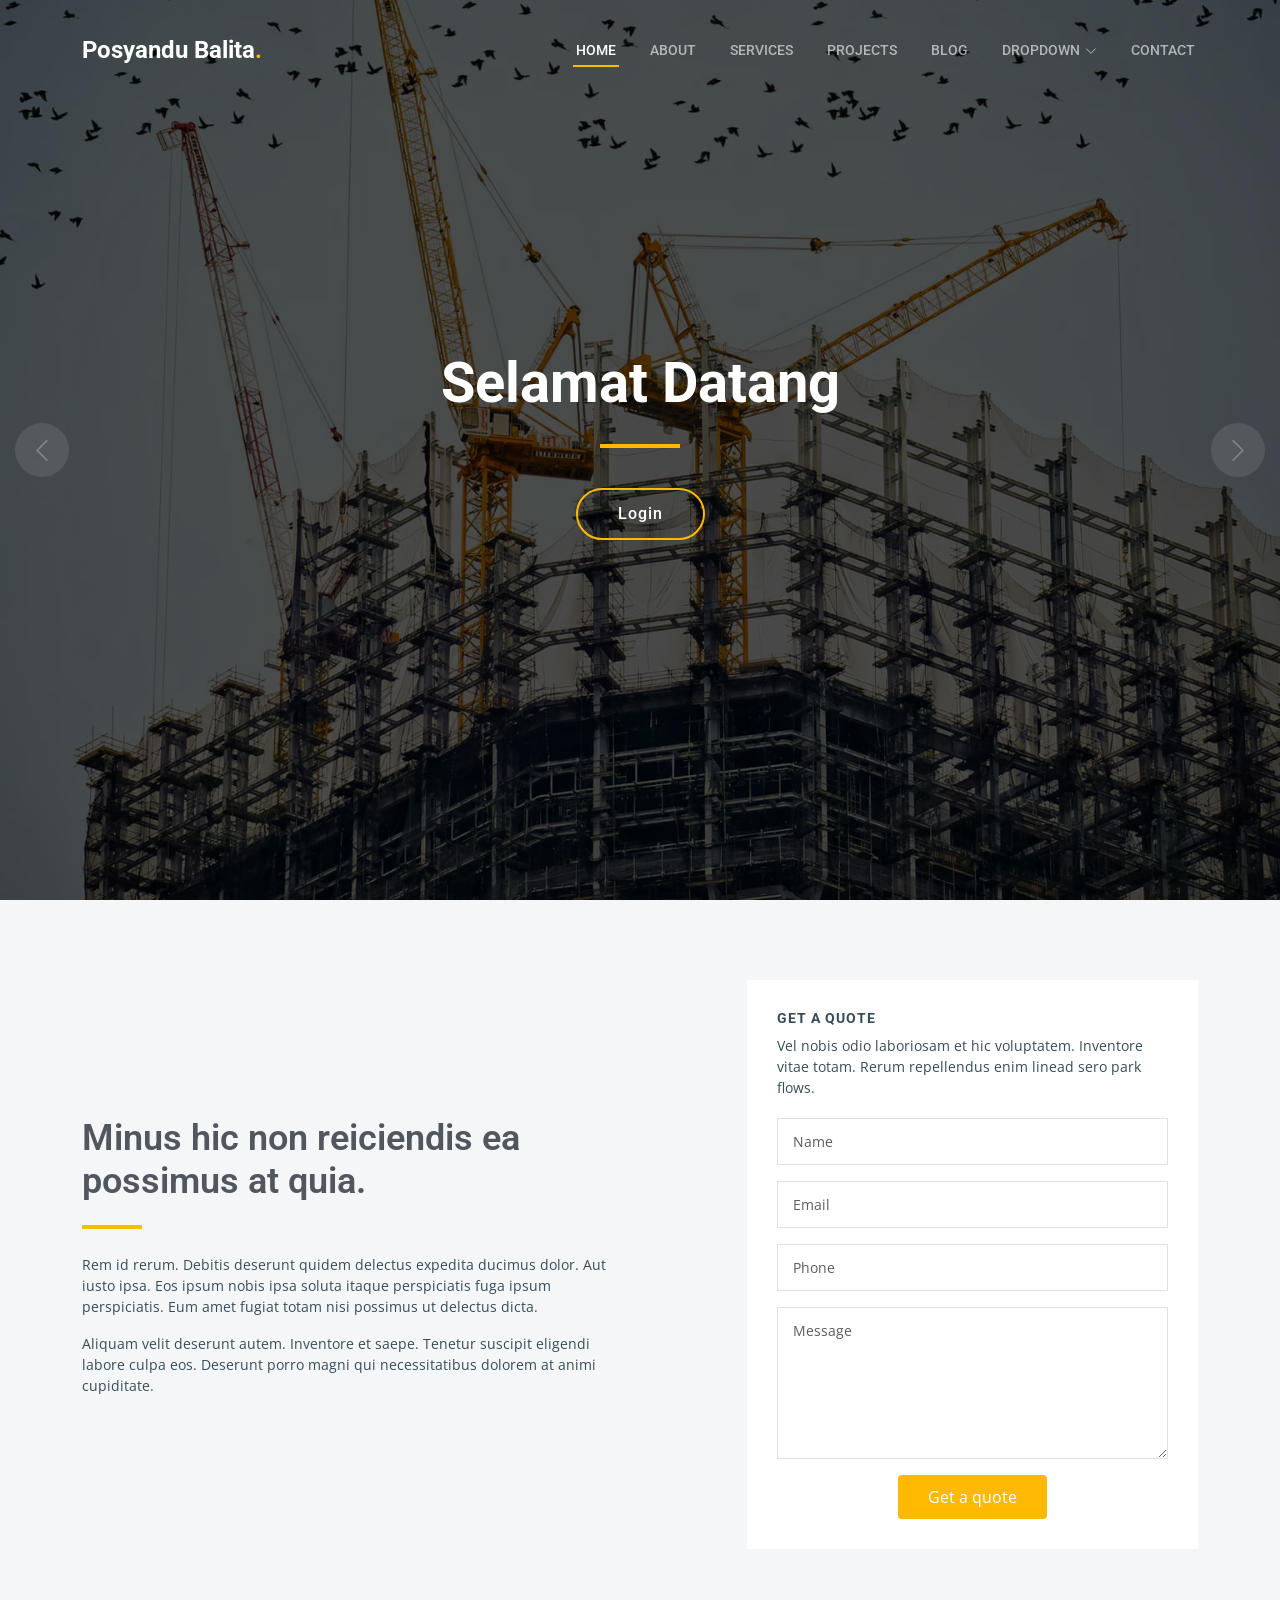
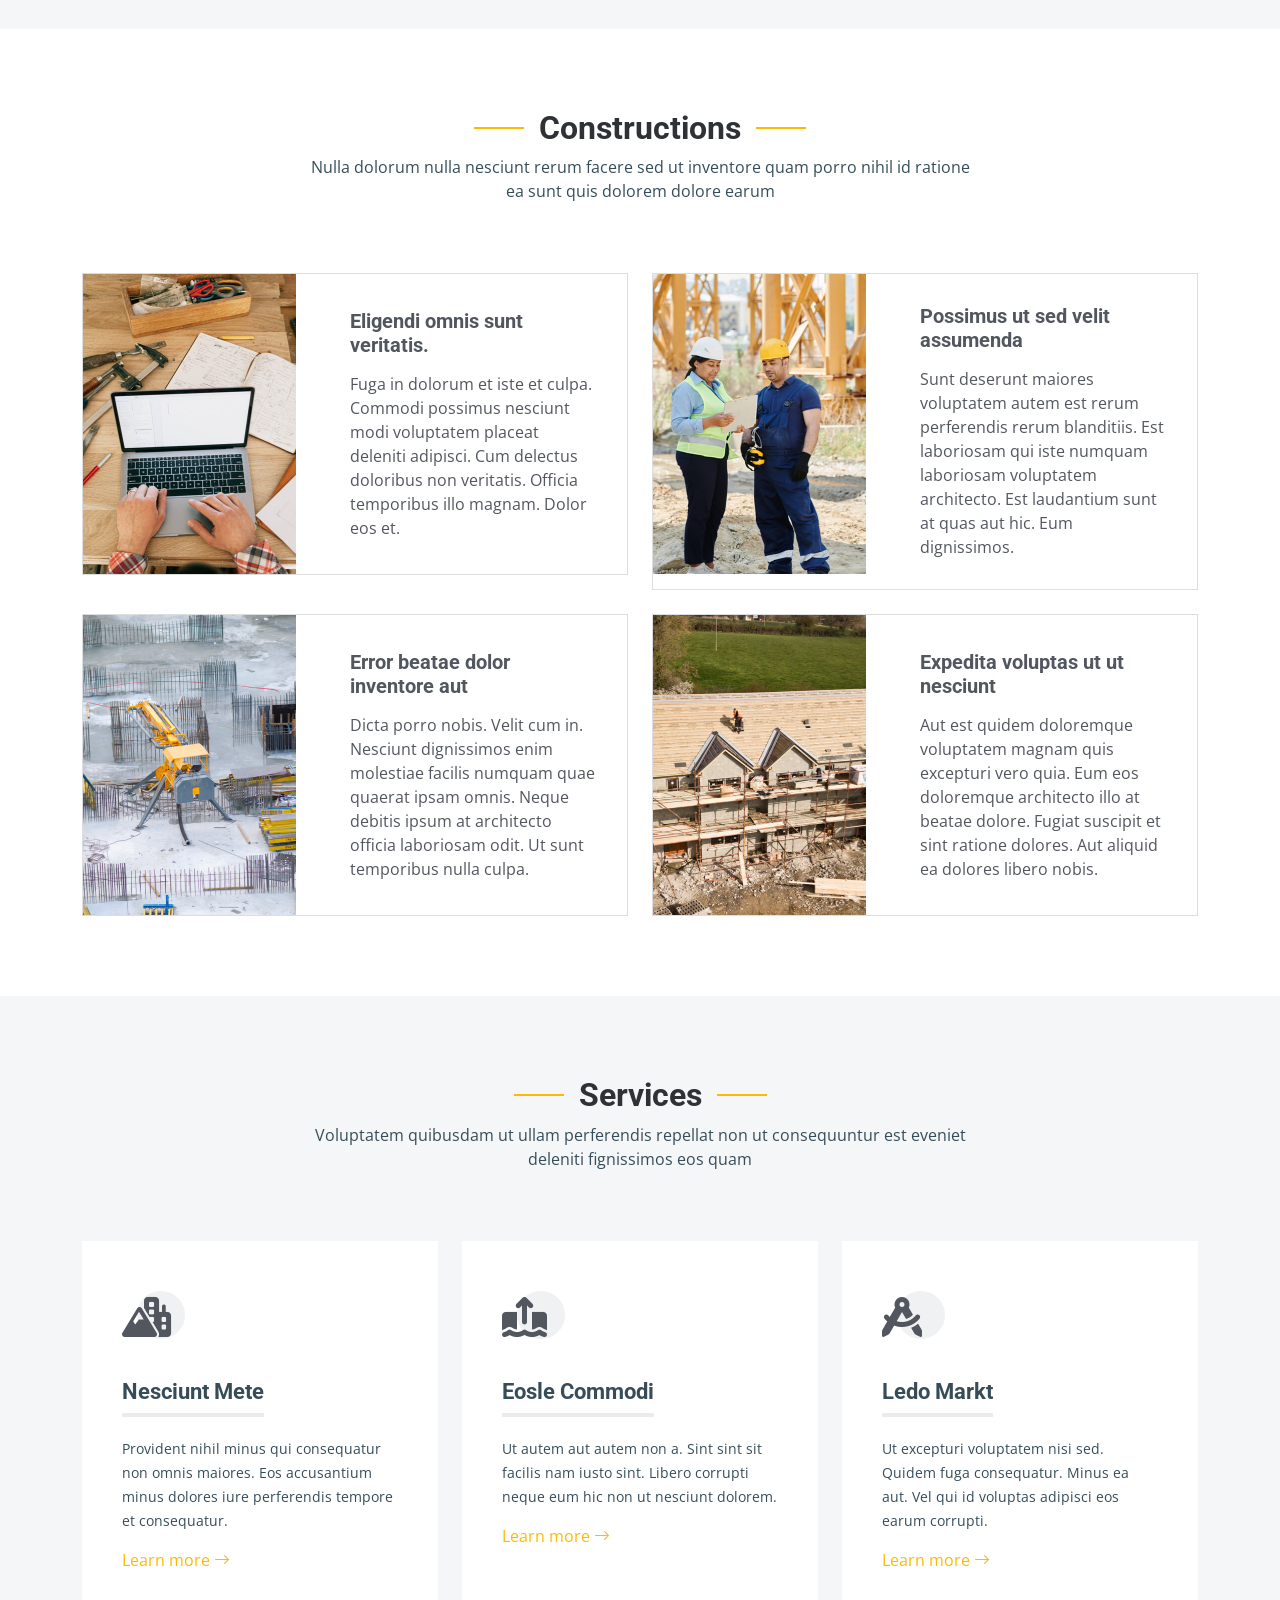
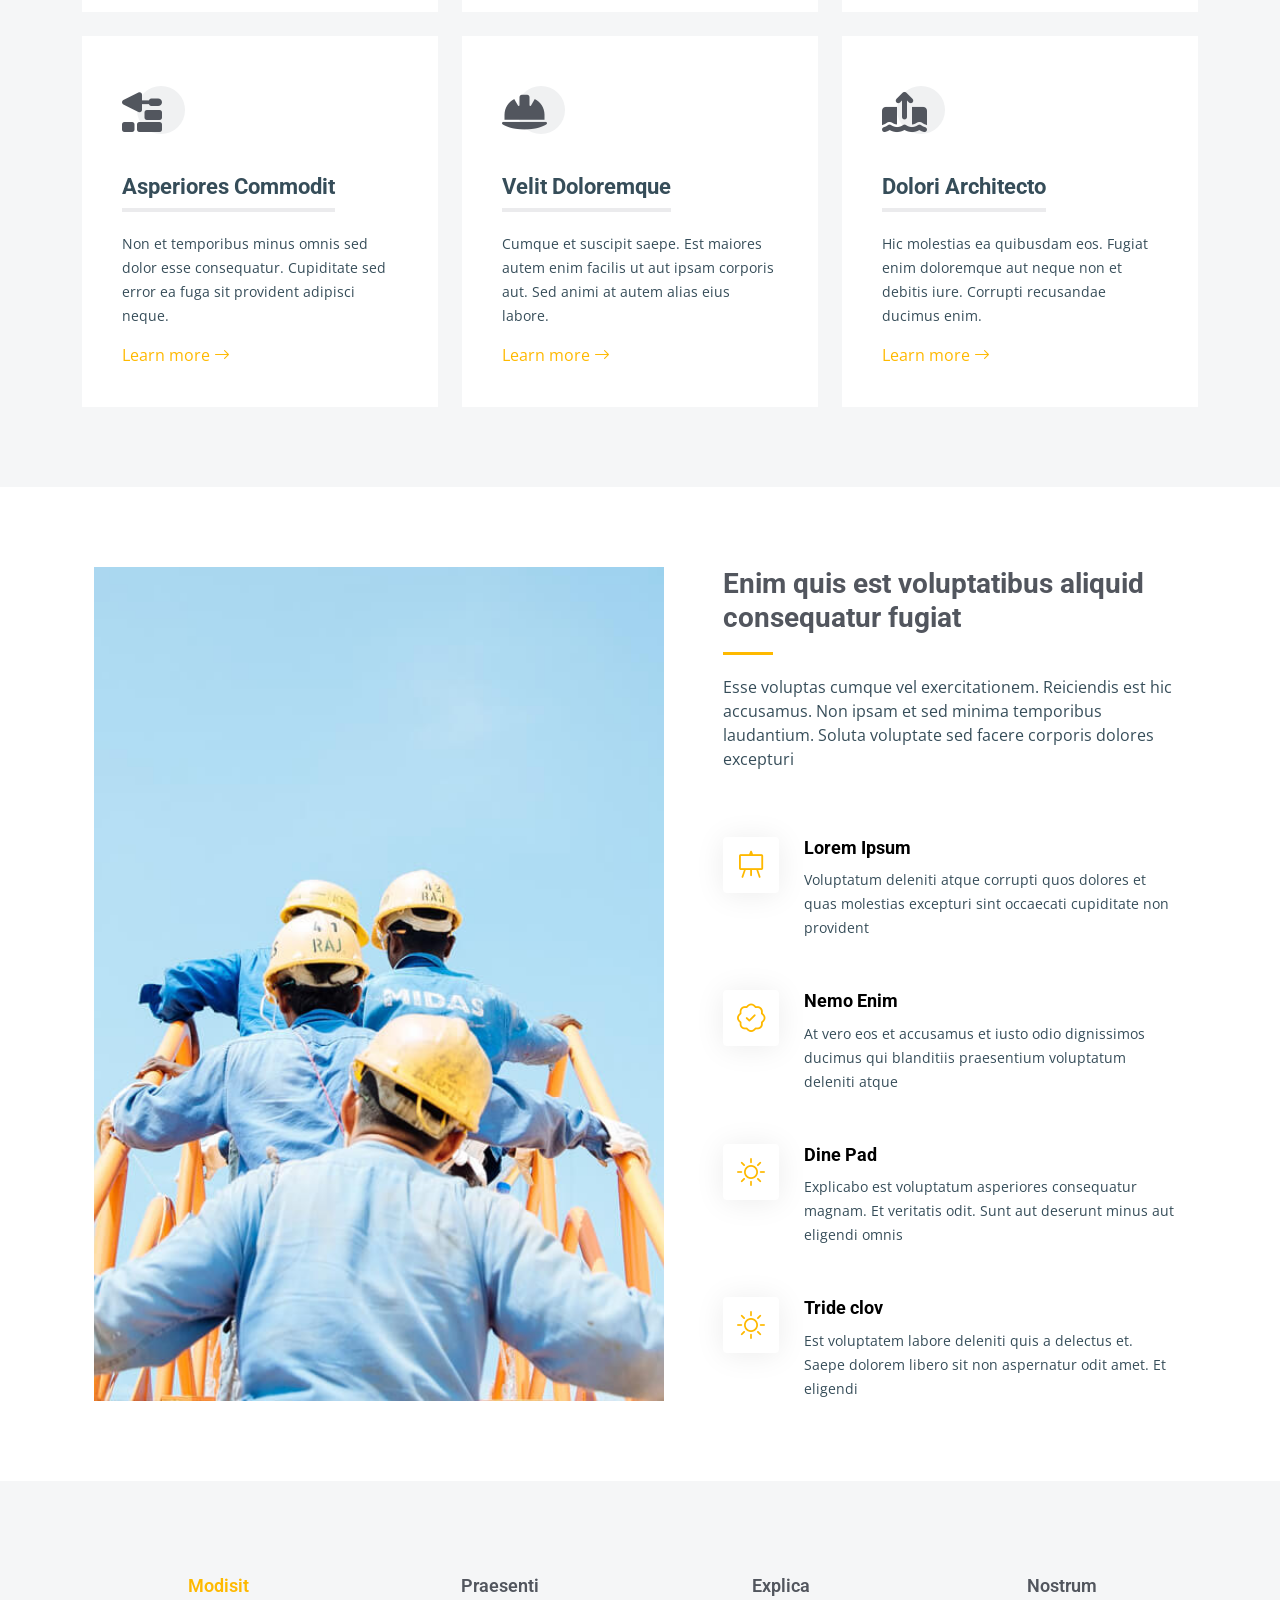
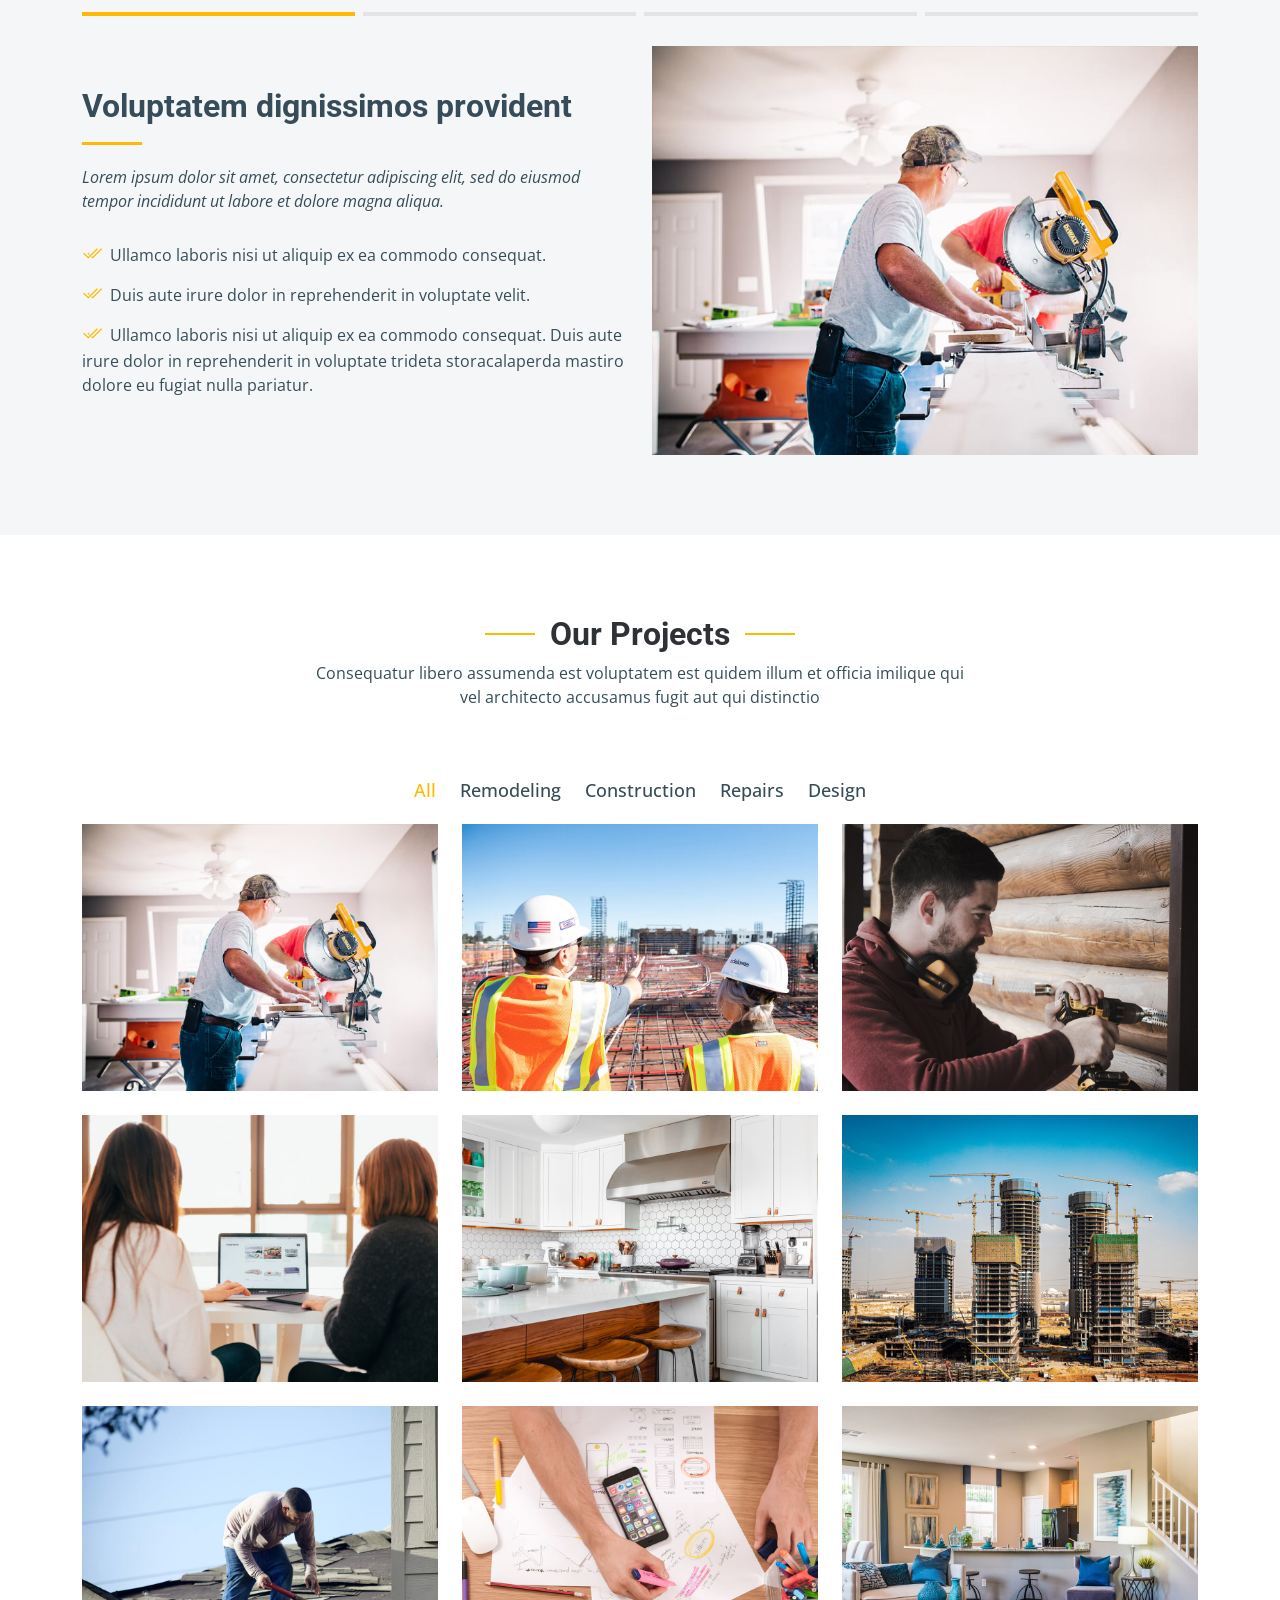
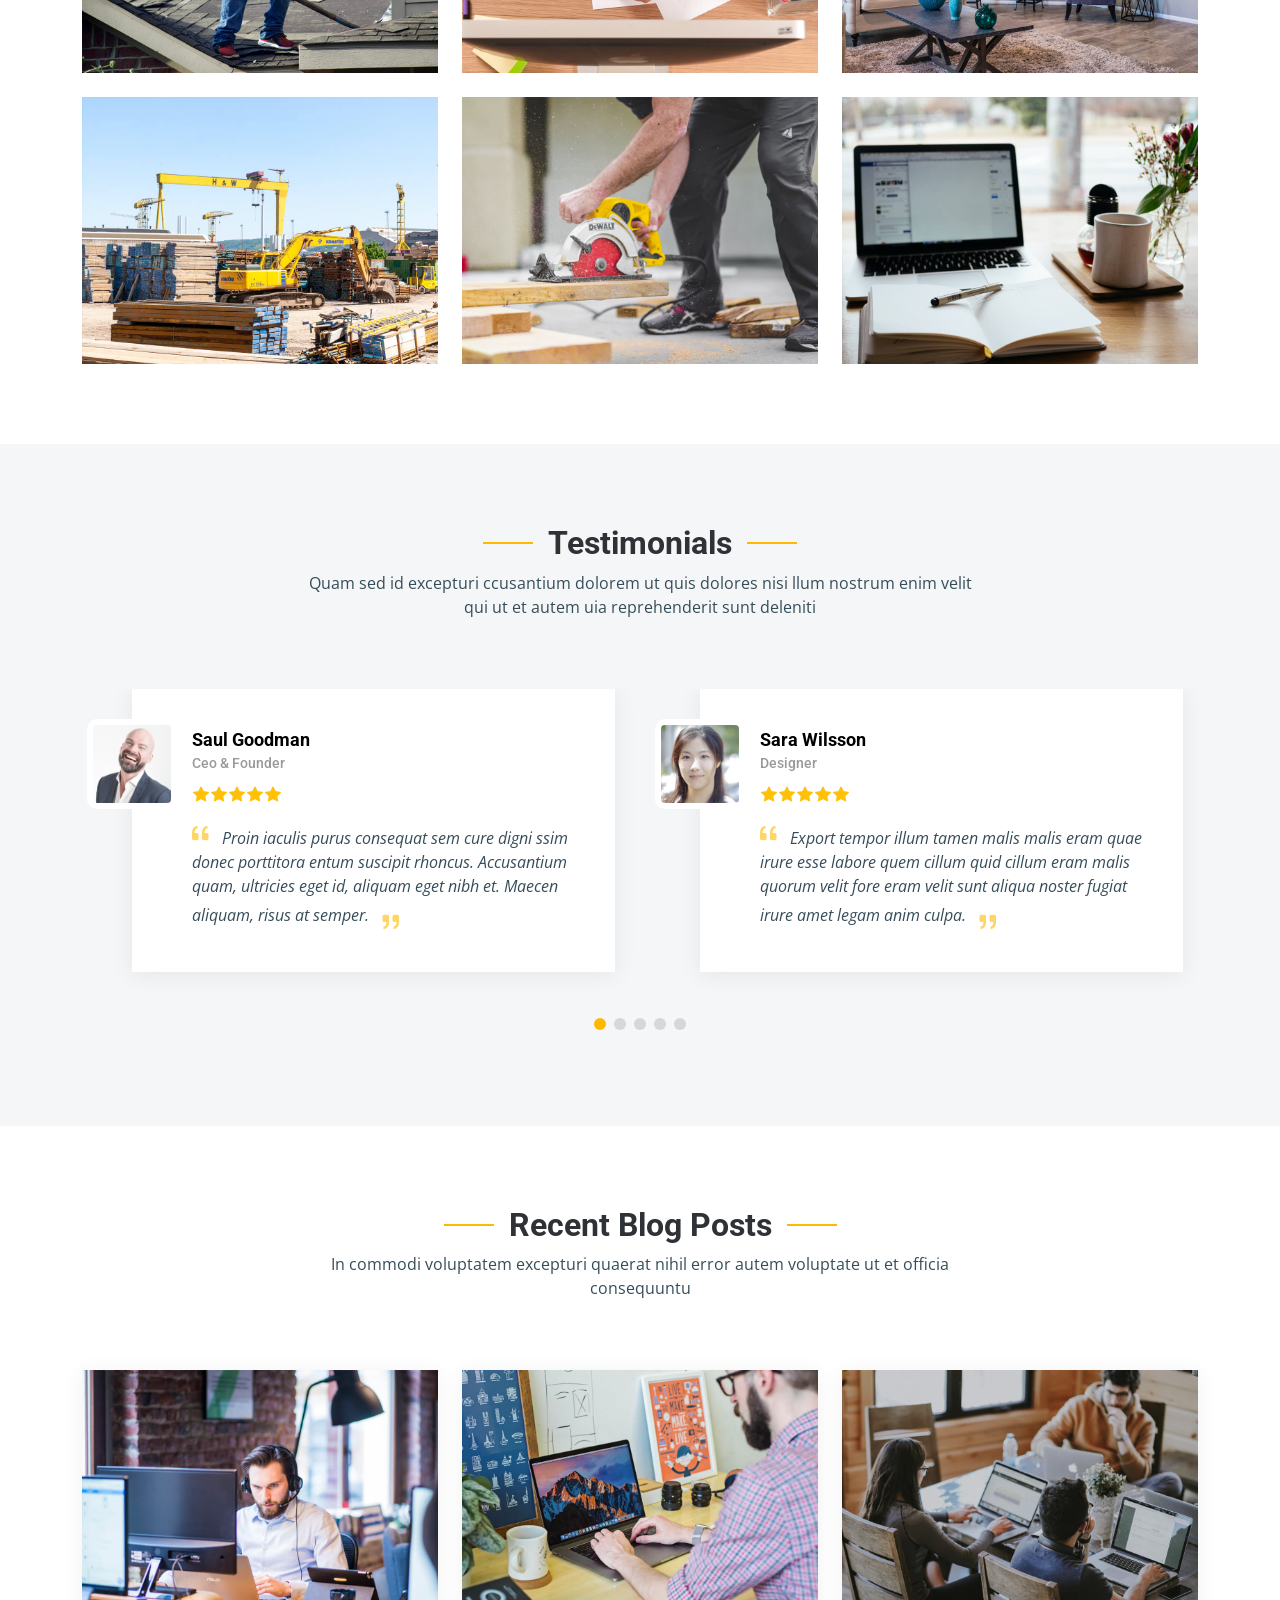
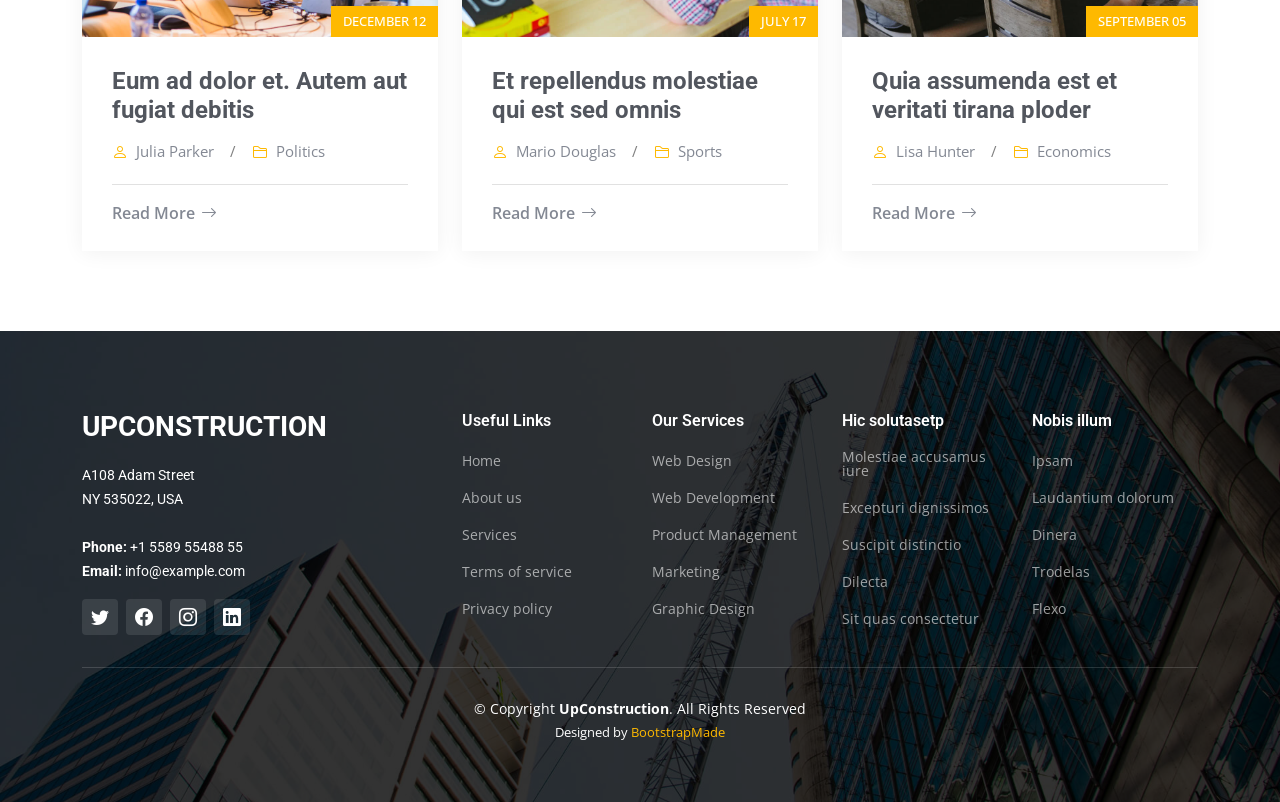
<file: public/userpage/index.html>
<!DOCTYPE html>
<html lang="en">

<head>
  <meta charset="utf-8">
  <meta content="width=device-width, initial-scale=1.0" name="viewport">

  <title>Posyandu Balita</title>
  <meta content="" name="description">
  <meta content="" name="keywords">

  <!-- Favicons -->
  <link href="assets/img/favicon.png" rel="icon">
  <link href="assets/img/apple-touch-icon.png" rel="apple-touch-icon">

  <!-- Google Fonts -->
  <link rel="preconnect" href="https://fonts.googleapis.com">
  <link rel="preconnect" href="https://fonts.gstatic.com" crossorigin>
  <link
    href="https://fonts.googleapis.com/css2?family=Open+Sans:ital,wght@0,300;0,400;0,500;0,600;0,700;1,300;1,400;1,600;1,700&family=Roboto:ital,wght@0,300;0,400;0,500;0,600;0,700;1,300;1,400;1,500;1,600;1,700&family=Work+Sans:ital,wght@0,300;0,400;0,500;0,600;0,700;1,300;1,400;1,500;1,600;1,700&display=swap"
    rel="stylesheet">

  <!-- Vendor CSS Files -->
  <link href="assets/vendor/bootstrap/css/bootstrap.min.css" rel="stylesheet">
  <link href="assets/vendor/bootstrap-icons/bootstrap-icons.css" rel="stylesheet">
  <link href="assets/vendor/fontawesome-free/css/all.min.css" rel="stylesheet">
  <link href="assets/vendor/aos/aos.css" rel="stylesheet">
  <link href="assets/vendor/glightbox/css/glightbox.min.css" rel="stylesheet">
  <link href="assets/vendor/swiper/swiper-bundle.min.css" rel="stylesheet">

  <!-- Template Main CSS File -->
  <link href="assets/css/main.css" rel="stylesheet">

  <!-- =======================================================
  * Template Name: UpConstruction
  * Updated: Jul 27 2023 with Bootstrap v5.3.1
  * Template URL: https://bootstrapmade.com/upconstruction-bootstrap-construction-website-template/
  * Author: BootstrapMade.com
  * License: https://bootstrapmade.com/license/
  ======================================================== -->
</head>

<body>

  <!-- ======= Header ======= -->
  <header id="header" class="header d-flex align-items-center">
    <div class="container-fluid container-xl d-flex align-items-center justify-content-between">

      <a href="index.html" class="logo d-flex align-items-center">
        <!-- Uncomment the line below if you also wish to use an image logo -->
        <!-- <img src="assets/img/logo.png" alt=""> -->
        <h1>Posyandu Balita<span>.</span></h1>
      </a>

      <i class="mobile-nav-toggle mobile-nav-show bi bi-list"></i>
      <i class="mobile-nav-toggle mobile-nav-hide d-none bi bi-x"></i>
      <nav id="navbar" class="navbar">
        <ul>
          <li><a href="index.html" class="active">Home</a></li>
          <li><a href="about.html">About</a></li>
          <li><a href="services.html">Services</a></li>
          <li><a href="projects.html">Projects</a></li>
          <li><a href="blog.html">Blog</a></li>
          <li class="dropdown"><a href="#"><span>Dropdown</span> <i
                class="bi bi-chevron-down dropdown-indicator"></i></a>
            <ul>
              <li><a href="#">Dropdown 1</a></li>
              <li class="dropdown"><a href="#"><span>Deep Dropdown</span> <i
                    class="bi bi-chevron-down dropdown-indicator"></i></a>
                <ul>
                  <li><a href="#">Deep Dropdown 1</a></li>
                  <li><a href="#">Deep Dropdown 2</a></li>
                  <li><a href="#">Deep Dropdown 3</a></li>
                  <li><a href="#">Deep Dropdown 4</a></li>
                  <li><a href="#">Deep Dropdown 5</a></li>
                </ul>
              </li>
              <li><a href="#">Dropdown 2</a></li>
              <li><a href="#">Dropdown 3</a></li>
              <li><a href="#">Dropdown 4</a></li>
            </ul>
          </li>
          <li><a href="contact.html">Contact</a></li>
        </ul>
      </nav><!-- .navbar -->

    </div>
  </header><!-- End Header -->

  <!-- ======= Hero Section ======= -->
  <section id="hero" class="hero">

    <div class="info d-flex align-items-center">
      <div class="container">
        <div class="row justify-content-center">
          <div class="col-lg-6 text-center">
            <h2 data-aos="fade-down">Selamat Datang</h2>

            <a data-aos="fade-up" data-aos-delay="200" href="#get-started" class="btn-get-started">Login</a>
          </div>
        </div>
      </div>
    </div>

    <div id="hero-carousel" class="carousel slide" data-bs-ride="carousel" data-bs-interval="5000">

      <div class="carousel-item active" style="background-image: url(assets/img/hero-carousel/hero-carousel-1.jpg)">
      </div>
      <div class="carousel-item" style="background-image: url(assets/img/hero-carousel/hero-carousel-2.jpg)"></div>
      <div class="carousel-item" style="background-image: url(assets/img/hero-carousel/hero-carousel-3.jpg)"></div>
      <div class="carousel-item" style="background-image: url(assets/img/hero-carousel/hero-carousel-4.jpg)"></div>
      <div class="carousel-item" style="background-image: url(assets/img/hero-carousel/hero-carousel-5.jpg)"></div>

      <a class="carousel-control-prev" href="#hero-carousel" role="button" data-bs-slide="prev">
        <span class="carousel-control-prev-icon bi bi-chevron-left" aria-hidden="true"></span>
      </a>

      <a class="carousel-control-next" href="#hero-carousel" role="button" data-bs-slide="next">
        <span class="carousel-control-next-icon bi bi-chevron-right" aria-hidden="true"></span>
      </a>

    </div>

  </section><!-- End Hero Section -->

  <main id="main">

    <!-- ======= Get Started Section ======= -->
    <section id="get-started" class="get-started section-bg">
      <div class="container">

        <div class="row justify-content-between gy-4">

          <div class="col-lg-6 d-flex align-items-center" data-aos="fade-up">
            <div class="content">
              <h3>Minus hic non reiciendis ea possimus at quia.</h3>
              <p>Rem id rerum. Debitis deserunt quidem delectus expedita ducimus dolor. Aut iusto ipsa. Eos ipsum nobis
                ipsa soluta itaque perspiciatis fuga ipsum perspiciatis. Eum amet fugiat totam nisi possimus ut delectus
                dicta.
              <p>Aliquam velit deserunt autem. Inventore et saepe. Tenetur suscipit eligendi labore culpa eos. Deserunt
                porro magni qui necessitatibus dolorem at animi cupiditate.</p>
            </div>
          </div>

          <div class="col-lg-5" data-aos="fade">
            <form action="forms/quote.php" method="post" class="php-email-form">
              <h3>Get a quote</h3>
              <p>Vel nobis odio laboriosam et hic voluptatem. Inventore vitae totam. Rerum repellendus enim linead sero
                park flows.</p>
              <div class="row gy-3">

                <div class="col-md-12">
                  <input type="text" name="name" class="form-control" placeholder="Name" required>
                </div>

                <div class="col-md-12 ">
                  <input type="email" class="form-control" name="email" placeholder="Email" required>
                </div>

                <div class="col-md-12">
                  <input type="text" class="form-control" name="phone" placeholder="Phone" required>
                </div>

                <div class="col-md-12">
                  <textarea class="form-control" name="message" rows="6" placeholder="Message" required></textarea>
                </div>

                <div class="col-md-12 text-center">
                  <div class="loading">Loading</div>
                  <div class="error-message"></div>
                  <div class="sent-message">Your quote request has been sent successfully. Thank you!</div>

                  <button type="submit">Get a quote</button>
                </div>

              </div>
            </form>
          </div><!-- End Quote Form -->

        </div>

      </div>
    </section><!-- End Get Started Section -->

    <!-- ======= Constructions Section ======= -->
    <section id="constructions" class="constructions">
      <div class="container" data-aos="fade-up">

        <div class="section-header">
          <h2>Constructions</h2>
          <p>Nulla dolorum nulla nesciunt rerum facere sed ut inventore quam porro nihil id ratione ea sunt quis dolorem
            dolore earum</p>
        </div>

        <div class="row gy-4">

          <div class="col-lg-6" data-aos="fade-up" data-aos-delay="100">
            <div class="card-item">
              <div class="row">
                <div class="col-xl-5">
                  <div class="card-bg" style="background-image: url(assets/img/constructions-1.jpg);"></div>
                </div>
                <div class="col-xl-7 d-flex align-items-center">
                  <div class="card-body">
                    <h4 class="card-title">Eligendi omnis sunt veritatis.</h4>
                    <p>Fuga in dolorum et iste et culpa. Commodi possimus nesciunt modi voluptatem placeat deleniti
                      adipisci. Cum delectus doloribus non veritatis. Officia temporibus illo magnam. Dolor eos et.</p>
                  </div>
                </div>
              </div>
            </div>
          </div><!-- End Card Item -->

          <div class="col-lg-6" data-aos="fade-up" data-aos-delay="200">
            <div class="card-item">
              <div class="row">
                <div class="col-xl-5">
                  <div class="card-bg" style="background-image: url(assets/img/constructions-2.jpg);"></div>
                </div>
                <div class="col-xl-7 d-flex align-items-center">
                  <div class="card-body">
                    <h4 class="card-title">Possimus ut sed velit assumenda</h4>
                    <p>Sunt deserunt maiores voluptatem autem est rerum perferendis rerum blanditiis. Est laboriosam qui
                      iste numquam laboriosam voluptatem architecto. Est laudantium sunt at quas aut hic. Eum
                      dignissimos.</p>
                  </div>
                </div>
              </div>
            </div>
          </div><!-- End Card Item -->

          <div class="col-lg-6" data-aos="fade-up" data-aos-delay="300">
            <div class="card-item">
              <div class="row">
                <div class="col-xl-5">
                  <div class="card-bg" style="background-image: url(assets/img/constructions-3.jpg);"></div>
                </div>
                <div class="col-xl-7 d-flex align-items-center">
                  <div class="card-body">
                    <h4 class="card-title">Error beatae dolor inventore aut</h4>
                    <p>Dicta porro nobis. Velit cum in. Nesciunt dignissimos enim molestiae facilis numquam quae quaerat
                      ipsam omnis. Neque debitis ipsum at architecto officia laboriosam odit. Ut sunt temporibus nulla
                      culpa.</p>
                  </div>
                </div>
              </div>
            </div>
          </div><!-- End Card Item -->

          <div class="col-lg-6" data-aos="fade-up" data-aos-delay="400">
            <div class="card-item">
              <div class="row">
                <div class="col-xl-5">
                  <div class="card-bg" style="background-image: url(assets/img/constructions-4.jpg);"></div>
                </div>
                <div class="col-xl-7 d-flex align-items-center">
                  <div class="card-body">
                    <h4 class="card-title">Expedita voluptas ut ut nesciunt</h4>
                    <p>Aut est quidem doloremque voluptatem magnam quis excepturi vero quia. Eum eos doloremque
                      architecto illo at beatae dolore. Fugiat suscipit et sint ratione dolores. Aut aliquid ea dolores
                      libero nobis.</p>
                  </div>
                </div>
              </div>
            </div>
          </div><!-- End Card Item -->

        </div>

      </div>
    </section><!-- End Constructions Section -->

    <!-- ======= Services Section ======= -->
    <section id="services" class="services section-bg">
      <div class="container" data-aos="fade-up">

        <div class="section-header">
          <h2>Services</h2>
          <p>Voluptatem quibusdam ut ullam perferendis repellat non ut consequuntur est eveniet deleniti fignissimos eos
            quam</p>
        </div>

        <div class="row gy-4">

          <div class="col-lg-4 col-md-6" data-aos="fade-up" data-aos-delay="100">
            <div class="service-item  position-relative">
              <div class="icon">
                <i class="fa-solid fa-mountain-city"></i>
              </div>
              <h3>Nesciunt Mete</h3>
              <p>Provident nihil minus qui consequatur non omnis maiores. Eos accusantium minus dolores iure perferendis
                tempore et consequatur.</p>
              <a href="service-details.html" class="readmore stretched-link">Learn more <i
                  class="bi bi-arrow-right"></i></a>
            </div>
          </div><!-- End Service Item -->

          <div class="col-lg-4 col-md-6" data-aos="fade-up" data-aos-delay="200">
            <div class="service-item position-relative">
              <div class="icon">
                <i class="fa-solid fa-arrow-up-from-ground-water"></i>
              </div>
              <h3>Eosle Commodi</h3>
              <p>Ut autem aut autem non a. Sint sint sit facilis nam iusto sint. Libero corrupti neque eum hic non ut
                nesciunt dolorem.</p>
              <a href="service-details.html" class="readmore stretched-link">Learn more <i
                  class="bi bi-arrow-right"></i></a>
            </div>
          </div><!-- End Service Item -->

          <div class="col-lg-4 col-md-6" data-aos="fade-up" data-aos-delay="300">
            <div class="service-item position-relative">
              <div class="icon">
                <i class="fa-solid fa-compass-drafting"></i>
              </div>
              <h3>Ledo Markt</h3>
              <p>Ut excepturi voluptatem nisi sed. Quidem fuga consequatur. Minus ea aut. Vel qui id voluptas adipisci
                eos earum corrupti.</p>
              <a href="service-details.html" class="readmore stretched-link">Learn more <i
                  class="bi bi-arrow-right"></i></a>
            </div>
          </div><!-- End Service Item -->

          <div class="col-lg-4 col-md-6" data-aos="fade-up" data-aos-delay="400">
            <div class="service-item position-relative">
              <div class="icon">
                <i class="fa-solid fa-trowel-bricks"></i>
              </div>
              <h3>Asperiores Commodit</h3>
              <p>Non et temporibus minus omnis sed dolor esse consequatur. Cupiditate sed error ea fuga sit provident
                adipisci neque.</p>
              <a href="service-details.html" class="readmore stretched-link">Learn more <i
                  class="bi bi-arrow-right"></i></a>
            </div>
          </div><!-- End Service Item -->

          <div class="col-lg-4 col-md-6" data-aos="fade-up" data-aos-delay="500">
            <div class="service-item position-relative">
              <div class="icon">
                <i class="fa-solid fa-helmet-safety"></i>
              </div>
              <h3>Velit Doloremque</h3>
              <p>Cumque et suscipit saepe. Est maiores autem enim facilis ut aut ipsam corporis aut. Sed animi at autem
                alias eius labore.</p>
              <a href="service-details.html" class="readmore stretched-link">Learn more <i
                  class="bi bi-arrow-right"></i></a>
            </div>
          </div><!-- End Service Item -->

          <div class="col-lg-4 col-md-6" data-aos="fade-up" data-aos-delay="600">
            <div class="service-item position-relative">
              <div class="icon">
                <i class="fa-solid fa-arrow-up-from-ground-water"></i>
              </div>
              <h3>Dolori Architecto</h3>
              <p>Hic molestias ea quibusdam eos. Fugiat enim doloremque aut neque non et debitis iure. Corrupti
                recusandae ducimus enim.</p>
              <a href="service-details.html" class="readmore stretched-link">Learn more <i
                  class="bi bi-arrow-right"></i></a>
            </div>
          </div><!-- End Service Item -->

        </div>

      </div>
    </section><!-- End Services Section -->

    <!-- ======= Alt Services Section ======= -->
    <section id="alt-services" class="alt-services">
      <div class="container" data-aos="fade-up">

        <div class="row justify-content-around gy-4">
          <div class="col-lg-6 img-bg" style="background-image: url(assets/img/alt-services.jpg);" data-aos="zoom-in"
            data-aos-delay="100"></div>

          <div class="col-lg-5 d-flex flex-column justify-content-center">
            <h3>Enim quis est voluptatibus aliquid consequatur fugiat</h3>
            <p>Esse voluptas cumque vel exercitationem. Reiciendis est hic accusamus. Non ipsam et sed minima temporibus
              laudantium. Soluta voluptate sed facere corporis dolores excepturi</p>

            <div class="icon-box d-flex position-relative" data-aos="fade-up" data-aos-delay="100">
              <i class="bi bi-easel flex-shrink-0"></i>
              <div>
                <h4><a href="" class="stretched-link">Lorem Ipsum</a></h4>
                <p>Voluptatum deleniti atque corrupti quos dolores et quas molestias excepturi sint occaecati cupiditate
                  non provident</p>
              </div>
            </div><!-- End Icon Box -->

            <div class="icon-box d-flex position-relative" data-aos="fade-up" data-aos-delay="200">
              <i class="bi bi-patch-check flex-shrink-0"></i>
              <div>
                <h4><a href="" class="stretched-link">Nemo Enim</a></h4>
                <p>At vero eos et accusamus et iusto odio dignissimos ducimus qui blanditiis praesentium voluptatum
                  deleniti atque</p>
              </div>
            </div><!-- End Icon Box -->

            <div class="icon-box d-flex position-relative" data-aos="fade-up" data-aos-delay="300">
              <i class="bi bi-brightness-high flex-shrink-0"></i>
              <div>
                <h4><a href="" class="stretched-link">Dine Pad</a></h4>
                <p>Explicabo est voluptatum asperiores consequatur magnam. Et veritatis odit. Sunt aut deserunt minus
                  aut eligendi omnis</p>
              </div>
            </div><!-- End Icon Box -->

            <div class="icon-box d-flex position-relative" data-aos="fade-up" data-aos-delay="400">
              <i class="bi bi-brightness-high flex-shrink-0"></i>
              <div>
                <h4><a href="" class="stretched-link">Tride clov</a></h4>
                <p>Est voluptatem labore deleniti quis a delectus et. Saepe dolorem libero sit non aspernatur odit amet.
                  Et eligendi</p>
              </div>
            </div><!-- End Icon Box -->

          </div>
        </div>

      </div>
    </section><!-- End Alt Services Section -->

    <!-- ======= Features Section ======= -->
    <section id="features" class="features section-bg">
      <div class="container" data-aos="fade-up">

        <ul class="nav nav-tabs row  g-2 d-flex">

          <li class="nav-item col-3">
            <a class="nav-link active show" data-bs-toggle="tab" data-bs-target="#tab-1">
              <h4>Modisit</h4>
            </a>
          </li><!-- End tab nav item -->

          <li class="nav-item col-3">
            <a class="nav-link" data-bs-toggle="tab" data-bs-target="#tab-2">
              <h4>Praesenti</h4>
            </a><!-- End tab nav item -->

          <li class="nav-item col-3">
            <a class="nav-link" data-bs-toggle="tab" data-bs-target="#tab-3">
              <h4>Explica</h4>
            </a>
          </li><!-- End tab nav item -->

          <li class="nav-item col-3">
            <a class="nav-link" data-bs-toggle="tab" data-bs-target="#tab-4">
              <h4>Nostrum</h4>
            </a>
          </li><!-- End tab nav item -->

        </ul>

        <div class="tab-content">

          <div class="tab-pane active show" id="tab-1">
            <div class="row">
              <div class="col-lg-6 order-2 order-lg-1 mt-3 mt-lg-0 d-flex flex-column justify-content-center"
                data-aos="fade-up" data-aos-delay="100">
                <h3>Voluptatem dignissimos provident</h3>
                <p class="fst-italic">
                  Lorem ipsum dolor sit amet, consectetur adipiscing elit, sed do eiusmod tempor incididunt ut labore et
                  dolore
                  magna aliqua.
                </p>
                <ul>
                  <li><i class="bi bi-check2-all"></i> Ullamco laboris nisi ut aliquip ex ea commodo consequat.</li>
                  <li><i class="bi bi-check2-all"></i> Duis aute irure dolor in reprehenderit in voluptate velit.</li>
                  <li><i class="bi bi-check2-all"></i> Ullamco laboris nisi ut aliquip ex ea commodo consequat. Duis
                    aute irure dolor in reprehenderit in voluptate trideta storacalaperda mastiro dolore eu fugiat nulla
                    pariatur.</li>
                </ul>
              </div>
              <div class="col-lg-6 order-1 order-lg-2 text-center" data-aos="fade-up" data-aos-delay="200">
                <img src="assets/img/features-1.jpg" alt="" class="img-fluid">
              </div>
            </div>
          </div><!-- End tab content item -->

          <div class="tab-pane" id="tab-2">
            <div class="row">
              <div class="col-lg-6 order-2 order-lg-1 mt-3 mt-lg-0 d-flex flex-column justify-content-center">
                <h3>Neque exercitationem debitis</h3>
                <p class="fst-italic">
                  Lorem ipsum dolor sit amet, consectetur adipiscing elit, sed do eiusmod tempor incididunt ut labore et
                  dolore
                  magna aliqua.
                </p>
                <ul>
                  <li><i class="bi bi-check2-all"></i> Ullamco laboris nisi ut aliquip ex ea commodo consequat.</li>
                  <li><i class="bi bi-check2-all"></i> Duis aute irure dolor in reprehenderit in voluptate velit.</li>
                  <li><i class="bi bi-check2-all"></i> Provident mollitia neque rerum asperiores dolores quos qui a.
                    Ipsum neque dolor voluptate nisi sed.</li>
                  <li><i class="bi bi-check2-all"></i> Ullamco laboris nisi ut aliquip ex ea commodo consequat. Duis
                    aute irure dolor in reprehenderit in voluptate trideta storacalaperda mastiro dolore eu fugiat nulla
                    pariatur.</li>
                </ul>
              </div>
              <div class="col-lg-6 order-1 order-lg-2 text-center">
                <img src="assets/img/features-2.jpg" alt="" class="img-fluid">
              </div>
            </div>
          </div><!-- End tab content item -->

          <div class="tab-pane" id="tab-3">
            <div class="row">
              <div class="col-lg-6 order-2 order-lg-1 mt-3 mt-lg-0 d-flex flex-column justify-content-center">
                <h3>Voluptatibus commodi accusamu</h3>
                <ul>
                  <li><i class="bi bi-check2-all"></i> Ullamco laboris nisi ut aliquip ex ea commodo consequat.</li>
                  <li><i class="bi bi-check2-all"></i> Duis aute irure dolor in reprehenderit in voluptate velit.</li>
                  <li><i class="bi bi-check2-all"></i> Provident mollitia neque rerum asperiores dolores quos qui a.
                    Ipsum neque dolor voluptate nisi sed.</li>
                </ul>
                <p class="fst-italic">
                  Lorem ipsum dolor sit amet, consectetur adipiscing elit, sed do eiusmod tempor incididunt ut labore et
                  dolore
                  magna aliqua.
                </p>
              </div>
              <div class="col-lg-6 order-1 order-lg-2 text-center">
                <img src="assets/img/features-3.jpg" alt="" class="img-fluid">
              </div>
            </div>
          </div><!-- End tab content item -->

          <div class="tab-pane" id="tab-4">
            <div class="row">
              <div class="col-lg-6 order-2 order-lg-1 mt-3 mt-lg-0 d-flex flex-column justify-content-center">
                <h3>Omnis fugiat ea explicabo sunt</h3>
                <p class="fst-italic">
                  Lorem ipsum dolor sit amet, consectetur adipiscing elit, sed do eiusmod tempor incididunt ut labore et
                  dolore
                  magna aliqua.
                </p>
                <ul>
                  <li><i class="bi bi-check2-all"></i> Ullamco laboris nisi ut aliquip ex ea commodo consequat.</li>
                  <li><i class="bi bi-check2-all"></i> Duis aute irure dolor in reprehenderit in voluptate velit.</li>
                  <li><i class="bi bi-check2-all"></i> Ullamco laboris nisi ut aliquip ex ea commodo consequat. Duis
                    aute irure dolor in reprehenderit in voluptate trideta storacalaperda mastiro dolore eu fugiat nulla
                    pariatur.</li>
                </ul>
              </div>
              <div class="col-lg-6 order-1 order-lg-2 text-center">
                <img src="assets/img/features-4.jpg" alt="" class="img-fluid">
              </div>
            </div>
          </div><!-- End tab content item -->

        </div>

      </div>
    </section><!-- End Features Section -->

    <!-- ======= Our Projects Section ======= -->
    <section id="projects" class="projects">
      <div class="container" data-aos="fade-up">

        <div class="section-header">
          <h2>Our Projects</h2>
          <p>Consequatur libero assumenda est voluptatem est quidem illum et officia imilique qui vel architecto
            accusamus fugit aut qui distinctio</p>
        </div>

        <div class="portfolio-isotope" data-portfolio-filter="*" data-portfolio-layout="masonry"
          data-portfolio-sort="original-order">

          <ul class="portfolio-flters" data-aos="fade-up" data-aos-delay="100">
            <li data-filter="*" class="filter-active">All</li>
            <li data-filter=".filter-remodeling">Remodeling</li>
            <li data-filter=".filter-construction">Construction</li>
            <li data-filter=".filter-repairs">Repairs</li>
            <li data-filter=".filter-design">Design</li>
          </ul><!-- End Projects Filters -->

          <div class="row gy-4 portfolio-container" data-aos="fade-up" data-aos-delay="200">

            <div class="col-lg-4 col-md-6 portfolio-item filter-remodeling">
              <div class="portfolio-content h-100">
                <img src="assets/img/projects/remodeling-1.jpg" class="img-fluid" alt="">
                <div class="portfolio-info">
                  <h4>Remodeling 1</h4>
                  <p>Lorem ipsum, dolor sit amet consectetur</p>
                  <a href="assets/img/projects/remodeling-1.jpg" title="Remodeling 1"
                    data-gallery="portfolio-gallery-remodeling" class="glightbox preview-link"><i
                      class="bi bi-zoom-in"></i></a>
                  <a href="project-details.html" title="More Details" class="details-link"><i
                      class="bi bi-link-45deg"></i></a>
                </div>
              </div>
            </div><!-- End Projects Item -->

            <div class="col-lg-4 col-md-6 portfolio-item filter-construction">
              <div class="portfolio-content h-100">
                <img src="assets/img/projects/construction-1.jpg" class="img-fluid" alt="">
                <div class="portfolio-info">
                  <h4>Construction 1</h4>
                  <p>Lorem ipsum, dolor sit amet consectetur</p>
                  <a href="assets/img/projects/construction-1.jpg" title="Construction 1"
                    data-gallery="portfolio-gallery-construction" class="glightbox preview-link"><i
                      class="bi bi-zoom-in"></i></a>
                  <a href="project-details.html" title="More Details" class="details-link"><i
                      class="bi bi-link-45deg"></i></a>
                </div>
              </div>
            </div><!-- End Projects Item -->

            <div class="col-lg-4 col-md-6 portfolio-item filter-repairs">
              <div class="portfolio-content h-100">
                <img src="assets/img/projects/repairs-1.jpg" class="img-fluid" alt="">
                <div class="portfolio-info">
                  <h4>Repairs 1</h4>
                  <p>Lorem ipsum, dolor sit amet consectetur</p>
                  <a href="assets/img/projects/repairs-1.jpg" title="Repairs 1" data-gallery="portfolio-gallery-repairs"
                    class="glightbox preview-link"><i class="bi bi-zoom-in"></i></a>
                  <a href="project-details.html" title="More Details" class="details-link"><i
                      class="bi bi-link-45deg"></i></a>
                </div>
              </div>
            </div><!-- End Projects Item -->

            <div class="col-lg-4 col-md-6 portfolio-item filter-design">
              <div class="portfolio-content h-100">
                <img src="assets/img/projects/design-1.jpg" class="img-fluid" alt="">
                <div class="portfolio-info">
                  <h4>Design 1</h4>
                  <p>Lorem ipsum, dolor sit amet consectetur</p>
                  <a href="assets/img/projects/design-1.jpg" title="Repairs 1" data-gallery="portfolio-gallery-book"
                    class="glightbox preview-link"><i class="bi bi-zoom-in"></i></a>
                  <a href="project-details.html" title="More Details" class="details-link"><i
                      class="bi bi-link-45deg"></i></a>
                </div>
              </div>
            </div><!-- End Projects Item -->

            <div class="col-lg-4 col-md-6 portfolio-item filter-remodeling">
              <div class="portfolio-content h-100">
                <img src="assets/img/projects/remodeling-2.jpg" class="img-fluid" alt="">
                <div class="portfolio-info">
                  <h4>Remodeling 2</h4>
                  <p>Lorem ipsum, dolor sit amet consectetur</p>
                  <a href="assets/img/projects/remodeling-2.jpg" title="Remodeling 2"
                    data-gallery="portfolio-gallery-remodeling" class="glightbox preview-link"><i
                      class="bi bi-zoom-in"></i></a>
                  <a href="project-details.html" title="More Details" class="details-link"><i
                      class="bi bi-link-45deg"></i></a>
                </div>
              </div>
            </div><!-- End Projects Item -->

            <div class="col-lg-4 col-md-6 portfolio-item filter-construction">
              <div class="portfolio-content h-100">
                <img src="assets/img/projects/construction-2.jpg" class="img-fluid" alt="">
                <div class="portfolio-info">
                  <h4>Construction 2</h4>
                  <p>Lorem ipsum, dolor sit amet consectetur</p>
                  <a href="assets/img/projects/construction-2.jpg" title="Construction 2"
                    data-gallery="portfolio-gallery-construction" class="glightbox preview-link"><i
                      class="bi bi-zoom-in"></i></a>
                  <a href="project-details.html" title="More Details" class="details-link"><i
                      class="bi bi-link-45deg"></i></a>
                </div>
              </div>
            </div><!-- End Projects Item -->

            <div class="col-lg-4 col-md-6 portfolio-item filter-repairs">
              <div class="portfolio-content h-100">
                <img src="assets/img/projects/repairs-2.jpg" class="img-fluid" alt="">
                <div class="portfolio-info">
                  <h4>Repairs 2</h4>
                  <p>Lorem ipsum, dolor sit amet consectetur</p>
                  <a href="assets/img/projects/repairs-2.jpg" title="Repairs 2" data-gallery="portfolio-gallery-repairs"
                    class="glightbox preview-link"><i class="bi bi-zoom-in"></i></a>
                  <a href="project-details.html" title="More Details" class="details-link"><i
                      class="bi bi-link-45deg"></i></a>
                </div>
              </div>
            </div><!-- End Projects Item -->

            <div class="col-lg-4 col-md-6 portfolio-item filter-design">
              <div class="portfolio-content h-100">
                <img src="assets/img/projects/design-2.jpg" class="img-fluid" alt="">
                <div class="portfolio-info">
                  <h4>Design 2</h4>
                  <p>Lorem ipsum, dolor sit amet consectetur</p>
                  <a href="assets/img/projects/design-2.jpg" title="Repairs 2" data-gallery="portfolio-gallery-book"
                    class="glightbox preview-link"><i class="bi bi-zoom-in"></i></a>
                  <a href="project-details.html" title="More Details" class="details-link"><i
                      class="bi bi-link-45deg"></i></a>
                </div>
              </div>
            </div><!-- End Projects Item -->

            <div class="col-lg-4 col-md-6 portfolio-item filter-remodeling">
              <div class="portfolio-content h-100">
                <img src="assets/img/projects/remodeling-3.jpg" class="img-fluid" alt="">
                <div class="portfolio-info">
                  <h4>Remodeling 3</h4>
                  <p>Lorem ipsum, dolor sit amet consectetur</p>
                  <a href="assets/img/projects/remodeling-3.jpg" title="Remodeling 3"
                    data-gallery="portfolio-gallery-remodeling" class="glightbox preview-link"><i
                      class="bi bi-zoom-in"></i></a>
                  <a href="project-details.html" title="More Details" class="details-link"><i
                      class="bi bi-link-45deg"></i></a>
                </div>
              </div>
            </div><!-- End Projects Item -->

            <div class="col-lg-4 col-md-6 portfolio-item filter-construction">
              <div class="portfolio-content h-100">
                <img src="assets/img/projects/construction-3.jpg" class="img-fluid" alt="">
                <div class="portfolio-info">
                  <h4>Construction 3</h4>
                  <p>Lorem ipsum, dolor sit amet consectetur</p>
                  <a href="assets/img/projects/construction-3.jpg" title="Construction 3"
                    data-gallery="portfolio-gallery-construction" class="glightbox preview-link"><i
                      class="bi bi-zoom-in"></i></a>
                  <a href="project-details.html" title="More Details" class="details-link"><i
                      class="bi bi-link-45deg"></i></a>
                </div>
              </div>
            </div><!-- End Projects Item -->

            <div class="col-lg-4 col-md-6 portfolio-item filter-repairs">
              <div class="portfolio-content h-100">
                <img src="assets/img/projects/repairs-3.jpg" class="img-fluid" alt="">
                <div class="portfolio-info">
                  <h4>Repairs 3</h4>
                  <p>Lorem ipsum, dolor sit amet consectetur</p>
                  <a href="assets/img/projects/repairs-3.jpg" title="Repairs 2" data-gallery="portfolio-gallery-repairs"
                    class="glightbox preview-link"><i class="bi bi-zoom-in"></i></a>
                  <a href="project-details.html" title="More Details" class="details-link"><i
                      class="bi bi-link-45deg"></i></a>
                </div>
              </div>
            </div><!-- End Projects Item -->

            <div class="col-lg-4 col-md-6 portfolio-item filter-design">
              <div class="portfolio-content h-100">
                <img src="assets/img/projects/design-3.jpg" class="img-fluid" alt="">
                <div class="portfolio-info">
                  <h4>Design 3</h4>
                  <p>Lorem ipsum, dolor sit amet consectetur</p>
                  <a href="assets/img/projects/design-3.jpg" title="Repairs 3" data-gallery="portfolio-gallery-book"
                    class="glightbox preview-link"><i class="bi bi-zoom-in"></i></a>
                  <a href="project-details.html" title="More Details" class="details-link"><i
                      class="bi bi-link-45deg"></i></a>
                </div>
              </div>
            </div><!-- End Projects Item -->

          </div><!-- End Projects Container -->

        </div>

      </div>
    </section><!-- End Our Projects Section -->

    <!-- ======= Testimonials Section ======= -->
    <section id="testimonials" class="testimonials section-bg">
      <div class="container" data-aos="fade-up">

        <div class="section-header">
          <h2>Testimonials</h2>
          <p>Quam sed id excepturi ccusantium dolorem ut quis dolores nisi llum nostrum enim velit qui ut et autem uia
            reprehenderit sunt deleniti</p>
        </div>

        <div class="slides-2 swiper">
          <div class="swiper-wrapper">

            <div class="swiper-slide">
              <div class="testimonial-wrap">
                <div class="testimonial-item">
                  <img src="assets/img/testimonials/testimonials-1.jpg" class="testimonial-img" alt="">
                  <h3>Saul Goodman</h3>
                  <h4>Ceo &amp; Founder</h4>
                  <div class="stars">
                    <i class="bi bi-star-fill"></i><i class="bi bi-star-fill"></i><i class="bi bi-star-fill"></i><i
                      class="bi bi-star-fill"></i><i class="bi bi-star-fill"></i>
                  </div>
                  <p>
                    <i class="bi bi-quote quote-icon-left"></i>
                    Proin iaculis purus consequat sem cure digni ssim donec porttitora entum suscipit rhoncus.
                    Accusantium quam, ultricies eget id, aliquam eget nibh et. Maecen aliquam, risus at semper.
                    <i class="bi bi-quote quote-icon-right"></i>
                  </p>
                </div>
              </div>
            </div><!-- End testimonial item -->

            <div class="swiper-slide">
              <div class="testimonial-wrap">
                <div class="testimonial-item">
                  <img src="assets/img/testimonials/testimonials-2.jpg" class="testimonial-img" alt="">
                  <h3>Sara Wilsson</h3>
                  <h4>Designer</h4>
                  <div class="stars">
                    <i class="bi bi-star-fill"></i><i class="bi bi-star-fill"></i><i class="bi bi-star-fill"></i><i
                      class="bi bi-star-fill"></i><i class="bi bi-star-fill"></i>
                  </div>
                  <p>
                    <i class="bi bi-quote quote-icon-left"></i>
                    Export tempor illum tamen malis malis eram quae irure esse labore quem cillum quid cillum eram malis
                    quorum velit fore eram velit sunt aliqua noster fugiat irure amet legam anim culpa.
                    <i class="bi bi-quote quote-icon-right"></i>
                  </p>
                </div>
              </div>
            </div><!-- End testimonial item -->

            <div class="swiper-slide">
              <div class="testimonial-wrap">
                <div class="testimonial-item">
                  <img src="assets/img/testimonials/testimonials-3.jpg" class="testimonial-img" alt="">
                  <h3>Jena Karlis</h3>
                  <h4>Store Owner</h4>
                  <div class="stars">
                    <i class="bi bi-star-fill"></i><i class="bi bi-star-fill"></i><i class="bi bi-star-fill"></i><i
                      class="bi bi-star-fill"></i><i class="bi bi-star-fill"></i>
                  </div>
                  <p>
                    <i class="bi bi-quote quote-icon-left"></i>
                    Enim nisi quem export duis labore cillum quae magna enim sint quorum nulla quem veniam duis minim
                    tempor labore quem eram duis noster aute amet eram fore quis sint minim.
                    <i class="bi bi-quote quote-icon-right"></i>
                  </p>
                </div>
              </div>
            </div><!-- End testimonial item -->

            <div class="swiper-slide">
              <div class="testimonial-wrap">
                <div class="testimonial-item">
                  <img src="assets/img/testimonials/testimonials-4.jpg" class="testimonial-img" alt="">
                  <h3>Matt Brandon</h3>
                  <h4>Freelancer</h4>
                  <div class="stars">
                    <i class="bi bi-star-fill"></i><i class="bi bi-star-fill"></i><i class="bi bi-star-fill"></i><i
                      class="bi bi-star-fill"></i><i class="bi bi-star-fill"></i>
                  </div>
                  <p>
                    <i class="bi bi-quote quote-icon-left"></i>
                    Fugiat enim eram quae cillum dolore dolor amet nulla culpa multos export minim fugiat minim velit
                    minim dolor enim duis veniam ipsum anim magna sunt elit fore quem dolore labore illum veniam.
                    <i class="bi bi-quote quote-icon-right"></i>
                  </p>
                </div>
              </div>
            </div><!-- End testimonial item -->

            <div class="swiper-slide">
              <div class="testimonial-wrap">
                <div class="testimonial-item">
                  <img src="assets/img/testimonials/testimonials-5.jpg" class="testimonial-img" alt="">
                  <h3>John Larson</h3>
                  <h4>Entrepreneur</h4>
                  <div class="stars">
                    <i class="bi bi-star-fill"></i><i class="bi bi-star-fill"></i><i class="bi bi-star-fill"></i><i
                      class="bi bi-star-fill"></i><i class="bi bi-star-fill"></i>
                  </div>
                  <p>
                    <i class="bi bi-quote quote-icon-left"></i>
                    Quis quorum aliqua sint quem legam fore sunt eram irure aliqua veniam tempor noster veniam enim
                    culpa labore duis sunt culpa nulla illum cillum fugiat legam esse veniam culpa fore nisi cillum
                    quid.
                    <i class="bi bi-quote quote-icon-right"></i>
                  </p>
                </div>
              </div>
            </div><!-- End testimonial item -->

          </div>
          <div class="swiper-pagination"></div>
        </div>

      </div>
    </section><!-- End Testimonials Section -->

    <!-- ======= Recent Blog Posts Section ======= -->
    <section id="recent-blog-posts" class="recent-blog-posts">
      <div class="container" data-aos="fade-up"">

    
    
  <div class=" section-header">
        <h2>Recent Blog Posts</h2>
        <p>In commodi voluptatem excepturi quaerat nihil error autem voluptate ut et officia consequuntu</p>
      </div>

      <div class="row gy-5">

        <div class="col-xl-4 col-md-6" data-aos="fade-up" data-aos-delay="100">
          <div class="post-item position-relative h-100">

            <div class="post-img position-relative overflow-hidden">
              <img src="assets/img/blog/blog-1.jpg" class="img-fluid" alt="">
              <span class="post-date">December 12</span>
            </div>

            <div class="post-content d-flex flex-column">

              <h3 class="post-title">Eum ad dolor et. Autem aut fugiat debitis</h3>

              <div class="meta d-flex align-items-center">
                <div class="d-flex align-items-center">
                  <i class="bi bi-person"></i> <span class="ps-2">Julia Parker</span>
                </div>
                <span class="px-3 text-black-50">/</span>
                <div class="d-flex align-items-center">
                  <i class="bi bi-folder2"></i> <span class="ps-2">Politics</span>
                </div>
              </div>

              <hr>

              <a href="blog-details.html" class="readmore stretched-link"><span>Read More</span><i
                  class="bi bi-arrow-right"></i></a>

            </div>

          </div>
        </div><!-- End post item -->

        <div class="col-xl-4 col-md-6" data-aos="fade-up" data-aos-delay="200">
          <div class="post-item position-relative h-100">

            <div class="post-img position-relative overflow-hidden">
              <img src="assets/img/blog/blog-2.jpg" class="img-fluid" alt="">
              <span class="post-date">July 17</span>
            </div>

            <div class="post-content d-flex flex-column">

              <h3 class="post-title">Et repellendus molestiae qui est sed omnis</h3>

              <div class="meta d-flex align-items-center">
                <div class="d-flex align-items-center">
                  <i class="bi bi-person"></i> <span class="ps-2">Mario Douglas</span>
                </div>
                <span class="px-3 text-black-50">/</span>
                <div class="d-flex align-items-center">
                  <i class="bi bi-folder2"></i> <span class="ps-2">Sports</span>
                </div>
              </div>

              <hr>

              <a href="blog-details.html" class="readmore stretched-link"><span>Read More</span><i
                  class="bi bi-arrow-right"></i></a>

            </div>

          </div>
        </div><!-- End post item -->

        <div class="col-xl-4 col-md-6">
          <div class="post-item position-relative h-100" data-aos="fade-up" data-aos-delay="300">

            <div class="post-img position-relative overflow-hidden">
              <img src="assets/img/blog/blog-3.jpg" class="img-fluid" alt="">
              <span class="post-date">September 05</span>
            </div>

            <div class="post-content d-flex flex-column">

              <h3 class="post-title">Quia assumenda est et veritati tirana ploder</h3>

              <div class="meta d-flex align-items-center">
                <div class="d-flex align-items-center">
                  <i class="bi bi-person"></i> <span class="ps-2">Lisa Hunter</span>
                </div>
                <span class="px-3 text-black-50">/</span>
                <div class="d-flex align-items-center">
                  <i class="bi bi-folder2"></i> <span class="ps-2">Economics</span>
                </div>
              </div>

              <hr>

              <a href="blog-details.html" class="readmore stretched-link"><span>Read More</span><i
                  class="bi bi-arrow-right"></i></a>

            </div>

          </div>
        </div><!-- End post item -->

      </div>

      </div>
    </section>
    <!-- End Recent Blog Posts Section -->

  </main><!-- End #main -->

  <!-- ======= Footer ======= -->
  <footer id="footer" class="footer">

    <div class="footer-content position-relative">
      <div class="container">
        <div class="row">

          <div class="col-lg-4 col-md-6">
            <div class="footer-info">
              <h3>UpConstruction</h3>
              <p>
                A108 Adam Street <br>
                NY 535022, USA<br><br>
                <strong>Phone:</strong> +1 5589 55488 55<br>
                <strong>Email:</strong> info@example.com<br>
              </p>
              <div class="social-links d-flex mt-3">
                <a href="#" class="d-flex align-items-center justify-content-center"><i class="bi bi-twitter"></i></a>
                <a href="#" class="d-flex align-items-center justify-content-center"><i class="bi bi-facebook"></i></a>
                <a href="#" class="d-flex align-items-center justify-content-center"><i class="bi bi-instagram"></i></a>
                <a href="#" class="d-flex align-items-center justify-content-center"><i class="bi bi-linkedin"></i></a>
              </div>
            </div>
          </div><!-- End footer info column-->

          <div class="col-lg-2 col-md-3 footer-links">
            <h4>Useful Links</h4>
            <ul>
              <li><a href="#">Home</a></li>
              <li><a href="#">About us</a></li>
              <li><a href="#">Services</a></li>
              <li><a href="#">Terms of service</a></li>
              <li><a href="#">Privacy policy</a></li>
            </ul>
          </div><!-- End footer links column-->

          <div class="col-lg-2 col-md-3 footer-links">
            <h4>Our Services</h4>
            <ul>
              <li><a href="#">Web Design</a></li>
              <li><a href="#">Web Development</a></li>
              <li><a href="#">Product Management</a></li>
              <li><a href="#">Marketing</a></li>
              <li><a href="#">Graphic Design</a></li>
            </ul>
          </div><!-- End footer links column-->

          <div class="col-lg-2 col-md-3 footer-links">
            <h4>Hic solutasetp</h4>
            <ul>
              <li><a href="#">Molestiae accusamus iure</a></li>
              <li><a href="#">Excepturi dignissimos</a></li>
              <li><a href="#">Suscipit distinctio</a></li>
              <li><a href="#">Dilecta</a></li>
              <li><a href="#">Sit quas consectetur</a></li>
            </ul>
          </div><!-- End footer links column-->

          <div class="col-lg-2 col-md-3 footer-links">
            <h4>Nobis illum</h4>
            <ul>
              <li><a href="#">Ipsam</a></li>
              <li><a href="#">Laudantium dolorum</a></li>
              <li><a href="#">Dinera</a></li>
              <li><a href="#">Trodelas</a></li>
              <li><a href="#">Flexo</a></li>
            </ul>
          </div><!-- End footer links column-->

        </div>
      </div>
    </div>

    <div class="footer-legal text-center position-relative">
      <div class="container">
        <div class="copyright">
          &copy; Copyright <strong><span>UpConstruction</span></strong>. All Rights Reserved
        </div>
        <div class="credits">
          <!-- All the links in the footer should remain intact. -->
          <!-- You can delete the links only if you purchased the pro version. -->
          <!-- Licensing information: https://bootstrapmade.com/license/ -->
          <!-- Purchase the pro version with working PHP/AJAX contact form: https://bootstrapmade.com/upconstruction-bootstrap-construction-website-template/ -->
          Designed by <a href="https://bootstrapmade.com/">BootstrapMade</a>
        </div>
      </div>
    </div>

  </footer>
  <!-- End Footer -->

  <a href="#" class="scroll-top d-flex align-items-center justify-content-center"><i
      class="bi bi-arrow-up-short"></i></a>

  <div id="preloader"></div>

  <!-- Vendor JS Files -->
  <script src="assets/vendor/bootstrap/js/bootstrap.bundle.min.js"></script>
  <script src="assets/vendor/aos/aos.js"></script>
  <script src="assets/vendor/glightbox/js/glightbox.min.js"></script>
  <script src="assets/vendor/isotope-layout/isotope.pkgd.min.js"></script>
  <script src="assets/vendor/swiper/swiper-bundle.min.js"></script>
  <script src="assets/vendor/purecounter/purecounter_vanilla.js"></script>
  <script src="assets/vendor/php-email-form/validate.js"></script>

  <!-- Template Main JS File -->
  <script src="assets/js/main.js"></script>

</body>

</html>
</file>
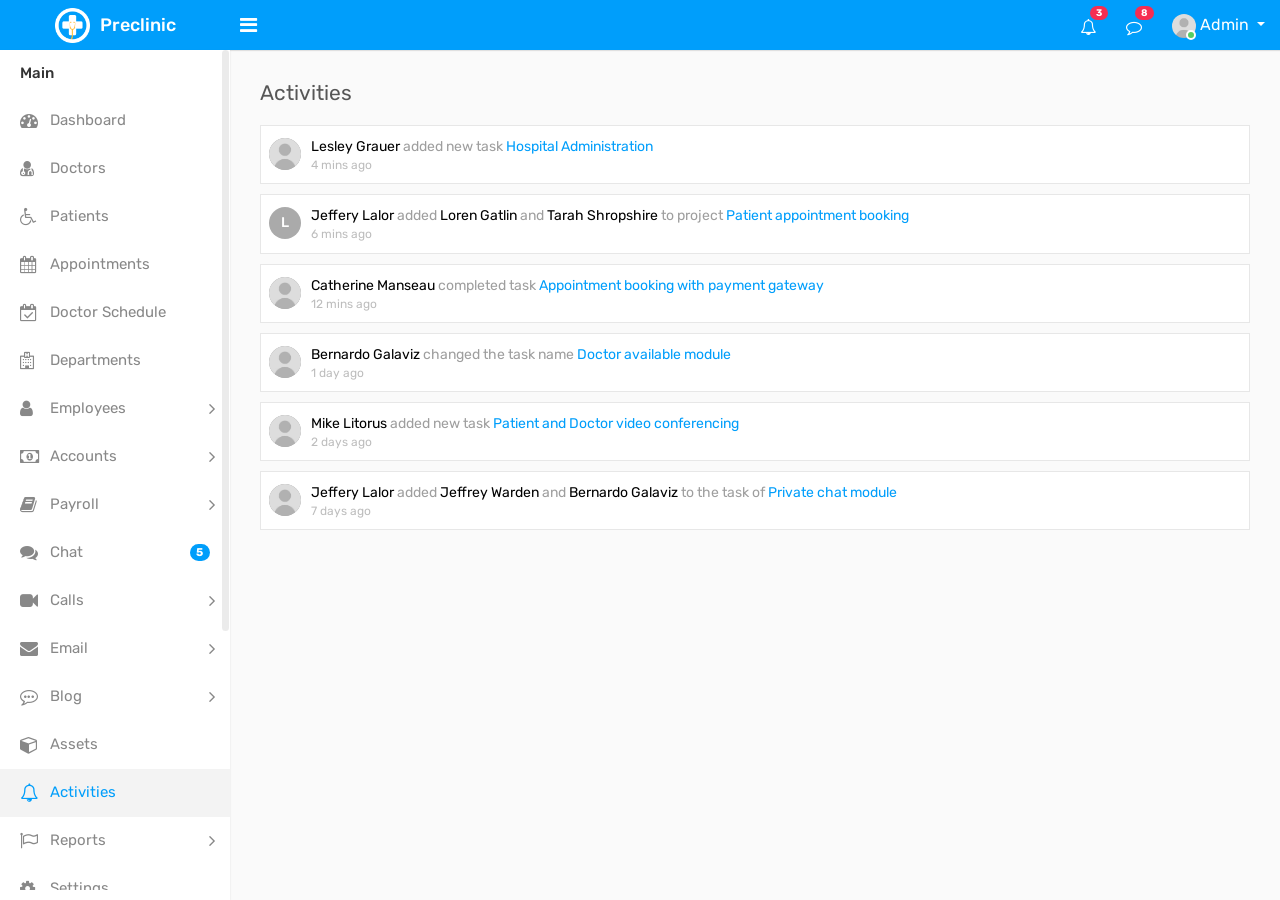
<file: public/user/activities.html>
<!DOCTYPE html>
<html lang="en">


<!-- activities22:59-->
<head>
    <meta charset="utf-8">
    <meta name="viewport" content="width=device-width, initial-scale=1.0, user-scalable=0">
    <link rel="shortcut icon" type="image/x-icon" href="assets/img/favicon.ico">
    <title>Preclinic - Medical & Hospital - Bootstrap 4 Admin Template</title>
    <link rel="stylesheet" type="text/css" href="assets/css/bootstrap.min.css">
    <link rel="stylesheet" type="text/css" href="assets/css/font-awesome.min.css">
    <link rel="stylesheet" type="text/css" href="assets/css/style.css">
    <!--[if lt IE 9]>
		<script src="assets/js/html5shiv.min.js"></script>
		<script src="assets/js/respond.min.js"></script>
	<![endif]-->
</head>

<body>
    <div class="main-wrapper">
        <div class="header">
			<div class="header-left">
				<a href="index-2.html" class="logo">
					<img src="assets/img/logo.png" width="35" height="35" alt=""> <span>Preclinic</span>
				</a>
			</div>
			<a id="toggle_btn" href="javascript:void(0);"><i class="fa fa-bars"></i></a>
            <a id="mobile_btn" class="mobile_btn float-left" href="#sidebar"><i class="fa fa-bars"></i></a>
            <ul class="nav user-menu float-right">
                <li class="nav-item dropdown">
                    <a href="#" class="dropdown-toggle nav-link" data-toggle="dropdown"><i class="fa fa-bell-o"></i> <span class="badge badge-pill bg-danger float-right">3</span></a>
                    <div class="dropdown-menu notifications">
                        <div class="topnav-dropdown-header">
                            <span>Notifications</span>
                        </div>
                        <div class="drop-scroll">
                            <ul class="notification-list">
                                <li class="notification-message">
                                    <a href="activities.html">
                                        <div class="media">
											<span class="avatar">
												<img alt="John Doe" src="assets/img/user.jpg" class="img-fluid rounded-circle">
											</span>
											<div class="media-body">
												<p class="noti-details"><span class="noti-title">John Doe</span> added new task <span class="noti-title">Patient appointment booking</span></p>
												<p class="noti-time"><span class="notification-time">4 mins ago</span></p>
											</div>
                                        </div>
                                    </a>
                                </li>
                                <li class="notification-message">
                                    <a href="activities.html">
                                        <div class="media">
											<span class="avatar">V</span>
											<div class="media-body">
												<p class="noti-details"><span class="noti-title">Tarah Shropshire</span> changed the task name <span class="noti-title">Appointment booking with payment gateway</span></p>
												<p class="noti-time"><span class="notification-time">6 mins ago</span></p>
											</div>
                                        </div>
                                    </a>
                                </li>
                                <li class="notification-message">
                                    <a href="activities.html">
                                        <div class="media">
											<span class="avatar">L</span>
											<div class="media-body">
												<p class="noti-details"><span class="noti-title">Misty Tison</span> added <span class="noti-title">Domenic Houston</span> and <span class="noti-title">Claire Mapes</span> to project <span class="noti-title">Doctor available module</span></p>
												<p class="noti-time"><span class="notification-time">8 mins ago</span></p>
											</div>
                                        </div>
                                    </a>
                                </li>
                                <li class="notification-message">
                                    <a href="activities.html">
                                        <div class="media">
											<span class="avatar">G</span>
											<div class="media-body">
												<p class="noti-details"><span class="noti-title">Rolland Webber</span> completed task <span class="noti-title">Patient and Doctor video conferencing</span></p>
												<p class="noti-time"><span class="notification-time">12 mins ago</span></p>
											</div>
                                        </div>
                                    </a>
                                </li>
                                <li class="notification-message">
                                    <a href="activities.html">
                                        <div class="media">
											<span class="avatar">V</span>
											<div class="media-body">
												<p class="noti-details"><span class="noti-title">Bernardo Galaviz</span> added new task <span class="noti-title">Private chat module</span></p>
												<p class="noti-time"><span class="notification-time">2 days ago</span></p>
											</div>
                                        </div>
                                    </a>
                                </li>
                            </ul>
                        </div>
                        <div class="topnav-dropdown-footer">
                            <a href="activities.html">View all Notifications</a>
                        </div>
                    </div>
                </li>
                <li class="nav-item dropdown">
                    <a href="javascript:void(0);" id="open_msg_box" class="hasnotifications nav-link"><i class="fa fa-comment-o"></i> <span class="badge badge-pill bg-danger float-right">8</span></a>
                </li>
                <li class="nav-item dropdown has-arrow">
                    <a href="#" class="dropdown-toggle nav-link user-link" data-toggle="dropdown">
                        <span class="user-img"><img class="rounded-circle" src="assets/img/user.jpg" width="40" alt="Admin">
							<span class="status online"></span></span>
                        <span>Admin</span>
                    </a>
					<div class="dropdown-menu">
						<a class="dropdown-item" href="profile.html">My Profile</a>
						<a class="dropdown-item" href="edit-profile.html">Edit Profile</a>
						<a class="dropdown-item" href="settings.html">Settings</a>
						<a class="dropdown-item" href="login.html">Logout</a>
					</div>
                </li>
            </ul>
            <div class="dropdown mobile-user-menu float-right">
                <a href="#" class="nav-link dropdown-toggle" data-toggle="dropdown" aria-expanded="false"><i class="fa fa-ellipsis-v"></i></a>
                <div class="dropdown-menu dropdown-menu-right">
                    <a class="dropdown-item" href="profile.html">My Profile</a>
                    <a class="dropdown-item" href="edit-profile.html">Edit Profile</a>
                    <a class="dropdown-item" href="settings.html">Settings</a>
                    <a class="dropdown-item" href="login.html">Logout</a>
                </div>
            </div>
        </div>
        <div class="sidebar" id="sidebar">
            <div class="sidebar-inner slimscroll">
                <div id="sidebar-menu" class="sidebar-menu">
                    <ul>
                        <li class="menu-title">Main</li>
                        <li>
                            <a href="index-2.html"><i class="fa fa-dashboard"></i> <span>Dashboard</span></a>
                        </li>
						<li>
                            <a href="doctors.html"><i class="fa fa-user-md"></i> <span>Doctors</span></a>
                        </li>
                        <li>
                            <a href="patients.html"><i class="fa fa-wheelchair"></i> <span>Patients</span></a>
                        </li>
                        <li>
                            <a href="appointments.html"><i class="fa fa-calendar"></i> <span>Appointments</span></a>
                        </li>
                        <li>
                            <a href="schedule.html"><i class="fa fa-calendar-check-o"></i> <span>Doctor Schedule</span></a>
                        </li>
                        <li>
                            <a href="departments.html"><i class="fa fa-hospital-o"></i> <span>Departments</span></a>
                        </li>
						<li class="submenu">
							<a href="#"><i class="fa fa-user"></i> <span> Employees </span> <span class="menu-arrow"></span></a>
							<ul style="display: none;">
								<li><a href="employees.html">Employees List</a></li>
								<li><a href="leaves.html">Leaves</a></li>
								<li><a href="holidays.html">Holidays</a></li>
								<li><a href="attendance.html">Attendance</a></li>
							</ul>
						</li>
						<li class="submenu">
							<a href="#"><i class="fa fa-money"></i> <span> Accounts </span> <span class="menu-arrow"></span></a>
							<ul style="display: none;">
								<li><a href="invoices.html">Invoices</a></li>
								<li><a href="payments.html">Payments</a></li>
								<li><a href="expenses.html">Expenses</a></li>
								<li><a href="taxes.html">Taxes</a></li>
								<li><a href="provident-fund.html">Provident Fund</a></li>
							</ul>
						</li>
						<li class="submenu">
							<a href="#"><i class="fa fa-book"></i> <span> Payroll </span> <span class="menu-arrow"></span></a>
							<ul style="display: none;">
								<li><a href="salary.html"> Employee Salary </a></li>
								<li><a href="salary-view.html"> Payslip </a></li>
							</ul>
						</li>
                        <li>
                            <a href="chat.html"><i class="fa fa-comments"></i> <span>Chat</span> <span class="badge badge-pill bg-primary float-right">5</span></a>
                        </li>
                        <li class="submenu">
                            <a href="#"><i class="fa fa-video-camera camera"></i> <span> Calls</span> <span class="menu-arrow"></span></a>
                            <ul style="display: none;">
                                <li><a href="voice-call.html">Voice Call</a></li>
                                <li><a href="video-call.html">Video Call</a></li>
                                <li><a href="incoming-call.html">Incoming Call</a></li>
                            </ul>
                        </li>
                        <li class="submenu">
                            <a href="#"><i class="fa fa-envelope"></i> <span> Email</span> <span class="menu-arrow"></span></a>
                            <ul style="display: none;">
                                <li><a href="compose.html">Compose Mail</a></li>
                                <li><a href="inbox.html">Inbox</a></li>
                                <li><a href="mail-view.html">Mail View</a></li>
                            </ul>
                        </li>
                        <li class="submenu">
                            <a href="#"><i class="fa fa-commenting-o"></i> <span> Blog</span> <span class="menu-arrow"></span></a>
                            <ul style="display: none;">
                                <li><a href="blog.html">Blog</a></li>
                                <li><a href="blog-details.html">Blog View</a></li>
                                <li><a href="add-blog.html">Add Blog</a></li>
                                <li><a href="edit-blog.html">Edit Blog</a></li>
                            </ul>
                        </li>
						<li>
							<a href="assets.html"><i class="fa fa-cube"></i> <span>Assets</span></a>
						</li>
						<li class="active">
							<a href="activities.html"><i class="fa fa-bell-o"></i> <span>Activities</span></a>
						</li>
						<li class="submenu">
							<a href="#"><i class="fa fa-flag-o"></i> <span> Reports </span> <span class="menu-arrow"></span></a>
							<ul style="display: none;">
								<li><a href="expense-reports.html"> Expense Report </a></li>
								<li><a href="invoice-reports.html"> Invoice Report </a></li>
							</ul>
						</li>
                        <li>
                            <a href="settings.html"><i class="fa fa-cog"></i> <span>Settings</span></a>
                        </li>
                        <li class="menu-title">UI Elements</li>
                        <li class="submenu">
                            <a href="#"><i class="fa fa-laptop"></i> <span> Components</span> <span class="menu-arrow"></span></a>
                            <ul style="display: none;">
                                <li><a href="uikit.html">UI Kit</a></li>
                                <li><a href="typography.html">Typography</a></li>
                                <li><a href="tabs.html">Tabs</a></li>
                            </ul>
                        </li>
                        <li class="submenu">
                            <a href="#"><i class="fa fa-edit"></i> <span> Forms</span> <span class="menu-arrow"></span></a>
                            <ul style="display: none;">
                                <li><a href="form-basic-inputs.html">Basic Inputs</a></li>
                                <li><a href="form-input-groups.html">Input Groups</a></li>
                                <li><a href="form-horizontal.html">Horizontal Form</a></li>
                                <li><a href="form-vertical.html">Vertical Form</a></li>
                            </ul>
                        </li>
                        <li class="submenu">
                            <a href="#"><i class="fa fa-table"></i> <span> Tables</span> <span class="menu-arrow"></span></a>
                            <ul style="display: none;">
                                <li><a href="tables-basic.html">Basic Tables</a></li>
                                <li><a href="tables-datatables.html">Data Table</a></li>
                            </ul>
                        </li>
                        <li>
                            <a href="calendar.html"><i class="fa fa-calendar"></i> <span>Calendar</span></a>
                        </li>
                        <li class="menu-title">Extras</li>
                        <li class="submenu">
                            <a href="#"><i class="fa fa-columns"></i> <span>Pages</span> <span class="menu-arrow"></span></a>
                            <ul style="display: none;">
                                <li><a href="login.html"> Login </a></li>
                                <li><a href="register.html"> Register </a></li>
                                <li><a href="forgot-password.html"> Forgot Password </a></li>
                                <li><a href="change-password2.html"> Change Password </a></li>
                                <li><a href="lock-screen.html"> Lock Screen </a></li>
                                <li><a href="profile.html"> Profile </a></li>
                                <li><a href="gallery.html"> Gallery </a></li>
                                <li><a href="error-404.html">404 Error </a></li>
                                <li><a href="error-500.html">500 Error </a></li>
                                <li><a href="blank-page.html"> Blank Page </a></li>
                            </ul>
                        </li>
                        <li class="submenu">
                            <a href="javascript:void(0);"><i class="fa fa-share-alt"></i> <span>Multi Level</span> <span class="menu-arrow"></span></a>
                            <ul style="display: none;">
                                <li class="submenu">
                                    <a href="javascript:void(0);"><span>Level 1</span> <span class="menu-arrow"></span></a>
                                    <ul style="display: none;">
                                        <li><a href="javascript:void(0);"><span>Level 2</span></a></li>
                                        <li class="submenu">
                                            <a href="javascript:void(0);"> <span> Level 2</span> <span class="menu-arrow"></span></a>
                                            <ul style="display: none;">
                                                <li><a href="javascript:void(0);">Level 3</a></li>
                                                <li><a href="javascript:void(0);">Level 3</a></li>
                                            </ul>
                                        </li>
                                        <li><a href="javascript:void(0);"><span>Level 2</span></a></li>
                                    </ul>
                                </li>
                                <li>
                                    <a href="javascript:void(0);"><span>Level 1</span></a>
                                </li>
                            </ul>
                        </li>
                    </ul>
                </div>
            </div>
        </div>
        <div class="page-wrapper">
            <div class="content">
                <div class="row">
                    <div class="col-sm-12">
                        <h4 class="page-title">Activities</h4>
                    </div>
                </div>
                <div class="row">
                    <div class="col-md-12">
                        <div class="activity">
                            <div class="activity-box">
                                <ul class="activity-list">
                                    <li>
                                        <div class="activity-user">
                                            <a href="profile.html" title="Lesley Grauer" data-toggle="tooltip" class="avatar">
                                                <img alt="Lesley Grauer" src="assets/img/user.jpg" class="img-fluid rounded-circle">
                                            </a>
                                        </div>
                                        <div class="activity-content">
                                            <div class="timeline-content">
                                                <a href="profile.html" class="name">Lesley Grauer</a> added new task <a href="#">Hospital Administration</a>
                                                <span class="time">4 mins ago</span>
                                            </div>
                                        </div>
										<a class="activity-delete" href="#" title="Delete">&times;</a>
                                    </li>
                                    <li>
                                        <div class="activity-user">
                                            <a href="profile.html" class="avatar" title="Jeffery Lalor" data-toggle="tooltip">L</a>
                                        </div>
                                        <div class="activity-content">
                                            <div class="timeline-content">
                                                <a href="profile.html" class="name">Jeffery Lalor</a> added <a href="profile.html" class="name">Loren Gatlin</a> and <a href="profile.html" class="name">Tarah Shropshire</a> to project <a href="#">Patient appointment booking</a>
                                                <span class="time">6 mins ago</span>
                                            </div>
                                        </div>
										<a class="activity-delete" href="#" title="Delete">&times;</a>
                                    </li>
                                    <li>
                                        <div class="activity-user">
                                            <a href="profile.html" title="Catherine Manseau" data-toggle="tooltip" class="avatar">
                                                <img alt="Catherine Manseau" src="assets/img/user.jpg" class="img-fluid rounded-circle">
                                            </a>
                                        </div>
                                        <div class="activity-content">
                                            <div class="timeline-content">
                                                <a href="profile.html" class="name">Catherine Manseau</a> completed task <a href="#">Appointment booking with payment gateway</a>
                                                <span class="time">12 mins ago</span>
                                            </div>
                                        </div>
										<a class="activity-delete" href="#" title="Delete">&times;</a>
                                    </li>
                                    <li>
                                        <div class="activity-user">
                                            <a href="#" title="Bernardo Galaviz" data-toggle="tooltip" class="avatar">
                                                <img alt="Bernardo Galaviz" src="assets/img/user.jpg" class="img-fluid rounded-circle">
                                            </a>
                                        </div>
                                        <div class="activity-content">
                                            <div class="timeline-content">
                                                <a href="profile.html" class="name">Bernardo Galaviz</a> changed the task name <a href="#">Doctor available module</a>
                                                <span class="time">1 day ago</span>
                                            </div>
                                        </div>
										<a class="activity-delete" href="#" title="Delete">&times;</a>
                                    </li>
                                    <li>
                                        <div class="activity-user">
                                            <a href="profile.html" title="Mike Litorus" data-toggle="tooltip" class="avatar">
                                                <img alt="Mike Litorus" src="assets/img/user.jpg" class="img-fluid rounded-circle">
                                            </a>
                                        </div>
                                        <div class="activity-content">
                                            <div class="timeline-content">
                                                <a href="profile.html" class="name">Mike Litorus</a> added new task <a href="#">Patient and Doctor video conferencing</a>
                                                <span class="time">2 days ago</span>
                                            </div>
                                        </div>
										<a class="activity-delete" href="#" title="Delete">&times;</a>
                                    </li>
                                    <li>
                                        <div class="activity-user">
                                            <a href="profile.html" title="Jeffery Lalor" data-toggle="tooltip" class="avatar">
                                                <img alt="Jeffery Lalor" src="assets/img/user.jpg" class="img-fluid rounded-circle">
                                            </a>
                                        </div>
                                        <div class="activity-content">
                                            <div class="timeline-content">
                                                <a href="profile.html" class="name">Jeffery Lalor</a> added <a href="profile.html" class="name">Jeffrey Warden</a> and <a href="profile.html" class="name">Bernardo Galaviz</a> to the task of <a href="#">Private chat module</a>
                                                <span class="time">7 days ago</span>
                                            </div>
                                        </div>
										<a class="activity-delete" href="#" title="Delete">&times;</a>
                                    </li>
                                </ul>
                            </div>
                        </div>
                    </div>
                </div>
            </div>
            <div class="notification-box">
                <div class="msg-sidebar notifications msg-noti">
                    <div class="topnav-dropdown-header">
                        <span>Messages</span>
                    </div>
                    <div class="drop-scroll msg-list-scroll" id="msg_list">
                        <ul class="list-box">
                            <li>
                                <a href="chat.html">
                                    <div class="list-item">
                                        <div class="list-left">
                                            <span class="avatar">R</span>
                                        </div>
                                        <div class="list-body">
                                            <span class="message-author">Richard Miles </span>
                                            <span class="message-time">12:28 AM</span>
                                            <div class="clearfix"></div>
                                            <span class="message-content">Lorem ipsum dolor sit amet, consectetur adipiscing</span>
                                        </div>
                                    </div>
                                </a>
                            </li>
                            <li>
                                <a href="chat.html">
                                    <div class="list-item new-message">
                                        <div class="list-left">
                                            <span class="avatar">J</span>
                                        </div>
                                        <div class="list-body">
                                            <span class="message-author">John Doe</span>
                                            <span class="message-time">1 Aug</span>
                                            <div class="clearfix"></div>
                                            <span class="message-content">Lorem ipsum dolor sit amet, consectetur adipiscing</span>
                                        </div>
                                    </div>
                                </a>
                            </li>
                            <li>
                                <a href="chat.html">
                                    <div class="list-item">
                                        <div class="list-left">
                                            <span class="avatar">T</span>
                                        </div>
                                        <div class="list-body">
                                            <span class="message-author"> Tarah Shropshire </span>
                                            <span class="message-time">12:28 AM</span>
                                            <div class="clearfix"></div>
                                            <span class="message-content">Lorem ipsum dolor sit amet, consectetur adipiscing</span>
                                        </div>
                                    </div>
                                </a>
                            </li>
                            <li>
                                <a href="chat.html">
                                    <div class="list-item">
                                        <div class="list-left">
                                            <span class="avatar">M</span>
                                        </div>
                                        <div class="list-body">
                                            <span class="message-author">Mike Litorus</span>
                                            <span class="message-time">12:28 AM</span>
                                            <div class="clearfix"></div>
                                            <span class="message-content">Lorem ipsum dolor sit amet, consectetur adipiscing</span>
                                        </div>
                                    </div>
                                </a>
                            </li>
                            <li>
                                <a href="chat.html">
                                    <div class="list-item">
                                        <div class="list-left">
                                            <span class="avatar">C</span>
                                        </div>
                                        <div class="list-body">
                                            <span class="message-author"> Catherine Manseau </span>
                                            <span class="message-time">12:28 AM</span>
                                            <div class="clearfix"></div>
                                            <span class="message-content">Lorem ipsum dolor sit amet, consectetur adipiscing</span>
                                        </div>
                                    </div>
                                </a>
                            </li>
                            <li>
                                <a href="chat.html">
                                    <div class="list-item">
                                        <div class="list-left">
                                            <span class="avatar">D</span>
                                        </div>
                                        <div class="list-body">
                                            <span class="message-author"> Domenic Houston </span>
                                            <span class="message-time">12:28 AM</span>
                                            <div class="clearfix"></div>
                                            <span class="message-content">Lorem ipsum dolor sit amet, consectetur adipiscing</span>
                                        </div>
                                    </div>
                                </a>
                            </li>
                            <li>
                                <a href="chat.html">
                                    <div class="list-item">
                                        <div class="list-left">
                                            <span class="avatar">B</span>
                                        </div>
                                        <div class="list-body">
                                            <span class="message-author"> Buster Wigton </span>
                                            <span class="message-time">12:28 AM</span>
                                            <div class="clearfix"></div>
                                            <span class="message-content">Lorem ipsum dolor sit amet, consectetur adipiscing</span>
                                        </div>
                                    </div>
                                </a>
                            </li>
                            <li>
                                <a href="chat.html">
                                    <div class="list-item">
                                        <div class="list-left">
                                            <span class="avatar">R</span>
                                        </div>
                                        <div class="list-body">
                                            <span class="message-author"> Rolland Webber </span>
                                            <span class="message-time">12:28 AM</span>
                                            <div class="clearfix"></div>
                                            <span class="message-content">Lorem ipsum dolor sit amet, consectetur adipiscing</span>
                                        </div>
                                    </div>
                                </a>
                            </li>
                            <li>
                                <a href="chat.html">
                                    <div class="list-item">
                                        <div class="list-left">
                                            <span class="avatar">C</span>
                                        </div>
                                        <div class="list-body">
                                            <span class="message-author"> Claire Mapes </span>
                                            <span class="message-time">12:28 AM</span>
                                            <div class="clearfix"></div>
                                            <span class="message-content">Lorem ipsum dolor sit amet, consectetur adipiscing</span>
                                        </div>
                                    </div>
                                </a>
                            </li>
                            <li>
                                <a href="chat.html">
                                    <div class="list-item">
                                        <div class="list-left">
                                            <span class="avatar">M</span>
                                        </div>
                                        <div class="list-body">
                                            <span class="message-author">Melita Faucher</span>
                                            <span class="message-time">12:28 AM</span>
                                            <div class="clearfix"></div>
                                            <span class="message-content">Lorem ipsum dolor sit amet, consectetur adipiscing</span>
                                        </div>
                                    </div>
                                </a>
                            </li>
                            <li>
                                <a href="chat.html">
                                    <div class="list-item">
                                        <div class="list-left">
                                            <span class="avatar">J</span>
                                        </div>
                                        <div class="list-body">
                                            <span class="message-author">Jeffery Lalor</span>
                                            <span class="message-time">12:28 AM</span>
                                            <div class="clearfix"></div>
                                            <span class="message-content">Lorem ipsum dolor sit amet, consectetur adipiscing</span>
                                        </div>
                                    </div>
                                </a>
                            </li>
                            <li>
                                <a href="chat.html">
                                    <div class="list-item">
                                        <div class="list-left">
                                            <span class="avatar">L</span>
                                        </div>
                                        <div class="list-body">
                                            <span class="message-author">Loren Gatlin</span>
                                            <span class="message-time">12:28 AM</span>
                                            <div class="clearfix"></div>
                                            <span class="message-content">Lorem ipsum dolor sit amet, consectetur adipiscing</span>
                                        </div>
                                    </div>
                                </a>
                            </li>
                            <li>
                                <a href="chat.html">
                                    <div class="list-item">
                                        <div class="list-left">
                                            <span class="avatar">T</span>
                                        </div>
                                        <div class="list-body">
                                            <span class="message-author">Tarah Shropshire</span>
                                            <span class="message-time">12:28 AM</span>
                                            <div class="clearfix"></div>
                                            <span class="message-content">Lorem ipsum dolor sit amet, consectetur adipiscing</span>
                                        </div>
                                    </div>
                                </a>
                            </li>
                        </ul>
                    </div>
                    <div class="topnav-dropdown-footer">
                        <a href="chat.html">See all messages</a>
                    </div>
                </div>
            </div>
        </div>
    </div>
    <div class="sidebar-overlay" data-reff=""></div>
    <script src="assets/js/jquery-3.2.1.min.js"></script>
	<script src="assets/js/popper.min.js"></script>
    <script src="assets/js/bootstrap.min.js"></script>
    <script src="assets/js/jquery.slimscroll.js"></script>
    <script src="assets/js/app.js"></script>
</body>


<!-- activities22:59-->
</html>
</file>
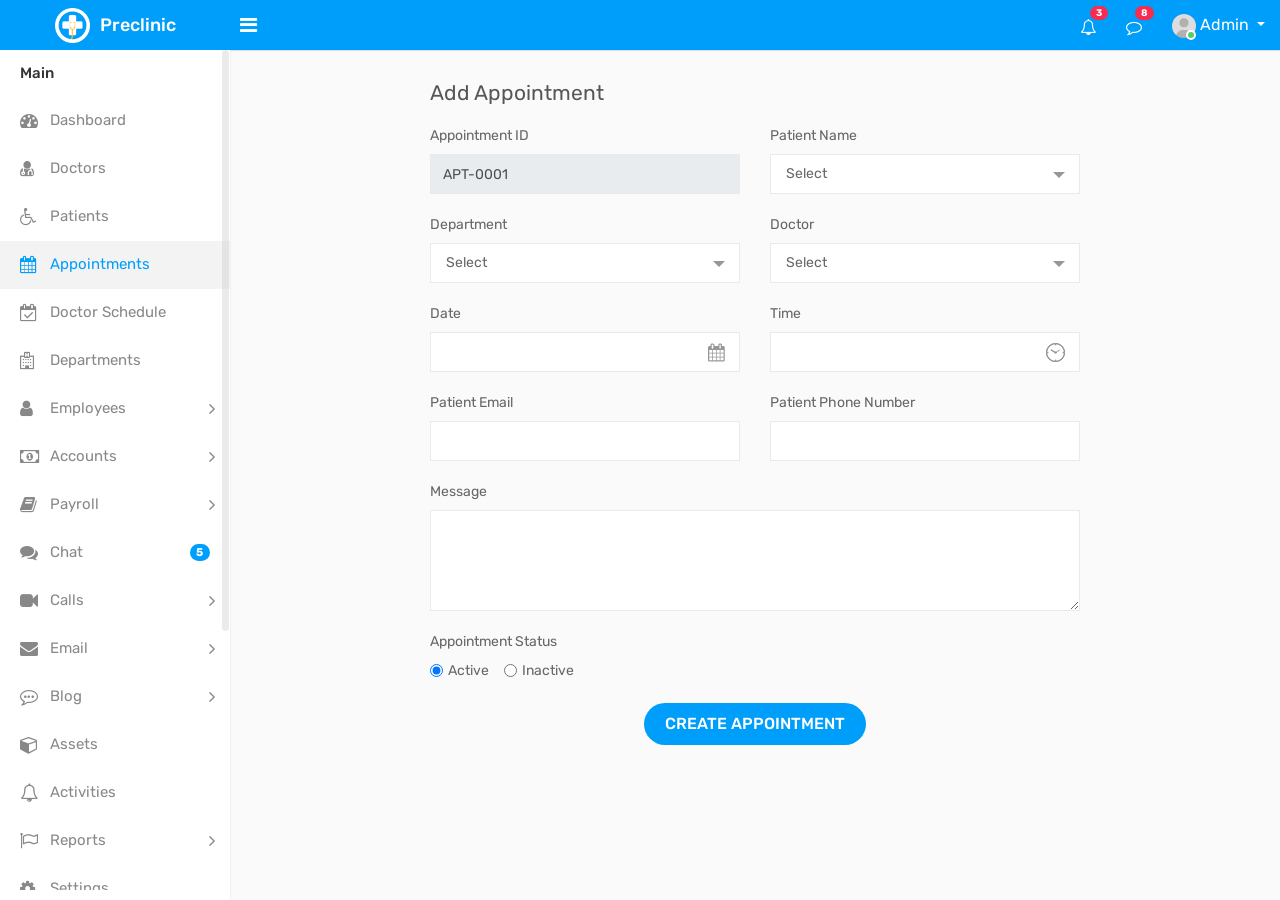
<file: public/user/add-appointment.html>
<!DOCTYPE html>
<html lang="en">


<!-- add-appointment24:07-->
<head>
    <meta charset="utf-8">
    <meta name="viewport" content="width=device-width, initial-scale=1.0, user-scalable=0">
    <link rel="shortcut icon" type="image/x-icon" href="assets/img/favicon.ico">
    <title>Preclinic - Medical & Hospital - Bootstrap 4 Admin Template</title>
    <link rel="stylesheet" type="text/css" href="assets/css/bootstrap.min.css">
    <link rel="stylesheet" type="text/css" href="assets/css/font-awesome.min.css">
    <link rel="stylesheet" type="text/css" href="assets/css/select2.min.css">
    <link rel="stylesheet" type="text/css" href="assets/css/bootstrap-datetimepicker.min.css">
    <link rel="stylesheet" type="text/css" href="assets/css/style.css">
    <!--[if lt IE 9]>
		<script src="assets/js/html5shiv.min.js"></script>
		<script src="assets/js/respond.min.js"></script>
	<![endif]-->
</head>

<body>
    <div class="main-wrapper">
        <div class="header">
			<div class="header-left">
				<a href="index-2.html" class="logo">
					<img src="assets/img/logo.png" width="35" height="35" alt=""> <span>Preclinic</span>
				</a>
			</div>
			<a id="toggle_btn" href="javascript:void(0);"><i class="fa fa-bars"></i></a>
            <a id="mobile_btn" class="mobile_btn float-left" href="#sidebar"><i class="fa fa-bars"></i></a>
            <ul class="nav user-menu float-right">
                <li class="nav-item dropdown d-none d-sm-block">
                    <a href="#" class="dropdown-toggle nav-link" data-toggle="dropdown"><i class="fa fa-bell-o"></i> <span class="badge badge-pill bg-danger float-right">3</span></a>
                    <div class="dropdown-menu notifications">
                        <div class="topnav-dropdown-header">
                            <span>Notifications</span>
                        </div>
                        <div class="drop-scroll">
                            <ul class="notification-list">
                                <li class="notification-message">
                                    <a href="activities.html">
                                        <div class="media">
											<span class="avatar">
												<img alt="John Doe" src="assets/img/user.jpg" class="img-fluid rounded-circle">
											</span>
											<div class="media-body">
												<p class="noti-details"><span class="noti-title">John Doe</span> added new task <span class="noti-title">Patient appointment booking</span></p>
												<p class="noti-time"><span class="notification-time">4 mins ago</span></p>
											</div>
                                        </div>
                                    </a>
                                </li>
                                <li class="notification-message">
                                    <a href="activities.html">
                                        <div class="media">
											<span class="avatar">V</span>
											<div class="media-body">
												<p class="noti-details"><span class="noti-title">Tarah Shropshire</span> changed the task name <span class="noti-title">Appointment booking with payment gateway</span></p>
												<p class="noti-time"><span class="notification-time">6 mins ago</span></p>
											</div>
                                        </div>
                                    </a>
                                </li>
                                <li class="notification-message">
                                    <a href="activities.html">
                                        <div class="media">
											<span class="avatar">L</span>
											<div class="media-body">
												<p class="noti-details"><span class="noti-title">Misty Tison</span> added <span class="noti-title">Domenic Houston</span> and <span class="noti-title">Claire Mapes</span> to project <span class="noti-title">Doctor available module</span></p>
												<p class="noti-time"><span class="notification-time">8 mins ago</span></p>
											</div>
                                        </div>
                                    </a>
                                </li>
                                <li class="notification-message">
                                    <a href="activities.html">
                                        <div class="media">
											<span class="avatar">G</span>
											<div class="media-body">
												<p class="noti-details"><span class="noti-title">Rolland Webber</span> completed task <span class="noti-title">Patient and Doctor video conferencing</span></p>
												<p class="noti-time"><span class="notification-time">12 mins ago</span></p>
											</div>
                                        </div>
                                    </a>
                                </li>
                                <li class="notification-message">
                                    <a href="activities.html">
                                        <div class="media">
											<span class="avatar">V</span>
											<div class="media-body">
												<p class="noti-details"><span class="noti-title">Bernardo Galaviz</span> added new task <span class="noti-title">Private chat module</span></p>
												<p class="noti-time"><span class="notification-time">2 days ago</span></p>
											</div>
                                        </div>
                                    </a>
                                </li>
                            </ul>
                        </div>
                        <div class="topnav-dropdown-footer">
                            <a href="activities.html">View all Notifications</a>
                        </div>
                    </div>
                </li>
                <li class="nav-item dropdown d-none d-sm-block">
                    <a href="javascript:void(0);" id="open_msg_box" class="hasnotifications nav-link"><i class="fa fa-comment-o"></i> <span class="badge badge-pill bg-danger float-right">8</span></a>
                </li>
                <li class="nav-item dropdown has-arrow">
                    <a href="#" class="dropdown-toggle nav-link user-link" data-toggle="dropdown">
                        <span class="user-img"><img class="rounded-circle" src="assets/img/user.jpg" width="40" alt="Admin">
							<span class="status online"></span></span>
                        <span>Admin</span>
                    </a>
					<div class="dropdown-menu">
						<a class="dropdown-item" href="profile.html">My Profile</a>
						<a class="dropdown-item" href="edit-profile.html">Edit Profile</a>
						<a class="dropdown-item" href="settings.html">Settings</a>
						<a class="dropdown-item" href="login.html">Logout</a>
					</div>
                </li>
            </ul>
            <div class="dropdown mobile-user-menu float-right">
                <a href="#" class="nav-link dropdown-toggle" data-toggle="dropdown" aria-expanded="false"><i class="fa fa-ellipsis-v"></i></a>
                <div class="dropdown-menu dropdown-menu-right">
                    <a class="dropdown-item" href="profile.html">My Profile</a>
                    <a class="dropdown-item" href="edit-profile.html">Edit Profile</a>
                    <a class="dropdown-item" href="settings.html">Settings</a>
                    <a class="dropdown-item" href="login.html">Logout</a>
                </div>
            </div>
        </div>
        <div class="sidebar" id="sidebar">
            <div class="sidebar-inner slimscroll">
                <div id="sidebar-menu" class="sidebar-menu">
                    <ul>
                        <li class="menu-title">Main</li>
                        <li>
                            <a href="index-2.html"><i class="fa fa-dashboard"></i> <span>Dashboard</span></a>
                        </li>
						<li>
                            <a href="doctors.html"><i class="fa fa-user-md"></i> <span>Doctors</span></a>
                        </li>
                        <li>
                            <a href="patients.html"><i class="fa fa-wheelchair"></i> <span>Patients</span></a>
                        </li>
                        <li class="active">
                            <a href="appointments.html"><i class="fa fa-calendar"></i> <span>Appointments</span></a>
                        </li>
                        <li>
                            <a href="schedule.html"><i class="fa fa-calendar-check-o"></i> <span>Doctor Schedule</span></a>
                        </li>
                        <li>
                            <a href="departments.html"><i class="fa fa-hospital-o"></i> <span>Departments</span></a>
                        </li>
						<li class="submenu">
							<a href="#"><i class="fa fa-user"></i> <span> Employees </span> <span class="menu-arrow"></span></a>
							<ul style="display: none;">
								<li><a href="employees.html">Employees List</a></li>
								<li><a href="leaves.html">Leaves</a></li>
								<li><a href="holidays.html">Holidays</a></li>
								<li><a href="attendance.html">Attendance</a></li>
							</ul>
						</li>
						<li class="submenu">
							<a href="#"><i class="fa fa-money"></i> <span> Accounts </span> <span class="menu-arrow"></span></a>
							<ul style="display: none;">
								<li><a href="invoices.html">Invoices</a></li>
								<li><a href="payments.html">Payments</a></li>
								<li><a href="expenses.html">Expenses</a></li>
								<li><a href="taxes.html">Taxes</a></li>
								<li><a href="provident-fund.html">Provident Fund</a></li>
							</ul>
						</li>
						<li class="submenu">
							<a href="#"><i class="fa fa-book"></i> <span> Payroll </span> <span class="menu-arrow"></span></a>
							<ul style="display: none;">
								<li><a href="salary.html"> Employee Salary </a></li>
								<li><a href="salary-view.html"> Payslip </a></li>
							</ul>
						</li>
                        <li>
                            <a href="chat.html"><i class="fa fa-comments"></i> <span>Chat</span> <span class="badge badge-pill bg-primary float-right">5</span></a>
                        </li>
                        <li class="submenu">
                            <a href="#"><i class="fa fa-video-camera camera"></i> <span> Calls</span> <span class="menu-arrow"></span></a>
                            <ul style="display: none;">
                                <li><a href="voice-call.html">Voice Call</a></li>
                                <li><a href="video-call.html">Video Call</a></li>
                                <li><a href="incoming-call.html">Incoming Call</a></li>
                            </ul>
                        </li>
                        <li class="submenu">
                            <a href="#"><i class="fa fa-envelope"></i> <span> Email</span> <span class="menu-arrow"></span></a>
                            <ul style="display: none;">
                                <li><a href="compose.html">Compose Mail</a></li>
                                <li><a href="inbox.html">Inbox</a></li>
                                <li><a href="mail-view.html">Mail View</a></li>
                            </ul>
                        </li>
                        <li class="submenu">
                            <a href="#"><i class="fa fa-commenting-o"></i> <span> Blog</span> <span class="menu-arrow"></span></a>
                            <ul style="display: none;">
                                <li><a href="blog.html">Blog</a></li>
                                <li><a href="blog-details.html">Blog View</a></li>
                                <li><a href="add-blog.html">Add Blog</a></li>
                                <li><a href="edit-blog.html">Edit Blog</a></li>
                            </ul>
                        </li>
						<li>
							<a href="assets.html"><i class="fa fa-cube"></i> <span>Assets</span></a>
						</li>
						<li>
							<a href="activities.html"><i class="fa fa-bell-o"></i> <span>Activities</span></a>
						</li>
						<li class="submenu">
							<a href="#"><i class="fa fa-flag-o"></i> <span> Reports </span> <span class="menu-arrow"></span></a>
							<ul style="display: none;">
								<li><a href="expense-reports.html"> Expense Report </a></li>
								<li><a href="invoice-reports.html"> Invoice Report </a></li>
							</ul>
						</li>
                        <li>
                            <a href="settings.html"><i class="fa fa-cog"></i> <span>Settings</span></a>
                        </li>
                        <li class="menu-title">UI Elements</li>
                        <li class="submenu">
                            <a href="#"><i class="fa fa-laptop"></i> <span> Components</span> <span class="menu-arrow"></span></a>
                            <ul style="display: none;">
                                <li><a href="uikit.html">UI Kit</a></li>
                                <li><a href="typography.html">Typography</a></li>
                                <li><a href="tabs.html">Tabs</a></li>
                            </ul>
                        </li>
                        <li class="submenu">
                            <a href="#"><i class="fa fa-edit"></i> <span> Forms</span> <span class="menu-arrow"></span></a>
                            <ul style="display: none;">
                                <li><a href="form-basic-inputs.html">Basic Inputs</a></li>
                                <li><a href="form-input-groups.html">Input Groups</a></li>
                                <li><a href="form-horizontal.html">Horizontal Form</a></li>
                                <li><a href="form-vertical.html">Vertical Form</a></li>
                            </ul>
                        </li>
                        <li class="submenu">
                            <a href="#"><i class="fa fa-table"></i> <span> Tables</span> <span class="menu-arrow"></span></a>
                            <ul style="display: none;">
                                <li><a href="tables-basic.html">Basic Tables</a></li>
                                <li><a href="tables-datatables.html">Data Table</a></li>
                            </ul>
                        </li>
                        <li>
                            <a href="calendar.html"><i class="fa fa-calendar"></i> <span>Calendar</span></a>
                        </li>
                        <li class="menu-title">Extras</li>
                        <li class="submenu">
                            <a href="#"><i class="fa fa-columns"></i> <span>Pages</span> <span class="menu-arrow"></span></a>
                            <ul style="display: none;">
                                <li><a href="login.html"> Login </a></li>
                                <li><a href="register.html"> Register </a></li>
                                <li><a href="forgot-password.html"> Forgot Password </a></li>
                                <li><a href="change-password2.html"> Change Password </a></li>
                                <li><a href="lock-screen.html"> Lock Screen </a></li>
                                <li><a href="profile.html"> Profile </a></li>
                                <li><a href="gallery.html"> Gallery </a></li>
                                <li><a href="error-404.html">404 Error </a></li>
                                <li><a href="error-500.html">500 Error </a></li>
                                <li><a href="blank-page.html"> Blank Page </a></li>
                            </ul>
                        </li>
                        <li class="submenu">
                            <a href="javascript:void(0);"><i class="fa fa-share-alt"></i> <span>Multi Level</span> <span class="menu-arrow"></span></a>
                            <ul style="display: none;">
                                <li class="submenu">
                                    <a href="javascript:void(0);"><span>Level 1</span> <span class="menu-arrow"></span></a>
                                    <ul style="display: none;">
                                        <li><a href="javascript:void(0);"><span>Level 2</span></a></li>
                                        <li class="submenu">
                                            <a href="javascript:void(0);"> <span> Level 2</span> <span class="menu-arrow"></span></a>
                                            <ul style="display: none;">
                                                <li><a href="javascript:void(0);">Level 3</a></li>
                                                <li><a href="javascript:void(0);">Level 3</a></li>
                                            </ul>
                                        </li>
                                        <li><a href="javascript:void(0);"><span>Level 2</span></a></li>
                                    </ul>
                                </li>
                                <li>
                                    <a href="javascript:void(0);"><span>Level 1</span></a>
                                </li>
                            </ul>
                        </li>
                    </ul>
                </div>
            </div>
        </div>
        <div class="page-wrapper">
            <div class="content">
                <div class="row">
                    <div class="col-lg-8 offset-lg-2">
                        <h4 class="page-title">Add Appointment</h4>
                    </div>
                </div>
                <div class="row">
                    <div class="col-lg-8 offset-lg-2">
                        <form>
                            <div class="row">
                                <div class="col-md-6">
                                    <div class="form-group">
										<label>Appointment ID</label>
										<input class="form-control" type="text" value="APT-0001" readonly="">
									</div>
                                </div>
                                <div class="col-md-6">
									<div class="form-group">
										<label>Patient Name</label>
										<select class="select">
											<option>Select</option>
											<option>Jennifer Robinson</option>
											<option>Terry Baker</option>
										</select>
									</div>
                                </div>
                            </div>
                            <div class="row">
                                <div class="col-md-6">
                                    <div class="form-group">
                                        <label>Department</label>
                                        <select class="select">
                                            <option>Select</option>
                                            <option>Dentists</option>
                                            <option>Neurology</option>
                                            <option>Opthalmology</option>
                                            <option>Orthopedics</option>
                                            <option>Cancer Department</option>
                                            <option>ENT Department</option>
                                        </select>
                                    </div>
                                </div>
                                <div class="col-md-6">
                                    <div class="form-group">
                                        <label>Doctor</label>
                                        <select class="select">
											<option>Select</option>
											<option>Cristina Groves</option>
											<option>Marie Wells</option>
											<option>Henry Daniels</option>
                                        </select>
                                    </div>
                                </div>
                            </div>
                            <div class="row">
                                <div class="col-md-6">
                                    <div class="form-group">
                                        <label>Date</label>
                                        <div class="cal-icon">
                                            <input type="text" class="form-control datetimepicker">
                                        </div>
                                    </div>
                                </div>
                                <div class="col-md-6">
                                    <div class="form-group">
                                        <label>Time</label>
                                        <div class="time-icon">
                                            <input type="text" class="form-control" id="datetimepicker3">
                                        </div>
                                    </div>
                                </div>
                            </div>
                            <div class="row">
                                <div class="col-md-6">
                                    <div class="form-group">
                                        <label>Patient Email</label>
                                        <input class="form-control" type="email">
                                    </div>
                                </div>
                                <div class="col-md-6">
                                    <div class="form-group">
                                        <label>Patient Phone Number</label>
                                        <input class="form-control" type="text">
                                    </div>
                                </div>
                            </div>
                            <div class="form-group">
                                <label>Message</label>
                                <textarea cols="30" rows="4" class="form-control"></textarea>
                            </div>
                            <div class="form-group">
                                <label class="display-block">Appointment Status</label>
								<div class="form-check form-check-inline">
									<input class="form-check-input" type="radio" name="status" id="product_active" value="option1" checked>
									<label class="form-check-label" for="product_active">
									Active
									</label>
								</div>
								<div class="form-check form-check-inline">
									<input class="form-check-input" type="radio" name="status" id="product_inactive" value="option2">
									<label class="form-check-label" for="product_inactive">
									Inactive
									</label>
								</div>
                            </div>
                            <div class="m-t-20 text-center">
                                <button class="btn btn-primary submit-btn">Create Appointment</button>
                            </div>
                        </form>
                    </div>
                </div>
            </div>
			<div class="notification-box">
                <div class="msg-sidebar notifications msg-noti">
                    <div class="topnav-dropdown-header">
                        <span>Messages</span>
                    </div>
                    <div class="drop-scroll msg-list-scroll" id="msg_list">
                        <ul class="list-box">
                            <li>
                                <a href="chat.html">
                                    <div class="list-item">
                                        <div class="list-left">
                                            <span class="avatar">R</span>
                                        </div>
                                        <div class="list-body">
                                            <span class="message-author">Richard Miles </span>
                                            <span class="message-time">12:28 AM</span>
                                            <div class="clearfix"></div>
                                            <span class="message-content">Lorem ipsum dolor sit amet, consectetur adipiscing</span>
                                        </div>
                                    </div>
                                </a>
                            </li>
                            <li>
                                <a href="chat.html">
                                    <div class="list-item new-message">
                                        <div class="list-left">
                                            <span class="avatar">J</span>
                                        </div>
                                        <div class="list-body">
                                            <span class="message-author">John Doe</span>
                                            <span class="message-time">1 Aug</span>
                                            <div class="clearfix"></div>
                                            <span class="message-content">Lorem ipsum dolor sit amet, consectetur adipiscing</span>
                                        </div>
                                    </div>
                                </a>
                            </li>
                            <li>
                                <a href="chat.html">
                                    <div class="list-item">
                                        <div class="list-left">
                                            <span class="avatar">T</span>
                                        </div>
                                        <div class="list-body">
                                            <span class="message-author"> Tarah Shropshire </span>
                                            <span class="message-time">12:28 AM</span>
                                            <div class="clearfix"></div>
                                            <span class="message-content">Lorem ipsum dolor sit amet, consectetur adipiscing</span>
                                        </div>
                                    </div>
                                </a>
                            </li>
                            <li>
                                <a href="chat.html">
                                    <div class="list-item">
                                        <div class="list-left">
                                            <span class="avatar">M</span>
                                        </div>
                                        <div class="list-body">
                                            <span class="message-author">Mike Litorus</span>
                                            <span class="message-time">12:28 AM</span>
                                            <div class="clearfix"></div>
                                            <span class="message-content">Lorem ipsum dolor sit amet, consectetur adipiscing</span>
                                        </div>
                                    </div>
                                </a>
                            </li>
                            <li>
                                <a href="chat.html">
                                    <div class="list-item">
                                        <div class="list-left">
                                            <span class="avatar">C</span>
                                        </div>
                                        <div class="list-body">
                                            <span class="message-author"> Catherine Manseau </span>
                                            <span class="message-time">12:28 AM</span>
                                            <div class="clearfix"></div>
                                            <span class="message-content">Lorem ipsum dolor sit amet, consectetur adipiscing</span>
                                        </div>
                                    </div>
                                </a>
                            </li>
                            <li>
                                <a href="chat.html">
                                    <div class="list-item">
                                        <div class="list-left">
                                            <span class="avatar">D</span>
                                        </div>
                                        <div class="list-body">
                                            <span class="message-author"> Domenic Houston </span>
                                            <span class="message-time">12:28 AM</span>
                                            <div class="clearfix"></div>
                                            <span class="message-content">Lorem ipsum dolor sit amet, consectetur adipiscing</span>
                                        </div>
                                    </div>
                                </a>
                            </li>
                            <li>
                                <a href="chat.html">
                                    <div class="list-item">
                                        <div class="list-left">
                                            <span class="avatar">B</span>
                                        </div>
                                        <div class="list-body">
                                            <span class="message-author"> Buster Wigton </span>
                                            <span class="message-time">12:28 AM</span>
                                            <div class="clearfix"></div>
                                            <span class="message-content">Lorem ipsum dolor sit amet, consectetur adipiscing</span>
                                        </div>
                                    </div>
                                </a>
                            </li>
                            <li>
                                <a href="chat.html">
                                    <div class="list-item">
                                        <div class="list-left">
                                            <span class="avatar">R</span>
                                        </div>
                                        <div class="list-body">
                                            <span class="message-author"> Rolland Webber </span>
                                            <span class="message-time">12:28 AM</span>
                                            <div class="clearfix"></div>
                                            <span class="message-content">Lorem ipsum dolor sit amet, consectetur adipiscing</span>
                                        </div>
                                    </div>
                                </a>
                            </li>
                            <li>
                                <a href="chat.html">
                                    <div class="list-item">
                                        <div class="list-left">
                                            <span class="avatar">C</span>
                                        </div>
                                        <div class="list-body">
                                            <span class="message-author"> Claire Mapes </span>
                                            <span class="message-time">12:28 AM</span>
                                            <div class="clearfix"></div>
                                            <span class="message-content">Lorem ipsum dolor sit amet, consectetur adipiscing</span>
                                        </div>
                                    </div>
                                </a>
                            </li>
                            <li>
                                <a href="chat.html">
                                    <div class="list-item">
                                        <div class="list-left">
                                            <span class="avatar">M</span>
                                        </div>
                                        <div class="list-body">
                                            <span class="message-author">Melita Faucher</span>
                                            <span class="message-time">12:28 AM</span>
                                            <div class="clearfix"></div>
                                            <span class="message-content">Lorem ipsum dolor sit amet, consectetur adipiscing</span>
                                        </div>
                                    </div>
                                </a>
                            </li>
                            <li>
                                <a href="chat.html">
                                    <div class="list-item">
                                        <div class="list-left">
                                            <span class="avatar">J</span>
                                        </div>
                                        <div class="list-body">
                                            <span class="message-author">Jeffery Lalor</span>
                                            <span class="message-time">12:28 AM</span>
                                            <div class="clearfix"></div>
                                            <span class="message-content">Lorem ipsum dolor sit amet, consectetur adipiscing</span>
                                        </div>
                                    </div>
                                </a>
                            </li>
                            <li>
                                <a href="chat.html">
                                    <div class="list-item">
                                        <div class="list-left">
                                            <span class="avatar">L</span>
                                        </div>
                                        <div class="list-body">
                                            <span class="message-author">Loren Gatlin</span>
                                            <span class="message-time">12:28 AM</span>
                                            <div class="clearfix"></div>
                                            <span class="message-content">Lorem ipsum dolor sit amet, consectetur adipiscing</span>
                                        </div>
                                    </div>
                                </a>
                            </li>
                            <li>
                                <a href="chat.html">
                                    <div class="list-item">
                                        <div class="list-left">
                                            <span class="avatar">T</span>
                                        </div>
                                        <div class="list-body">
                                            <span class="message-author">Tarah Shropshire</span>
                                            <span class="message-time">12:28 AM</span>
                                            <div class="clearfix"></div>
                                            <span class="message-content">Lorem ipsum dolor sit amet, consectetur adipiscing</span>
                                        </div>
                                    </div>
                                </a>
                            </li>
                        </ul>
                    </div>
                    <div class="topnav-dropdown-footer">
                        <a href="chat.html">See all messages</a>
                    </div>
					
                </div>
            </div>
        </div>
    </div>
    <div class="sidebar-overlay" data-reff=""></div>
    <script src="assets/js/jquery-3.2.1.min.js"></script>
	<script src="assets/js/popper.min.js"></script>
    <script src="assets/js/bootstrap.min.js"></script>
    <script src="assets/js/jquery.slimscroll.js"></script>
    <script src="assets/js/select2.min.js"></script>
	<script src="assets/js/moment.min.js"></script>
	<script src="assets/js/bootstrap-datetimepicker.min.js"></script>
    <script src="assets/js/app.js"></script>
	<script>
            $(function () {
                $('#datetimepicker3').datetimepicker({
                    format: 'LT'

                });
            });
     </script>
</body>


<!-- add-appointment24:07-->
</html>
</file>
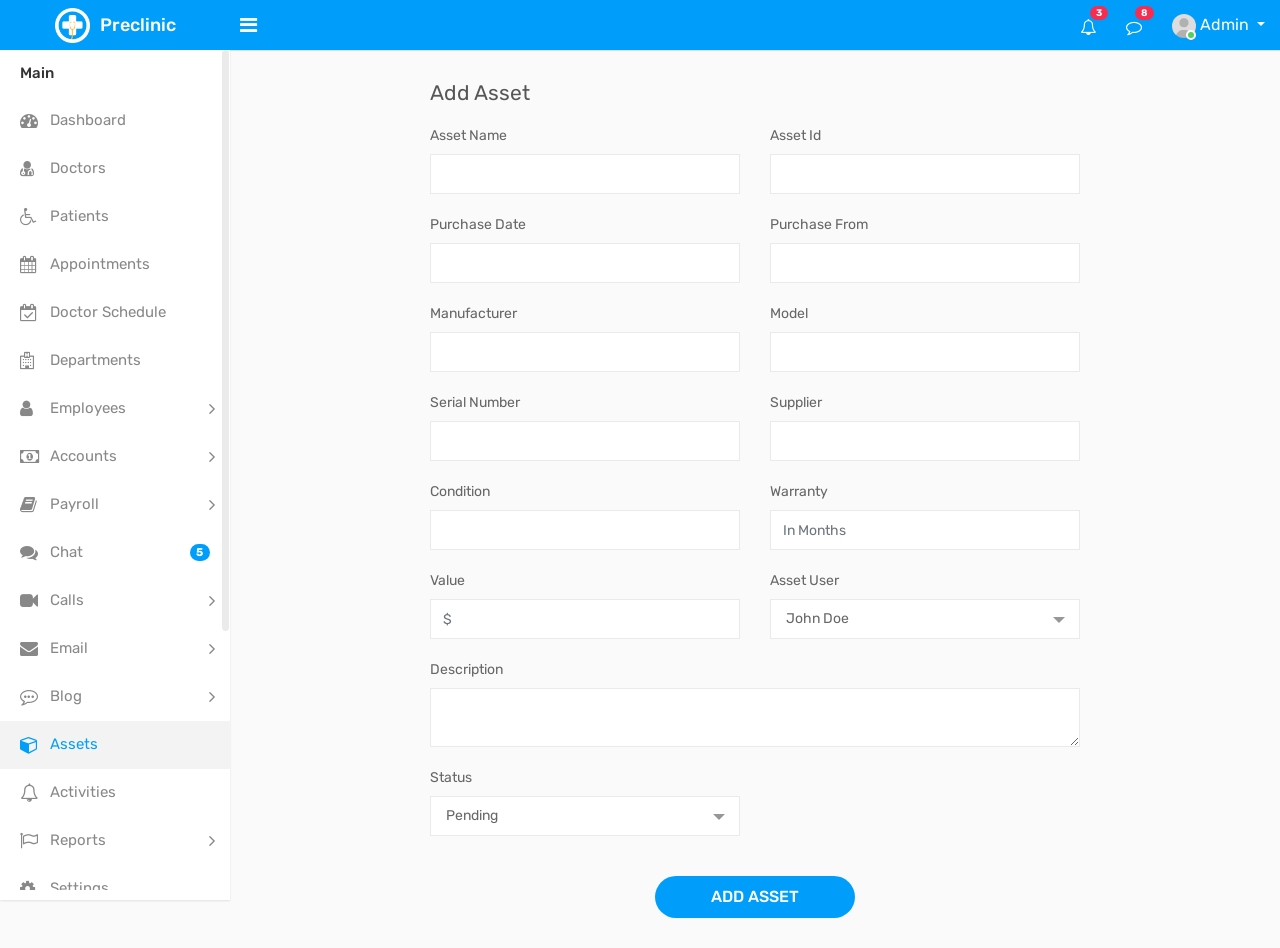
<file: public/user/add-asset.html>
<!DOCTYPE html>
<html lang="en">


<!-- add-asset24:09-->
<head>
    <meta charset="utf-8">
    <meta name="viewport" content="width=device-width, initial-scale=1.0, user-scalable=0">
    <link rel="shortcut icon" type="image/x-icon" href="assets/img/favicon.ico">
    <title>Preclinic - Medical & Hospital - Bootstrap 4 Admin Template</title>
    <link rel="stylesheet" type="text/css" href="assets/css/bootstrap.min.css">
    <link rel="stylesheet" type="text/css" href="assets/css/font-awesome.min.css">
    <link rel="stylesheet" type="text/css" href="assets/css/select2.min.css">
    <link rel="stylesheet" type="text/css" href="assets/css/style.css">
    <!--[if lt IE 9]>
		<script src="assets/js/html5shiv.min.js"></script>
		<script src="assets/js/respond.min.js"></script>
	<![endif]-->
</head>

<body>
    <div class="main-wrapper">
        <div class="header">
			<div class="header-left">
				<a href="index-2.html" class="logo">
					<img src="assets/img/logo.png" width="35" height="35" alt=""> <span>Preclinic</span>
				</a>
			</div>
			<a id="toggle_btn" href="javascript:void(0);"><i class="fa fa-bars"></i></a>
            <a id="mobile_btn" class="mobile_btn float-left" href="#sidebar"><i class="fa fa-bars"></i></a>
            <ul class="nav user-menu float-right">
                <li class="nav-item dropdown d-none d-sm-block">
                    <a href="#" class="dropdown-toggle nav-link" data-toggle="dropdown"><i class="fa fa-bell-o"></i> <span class="badge badge-pill bg-danger float-right">3</span></a>
                    <div class="dropdown-menu notifications">
                        <div class="topnav-dropdown-header">
                            <span>Notifications</span>
                        </div>
                        <div class="drop-scroll">
                            <ul class="notification-list">
                                <li class="notification-message">
                                    <a href="activities.html">
                                        <div class="media">
											<span class="avatar">
												<img alt="John Doe" src="assets/img/user.jpg" class="img-fluid rounded-circle">
											</span>
											<div class="media-body">
												<p class="noti-details"><span class="noti-title">John Doe</span> added new task <span class="noti-title">Patient appointment booking</span></p>
												<p class="noti-time"><span class="notification-time">4 mins ago</span></p>
											</div>
                                        </div>
                                    </a>
                                </li>
                                <li class="notification-message">
                                    <a href="activities.html">
                                        <div class="media">
											<span class="avatar">V</span>
											<div class="media-body">
												<p class="noti-details"><span class="noti-title">Tarah Shropshire</span> changed the task name <span class="noti-title">Appointment booking with payment gateway</span></p>
												<p class="noti-time"><span class="notification-time">6 mins ago</span></p>
											</div>
                                        </div>
                                    </a>
                                </li>
                                <li class="notification-message">
                                    <a href="activities.html">
                                        <div class="media">
											<span class="avatar">L</span>
											<div class="media-body">
												<p class="noti-details"><span class="noti-title">Misty Tison</span> added <span class="noti-title">Domenic Houston</span> and <span class="noti-title">Claire Mapes</span> to project <span class="noti-title">Doctor available module</span></p>
												<p class="noti-time"><span class="notification-time">8 mins ago</span></p>
											</div>
                                        </div>
                                    </a>
                                </li>
                                <li class="notification-message">
                                    <a href="activities.html">
                                        <div class="media">
											<span class="avatar">G</span>
											<div class="media-body">
												<p class="noti-details"><span class="noti-title">Rolland Webber</span> completed task <span class="noti-title">Patient and Doctor video conferencing</span></p>
												<p class="noti-time"><span class="notification-time">12 mins ago</span></p>
											</div>
                                        </div>
                                    </a>
                                </li>
                                <li class="notification-message">
                                    <a href="activities.html">
                                        <div class="media">
											<span class="avatar">V</span>
											<div class="media-body">
												<p class="noti-details"><span class="noti-title">Bernardo Galaviz</span> added new task <span class="noti-title">Private chat module</span></p>
												<p class="noti-time"><span class="notification-time">2 days ago</span></p>
											</div>
                                        </div>
                                    </a>
                                </li>
                            </ul>
                        </div>
                        <div class="topnav-dropdown-footer">
                            <a href="activities.html">View all Notifications</a>
                        </div>
                    </div>
                </li>
                <li class="nav-item dropdown d-none d-sm-block">
                    <a href="javascript:void(0);" id="open_msg_box" class="hasnotifications nav-link"><i class="fa fa-comment-o"></i> <span class="badge badge-pill bg-danger float-right">8</span></a>
                </li>
                <li class="nav-item dropdown has-arrow">
                    <a href="#" class="dropdown-toggle nav-link user-link" data-toggle="dropdown">
                        <span class="user-img"><img class="rounded-circle" src="assets/img/user.jpg" width="40" alt="Admin">
							<span class="status online"></span></span>
                        <span>Admin</span>
                    </a>
					<div class="dropdown-menu">
						<a class="dropdown-item" href="profile.html">My Profile</a>
						<a class="dropdown-item" href="edit-profile.html">Edit Profile</a>
						<a class="dropdown-item" href="settings.html">Settings</a>
						<a class="dropdown-item" href="login.html">Logout</a>
					</div>
                </li>
            </ul>
            <div class="dropdown mobile-user-menu float-right">
                <a href="#" class="nav-link dropdown-toggle" data-toggle="dropdown" aria-expanded="false"><i class="fa fa-ellipsis-v"></i></a>
                <div class="dropdown-menu dropdown-menu-right">
                    <a class="dropdown-item" href="profile.html">My Profile</a>
                    <a class="dropdown-item" href="edit-profile.html">Edit Profile</a>
                    <a class="dropdown-item" href="settings.html">Settings</a>
                    <a class="dropdown-item" href="login.html">Logout</a>
                </div>
            </div>
        </div>
        <div class="sidebar" id="sidebar">
            <div class="sidebar-inner slimscroll">
                <div id="sidebar-menu" class="sidebar-menu">
                    <ul>
                        <li class="menu-title">Main</li>
                        <li>
                            <a href="index-2.html"><i class="fa fa-dashboard"></i> <span>Dashboard</span></a>
                        </li>
						<li>
                            <a href="doctors.html"><i class="fa fa-user-md"></i> <span>Doctors</span></a>
                        </li>
                        <li>
                            <a href="patients.html"><i class="fa fa-wheelchair"></i> <span>Patients</span></a>
                        </li>
                        <li>
                            <a href="appointments.html"><i class="fa fa-calendar"></i> <span>Appointments</span></a>
                        </li>
                        <li>
                            <a href="schedule.html"><i class="fa fa-calendar-check-o"></i> <span>Doctor Schedule</span></a>
                        </li>
                        <li>
                            <a href="departments.html"><i class="fa fa-hospital-o"></i> <span>Departments</span></a>
                        </li>
						<li class="submenu">
							<a href="#"><i class="fa fa-user"></i> <span> Employees </span> <span class="menu-arrow"></span></a>
							<ul style="display: none;">
								<li><a href="employees.html">Employees List</a></li>
								<li><a href="leaves.html">Leaves</a></li>
								<li><a href="holidays.html">Holidays</a></li>
								<li><a href="attendance.html">Attendance</a></li>
							</ul>
						</li>
						<li class="submenu">
							<a href="#"><i class="fa fa-money"></i> <span> Accounts </span> <span class="menu-arrow"></span></a>
							<ul style="display: none;">
								<li><a href="invoices.html">Invoices</a></li>
								<li><a href="payments.html">Payments</a></li>
								<li><a href="expenses.html">Expenses</a></li>
								<li><a href="taxes.html">Taxes</a></li>
								<li><a href="provident-fund.html">Provident Fund</a></li>
							</ul>
						</li>
						<li class="submenu">
							<a href="#"><i class="fa fa-book"></i> <span> Payroll </span> <span class="menu-arrow"></span></a>
							<ul style="display: none;">
								<li><a href="salary.html"> Employee Salary </a></li>
								<li><a href="salary-view.html"> Payslip </a></li>
							</ul>
						</li>
                        <li>
                            <a href="chat.html"><i class="fa fa-comments"></i> <span>Chat</span> <span class="badge badge-pill bg-primary float-right">5</span></a>
                        </li>
                        <li class="submenu">
                            <a href="#"><i class="fa fa-video-camera camera"></i> <span> Calls</span> <span class="menu-arrow"></span></a>
                            <ul style="display: none;">
                                <li><a href="voice-call.html">Voice Call</a></li>
                                <li><a href="video-call.html">Video Call</a></li>
                                <li><a href="incoming-call.html">Incoming Call</a></li>
                            </ul>
                        </li>
                        <li class="submenu">
                            <a href="#"><i class="fa fa-envelope"></i> <span> Email</span> <span class="menu-arrow"></span></a>
                            <ul style="display: none;">
                                <li><a href="compose.html">Compose Mail</a></li>
                                <li><a href="inbox.html">Inbox</a></li>
                                <li><a href="mail-view.html">Mail View</a></li>
                            </ul>
                        </li>
                        <li class="submenu">
                            <a href="#"><i class="fa fa-commenting-o"></i> <span> Blog</span> <span class="menu-arrow"></span></a>
                            <ul style="display: none;">
                                <li><a href="blog.html">Blog</a></li>
                                <li><a href="blog-details.html">Blog View</a></li>
                                <li><a href="add-blog.html">Add Blog</a></li>
                                <li><a href="edit-blog.html">Edit Blog</a></li>
                            </ul>
                        </li>
						<li class="active">
							<a href="assets.html"><i class="fa fa-cube"></i> <span>Assets</span></a>
						</li>
						<li>
							<a href="activities.html"><i class="fa fa-bell-o"></i> <span>Activities</span></a>
						</li>
						<li class="submenu">
							<a href="#"><i class="fa fa-flag-o"></i> <span> Reports </span> <span class="menu-arrow"></span></a>
							<ul style="display: none;">
								<li><a href="expense-reports.html"> Expense Report </a></li>
								<li><a href="invoice-reports.html"> Invoice Report </a></li>
							</ul>
						</li>
                        <li>
                            <a href="settings.html"><i class="fa fa-cog"></i> <span>Settings</span></a>
                        </li>
                        <li class="menu-title">UI Elements</li>
                        <li class="submenu">
                            <a href="#"><i class="fa fa-laptop"></i> <span> Components</span> <span class="menu-arrow"></span></a>
                            <ul style="display: none;">
                                <li><a href="uikit.html">UI Kit</a></li>
                                <li><a href="typography.html">Typography</a></li>
                                <li><a href="tabs.html">Tabs</a></li>
                            </ul>
                        </li>
                        <li class="submenu">
                            <a href="#"><i class="fa fa-edit"></i> <span> Forms</span> <span class="menu-arrow"></span></a>
                            <ul style="display: none;">
                                <li><a href="form-basic-inputs.html">Basic Inputs</a></li>
                                <li><a href="form-input-groups.html">Input Groups</a></li>
                                <li><a href="form-horizontal.html">Horizontal Form</a></li>
                                <li><a href="form-vertical.html">Vertical Form</a></li>
                            </ul>
                        </li>
                        <li class="submenu">
                            <a href="#"><i class="fa fa-table"></i> <span> Tables</span> <span class="menu-arrow"></span></a>
                            <ul style="display: none;">
                                <li><a href="tables-basic.html">Basic Tables</a></li>
                                <li><a href="tables-datatables.html">Data Table</a></li>
                            </ul>
                        </li>
                        <li>
                            <a href="calendar.html"><i class="fa fa-calendar"></i> <span>Calendar</span></a>
                        </li>
                        <li class="menu-title">Extras</li>
                        <li class="submenu">
                            <a href="#"><i class="fa fa-columns"></i> <span>Pages</span> <span class="menu-arrow"></span></a>
                            <ul style="display: none;">
                                <li><a href="login.html"> Login </a></li>
                                <li><a href="register.html"> Register </a></li>
                                <li><a href="forgot-password.html"> Forgot Password </a></li>
                                <li><a href="change-password2.html"> Change Password </a></li>
                                <li><a href="lock-screen.html"> Lock Screen </a></li>
                                <li><a href="profile.html"> Profile </a></li>
                                <li><a href="gallery.html"> Gallery </a></li>
                                <li><a href="error-404.html">404 Error </a></li>
                                <li><a href="error-500.html">500 Error </a></li>
                                <li><a href="blank-page.html"> Blank Page </a></li>
                            </ul>
                        </li>
                        <li class="submenu">
                            <a href="javascript:void(0);"><i class="fa fa-share-alt"></i> <span>Multi Level</span> <span class="menu-arrow"></span></a>
                            <ul style="display: none;">
                                <li class="submenu">
                                    <a href="javascript:void(0);"><span>Level 1</span> <span class="menu-arrow"></span></a>
                                    <ul style="display: none;">
                                        <li><a href="javascript:void(0);"><span>Level 2</span></a></li>
                                        <li class="submenu">
                                            <a href="javascript:void(0);"> <span> Level 2</span> <span class="menu-arrow"></span></a>
                                            <ul style="display: none;">
                                                <li><a href="javascript:void(0);">Level 3</a></li>
                                                <li><a href="javascript:void(0);">Level 3</a></li>
                                            </ul>
                                        </li>
                                        <li><a href="javascript:void(0);"><span>Level 2</span></a></li>
                                    </ul>
                                </li>
                                <li>
                                    <a href="javascript:void(0);"><span>Level 1</span></a>
                                </li>
                            </ul>
                        </li>
                    </ul>
                </div>
            </div>
        </div>
        <div class="page-wrapper">
            <div class="content">
                <div class="row">
                    <div class="col-lg-8 offset-lg-2">
                        <h4 class="page-title">Add Asset</h4>
                    </div>
                </div>
                <div class="row">
                    <div class="col-lg-8 offset-lg-2">
                        <form>
                            <div class="row">
                                <div class="col-md-6">
                                    <div class="form-group">
                                        <label>Asset Name</label>
                                        <input class="form-control" type="text">
                                    </div>
                                </div>
                                <div class="col-md-6">
                                    <div class="form-group">
                                        <label>Asset Id</label>
                                        <input class="form-control" type="text">
                                    </div>
                                </div>
                            </div>
                            <div class="row">
                                <div class="col-md-6">
                                    <div class="form-group">
                                        <label>Purchase Date</label>
                                        <input class="form-control" type="text">
                                    </div>
                                </div>
                                <div class="col-md-6">
                                    <div class="form-group">
                                        <label>Purchase From</label>
                                        <input class="form-control" type="text">
                                    </div>
                                </div>
                            </div>
                            <div class="row">
                                <div class="col-md-6">
                                    <div class="form-group">
                                        <label>Manufacturer</label>
                                        <input class="form-control" type="text">
                                    </div>
                                </div>
                                <div class="col-md-6">
                                    <div class="form-group">
                                        <label>Model</label>
                                        <input class="form-control" type="text">
                                    </div>
                                </div>
                            </div>
                            <div class="row">
                                <div class="col-md-6">
                                    <div class="form-group">
                                        <label>Serial Number</label>
                                        <input class="form-control" type="text">
                                    </div>
                                </div>
                                <div class="col-md-6">
                                    <div class="form-group">
                                        <label>Supplier</label>
                                        <input class="form-control" type="text">
                                    </div>
                                </div>
                                <div class="col-md-6">
                                    <div class="form-group">
                                        <label>Condition</label>
                                        <input class="form-control" type="text">
                                    </div>
                                </div>
                                <div class="col-md-6">
                                    <div class="form-group">
                                        <label>Warranty</label>
                                        <input class="form-control" type="text" placeholder="In Months">
                                    </div>
                                </div>
                            </div>
                            <div class="row">
                                <div class="col-md-6">
                                    <div class="form-group">
                                        <label>Value</label>
                                        <input class="form-control" type="text" placeholder="$">
                                    </div>
                                </div>
                                <div class="col-md-6">
                                    <div class="form-group">
                                        <label>Asset User</label>
                                        <select class="select">
                                            <option>John Doe</option>
                                            <option>Richard Miles</option>
                                        </select>
                                    </div>
                                </div>
                                <div class="col-md-12">
                                    <div class="form-group">
                                        <label>Description</label>
                                        <textarea class="form-control"></textarea>
                                    </div>
                                </div>
                                <div class="col-md-6">
                                    <div class="form-group">
                                        <label>Status</label>
                                        <select class="select">
                                            <option>Pending</option>
                                            <option>Approved</option>
                                            <option>Deployed</option>
                                            <option>Damaged</option>
                                        </select>
                                    </div>
                                </div>
                            </div>
                            <div class="m-t-20 text-center">
                                <button class="btn btn-primary submit-btn">Add Asset</button>
                            </div>
                        </form>
                    </div>
                </div>
            </div>
			<div class="notification-box">
                <div class="msg-sidebar notifications msg-noti">
                    <div class="topnav-dropdown-header">
                        <span>Messages</span>
                    </div>
                    <div class="drop-scroll msg-list-scroll" id="msg_list">
                        <ul class="list-box">
                            <li>
                                <a href="chat.html">
                                    <div class="list-item">
                                        <div class="list-left">
                                            <span class="avatar">R</span>
                                        </div>
                                        <div class="list-body">
                                            <span class="message-author">Richard Miles </span>
                                            <span class="message-time">12:28 AM</span>
                                            <div class="clearfix"></div>
                                            <span class="message-content">Lorem ipsum dolor sit amet, consectetur adipiscing</span>
                                        </div>
                                    </div>
                                </a>
                            </li>
                            <li>
                                <a href="chat.html">
                                    <div class="list-item new-message">
                                        <div class="list-left">
                                            <span class="avatar">J</span>
                                        </div>
                                        <div class="list-body">
                                            <span class="message-author">John Doe</span>
                                            <span class="message-time">1 Aug</span>
                                            <div class="clearfix"></div>
                                            <span class="message-content">Lorem ipsum dolor sit amet, consectetur adipiscing</span>
                                        </div>
                                    </div>
                                </a>
                            </li>
                            <li>
                                <a href="chat.html">
                                    <div class="list-item">
                                        <div class="list-left">
                                            <span class="avatar">T</span>
                                        </div>
                                        <div class="list-body">
                                            <span class="message-author"> Tarah Shropshire </span>
                                            <span class="message-time">12:28 AM</span>
                                            <div class="clearfix"></div>
                                            <span class="message-content">Lorem ipsum dolor sit amet, consectetur adipiscing</span>
                                        </div>
                                    </div>
                                </a>
                            </li>
                            <li>
                                <a href="chat.html">
                                    <div class="list-item">
                                        <div class="list-left">
                                            <span class="avatar">M</span>
                                        </div>
                                        <div class="list-body">
                                            <span class="message-author">Mike Litorus</span>
                                            <span class="message-time">12:28 AM</span>
                                            <div class="clearfix"></div>
                                            <span class="message-content">Lorem ipsum dolor sit amet, consectetur adipiscing</span>
                                        </div>
                                    </div>
                                </a>
                            </li>
                            <li>
                                <a href="chat.html">
                                    <div class="list-item">
                                        <div class="list-left">
                                            <span class="avatar">C</span>
                                        </div>
                                        <div class="list-body">
                                            <span class="message-author"> Catherine Manseau </span>
                                            <span class="message-time">12:28 AM</span>
                                            <div class="clearfix"></div>
                                            <span class="message-content">Lorem ipsum dolor sit amet, consectetur adipiscing</span>
                                        </div>
                                    </div>
                                </a>
                            </li>
                            <li>
                                <a href="chat.html">
                                    <div class="list-item">
                                        <div class="list-left">
                                            <span class="avatar">D</span>
                                        </div>
                                        <div class="list-body">
                                            <span class="message-author"> Domenic Houston </span>
                                            <span class="message-time">12:28 AM</span>
                                            <div class="clearfix"></div>
                                            <span class="message-content">Lorem ipsum dolor sit amet, consectetur adipiscing</span>
                                        </div>
                                    </div>
                                </a>
                            </li>
                            <li>
                                <a href="chat.html">
                                    <div class="list-item">
                                        <div class="list-left">
                                            <span class="avatar">B</span>
                                        </div>
                                        <div class="list-body">
                                            <span class="message-author"> Buster Wigton </span>
                                            <span class="message-time">12:28 AM</span>
                                            <div class="clearfix"></div>
                                            <span class="message-content">Lorem ipsum dolor sit amet, consectetur adipiscing</span>
                                        </div>
                                    </div>
                                </a>
                            </li>
                            <li>
                                <a href="chat.html">
                                    <div class="list-item">
                                        <div class="list-left">
                                            <span class="avatar">R</span>
                                        </div>
                                        <div class="list-body">
                                            <span class="message-author"> Rolland Webber </span>
                                            <span class="message-time">12:28 AM</span>
                                            <div class="clearfix"></div>
                                            <span class="message-content">Lorem ipsum dolor sit amet, consectetur adipiscing</span>
                                        </div>
                                    </div>
                                </a>
                            </li>
                            <li>
                                <a href="chat.html">
                                    <div class="list-item">
                                        <div class="list-left">
                                            <span class="avatar">C</span>
                                        </div>
                                        <div class="list-body">
                                            <span class="message-author"> Claire Mapes </span>
                                            <span class="message-time">12:28 AM</span>
                                            <div class="clearfix"></div>
                                            <span class="message-content">Lorem ipsum dolor sit amet, consectetur adipiscing</span>
                                        </div>
                                    </div>
                                </a>
                            </li>
                            <li>
                                <a href="chat.html">
                                    <div class="list-item">
                                        <div class="list-left">
                                            <span class="avatar">M</span>
                                        </div>
                                        <div class="list-body">
                                            <span class="message-author">Melita Faucher</span>
                                            <span class="message-time">12:28 AM</span>
                                            <div class="clearfix"></div>
                                            <span class="message-content">Lorem ipsum dolor sit amet, consectetur adipiscing</span>
                                        </div>
                                    </div>
                                </a>
                            </li>
                            <li>
                                <a href="chat.html">
                                    <div class="list-item">
                                        <div class="list-left">
                                            <span class="avatar">J</span>
                                        </div>
                                        <div class="list-body">
                                            <span class="message-author">Jeffery Lalor</span>
                                            <span class="message-time">12:28 AM</span>
                                            <div class="clearfix"></div>
                                            <span class="message-content">Lorem ipsum dolor sit amet, consectetur adipiscing</span>
                                        </div>
                                    </div>
                                </a>
                            </li>
                            <li>
                                <a href="chat.html">
                                    <div class="list-item">
                                        <div class="list-left">
                                            <span class="avatar">L</span>
                                        </div>
                                        <div class="list-body">
                                            <span class="message-author">Loren Gatlin</span>
                                            <span class="message-time">12:28 AM</span>
                                            <div class="clearfix"></div>
                                            <span class="message-content">Lorem ipsum dolor sit amet, consectetur adipiscing</span>
                                        </div>
                                    </div>
                                </a>
                            </li>
                            <li>
                                <a href="chat.html">
                                    <div class="list-item">
                                        <div class="list-left">
                                            <span class="avatar">T</span>
                                        </div>
                                        <div class="list-body">
                                            <span class="message-author">Tarah Shropshire</span>
                                            <span class="message-time">12:28 AM</span>
                                            <div class="clearfix"></div>
                                            <span class="message-content">Lorem ipsum dolor sit amet, consectetur adipiscing</span>
                                        </div>
                                    </div>
                                </a>
                            </li>
                        </ul>
                    </div>
                    <div class="topnav-dropdown-footer">
                        <a href="chat.html">See all messages</a>
                    </div>
                </div>
            </div>
        </div>
    </div>
    <div class="sidebar-overlay" data-reff=""></div>
     <script src="assets/js/jquery-3.2.1.min.js"></script>
	<script src="assets/js/popper.min.js"></script>
    <script src="assets/js/bootstrap.min.js"></script>
    <script src="assets/js/jquery.slimscroll.js"></script>
    <script src="assets/js/select2.min.js"></script>
	<script src="assets/js/moment.min.js"></script>
	<script src="assets/js/bootstrap-datetimepicker.min.js"></script>
    <script src="assets/js/app.js"></script>
</body>


<!-- add-asset24:09-->
</html>
</file>
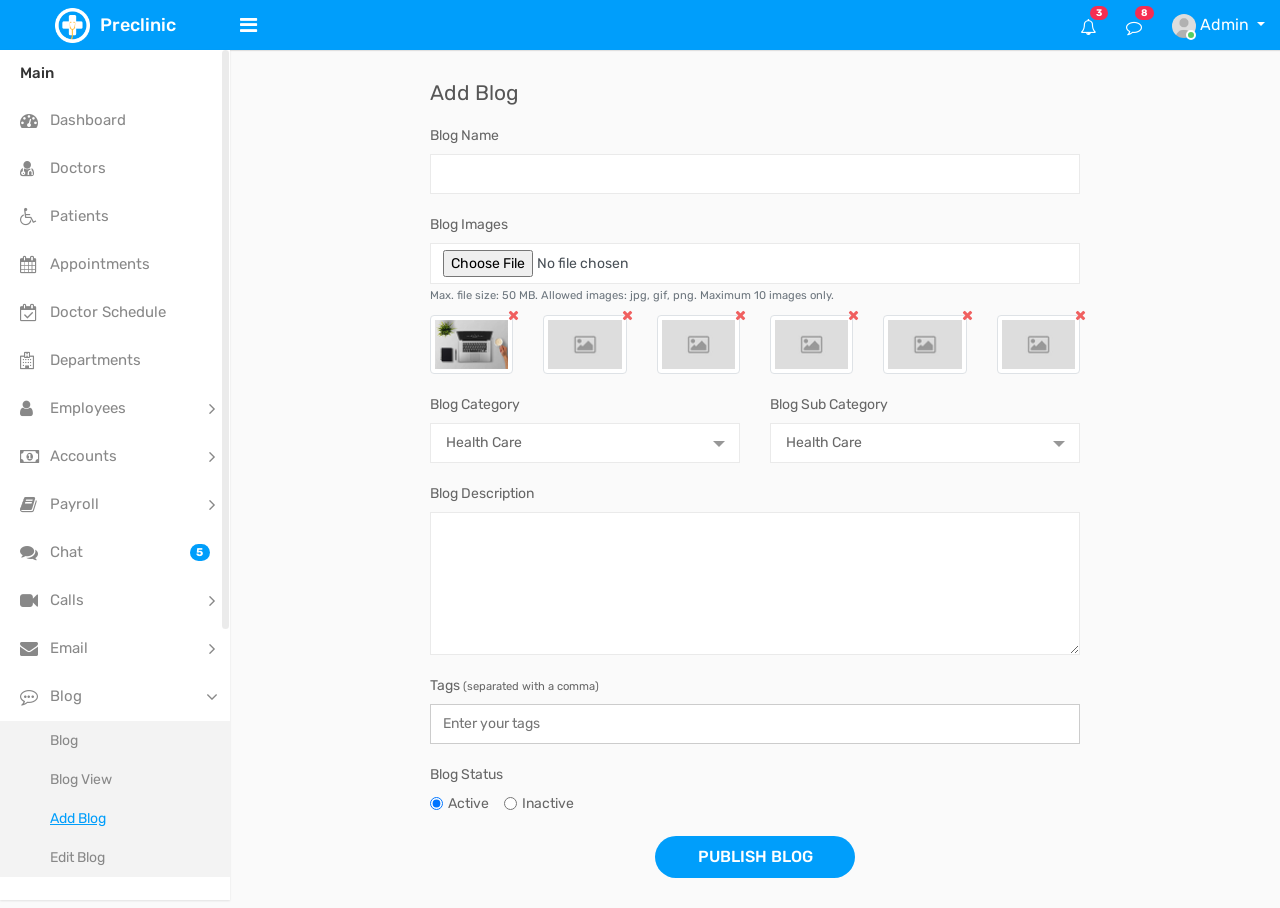
<file: public/user/add-blog.html>
<!DOCTYPE html>
<html lang="en">


<!-- add-blog23:56-->
<head>
    <meta charset="utf-8">
    <meta name="viewport" content="width=device-width, initial-scale=1.0, user-scalable=0">
    <link rel="shortcut icon" type="image/x-icon" href="assets/img/favicon.ico">
    <title>Preclinic - Medical & Hospital - Bootstrap 4 Admin Template</title>
    <link rel="stylesheet" type="text/css" href="assets/css/bootstrap.min.css">
    <link rel="stylesheet" type="text/css" href="assets/css/font-awesome.min.css">
    <link rel="stylesheet" type="text/css" href="assets/css/select2.min.css">
    <link rel="stylesheet" type="text/css" href="assets/css/tagsinput.css">
    <link rel="stylesheet" type="text/css" href="assets/css/style.css">
    <!--[if lt IE 9]>
		<script src="assets/js/html5shiv.min.js"></script>
		<script src="assets/js/respond.min.js"></script>
	<![endif]-->
</head>

<body>
    <div class="main-wrapper">
        <div class="header">
			<div class="header-left">
				<a href="index-2.html" class="logo">
					<img src="assets/img/logo.png" width="35" height="35" alt=""> <span>Preclinic</span>
				</a>
			</div>
			<a id="toggle_btn" href="javascript:void(0);"><i class="fa fa-bars"></i></a>
            <a id="mobile_btn" class="mobile_btn float-left" href="#sidebar"><i class="fa fa-bars"></i></a>
            <ul class="nav user-menu float-right">
                <li class="nav-item dropdown d-none d-sm-block">
                    <a href="#" class="dropdown-toggle nav-link" data-toggle="dropdown"><i class="fa fa-bell-o"></i> <span class="badge badge-pill bg-danger float-right">3</span></a>
                    <div class="dropdown-menu notifications">
                        <div class="topnav-dropdown-header">
                            <span>Notifications</span>
                        </div>
                        <div class="drop-scroll">
                            <ul class="notification-list">
                                <li class="notification-message">
                                    <a href="activities.html">
                                        <div class="media">
											<span class="avatar">
												<img alt="John Doe" src="assets/img/user.jpg" class="img-fluid rounded-circle">
											</span>
											<div class="media-body">
												<p class="noti-details"><span class="noti-title">John Doe</span> added new task <span class="noti-title">Patient appointment booking</span></p>
												<p class="noti-time"><span class="notification-time">4 mins ago</span></p>
											</div>
                                        </div>
                                    </a>
                                </li>
                                <li class="notification-message">
                                    <a href="activities.html">
                                        <div class="media">
											<span class="avatar">V</span>
											<div class="media-body">
												<p class="noti-details"><span class="noti-title">Tarah Shropshire</span> changed the task name <span class="noti-title">Appointment booking with payment gateway</span></p>
												<p class="noti-time"><span class="notification-time">6 mins ago</span></p>
											</div>
                                        </div>
                                    </a>
                                </li>
                                <li class="notification-message">
                                    <a href="activities.html">
                                        <div class="media">
											<span class="avatar">L</span>
											<div class="media-body">
												<p class="noti-details"><span class="noti-title">Misty Tison</span> added <span class="noti-title">Domenic Houston</span> and <span class="noti-title">Claire Mapes</span> to project <span class="noti-title">Doctor available module</span></p>
												<p class="noti-time"><span class="notification-time">8 mins ago</span></p>
											</div>
                                        </div>
                                    </a>
                                </li>
                                <li class="notification-message">
                                    <a href="activities.html">
                                        <div class="media">
											<span class="avatar">G</span>
											<div class="media-body">
												<p class="noti-details"><span class="noti-title">Rolland Webber</span> completed task <span class="noti-title">Patient and Doctor video conferencing</span></p>
												<p class="noti-time"><span class="notification-time">12 mins ago</span></p>
											</div>
                                        </div>
                                    </a>
                                </li>
                                <li class="notification-message">
                                    <a href="activities.html">
                                        <div class="media">
											<span class="avatar">V</span>
											<div class="media-body">
												<p class="noti-details"><span class="noti-title">Bernardo Galaviz</span> added new task <span class="noti-title">Private chat module</span></p>
												<p class="noti-time"><span class="notification-time">2 days ago</span></p>
											</div>
                                        </div>
                                    </a>
                                </li>
                            </ul>
                        </div>
                        <div class="topnav-dropdown-footer">
                            <a href="activities.html">View all Notifications</a>
                        </div>
                    </div>
                </li>
                <li class="nav-item dropdown d-none d-sm-block">
                    <a href="javascript:void(0);" id="open_msg_box" class="hasnotifications nav-link"><i class="fa fa-comment-o"></i> <span class="badge badge-pill bg-danger float-right">8</span></a>
                </li>
                <li class="nav-item dropdown has-arrow">
                    <a href="#" class="dropdown-toggle nav-link user-link" data-toggle="dropdown">
                        <span class="user-img"><img class="rounded-circle" src="assets/img/user.jpg" width="40" alt="Admin">
							<span class="status online"></span></span>
                        <span>Admin</span>
                    </a>
					<div class="dropdown-menu">
						<a class="dropdown-item" href="profile.html">My Profile</a>
						<a class="dropdown-item" href="edit-profile.html">Edit Profile</a>
						<a class="dropdown-item" href="settings.html">Settings</a>
						<a class="dropdown-item" href="login.html">Logout</a>
					</div>
                </li>
            </ul>
            <div class="dropdown mobile-user-menu float-right">
                <a href="#" class="nav-link dropdown-toggle" data-toggle="dropdown" aria-expanded="false"><i class="fa fa-ellipsis-v"></i></a>
                <div class="dropdown-menu dropdown-menu-right">
                    <a class="dropdown-item" href="profile.html">My Profile</a>
                    <a class="dropdown-item" href="edit-profile.html">Edit Profile</a>
                    <a class="dropdown-item" href="settings.html">Settings</a>
                    <a class="dropdown-item" href="login.html">Logout</a>
                </div>
            </div>
        </div>
        <div class="sidebar" id="sidebar">
            <div class="sidebar-inner slimscroll">
                <div id="sidebar-menu" class="sidebar-menu">
                    <ul>
                        <li class="menu-title">Main</li>
                        <li>
                            <a href="index-2.html"><i class="fa fa-dashboard"></i> <span>Dashboard</span></a>
                        </li>
						<li>
                            <a href="doctors.html"><i class="fa fa-user-md"></i> <span>Doctors</span></a>
                        </li>
                        <li>
                            <a href="patients.html"><i class="fa fa-wheelchair"></i> <span>Patients</span></a>
                        </li>
                        <li>
                            <a href="appointments.html"><i class="fa fa-calendar"></i> <span>Appointments</span></a>
                        </li>
                        <li>
                            <a href="schedule.html"><i class="fa fa-calendar-check-o"></i> <span>Doctor Schedule</span></a>
                        </li>
                        <li>
                            <a href="departments.html"><i class="fa fa-hospital-o"></i> <span>Departments</span></a>
                        </li>
						<li class="submenu">
							<a href="#"><i class="fa fa-user"></i> <span> Employees </span> <span class="menu-arrow"></span></a>
							<ul style="display: none;">
								<li><a href="employees.html">Employees List</a></li>
								<li><a href="leaves.html">Leaves</a></li>
								<li><a href="holidays.html">Holidays</a></li>
								<li><a href="attendance.html">Attendance</a></li>
							</ul>
						</li>
						<li class="submenu">
							<a href="#"><i class="fa fa-money"></i> <span> Accounts </span> <span class="menu-arrow"></span></a>
							<ul style="display: none;">
								<li><a href="invoices.html">Invoices</a></li>
								<li><a href="payments.html">Payments</a></li>
								<li><a href="expenses.html">Expenses</a></li>
								<li><a href="taxes.html">Taxes</a></li>
								<li><a href="provident-fund.html">Provident Fund</a></li>
							</ul>
						</li>
						<li class="submenu">
							<a href="#"><i class="fa fa-book"></i> <span> Payroll </span> <span class="menu-arrow"></span></a>
							<ul style="display: none;">
								<li><a href="salary.html"> Employee Salary </a></li>
								<li><a href="salary-view.html"> Payslip </a></li>
							</ul>
						</li>
                        <li>
                            <a href="chat.html"><i class="fa fa-comments"></i> <span>Chat</span> <span class="badge badge-pill bg-primary float-right">5</span></a>
                        </li>
                        <li class="submenu">
                            <a href="#"><i class="fa fa-video-camera camera"></i> <span> Calls</span> <span class="menu-arrow"></span></a>
                            <ul style="display: none;">
                                <li><a href="voice-call.html">Voice Call</a></li>
                                <li><a href="video-call.html">Video Call</a></li>
                                <li><a href="incoming-call.html">Incoming Call</a></li>
                            </ul>
                        </li>
                        <li class="submenu">
                            <a href="#"><i class="fa fa-envelope"></i> <span> Email</span> <span class="menu-arrow"></span></a>
                            <ul style="display: none;">
                                <li><a href="compose.html">Compose Mail</a></li>
                                <li><a href="inbox.html">Inbox</a></li>
                                <li><a href="mail-view.html">Mail View</a></li>
                            </ul>
                        </li>
                        <li class="submenu">
                            <a href="#"><i class="fa fa-commenting-o"></i> <span> Blog</span> <span class="menu-arrow"></span></a>
                            <ul style="display: none;">
                                <li><a href="blog.html">Blog</a></li>
                                <li><a href="blog-details.html">Blog View</a></li>
                                <li><a class="active" href="add-blog.html">Add Blog</a></li>
                                <li><a href="edit-blog.html">Edit Blog</a></li>
                            </ul>
                        </li>
						<li>
							<a href="assets.html"><i class="fa fa-cube"></i> <span>Assets</span></a>
						</li>
						<li>
							<a href="activities.html"><i class="fa fa-bell-o"></i> <span>Activities</span></a>
						</li>
						<li class="submenu">
							<a href="#"><i class="fa fa-flag-o"></i> <span> Reports </span> <span class="menu-arrow"></span></a>
							<ul style="display: none;">
								<li><a href="expense-reports.html"> Expense Report </a></li>
								<li><a href="invoice-reports.html"> Invoice Report </a></li>
							</ul>
						</li>
                        <li>
                            <a href="settings.html"><i class="fa fa-cog"></i> <span>Settings</span></a>
                        </li>
                        <li class="menu-title">UI Elements</li>
                        <li class="submenu">
                            <a href="#"><i class="fa fa-laptop"></i> <span> Components</span> <span class="menu-arrow"></span></a>
                            <ul style="display: none;">
                                <li><a href="uikit.html">UI Kit</a></li>
                                <li><a href="typography.html">Typography</a></li>
                                <li><a href="tabs.html">Tabs</a></li>
                            </ul>
                        </li>
                        <li class="submenu">
                            <a href="#"><i class="fa fa-edit"></i> <span> Forms</span> <span class="menu-arrow"></span></a>
                            <ul style="display: none;">
                                <li><a href="form-basic-inputs.html">Basic Inputs</a></li>
                                <li><a href="form-input-groups.html">Input Groups</a></li>
                                <li><a href="form-horizontal.html">Horizontal Form</a></li>
                                <li><a href="form-vertical.html">Vertical Form</a></li>
                            </ul>
                        </li>
                        <li class="submenu">
                            <a href="#"><i class="fa fa-table"></i> <span> Tables</span> <span class="menu-arrow"></span></a>
                            <ul style="display: none;">
                                <li><a href="tables-basic.html">Basic Tables</a></li>
                                <li><a href="tables-datatables.html">Data Table</a></li>
                            </ul>
                        </li>
                        <li>
                            <a href="calendar.html"><i class="fa fa-calendar"></i> <span>Calendar</span></a>
                        </li>
                        <li class="menu-title">Extras</li>
                        <li class="submenu">
                            <a href="#"><i class="fa fa-columns"></i> <span>Pages</span> <span class="menu-arrow"></span></a>
                            <ul style="display: none;">
                                <li><a href="login.html"> Login </a></li>
                                <li><a href="register.html"> Register </a></li>
                                <li><a href="forgot-password.html"> Forgot Password </a></li>
                                <li><a href="change-password2.html"> Change Password </a></li>
                                <li><a href="lock-screen.html"> Lock Screen </a></li>
                                <li><a href="profile.html"> Profile </a></li>
                                <li><a href="gallery.html"> Gallery </a></li>
                                <li><a href="error-404.html">404 Error </a></li>
                                <li><a href="error-500.html">500 Error </a></li>
                                <li><a href="blank-page.html"> Blank Page </a></li>
                            </ul>
                        </li>
                        <li class="submenu">
                            <a href="javascript:void(0);"><i class="fa fa-share-alt"></i> <span>Multi Level</span> <span class="menu-arrow"></span></a>
                            <ul style="display: none;">
                                <li class="submenu">
                                    <a href="javascript:void(0);"><span>Level 1</span> <span class="menu-arrow"></span></a>
                                    <ul style="display: none;">
                                        <li><a href="javascript:void(0);"><span>Level 2</span></a></li>
                                        <li class="submenu">
                                            <a href="javascript:void(0);"> <span> Level 2</span> <span class="menu-arrow"></span></a>
                                            <ul style="display: none;">
                                                <li><a href="javascript:void(0);">Level 3</a></li>
                                                <li><a href="javascript:void(0);">Level 3</a></li>
                                            </ul>
                                        </li>
                                        <li><a href="javascript:void(0);"><span>Level 2</span></a></li>
                                    </ul>
                                </li>
                                <li>
                                    <a href="javascript:void(0);"><span>Level 1</span></a>
                                </li>
                            </ul>
                        </li>
                    </ul>
                </div>
            </div>
        </div>
        <div class="page-wrapper">
            <div class="content">
                <div class="row">
                    <div class="col-lg-8 offset-lg-2">
                        <h4 class="page-title">Add Blog</h4>
                    </div>
                </div>
                <div class="row">
                    <div class="col-lg-8 offset-lg-2">
                        <form>
                            <div class="form-group">
                                <label>Blog Name</label>
                                <input class="form-control" type="text">
                            </div>
                            <div class="form-group">
                                <label>Blog Images</label>
                                <div>
                                    <input class="form-control" type="file">
                                    <small class="form-text text-muted">Max. file size: 50 MB. Allowed images: jpg, gif, png. Maximum 10 images only.</small>
                                </div>
                                <div class="row">
                                    <div class="col-md-3 col-sm-3 col-4 col-lg-3 col-xl-2">
                                        <div class="product-thumbnail">
											<img src="assets/img/blog/blog-thumb-01.jpg" class="img-thumbnail img-fluid" alt="">
                                            <span class="product-remove" title="remove"><i class="fa fa-close"></i></span>
                                        </div>
                                    </div>
                                    <div class="col-md-3 col-sm-3 col-4 col-lg-3 col-xl-2">
                                        <div class="product-thumbnail">
                                                <img src="assets/img/placeholder-thumb.jpg" class="img-thumbnail img-fluid" alt="">
                                            <span class="product-remove" title="remove"><i class="fa fa-close"></i></span>
                                        </div>
                                    </div>
                                    <div class="col-md-3 col-sm-3 col-4 col-lg-3 col-xl-2">
                                        <div class="product-thumbnail">
											<img src="assets/img/placeholder-thumb.jpg" class="img-thumbnail img-fluid" alt="">
                                            <span class="product-remove" title="remove"><i class="fa fa-close"></i></span>
                                        </div>
                                    </div>
                                    <div class="col-md-3 col-sm-3 col-4 col-lg-3 col-xl-2">
                                        <div class="product-thumbnail">
											<img src="assets/img/placeholder-thumb.jpg" class="img-thumbnail img-fluid" alt="">
                                            <span class="product-remove" title="remove"><i class="fa fa-close"></i></span>
                                        </div>
                                    </div>
                                    <div class="col-md-3 col-sm-3 col-4 col-lg-3 col-xl-2">
                                        <div class="product-thumbnail">
											<img src="assets/img/placeholder-thumb.jpg" class="img-thumbnail img-fluid" alt="">
                                            <span class="product-remove" title="remove"><i class="fa fa-close"></i></span>
                                        </div>
                                    </div>
                                    <div class="col-md-3 col-sm-3 col-4 col-lg-3 col-xl-2">
                                        <div class="product-thumbnail">
											<img src="assets/img/placeholder-thumb.jpg" class="img-thumbnail img-fluid" alt="">
                                            <span class="product-remove" title="remove"><i class="fa fa-close"></i></span>
                                        </div>
                                    </div>
                                </div>
                            </div>
                            <div class="row">
                                <div class="col-md-6">
                                    <div class="form-group">
                                        <label>Blog Category</label>
                                        <select class="select">
                                            <option>Health Care</option>
                                            <option>Child</option>
                                            <option>AHealth Care</option>
                                        </select>
                                    </div>
                                </div>
                                <div class="col-md-6">
                                    <div class="form-group">
                                        <label>Blog Sub Category</label>
                                        <select class="select">
                                            <option>Health Care</option>
                                            <option>Health Care</option>
                                            <option>Health Care</option>
                                            <option>Health Care</option>
                                            <option>Health Care</option>
                                            <option>Health Care</option>
                                            <option>Health Care</option>
                                        </select>
                                    </div>
                                </div>
                            </div>
                            <div class="form-group">
                                <label>Blog Description</label>
                                <textarea cols="30" rows="6" class="form-control"></textarea>
                            </div>
                            <div class="form-group">
                                <label>Tags <small>(separated with a comma)</small></label>
                                <input type="text" placeholder="Enter your tags" data-role="tagsinput" class="form-control">
                            </div>
                            <div class="form-group">
                                <label class="display-block">Blog Status</label>
								<div class="form-check form-check-inline">
									<input class="form-check-input" type="radio" name="status" id="blog_active" value="option1" checked>
									<label class="form-check-label" for="blog_active">
									Active
									</label>
								</div>
								<div class="form-check form-check-inline">
									<input class="form-check-input" type="radio" name="status" id="blog_inactive" value="option2">
									<label class="form-check-label" for="blog_inactive">
									Inactive
									</label>
								</div>
                            </div>
                            <div class="m-t-20 text-center">
                                <button class="btn btn-primary submit-btn">Publish Blog</button>
                            </div>
                        </form>
                    </div>
                </div>
            </div>
            <div class="notification-box">
                <div class="msg-sidebar notifications msg-noti">
                    <div class="topnav-dropdown-header">
                        <span>Messages</span>
                    </div>
                    <div class="drop-scroll msg-list-scroll" id="msg_list">
                        <ul class="list-box">
                            <li>
                                <a href="chat.html">
                                    <div class="list-item">
                                        <div class="list-left">
                                            <span class="avatar">R</span>
                                        </div>
                                        <div class="list-body">
                                            <span class="message-author">Richard Miles </span>
                                            <span class="message-time">12:28 AM</span>
                                            <div class="clearfix"></div>
                                            <span class="message-content">Lorem ipsum dolor sit amet, consectetur adipiscing</span>
                                        </div>
                                    </div>
                                </a>
                            </li>
                            <li>
                                <a href="chat.html">
                                    <div class="list-item new-message">
                                        <div class="list-left">
                                            <span class="avatar">J</span>
                                        </div>
                                        <div class="list-body">
                                            <span class="message-author">John Doe</span>
                                            <span class="message-time">1 Aug</span>
                                            <div class="clearfix"></div>
                                            <span class="message-content">Lorem ipsum dolor sit amet, consectetur adipiscing</span>
                                        </div>
                                    </div>
                                </a>
                            </li>
                            <li>
                                <a href="chat.html">
                                    <div class="list-item">
                                        <div class="list-left">
                                            <span class="avatar">T</span>
                                        </div>
                                        <div class="list-body">
                                            <span class="message-author"> Tarah Shropshire </span>
                                            <span class="message-time">12:28 AM</span>
                                            <div class="clearfix"></div>
                                            <span class="message-content">Lorem ipsum dolor sit amet, consectetur adipiscing</span>
                                        </div>
                                    </div>
                                </a>
                            </li>
                            <li>
                                <a href="chat.html">
                                    <div class="list-item">
                                        <div class="list-left">
                                            <span class="avatar">M</span>
                                        </div>
                                        <div class="list-body">
                                            <span class="message-author">Mike Litorus</span>
                                            <span class="message-time">12:28 AM</span>
                                            <div class="clearfix"></div>
                                            <span class="message-content">Lorem ipsum dolor sit amet, consectetur adipiscing</span>
                                        </div>
                                    </div>
                                </a>
                            </li>
                            <li>
                                <a href="chat.html">
                                    <div class="list-item">
                                        <div class="list-left">
                                            <span class="avatar">C</span>
                                        </div>
                                        <div class="list-body">
                                            <span class="message-author"> Catherine Manseau </span>
                                            <span class="message-time">12:28 AM</span>
                                            <div class="clearfix"></div>
                                            <span class="message-content">Lorem ipsum dolor sit amet, consectetur adipiscing</span>
                                        </div>
                                    </div>
                                </a>
                            </li>
                            <li>
                                <a href="chat.html">
                                    <div class="list-item">
                                        <div class="list-left">
                                            <span class="avatar">D</span>
                                        </div>
                                        <div class="list-body">
                                            <span class="message-author"> Domenic Houston </span>
                                            <span class="message-time">12:28 AM</span>
                                            <div class="clearfix"></div>
                                            <span class="message-content">Lorem ipsum dolor sit amet, consectetur adipiscing</span>
                                        </div>
                                    </div>
                                </a>
                            </li>
                            <li>
                                <a href="chat.html">
                                    <div class="list-item">
                                        <div class="list-left">
                                            <span class="avatar">B</span>
                                        </div>
                                        <div class="list-body">
                                            <span class="message-author"> Buster Wigton </span>
                                            <span class="message-time">12:28 AM</span>
                                            <div class="clearfix"></div>
                                            <span class="message-content">Lorem ipsum dolor sit amet, consectetur adipiscing</span>
                                        </div>
                                    </div>
                                </a>
                            </li>
                            <li>
                                <a href="chat.html">
                                    <div class="list-item">
                                        <div class="list-left">
                                            <span class="avatar">R</span>
                                        </div>
                                        <div class="list-body">
                                            <span class="message-author"> Rolland Webber </span>
                                            <span class="message-time">12:28 AM</span>
                                            <div class="clearfix"></div>
                                            <span class="message-content">Lorem ipsum dolor sit amet, consectetur adipiscing</span>
                                        </div>
                                    </div>
                                </a>
                            </li>
                            <li>
                                <a href="chat.html">
                                    <div class="list-item">
                                        <div class="list-left">
                                            <span class="avatar">C</span>
                                        </div>
                                        <div class="list-body">
                                            <span class="message-author"> Claire Mapes </span>
                                            <span class="message-time">12:28 AM</span>
                                            <div class="clearfix"></div>
                                            <span class="message-content">Lorem ipsum dolor sit amet, consectetur adipiscing</span>
                                        </div>
                                    </div>
                                </a>
                            </li>
                            <li>
                                <a href="chat.html">
                                    <div class="list-item">
                                        <div class="list-left">
                                            <span class="avatar">M</span>
                                        </div>
                                        <div class="list-body">
                                            <span class="message-author">Melita Faucher</span>
                                            <span class="message-time">12:28 AM</span>
                                            <div class="clearfix"></div>
                                            <span class="message-content">Lorem ipsum dolor sit amet, consectetur adipiscing</span>
                                        </div>
                                    </div>
                                </a>
                            </li>
                            <li>
                                <a href="chat.html">
                                    <div class="list-item">
                                        <div class="list-left">
                                            <span class="avatar">J</span>
                                        </div>
                                        <div class="list-body">
                                            <span class="message-author">Jeffery Lalor</span>
                                            <span class="message-time">12:28 AM</span>
                                            <div class="clearfix"></div>
                                            <span class="message-content">Lorem ipsum dolor sit amet, consectetur adipiscing</span>
                                        </div>
                                    </div>
                                </a>
                            </li>
                            <li>
                                <a href="chat.html">
                                    <div class="list-item">
                                        <div class="list-left">
                                            <span class="avatar">L</span>
                                        </div>
                                        <div class="list-body">
                                            <span class="message-author">Loren Gatlin</span>
                                            <span class="message-time">12:28 AM</span>
                                            <div class="clearfix"></div>
                                            <span class="message-content">Lorem ipsum dolor sit amet, consectetur adipiscing</span>
                                        </div>
                                    </div>
                                </a>
                            </li>
                            <li>
                                <a href="chat.html">
                                    <div class="list-item">
                                        <div class="list-left">
                                            <span class="avatar">T</span>
                                        </div>
                                        <div class="list-body">
                                            <span class="message-author">Tarah Shropshire</span>
                                            <span class="message-time">12:28 AM</span>
                                            <div class="clearfix"></div>
                                            <span class="message-content">Lorem ipsum dolor sit amet, consectetur adipiscing</span>
                                        </div>
                                    </div>
                                </a>
                            </li>
                        </ul>
                    </div>
                    <div class="topnav-dropdown-footer">
                        <a href="chat.html">See all messages</a>
                    </div>
                </div>
            </div>
        </div>
    </div>
    <div class="sidebar-overlay" data-reff=""></div>
    <script src="assets/js/jquery-3.2.1.min.js"></script>
	<script src="assets/js/popper.min.js"></script>
    <script src="assets/js/bootstrap.min.js"></script>
    <script src="assets/js/jquery.slimscroll.js"></script>
    <script src="assets/js/select2.min.js"></script>
    <script src="assets/js/tagsinput.js"></script>
    <script src="assets/js/app.js"></script>
</body>


<!-- add-blog23:57-->
</html>
</file>
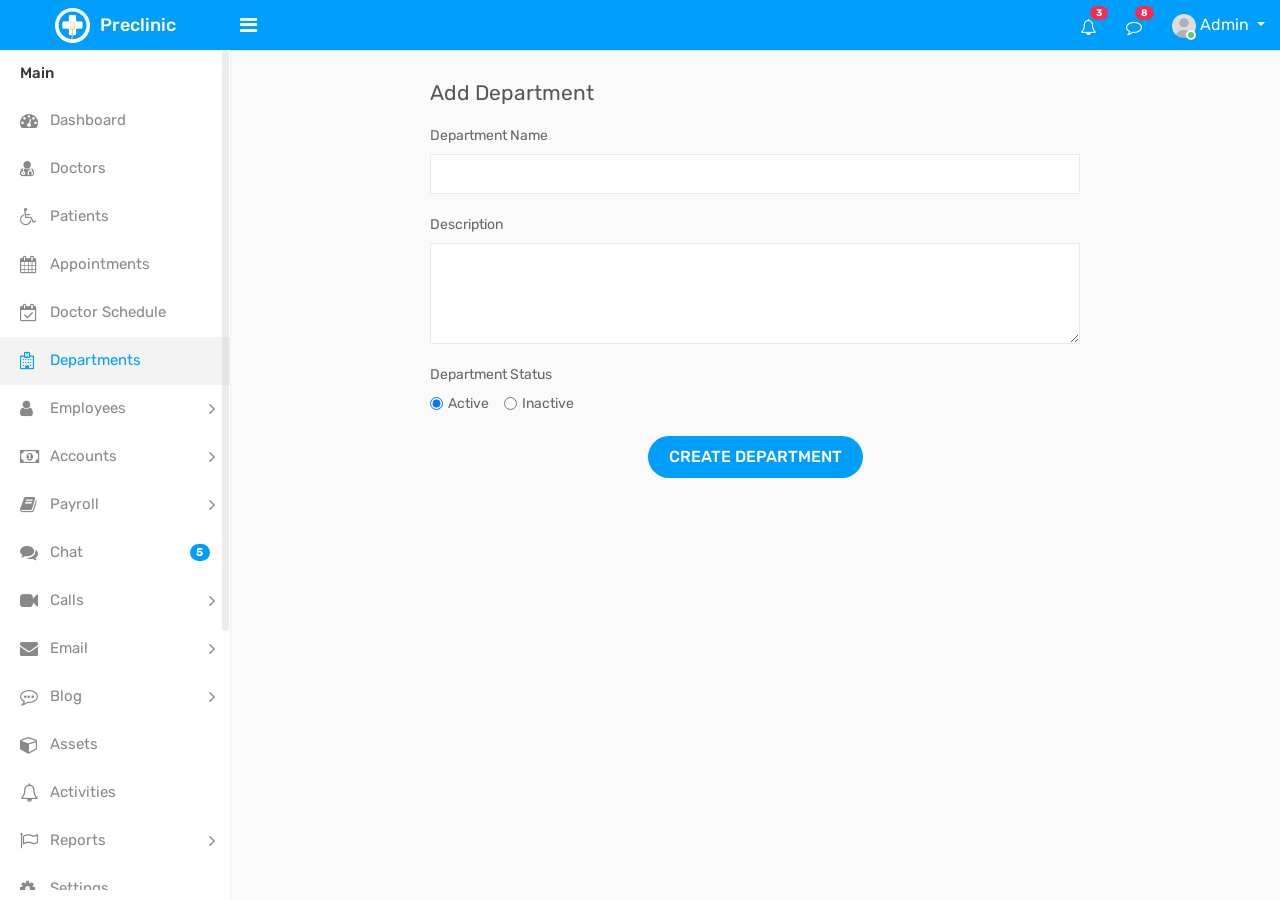
<file: public/user/add-department.html>
<!DOCTYPE html>
<html lang="en">


<!-- add-department24:07-->
<head>
    <meta charset="utf-8">
    <meta name="viewport" content="width=device-width, initial-scale=1.0, user-scalable=0">
    <link rel="shortcut icon" type="image/x-icon" href="assets/img/favicon.ico">
    <title>Preclinic - Medical & Hospital - Bootstrap 4 Admin Template</title>
    <link rel="stylesheet" type="text/css" href="assets/css/bootstrap.min.css">
    <link rel="stylesheet" type="text/css" href="assets/css/font-awesome.min.css">
    <link rel="stylesheet" type="text/css" href="assets/css/select2.min.css">
    <link rel="stylesheet" type="text/css" href="assets/css/style.css">
    <!--[if lt IE 9]>
		<script src="assets/js/html5shiv.min.js"></script>
		<script src="assets/js/respond.min.js"></script>
	<![endif]-->
</head>

<body>
    <div class="main-wrapper">
        <div class="header">
			<div class="header-left">
				<a href="index-2.html" class="logo">
					<img src="assets/img/logo.png" width="35" height="35" alt=""> <span>Preclinic</span>
				</a>
			</div>
			<a id="toggle_btn" href="javascript:void(0);"><i class="fa fa-bars"></i></a>
            <a id="mobile_btn" class="mobile_btn float-left" href="#sidebar"><i class="fa fa-bars"></i></a>
            <ul class="nav user-menu float-right">
                <li class="nav-item dropdown d-none d-sm-block">
                    <a href="#" class="dropdown-toggle nav-link" data-toggle="dropdown"><i class="fa fa-bell-o"></i> <span class="badge badge-pill bg-danger float-right">3</span></a>
                    <div class="dropdown-menu notifications">
                        <div class="topnav-dropdown-header">
                            <span>Notifications</span>
                        </div>
                        <div class="drop-scroll">
                            <ul class="notification-list">
                                <li class="notification-message">
                                    <a href="activities.html">
                                        <div class="media">
											<span class="avatar">
												<img alt="John Doe" src="assets/img/user.jpg" class="img-fluid rounded-circle">
											</span>
											<div class="media-body">
												<p class="noti-details"><span class="noti-title">John Doe</span> added new task <span class="noti-title">Patient appointment booking</span></p>
												<p class="noti-time"><span class="notification-time">4 mins ago</span></p>
											</div>
                                        </div>
                                    </a>
                                </li>
                                <li class="notification-message">
                                    <a href="activities.html">
                                        <div class="media">
											<span class="avatar">V</span>
											<div class="media-body">
												<p class="noti-details"><span class="noti-title">Tarah Shropshire</span> changed the task name <span class="noti-title">Appointment booking with payment gateway</span></p>
												<p class="noti-time"><span class="notification-time">6 mins ago</span></p>
											</div>
                                        </div>
                                    </a>
                                </li>
                                <li class="notification-message">
                                    <a href="activities.html">
                                        <div class="media">
											<span class="avatar">L</span>
											<div class="media-body">
												<p class="noti-details"><span class="noti-title">Misty Tison</span> added <span class="noti-title">Domenic Houston</span> and <span class="noti-title">Claire Mapes</span> to project <span class="noti-title">Doctor available module</span></p>
												<p class="noti-time"><span class="notification-time">8 mins ago</span></p>
											</div>
                                        </div>
                                    </a>
                                </li>
                                <li class="notification-message">
                                    <a href="activities.html">
                                        <div class="media">
											<span class="avatar">G</span>
											<div class="media-body">
												<p class="noti-details"><span class="noti-title">Rolland Webber</span> completed task <span class="noti-title">Patient and Doctor video conferencing</span></p>
												<p class="noti-time"><span class="notification-time">12 mins ago</span></p>
											</div>
                                        </div>
                                    </a>
                                </li>
                                <li class="notification-message">
                                    <a href="activities.html">
                                        <div class="media">
											<span class="avatar">V</span>
											<div class="media-body">
												<p class="noti-details"><span class="noti-title">Bernardo Galaviz</span> added new task <span class="noti-title">Private chat module</span></p>
												<p class="noti-time"><span class="notification-time">2 days ago</span></p>
											</div>
                                        </div>
                                    </a>
                                </li>
                            </ul>
                        </div>
                        <div class="topnav-dropdown-footer">
                            <a href="activities.html">View all Notifications</a>
                        </div>
                    </div>
                </li>
                <li class="nav-item dropdown d-none d-sm-block">
                    <a href="javascript:void(0);" id="open_msg_box" class="hasnotifications nav-link"><i class="fa fa-comment-o"></i> <span class="badge badge-pill bg-danger float-right">8</span></a>
                </li>
                <li class="nav-item dropdown has-arrow">
                    <a href="#" class="dropdown-toggle nav-link user-link" data-toggle="dropdown">
                        <span class="user-img"><img class="rounded-circle" src="assets/img/user.jpg" width="40" alt="Admin">
							<span class="status online"></span></span>
                        <span>Admin</span>
                    </a>
					<div class="dropdown-menu">
						<a class="dropdown-item" href="profile.html">My Profile</a>
						<a class="dropdown-item" href="edit-profile.html">Edit Profile</a>
						<a class="dropdown-item" href="settings.html">Settings</a>
						<a class="dropdown-item" href="login.html">Logout</a>
					</div>
                </li>
            </ul>
            <div class="dropdown mobile-user-menu float-right">
                <a href="#" class="nav-link dropdown-toggle" data-toggle="dropdown" aria-expanded="false"><i class="fa fa-ellipsis-v"></i></a>
                <div class="dropdown-menu dropdown-menu-right">
                    <a class="dropdown-item" href="profile.html">My Profile</a>
                    <a class="dropdown-item" href="edit-profile.html">Edit Profile</a>
                    <a class="dropdown-item" href="settings.html">Settings</a>
                    <a class="dropdown-item" href="login.html">Logout</a>
                </div>
            </div>
        </div>
        <div class="sidebar" id="sidebar">
            <div class="sidebar-inner slimscroll">
                <div id="sidebar-menu" class="sidebar-menu">
                    <ul>
                        <li class="menu-title">Main</li>
                        <li>
                            <a href="index-2.html"><i class="fa fa-dashboard"></i> <span>Dashboard</span></a>
                        </li>
						<li>
                            <a href="doctors.html"><i class="fa fa-user-md"></i> <span>Doctors</span></a>
                        </li>
                        <li>
                            <a href="patients.html"><i class="fa fa-wheelchair"></i> <span>Patients</span></a>
                        </li>
                        <li>
                            <a href="appointments.html"><i class="fa fa-calendar"></i> <span>Appointments</span></a>
                        </li>
                        <li>
                            <a href="schedule.html"><i class="fa fa-calendar-check-o"></i> <span>Doctor Schedule</span></a>
                        </li>
                        <li class="active">
                            <a href="departments.html"><i class="fa fa-hospital-o"></i> <span>Departments</span></a>
                        </li>
						<li class="submenu">
							<a href="#"><i class="fa fa-user"></i> <span> Employees </span> <span class="menu-arrow"></span></a>
							<ul style="display: none;">
								<li><a href="employees.html">Employees List</a></li>
								<li><a href="leaves.html">Leaves</a></li>
								<li><a href="holidays.html">Holidays</a></li>
								<li><a href="attendance.html">Attendance</a></li>
							</ul>
						</li>
						<li class="submenu">
							<a href="#"><i class="fa fa-money"></i> <span> Accounts </span> <span class="menu-arrow"></span></a>
							<ul style="display: none;">
								<li><a href="invoices.html">Invoices</a></li>
								<li><a href="payments.html">Payments</a></li>
								<li><a href="expenses.html">Expenses</a></li>
								<li><a href="taxes.html">Taxes</a></li>
								<li><a href="provident-fund.html">Provident Fund</a></li>
							</ul>
						</li>
						<li class="submenu">
							<a href="#"><i class="fa fa-book"></i> <span> Payroll </span> <span class="menu-arrow"></span></a>
							<ul style="display: none;">
								<li><a href="salary.html"> Employee Salary </a></li>
								<li><a href="salary-view.html"> Payslip </a></li>
							</ul>
						</li>
                        <li>
                            <a href="chat.html"><i class="fa fa-comments"></i> <span>Chat</span> <span class="badge badge-pill bg-primary float-right">5</span></a>
                        </li>
                        <li class="submenu">
                            <a href="#"><i class="fa fa-video-camera camera"></i> <span> Calls</span> <span class="menu-arrow"></span></a>
                            <ul style="display: none;">
                                <li><a href="voice-call.html">Voice Call</a></li>
                                <li><a href="video-call.html">Video Call</a></li>
                                <li><a href="incoming-call.html">Incoming Call</a></li>
                            </ul>
                        </li>
                        <li class="submenu">
                            <a href="#"><i class="fa fa-envelope"></i> <span> Email</span> <span class="menu-arrow"></span></a>
                            <ul style="display: none;">
                                <li><a href="compose.html">Compose Mail</a></li>
                                <li><a href="inbox.html">Inbox</a></li>
                                <li><a href="mail-view.html">Mail View</a></li>
                            </ul>
                        </li>
                        <li class="submenu">
                            <a href="#"><i class="fa fa-commenting-o"></i> <span> Blog</span> <span class="menu-arrow"></span></a>
                            <ul style="display: none;">
                                <li><a href="blog.html">Blog</a></li>
                                <li><a href="blog-details.html">Blog View</a></li>
                                <li><a href="add-blog.html">Add Blog</a></li>
                                <li><a href="edit-blog.html">Edit Blog</a></li>
                            </ul>
                        </li>
						<li>
							<a href="assets.html"><i class="fa fa-cube"></i> <span>Assets</span></a>
						</li>
						<li>
							<a href="activities.html"><i class="fa fa-bell-o"></i> <span>Activities</span></a>
						</li>
						<li class="submenu">
							<a href="#"><i class="fa fa-flag-o"></i> <span> Reports </span> <span class="menu-arrow"></span></a>
							<ul style="display: none;">
								<li><a href="expense-reports.html"> Expense Report </a></li>
								<li><a href="invoice-reports.html"> Invoice Report </a></li>
							</ul>
						</li>
                        <li>
                            <a href="settings.html"><i class="fa fa-cog"></i> <span>Settings</span></a>
                        </li>
                        <li class="menu-title">UI Elements</li>
                        <li class="submenu">
                            <a href="#"><i class="fa fa-laptop"></i> <span> Components</span> <span class="menu-arrow"></span></a>
                            <ul style="display: none;">
                                <li><a href="uikit.html">UI Kit</a></li>
                                <li><a href="typography.html">Typography</a></li>
                                <li><a href="tabs.html">Tabs</a></li>
                            </ul>
                        </li>
                        <li class="submenu">
                            <a href="#"><i class="fa fa-edit"></i> <span> Forms</span> <span class="menu-arrow"></span></a>
                            <ul style="display: none;">
                                <li><a href="form-basic-inputs.html">Basic Inputs</a></li>
                                <li><a href="form-input-groups.html">Input Groups</a></li>
                                <li><a href="form-horizontal.html">Horizontal Form</a></li>
                                <li><a href="form-vertical.html">Vertical Form</a></li>
                            </ul>
                        </li>
                        <li class="submenu">
                            <a href="#"><i class="fa fa-table"></i> <span> Tables</span> <span class="menu-arrow"></span></a>
                            <ul style="display: none;">
                                <li><a href="tables-basic.html">Basic Tables</a></li>
                                <li><a href="tables-datatables.html">Data Table</a></li>
                            </ul>
                        </li>
                        <li>
                            <a href="calendar.html"><i class="fa fa-calendar"></i> <span>Calendar</span></a>
                        </li>
                        <li class="menu-title">Extras</li>
                        <li class="submenu">
                            <a href="#"><i class="fa fa-columns"></i> <span>Pages</span> <span class="menu-arrow"></span></a>
                            <ul style="display: none;">
                                <li><a href="login.html"> Login </a></li>
                                <li><a href="register.html"> Register </a></li>
                                <li><a href="forgot-password.html"> Forgot Password </a></li>
                                <li><a href="change-password2.html"> Change Password </a></li>
                                <li><a href="lock-screen.html"> Lock Screen </a></li>
                                <li><a href="profile.html"> Profile </a></li>
                                <li><a href="gallery.html"> Gallery </a></li>
                                <li><a href="error-404.html">404 Error </a></li>
                                <li><a href="error-500.html">500 Error </a></li>
                                <li><a href="blank-page.html"> Blank Page </a></li>
                            </ul>
                        </li>
                        <li class="submenu">
                            <a href="javascript:void(0);"><i class="fa fa-share-alt"></i> <span>Multi Level</span> <span class="menu-arrow"></span></a>
                            <ul style="display: none;">
                                <li class="submenu">
                                    <a href="javascript:void(0);"><span>Level 1</span> <span class="menu-arrow"></span></a>
                                    <ul style="display: none;">
                                        <li><a href="javascript:void(0);"><span>Level 2</span></a></li>
                                        <li class="submenu">
                                            <a href="javascript:void(0);"> <span> Level 2</span> <span class="menu-arrow"></span></a>
                                            <ul style="display: none;">
                                                <li><a href="javascript:void(0);">Level 3</a></li>
                                                <li><a href="javascript:void(0);">Level 3</a></li>
                                            </ul>
                                        </li>
                                        <li><a href="javascript:void(0);"><span>Level 2</span></a></li>
                                    </ul>
                                </li>
                                <li>
                                    <a href="javascript:void(0);"><span>Level 1</span></a>
                                </li>
                            </ul>
                        </li>
                    </ul>
                </div>
            </div>
        </div>
        <div class="page-wrapper">
            <div class="content">
                <div class="row">
                    <div class="col-lg-8 offset-lg-2">
                        <h4 class="page-title">Add Department</h4>
                    </div>
                </div>
                <div class="row">
                    <div class="col-lg-8 offset-lg-2">
                        <form>
							<div class="form-group">
								<label>Department Name</label>
								<input class="form-control" type="text">
							</div>
                            <div class="form-group">
                                <label>Description</label>
                                <textarea cols="30" rows="4" class="form-control"></textarea>
                            </div>
                            <div class="form-group">
                                <label class="display-block">Department Status</label>
								<div class="form-check form-check-inline">
									<input class="form-check-input" type="radio" name="status" id="product_active" value="option1" checked>
									<label class="form-check-label" for="product_active">
									Active
									</label>
								</div>
								<div class="form-check form-check-inline">
									<input class="form-check-input" type="radio" name="status" id="product_inactive" value="option2">
									<label class="form-check-label" for="product_inactive">
									Inactive
									</label>
								</div>
                            </div>
                            <div class="m-t-20 text-center">
                                <button class="btn btn-primary submit-btn">Create Department</button>
                            </div>
                        </form>
                    </div>
                </div>
            </div>
			<div class="notification-box">
                <div class="msg-sidebar notifications msg-noti">
                    <div class="topnav-dropdown-header">
                        <span>Messages</span>
                    </div>
                    <div class="drop-scroll msg-list-scroll" id="msg_list">
                        <ul class="list-box">
                            <li>
                                <a href="chat.html">
                                    <div class="list-item">
                                        <div class="list-left">
                                            <span class="avatar">R</span>
                                        </div>
                                        <div class="list-body">
                                            <span class="message-author">Richard Miles </span>
                                            <span class="message-time">12:28 AM</span>
                                            <div class="clearfix"></div>
                                            <span class="message-content">Lorem ipsum dolor sit amet, consectetur adipiscing</span>
                                        </div>
                                    </div>
                                </a>
                            </li>
                            <li>
                                <a href="chat.html">
                                    <div class="list-item new-message">
                                        <div class="list-left">
                                            <span class="avatar">J</span>
                                        </div>
                                        <div class="list-body">
                                            <span class="message-author">John Doe</span>
                                            <span class="message-time">1 Aug</span>
                                            <div class="clearfix"></div>
                                            <span class="message-content">Lorem ipsum dolor sit amet, consectetur adipiscing</span>
                                        </div>
                                    </div>
                                </a>
                            </li>
                            <li>
                                <a href="chat.html">
                                    <div class="list-item">
                                        <div class="list-left">
                                            <span class="avatar">T</span>
                                        </div>
                                        <div class="list-body">
                                            <span class="message-author"> Tarah Shropshire </span>
                                            <span class="message-time">12:28 AM</span>
                                            <div class="clearfix"></div>
                                            <span class="message-content">Lorem ipsum dolor sit amet, consectetur adipiscing</span>
                                        </div>
                                    </div>
                                </a>
                            </li>
                            <li>
                                <a href="chat.html">
                                    <div class="list-item">
                                        <div class="list-left">
                                            <span class="avatar">M</span>
                                        </div>
                                        <div class="list-body">
                                            <span class="message-author">Mike Litorus</span>
                                            <span class="message-time">12:28 AM</span>
                                            <div class="clearfix"></div>
                                            <span class="message-content">Lorem ipsum dolor sit amet, consectetur adipiscing</span>
                                        </div>
                                    </div>
                                </a>
                            </li>
                            <li>
                                <a href="chat.html">
                                    <div class="list-item">
                                        <div class="list-left">
                                            <span class="avatar">C</span>
                                        </div>
                                        <div class="list-body">
                                            <span class="message-author"> Catherine Manseau </span>
                                            <span class="message-time">12:28 AM</span>
                                            <div class="clearfix"></div>
                                            <span class="message-content">Lorem ipsum dolor sit amet, consectetur adipiscing</span>
                                        </div>
                                    </div>
                                </a>
                            </li>
                            <li>
                                <a href="chat.html">
                                    <div class="list-item">
                                        <div class="list-left">
                                            <span class="avatar">D</span>
                                        </div>
                                        <div class="list-body">
                                            <span class="message-author"> Domenic Houston </span>
                                            <span class="message-time">12:28 AM</span>
                                            <div class="clearfix"></div>
                                            <span class="message-content">Lorem ipsum dolor sit amet, consectetur adipiscing</span>
                                        </div>
                                    </div>
                                </a>
                            </li>
                            <li>
                                <a href="chat.html">
                                    <div class="list-item">
                                        <div class="list-left">
                                            <span class="avatar">B</span>
                                        </div>
                                        <div class="list-body">
                                            <span class="message-author"> Buster Wigton </span>
                                            <span class="message-time">12:28 AM</span>
                                            <div class="clearfix"></div>
                                            <span class="message-content">Lorem ipsum dolor sit amet, consectetur adipiscing</span>
                                        </div>
                                    </div>
                                </a>
                            </li>
                            <li>
                                <a href="chat.html">
                                    <div class="list-item">
                                        <div class="list-left">
                                            <span class="avatar">R</span>
                                        </div>
                                        <div class="list-body">
                                            <span class="message-author"> Rolland Webber </span>
                                            <span class="message-time">12:28 AM</span>
                                            <div class="clearfix"></div>
                                            <span class="message-content">Lorem ipsum dolor sit amet, consectetur adipiscing</span>
                                        </div>
                                    </div>
                                </a>
                            </li>
                            <li>
                                <a href="chat.html">
                                    <div class="list-item">
                                        <div class="list-left">
                                            <span class="avatar">C</span>
                                        </div>
                                        <div class="list-body">
                                            <span class="message-author"> Claire Mapes </span>
                                            <span class="message-time">12:28 AM</span>
                                            <div class="clearfix"></div>
                                            <span class="message-content">Lorem ipsum dolor sit amet, consectetur adipiscing</span>
                                        </div>
                                    </div>
                                </a>
                            </li>
                            <li>
                                <a href="chat.html">
                                    <div class="list-item">
                                        <div class="list-left">
                                            <span class="avatar">M</span>
                                        </div>
                                        <div class="list-body">
                                            <span class="message-author">Melita Faucher</span>
                                            <span class="message-time">12:28 AM</span>
                                            <div class="clearfix"></div>
                                            <span class="message-content">Lorem ipsum dolor sit amet, consectetur adipiscing</span>
                                        </div>
                                    </div>
                                </a>
                            </li>
                            <li>
                                <a href="chat.html">
                                    <div class="list-item">
                                        <div class="list-left">
                                            <span class="avatar">J</span>
                                        </div>
                                        <div class="list-body">
                                            <span class="message-author">Jeffery Lalor</span>
                                            <span class="message-time">12:28 AM</span>
                                            <div class="clearfix"></div>
                                            <span class="message-content">Lorem ipsum dolor sit amet, consectetur adipiscing</span>
                                        </div>
                                    </div>
                                </a>
                            </li>
                            <li>
                                <a href="chat.html">
                                    <div class="list-item">
                                        <div class="list-left">
                                            <span class="avatar">L</span>
                                        </div>
                                        <div class="list-body">
                                            <span class="message-author">Loren Gatlin</span>
                                            <span class="message-time">12:28 AM</span>
                                            <div class="clearfix"></div>
                                            <span class="message-content">Lorem ipsum dolor sit amet, consectetur adipiscing</span>
                                        </div>
                                    </div>
                                </a>
                            </li>
                            <li>
                                <a href="chat.html">
                                    <div class="list-item">
                                        <div class="list-left">
                                            <span class="avatar">T</span>
                                        </div>
                                        <div class="list-body">
                                            <span class="message-author">Tarah Shropshire</span>
                                            <span class="message-time">12:28 AM</span>
                                            <div class="clearfix"></div>
                                            <span class="message-content">Lorem ipsum dolor sit amet, consectetur adipiscing</span>
                                        </div>
                                    </div>
                                </a>
                            </li>
                        </ul>
                    </div>
                    <div class="topnav-dropdown-footer">
                        <a href="chat.html">See all messages</a>
                    </div>
                </div>
            </div>
        </div>
    </div>
    <div class="sidebar-overlay" data-reff=""></div>
    <script src="assets/js/jquery-3.2.1.min.js"></script>
	<script src="assets/js/popper.min.js"></script>
    <script src="assets/js/bootstrap.min.js"></script>
    <script src="assets/js/jquery.slimscroll.js"></script>
    <script src="assets/js/select2.min.js"></script>
    <script src="assets/js/app.js"></script>
</body>


<!-- add-department24:07-->
</html>
</file>
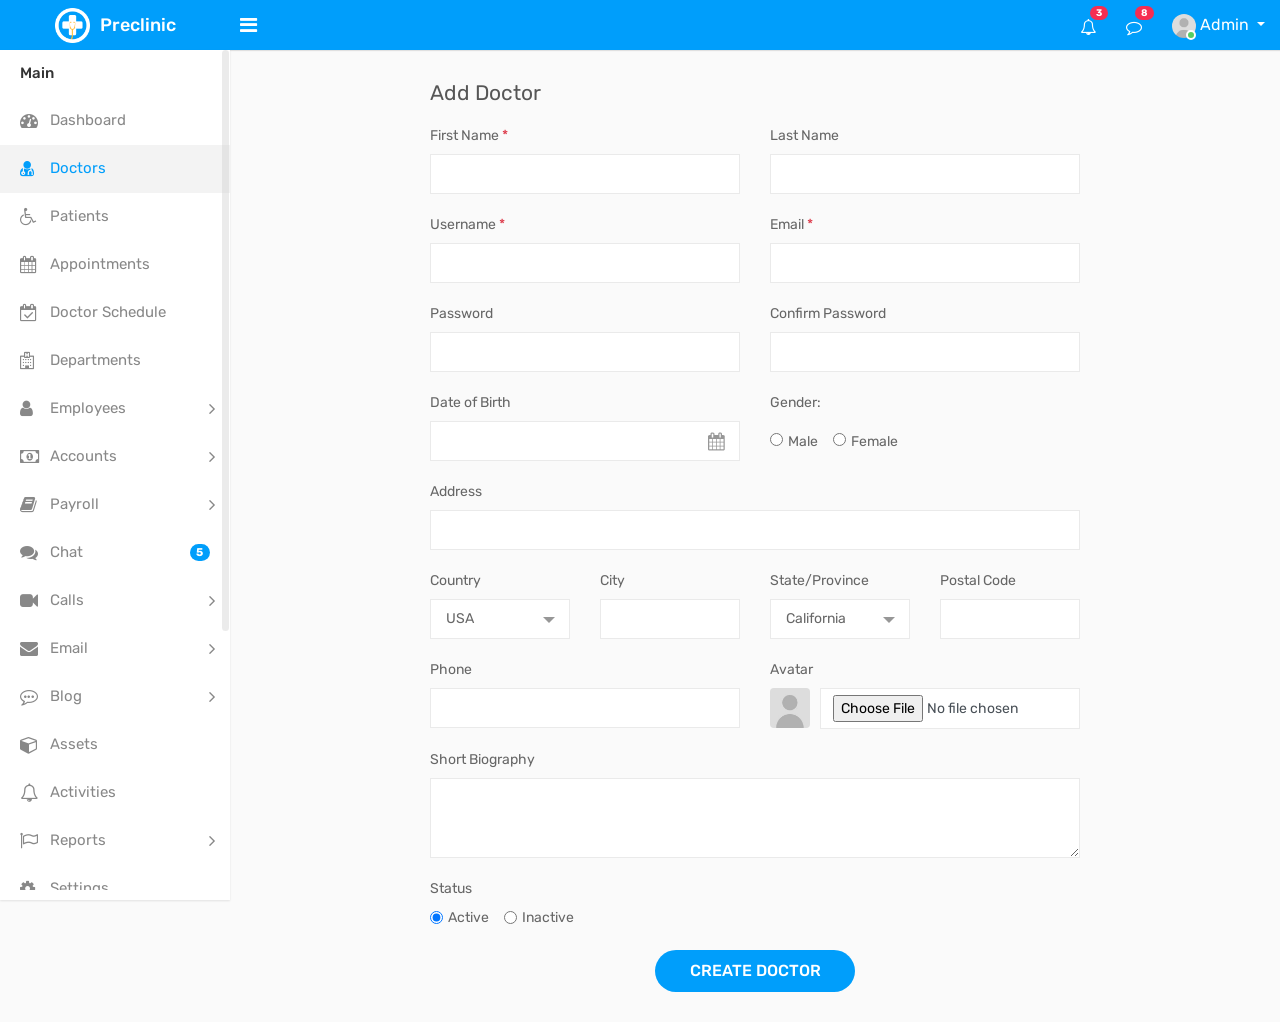
<file: public/user/add-doctor.html>
<!DOCTYPE html>
<html lang="en">


<!-- add-doctor24:06-->
<head>
    <meta charset="utf-8">
    <meta name="viewport" content="width=device-width, initial-scale=1.0, user-scalable=0">
    <link rel="shortcut icon" type="image/x-icon" href="assets/img/favicon.ico">
    <title>Preclinic - Medical & Hospital - Bootstrap 4 Admin Template</title>
    <link rel="stylesheet" type="text/css" href="assets/css/bootstrap.min.css">
    <link rel="stylesheet" type="text/css" href="assets/css/font-awesome.min.css">
    <link rel="stylesheet" type="text/css" href="assets/css/select2.min.css">
    <link rel="stylesheet" type="text/css" href="assets/css/bootstrap-datetimepicker.min.css">
    <link rel="stylesheet" type="text/css" href="assets/css/style.css">
    <!--[if lt IE 9]>
		<script src="assets/js/html5shiv.min.js"></script>
		<script src="assets/js/respond.min.js"></script>
	<![endif]-->
</head>

<body>
    <div class="main-wrapper">
        <div class="header">
			<div class="header-left">
				<a href="index-2.html" class="logo">
					<img src="assets/img/logo.png" width="35" height="35" alt=""> <span>Preclinic</span>
				</a>
			</div>
			<a id="toggle_btn" href="javascript:void(0);"><i class="fa fa-bars"></i></a>
            <a id="mobile_btn" class="mobile_btn float-left" href="#sidebar"><i class="fa fa-bars"></i></a>
            <ul class="nav user-menu float-right">
                <li class="nav-item dropdown d-none d-sm-block">
                    <a href="#" class="dropdown-toggle nav-link" data-toggle="dropdown"><i class="fa fa-bell-o"></i> <span class="badge badge-pill bg-danger float-right">3</span></a>
                    <div class="dropdown-menu notifications">
                        <div class="topnav-dropdown-header">
                            <span>Notifications</span>
                        </div>
                        <div class="drop-scroll">
                            <ul class="notification-list">
                                <li class="notification-message">
                                    <a href="activities.html">
                                        <div class="media">
											<span class="avatar">
												<img alt="John Doe" src="assets/img/user.jpg" class="img-fluid rounded-circle">
											</span>
											<div class="media-body">
												<p class="noti-details"><span class="noti-title">John Doe</span> added new task <span class="noti-title">Patient appointment booking</span></p>
												<p class="noti-time"><span class="notification-time">4 mins ago</span></p>
											</div>
                                        </div>
                                    </a>
                                </li>
                                <li class="notification-message">
                                    <a href="activities.html">
                                        <div class="media">
											<span class="avatar">V</span>
											<div class="media-body">
												<p class="noti-details"><span class="noti-title">Tarah Shropshire</span> changed the task name <span class="noti-title">Appointment booking with payment gateway</span></p>
												<p class="noti-time"><span class="notification-time">6 mins ago</span></p>
											</div>
                                        </div>
                                    </a>
                                </li>
                                <li class="notification-message">
                                    <a href="activities.html">
                                        <div class="media">
											<span class="avatar">L</span>
											<div class="media-body">
												<p class="noti-details"><span class="noti-title">Misty Tison</span> added <span class="noti-title">Domenic Houston</span> and <span class="noti-title">Claire Mapes</span> to project <span class="noti-title">Doctor available module</span></p>
												<p class="noti-time"><span class="notification-time">8 mins ago</span></p>
											</div>
                                        </div>
                                    </a>
                                </li>
                                <li class="notification-message">
                                    <a href="activities.html">
                                        <div class="media">
											<span class="avatar">G</span>
											<div class="media-body">
												<p class="noti-details"><span class="noti-title">Rolland Webber</span> completed task <span class="noti-title">Patient and Doctor video conferencing</span></p>
												<p class="noti-time"><span class="notification-time">12 mins ago</span></p>
											</div>
                                        </div>
                                    </a>
                                </li>
                                <li class="notification-message">
                                    <a href="activities.html">
                                        <div class="media">
											<span class="avatar">V</span>
											<div class="media-body">
												<p class="noti-details"><span class="noti-title">Bernardo Galaviz</span> added new task <span class="noti-title">Private chat module</span></p>
												<p class="noti-time"><span class="notification-time">2 days ago</span></p>
											</div>
                                        </div>
                                    </a>
                                </li>
                            </ul>
                        </div>
                        <div class="topnav-dropdown-footer">
                            <a href="activities.html">View all Notifications</a>
                        </div>
                    </div>
                </li>
                <li class="nav-item dropdown d-none d-sm-block">
                    <a href="javascript:void(0);" id="open_msg_box" class="hasnotifications nav-link"><i class="fa fa-comment-o"></i> <span class="badge badge-pill bg-danger float-right">8</span></a>
                </li>
                <li class="nav-item dropdown has-arrow">
                    <a href="#" class="dropdown-toggle nav-link user-link" data-toggle="dropdown">
                        <span class="user-img"><img class="rounded-circle" src="assets/img/user.jpg" width="40" alt="Admin">
							<span class="status online"></span></span>
                        <span>Admin</span>
                    </a>
					<div class="dropdown-menu">
						<a class="dropdown-item" href="profile.html">My Profile</a>
						<a class="dropdown-item" href="edit-profile.html">Edit Profile</a>
						<a class="dropdown-item" href="settings.html">Settings</a>
						<a class="dropdown-item" href="login.html">Logout</a>
					</div>
                </li>
            </ul>
            <div class="dropdown mobile-user-menu float-right">
                <a href="#" class="nav-link dropdown-toggle" data-toggle="dropdown" aria-expanded="false"><i class="fa fa-ellipsis-v"></i></a>
                <div class="dropdown-menu dropdown-menu-right">
                    <a class="dropdown-item" href="profile.html">My Profile</a>
                    <a class="dropdown-item" href="edit-profile.html">Edit Profile</a>
                    <a class="dropdown-item" href="settings.html">Settings</a>
                    <a class="dropdown-item" href="login.html">Logout</a>
                </div>
            </div>
        </div>
        <div class="sidebar" id="sidebar">
            <div class="sidebar-inner slimscroll">
                <div id="sidebar-menu" class="sidebar-menu">
                    <ul>
                        <li class="menu-title">Main</li>
                        <li>
                            <a href="index-2.html"><i class="fa fa-dashboard"></i> <span>Dashboard</span></a>
                        </li>
						<li class="active">
                            <a href="doctors.html"><i class="fa fa-user-md"></i> <span>Doctors</span></a>
                        </li>
                        <li>
                            <a href="patients.html"><i class="fa fa-wheelchair"></i> <span>Patients</span></a>
                        </li>
                        <li>
                            <a href="appointments.html"><i class="fa fa-calendar"></i> <span>Appointments</span></a>
                        </li>
                        <li>
                            <a href="schedule.html"><i class="fa fa-calendar-check-o"></i> <span>Doctor Schedule</span></a>
                        </li>
                        <li>
                            <a href="departments.html"><i class="fa fa-hospital-o"></i> <span>Departments</span></a>
                        </li>
						<li class="submenu">
							<a href="#"><i class="fa fa-user"></i> <span> Employees </span> <span class="menu-arrow"></span></a>
							<ul style="display: none;">
								<li><a href="employees.html">Employees List</a></li>
								<li><a href="leaves.html">Leaves</a></li>
								<li><a href="holidays.html">Holidays</a></li>
								<li><a href="attendance.html">Attendance</a></li>
							</ul>
						</li>
						<li class="submenu">
							<a href="#"><i class="fa fa-money"></i> <span> Accounts </span> <span class="menu-arrow"></span></a>
							<ul style="display: none;">
								<li><a href="invoices.html">Invoices</a></li>
								<li><a href="payments.html">Payments</a></li>
								<li><a href="expenses.html">Expenses</a></li>
								<li><a href="taxes.html">Taxes</a></li>
								<li><a href="provident-fund.html">Provident Fund</a></li>
							</ul>
						</li>
						<li class="submenu">
							<a href="#"><i class="fa fa-book"></i> <span> Payroll </span> <span class="menu-arrow"></span></a>
							<ul style="display: none;">
								<li><a href="salary.html"> Employee Salary </a></li>
								<li><a href="salary-view.html"> Payslip </a></li>
							</ul>
						</li>
                        <li>
                            <a href="chat.html"><i class="fa fa-comments"></i> <span>Chat</span> <span class="badge badge-pill bg-primary float-right">5</span></a>
                        </li>
                        <li class="submenu">
                            <a href="#"><i class="fa fa-video-camera camera"></i> <span> Calls</span> <span class="menu-arrow"></span></a>
                            <ul style="display: none;">
                                <li><a href="voice-call.html">Voice Call</a></li>
                                <li><a href="video-call.html">Video Call</a></li>
                                <li><a href="incoming-call.html">Incoming Call</a></li>
                            </ul>
                        </li>
                        <li class="submenu">
                            <a href="#"><i class="fa fa-envelope"></i> <span> Email</span> <span class="menu-arrow"></span></a>
                            <ul style="display: none;">
                                <li><a href="compose.html">Compose Mail</a></li>
                                <li><a href="inbox.html">Inbox</a></li>
                                <li><a href="mail-view.html">Mail View</a></li>
                            </ul>
                        </li>
                        <li class="submenu">
                            <a href="#"><i class="fa fa-commenting-o"></i> <span> Blog</span> <span class="menu-arrow"></span></a>
                            <ul style="display: none;">
                                <li><a href="blog.html">Blog</a></li>
                                <li><a href="blog-details.html">Blog View</a></li>
                                <li><a href="add-blog.html">Add Blog</a></li>
                                <li><a href="edit-blog.html">Edit Blog</a></li>
                            </ul>
                        </li>
						<li>
							<a href="assets.html"><i class="fa fa-cube"></i> <span>Assets</span></a>
						</li>
						<li>
							<a href="activities.html"><i class="fa fa-bell-o"></i> <span>Activities</span></a>
						</li>
						<li class="submenu">
							<a href="#"><i class="fa fa-flag-o"></i> <span> Reports </span> <span class="menu-arrow"></span></a>
							<ul style="display: none;">
								<li><a href="expense-reports.html"> Expense Report </a></li>
								<li><a href="invoice-reports.html"> Invoice Report </a></li>
							</ul>
						</li>
                        <li>
                            <a href="settings.html"><i class="fa fa-cog"></i> <span>Settings</span></a>
                        </li>
                        <li class="menu-title">UI Elements</li>
                        <li class="submenu">
                            <a href="#"><i class="fa fa-laptop"></i> <span> Components</span> <span class="menu-arrow"></span></a>
                            <ul style="display: none;">
                                <li><a href="uikit.html">UI Kit</a></li>
                                <li><a href="typography.html">Typography</a></li>
                                <li><a href="tabs.html">Tabs</a></li>
                            </ul>
                        </li>
                        <li class="submenu">
                            <a href="#"><i class="fa fa-edit"></i> <span> Forms</span> <span class="menu-arrow"></span></a>
                            <ul style="display: none;">
                                <li><a href="form-basic-inputs.html">Basic Inputs</a></li>
                                <li><a href="form-input-groups.html">Input Groups</a></li>
                                <li><a href="form-horizontal.html">Horizontal Form</a></li>
                                <li><a href="form-vertical.html">Vertical Form</a></li>
                            </ul>
                        </li>
                        <li class="submenu">
                            <a href="#"><i class="fa fa-table"></i> <span> Tables</span> <span class="menu-arrow"></span></a>
                            <ul style="display: none;">
                                <li><a href="tables-basic.html">Basic Tables</a></li>
                                <li><a href="tables-datatables.html">Data Table</a></li>
                            </ul>
                        </li>
                        <li>
                            <a href="calendar.html"><i class="fa fa-calendar"></i> <span>Calendar</span></a>
                        </li>
                        <li class="menu-title">Extras</li>
                        <li class="submenu">
                            <a href="#"><i class="fa fa-columns"></i> <span>Pages</span> <span class="menu-arrow"></span></a>
                            <ul style="display: none;">
                                <li><a href="login.html"> Login </a></li>
                                <li><a href="register.html"> Register </a></li>
                                <li><a href="forgot-password.html"> Forgot Password </a></li>
                                <li><a href="change-password2.html"> Change Password </a></li>
                                <li><a href="lock-screen.html"> Lock Screen </a></li>
                                <li><a href="profile.html"> Profile </a></li>
                                <li><a href="gallery.html"> Gallery </a></li>
                                <li><a href="error-404.html">404 Error </a></li>
                                <li><a href="error-500.html">500 Error </a></li>
                                <li><a href="blank-page.html"> Blank Page </a></li>
                            </ul>
                        </li>
                        <li class="submenu">
                            <a href="javascript:void(0);"><i class="fa fa-share-alt"></i> <span>Multi Level</span> <span class="menu-arrow"></span></a>
                            <ul style="display: none;">
                                <li class="submenu">
                                    <a href="javascript:void(0);"><span>Level 1</span> <span class="menu-arrow"></span></a>
                                    <ul style="display: none;">
                                        <li><a href="javascript:void(0);"><span>Level 2</span></a></li>
                                        <li class="submenu">
                                            <a href="javascript:void(0);"> <span> Level 2</span> <span class="menu-arrow"></span></a>
                                            <ul style="display: none;">
                                                <li><a href="javascript:void(0);">Level 3</a></li>
                                                <li><a href="javascript:void(0);">Level 3</a></li>
                                            </ul>
                                        </li>
                                        <li><a href="javascript:void(0);"><span>Level 2</span></a></li>
                                    </ul>
                                </li>
                                <li>
                                    <a href="javascript:void(0);"><span>Level 1</span></a>
                                </li>
                            </ul>
                        </li>
                    </ul>
                </div>
            </div>
        </div>
        <div class="page-wrapper">
            <div class="content">
                <div class="row">
                    <div class="col-lg-8 offset-lg-2">
                        <h4 class="page-title">Add Doctor</h4>
                    </div>
                </div>
                <div class="row">
                    <div class="col-lg-8 offset-lg-2">
                        <form>
                            <div class="row">
                                <div class="col-sm-6">
                                    <div class="form-group">
                                        <label>First Name <span class="text-danger">*</span></label>
                                        <input class="form-control" type="text">
                                    </div>
                                </div>
                                <div class="col-sm-6">
                                    <div class="form-group">
                                        <label>Last Name</label>
                                        <input class="form-control" type="text">
                                    </div>
                                </div>
                                <div class="col-sm-6">
                                    <div class="form-group">
                                        <label>Username <span class="text-danger">*</span></label>
                                        <input class="form-control" type="text">
                                    </div>
                                </div>
                                <div class="col-sm-6">
                                    <div class="form-group">
                                        <label>Email <span class="text-danger">*</span></label>
                                        <input class="form-control" type="email">
                                    </div>
                                </div>
                                <div class="col-sm-6">
                                    <div class="form-group">
                                        <label>Password</label>
                                        <input class="form-control" type="password">
                                    </div>
                                </div>
                                <div class="col-sm-6">
                                    <div class="form-group">
                                        <label>Confirm Password</label>
                                        <input class="form-control" type="password">
                                    </div>
                                </div>
								<div class="col-sm-6">
                                    <div class="form-group">
                                        <label>Date of Birth</label>
                                        <div class="cal-icon">
                                            <input type="text" class="form-control datetimepicker">
                                        </div>
                                    </div>
                                </div>
                                <div class="col-sm-6">
									<div class="form-group gender-select">
										<label class="gen-label">Gender:</label>
										<div class="form-check-inline">
											<label class="form-check-label">
												<input type="radio" name="gender" class="form-check-input">Male
											</label>
										</div>
										<div class="form-check-inline">
											<label class="form-check-label">
												<input type="radio" name="gender" class="form-check-input">Female
											</label>
										</div>
									</div>
                                </div>
								<div class="col-sm-12">
									<div class="row">
										<div class="col-sm-12">
											<div class="form-group">
												<label>Address</label>
												<input type="text" class="form-control ">
											</div>
										</div>
										<div class="col-sm-6 col-md-6 col-lg-3">
											<div class="form-group">
												<label>Country</label>
												<select class="form-control select">
													<option>USA</option>
													<option>United Kingdom</option>
												</select>
											</div>
										</div>
										<div class="col-sm-6 col-md-6 col-lg-3">
											<div class="form-group">
												<label>City</label>
												<input type="text" class="form-control">
											</div>
										</div>
										<div class="col-sm-6 col-md-6 col-lg-3">
											<div class="form-group">
												<label>State/Province</label>
												<select class="form-control select">
													<option>California</option>
													<option>Alaska</option>
													<option>Alabama</option>
												</select>
											</div>
										</div>
										<div class="col-sm-6 col-md-6 col-lg-3">
											<div class="form-group">
												<label>Postal Code</label>
												<input type="text" class="form-control">
											</div>
										</div>
									</div>
								</div>
                                <div class="col-sm-6">
                                    <div class="form-group">
                                        <label>Phone </label>
                                        <input class="form-control" type="text">
                                    </div>
                                </div>
                                <div class="col-sm-6">
									<div class="form-group">
										<label>Avatar</label>
										<div class="profile-upload">
											<div class="upload-img">
												<img alt="" src="assets/img/user.jpg">
											</div>
											<div class="upload-input">
												<input type="file" class="form-control">
											</div>
										</div>
									</div>
                                </div>
                            </div>
							<div class="form-group">
                                <label>Short Biography</label>
                                <textarea class="form-control" rows="3" cols="30"></textarea>
                            </div>
                            <div class="form-group">
                                <label class="display-block">Status</label>
								<div class="form-check form-check-inline">
									<input class="form-check-input" type="radio" name="status" id="doctor_active" value="option1" checked>
									<label class="form-check-label" for="doctor_active">
									Active
									</label>
								</div>
								<div class="form-check form-check-inline">
									<input class="form-check-input" type="radio" name="status" id="doctor_inactive" value="option2">
									<label class="form-check-label" for="doctor_inactive">
									Inactive
									</label>
								</div>
                            </div>
                            <div class="m-t-20 text-center">
                                <button class="btn btn-primary submit-btn">Create Doctor</button>
                            </div>
                        </form>
                    </div>
                </div>
            </div>
			<div class="notification-box">
                <div class="msg-sidebar notifications msg-noti">
                    <div class="topnav-dropdown-header">
                        <span>Messages</span>
                    </div>
                    <div class="drop-scroll msg-list-scroll" id="msg_list">
                        <ul class="list-box">
                            <li>
                                <a href="chat.html">
                                    <div class="list-item">
                                        <div class="list-left">
                                            <span class="avatar">R</span>
                                        </div>
                                        <div class="list-body">
                                            <span class="message-author">Richard Miles </span>
                                            <span class="message-time">12:28 AM</span>
                                            <div class="clearfix"></div>
                                            <span class="message-content">Lorem ipsum dolor sit amet, consectetur adipiscing</span>
                                        </div>
                                    </div>
                                </a>
                            </li>
                            <li>
                                <a href="chat.html">
                                    <div class="list-item new-message">
                                        <div class="list-left">
                                            <span class="avatar">J</span>
                                        </div>
                                        <div class="list-body">
                                            <span class="message-author">John Doe</span>
                                            <span class="message-time">1 Aug</span>
                                            <div class="clearfix"></div>
                                            <span class="message-content">Lorem ipsum dolor sit amet, consectetur adipiscing</span>
                                        </div>
                                    </div>
                                </a>
                            </li>
                            <li>
                                <a href="chat.html">
                                    <div class="list-item">
                                        <div class="list-left">
                                            <span class="avatar">T</span>
                                        </div>
                                        <div class="list-body">
                                            <span class="message-author"> Tarah Shropshire </span>
                                            <span class="message-time">12:28 AM</span>
                                            <div class="clearfix"></div>
                                            <span class="message-content">Lorem ipsum dolor sit amet, consectetur adipiscing</span>
                                        </div>
                                    </div>
                                </a>
                            </li>
                            <li>
                                <a href="chat.html">
                                    <div class="list-item">
                                        <div class="list-left">
                                            <span class="avatar">M</span>
                                        </div>
                                        <div class="list-body">
                                            <span class="message-author">Mike Litorus</span>
                                            <span class="message-time">12:28 AM</span>
                                            <div class="clearfix"></div>
                                            <span class="message-content">Lorem ipsum dolor sit amet, consectetur adipiscing</span>
                                        </div>
                                    </div>
                                </a>
                            </li>
                            <li>
                                <a href="chat.html">
                                    <div class="list-item">
                                        <div class="list-left">
                                            <span class="avatar">C</span>
                                        </div>
                                        <div class="list-body">
                                            <span class="message-author"> Catherine Manseau </span>
                                            <span class="message-time">12:28 AM</span>
                                            <div class="clearfix"></div>
                                            <span class="message-content">Lorem ipsum dolor sit amet, consectetur adipiscing</span>
                                        </div>
                                    </div>
                                </a>
                            </li>
                            <li>
                                <a href="chat.html">
                                    <div class="list-item">
                                        <div class="list-left">
                                            <span class="avatar">D</span>
                                        </div>
                                        <div class="list-body">
                                            <span class="message-author"> Domenic Houston </span>
                                            <span class="message-time">12:28 AM</span>
                                            <div class="clearfix"></div>
                                            <span class="message-content">Lorem ipsum dolor sit amet, consectetur adipiscing</span>
                                        </div>
                                    </div>
                                </a>
                            </li>
                            <li>
                                <a href="chat.html">
                                    <div class="list-item">
                                        <div class="list-left">
                                            <span class="avatar">B</span>
                                        </div>
                                        <div class="list-body">
                                            <span class="message-author"> Buster Wigton </span>
                                            <span class="message-time">12:28 AM</span>
                                            <div class="clearfix"></div>
                                            <span class="message-content">Lorem ipsum dolor sit amet, consectetur adipiscing</span>
                                        </div>
                                    </div>
                                </a>
                            </li>
                            <li>
                                <a href="chat.html">
                                    <div class="list-item">
                                        <div class="list-left">
                                            <span class="avatar">R</span>
                                        </div>
                                        <div class="list-body">
                                            <span class="message-author"> Rolland Webber </span>
                                            <span class="message-time">12:28 AM</span>
                                            <div class="clearfix"></div>
                                            <span class="message-content">Lorem ipsum dolor sit amet, consectetur adipiscing</span>
                                        </div>
                                    </div>
                                </a>
                            </li>
                            <li>
                                <a href="chat.html">
                                    <div class="list-item">
                                        <div class="list-left">
                                            <span class="avatar">C</span>
                                        </div>
                                        <div class="list-body">
                                            <span class="message-author"> Claire Mapes </span>
                                            <span class="message-time">12:28 AM</span>
                                            <div class="clearfix"></div>
                                            <span class="message-content">Lorem ipsum dolor sit amet, consectetur adipiscing</span>
                                        </div>
                                    </div>
                                </a>
                            </li>
                            <li>
                                <a href="chat.html">
                                    <div class="list-item">
                                        <div class="list-left">
                                            <span class="avatar">M</span>
                                        </div>
                                        <div class="list-body">
                                            <span class="message-author">Melita Faucher</span>
                                            <span class="message-time">12:28 AM</span>
                                            <div class="clearfix"></div>
                                            <span class="message-content">Lorem ipsum dolor sit amet, consectetur adipiscing</span>
                                        </div>
                                    </div>
                                </a>
                            </li>
                            <li>
                                <a href="chat.html">
                                    <div class="list-item">
                                        <div class="list-left">
                                            <span class="avatar">J</span>
                                        </div>
                                        <div class="list-body">
                                            <span class="message-author">Jeffery Lalor</span>
                                            <span class="message-time">12:28 AM</span>
                                            <div class="clearfix"></div>
                                            <span class="message-content">Lorem ipsum dolor sit amet, consectetur adipiscing</span>
                                        </div>
                                    </div>
                                </a>
                            </li>
                            <li>
                                <a href="chat.html">
                                    <div class="list-item">
                                        <div class="list-left">
                                            <span class="avatar">L</span>
                                        </div>
                                        <div class="list-body">
                                            <span class="message-author">Loren Gatlin</span>
                                            <span class="message-time">12:28 AM</span>
                                            <div class="clearfix"></div>
                                            <span class="message-content">Lorem ipsum dolor sit amet, consectetur adipiscing</span>
                                        </div>
                                    </div>
                                </a>
                            </li>
                            <li>
                                <a href="chat.html">
                                    <div class="list-item">
                                        <div class="list-left">
                                            <span class="avatar">T</span>
                                        </div>
                                        <div class="list-body">
                                            <span class="message-author">Tarah Shropshire</span>
                                            <span class="message-time">12:28 AM</span>
                                            <div class="clearfix"></div>
                                            <span class="message-content">Lorem ipsum dolor sit amet, consectetur adipiscing</span>
                                        </div>
                                    </div>
                                </a>
                            </li>
                        </ul>
                    </div>
                    <div class="topnav-dropdown-footer">
                        <a href="chat.html">See all messages</a>
                    </div>
                </div>
            </div>
        </div>
    </div>
    <div class="sidebar-overlay" data-reff=""></div>
    <script src="assets/js/jquery-3.2.1.min.js"></script>
	<script src="assets/js/popper.min.js"></script>
    <script src="assets/js/bootstrap.min.js"></script>
    <script src="assets/js/jquery.slimscroll.js"></script>
    <script src="assets/js/select2.min.js"></script>
	<script src="assets/js/moment.min.js"></script>
	<script src="assets/js/bootstrap-datetimepicker.min.js"></script>
    <script src="assets/js/app.js"></script>
</body>


<!-- add-doctor24:06-->
</html>
</file>
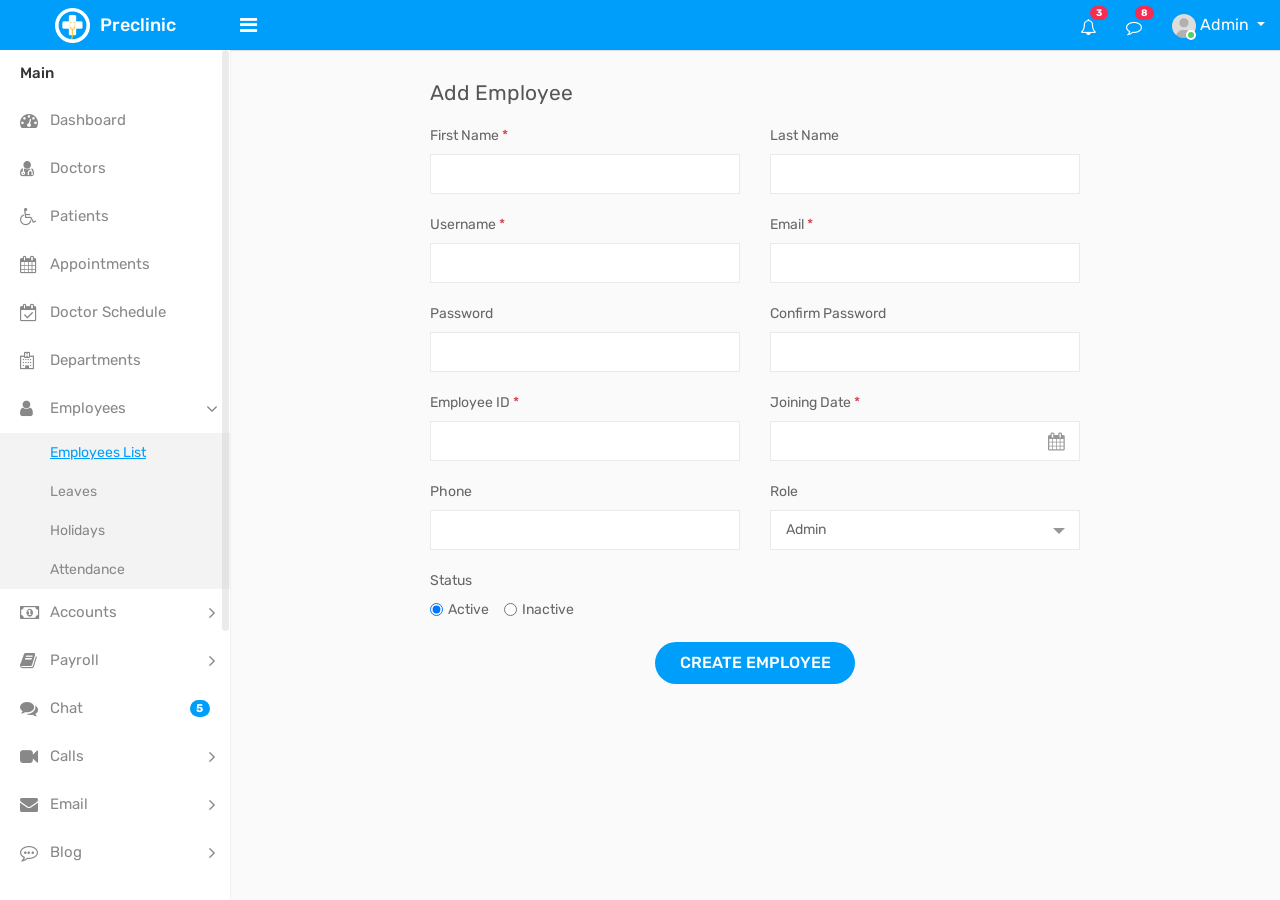
<file: public/user/add-employee.html>
<!DOCTYPE html>
<html lang="en">


<!-- add-employee24:07-->
<head>
    <meta charset="utf-8">
    <meta name="viewport" content="width=device-width, initial-scale=1.0, user-scalable=0">
    <link rel="shortcut icon" type="image/x-icon" href="assets/img/favicon.ico">
    <title>Preclinic - Medical & Hospital - Bootstrap 4 Admin Template</title>
    <link rel="stylesheet" type="text/css" href="assets/css/bootstrap.min.css">
    <link rel="stylesheet" type="text/css" href="assets/css/font-awesome.min.css">
    <link rel="stylesheet" type="text/css" href="assets/css/select2.min.css">
	<link rel="stylesheet" type="text/css" href="assets/css/bootstrap-datetimepicker.min.css">
    <link rel="stylesheet" type="text/css" href="assets/css/style.css">
    <!--[if lt IE 9]>
		<script src="assets/js/html5shiv.min.js"></script>
		<script src="assets/js/respond.min.js"></script>
	<![endif]-->
</head>

<body>
    <div class="main-wrapper">
        <div class="header">
			<div class="header-left">
				<a href="index-2.html" class="logo">
					<img src="assets/img/logo.png" width="35" height="35" alt=""> <span>Preclinic</span>
				</a>
			</div>
			<a id="toggle_btn" href="javascript:void(0);"><i class="fa fa-bars"></i></a>
            <a id="mobile_btn" class="mobile_btn float-left" href="#sidebar"><i class="fa fa-bars"></i></a>
            <ul class="nav user-menu float-right">
                <li class="nav-item dropdown d-none d-sm-block">
                    <a href="#" class="dropdown-toggle nav-link" data-toggle="dropdown"><i class="fa fa-bell-o"></i> <span class="badge badge-pill bg-danger float-right">3</span></a>
                    <div class="dropdown-menu notifications">
                        <div class="topnav-dropdown-header">
                            <span>Notifications</span>
                        </div>
                        <div class="drop-scroll">
                            <ul class="notification-list">
                                <li class="notification-message">
                                    <a href="activities.html">
                                        <div class="media">
											<span class="avatar">
												<img alt="John Doe" src="assets/img/user.jpg" class="img-fluid rounded-circle">
											</span>
											<div class="media-body">
												<p class="noti-details"><span class="noti-title">John Doe</span> added new task <span class="noti-title">Patient appointment booking</span></p>
												<p class="noti-time"><span class="notification-time">4 mins ago</span></p>
											</div>
                                        </div>
                                    </a>
                                </li>
                                <li class="notification-message">
                                    <a href="activities.html">
                                        <div class="media">
											<span class="avatar">V</span>
											<div class="media-body">
												<p class="noti-details"><span class="noti-title">Tarah Shropshire</span> changed the task name <span class="noti-title">Appointment booking with payment gateway</span></p>
												<p class="noti-time"><span class="notification-time">6 mins ago</span></p>
											</div>
                                        </div>
                                    </a>
                                </li>
                                <li class="notification-message">
                                    <a href="activities.html">
                                        <div class="media">
											<span class="avatar">L</span>
											<div class="media-body">
												<p class="noti-details"><span class="noti-title">Misty Tison</span> added <span class="noti-title">Domenic Houston</span> and <span class="noti-title">Claire Mapes</span> to project <span class="noti-title">Doctor available module</span></p>
												<p class="noti-time"><span class="notification-time">8 mins ago</span></p>
											</div>
                                        </div>
                                    </a>
                                </li>
                                <li class="notification-message">
                                    <a href="activities.html">
                                        <div class="media">
											<span class="avatar">G</span>
											<div class="media-body">
												<p class="noti-details"><span class="noti-title">Rolland Webber</span> completed task <span class="noti-title">Patient and Doctor video conferencing</span></p>
												<p class="noti-time"><span class="notification-time">12 mins ago</span></p>
											</div>
                                        </div>
                                    </a>
                                </li>
                                <li class="notification-message">
                                    <a href="activities.html">
                                        <div class="media">
											<span class="avatar">V</span>
											<div class="media-body">
												<p class="noti-details"><span class="noti-title">Bernardo Galaviz</span> added new task <span class="noti-title">Private chat module</span></p>
												<p class="noti-time"><span class="notification-time">2 days ago</span></p>
											</div>
                                        </div>
                                    </a>
                                </li>
                            </ul>
                        </div>
                        <div class="topnav-dropdown-footer">
                            <a href="activities.html">View all Notifications</a>
                        </div>
                    </div>
                </li>
                <li class="nav-item dropdown d-none d-sm-block">
                    <a href="javascript:void(0);" id="open_msg_box" class="hasnotifications nav-link"><i class="fa fa-comment-o"></i> <span class="badge badge-pill bg-danger float-right">8</span></a>
                </li>
                <li class="nav-item dropdown has-arrow">
                    <a href="#" class="dropdown-toggle nav-link user-link" data-toggle="dropdown">
                        <span class="user-img"><img class="rounded-circle" src="assets/img/user.jpg" width="40" alt="Admin">
							<span class="status online"></span></span>
                        <span>Admin</span>
                    </a>
					<div class="dropdown-menu">
						<a class="dropdown-item" href="profile.html">My Profile</a>
						<a class="dropdown-item" href="edit-profile.html">Edit Profile</a>
						<a class="dropdown-item" href="settings.html">Settings</a>
						<a class="dropdown-item" href="login.html">Logout</a>
					</div>
                </li>
            </ul>
            <div class="dropdown mobile-user-menu float-right">
                <a href="#" class="nav-link dropdown-toggle" data-toggle="dropdown" aria-expanded="false"><i class="fa fa-ellipsis-v"></i></a>
                <div class="dropdown-menu dropdown-menu-right">
                    <a class="dropdown-item" href="profile.html">My Profile</a>
                    <a class="dropdown-item" href="edit-profile.html">Edit Profile</a>
                    <a class="dropdown-item" href="settings.html">Settings</a>
                    <a class="dropdown-item" href="login.html">Logout</a>
                </div>
            </div>
        </div>
        <div class="sidebar" id="sidebar">
            <div class="sidebar-inner slimscroll">
                <div id="sidebar-menu" class="sidebar-menu">
                    <ul>
                        <li class="menu-title">Main</li>
                        <li>
                            <a href="index-2.html"><i class="fa fa-dashboard"></i> <span>Dashboard</span></a>
                        </li>
						<li>
                            <a href="doctors.html"><i class="fa fa-user-md"></i> <span>Doctors</span></a>
                        </li>
                        <li>
                            <a href="patients.html"><i class="fa fa-wheelchair"></i> <span>Patients</span></a>
                        </li>
                        <li>
                            <a href="appointments.html"><i class="fa fa-calendar"></i> <span>Appointments</span></a>
                        </li>
                        <li>
                            <a href="schedule.html"><i class="fa fa-calendar-check-o"></i> <span>Doctor Schedule</span></a>
                        </li>
                        <li>
                            <a href="departments.html"><i class="fa fa-hospital-o"></i> <span>Departments</span></a>
                        </li>
						<li class="submenu">
							<a href="#"><i class="fa fa-user"></i> <span> Employees </span> <span class="menu-arrow"></span></a>
							<ul style="display: none;">
								<li><a class="active" href="employees.html">Employees List</a></li>
								<li><a href="leaves.html">Leaves</a></li>
								<li><a href="holidays.html">Holidays</a></li>
								<li><a href="attendance.html">Attendance</a></li>
							</ul>
						</li>
						<li class="submenu">
							<a href="#"><i class="fa fa-money"></i> <span> Accounts </span> <span class="menu-arrow"></span></a>
							<ul style="display: none;">
								<li><a href="invoices.html">Invoices</a></li>
								<li><a href="payments.html">Payments</a></li>
								<li><a href="expenses.html">Expenses</a></li>
								<li><a href="taxes.html">Taxes</a></li>
								<li><a href="provident-fund.html">Provident Fund</a></li>
							</ul>
						</li>
						<li class="submenu">
							<a href="#"><i class="fa fa-book"></i> <span> Payroll </span> <span class="menu-arrow"></span></a>
							<ul style="display: none;">
								<li><a href="salary.html"> Employee Salary </a></li>
								<li><a href="salary-view.html"> Payslip </a></li>
							</ul>
						</li>
                        <li>
                            <a href="chat.html"><i class="fa fa-comments"></i> <span>Chat</span> <span class="badge badge-pill bg-primary float-right">5</span></a>
                        </li>
                        <li class="submenu">
                            <a href="#"><i class="fa fa-video-camera camera"></i> <span> Calls</span> <span class="menu-arrow"></span></a>
                            <ul style="display: none;">
                                <li><a href="voice-call.html">Voice Call</a></li>
                                <li><a href="video-call.html">Video Call</a></li>
                                <li><a href="incoming-call.html">Incoming Call</a></li>
                            </ul>
                        </li>
                        <li class="submenu">
                            <a href="#"><i class="fa fa-envelope"></i> <span> Email</span> <span class="menu-arrow"></span></a>
                            <ul style="display: none;">
                                <li><a href="compose.html">Compose Mail</a></li>
                                <li><a href="inbox.html">Inbox</a></li>
                                <li><a href="mail-view.html">Mail View</a></li>
                            </ul>
                        </li>
                        <li class="submenu">
                            <a href="#"><i class="fa fa-commenting-o"></i> <span> Blog</span> <span class="menu-arrow"></span></a>
                            <ul style="display: none;">
                                <li><a href="blog.html">Blog</a></li>
                                <li><a href="blog-details.html">Blog View</a></li>
                                <li><a href="add-blog.html">Add Blog</a></li>
                                <li><a href="edit-blog.html">Edit Blog</a></li>
                            </ul>
                        </li>
						<li>
							<a href="assets.html"><i class="fa fa-cube"></i> <span>Assets</span></a>
						</li>
						<li>
							<a href="activities.html"><i class="fa fa-bell-o"></i> <span>Activities</span></a>
						</li>
						<li class="submenu">
							<a href="#"><i class="fa fa-flag-o"></i> <span> Reports </span> <span class="menu-arrow"></span></a>
							<ul style="display: none;">
								<li><a href="expense-reports.html"> Expense Report </a></li>
								<li><a href="invoice-reports.html"> Invoice Report </a></li>
							</ul>
						</li>
                        <li>
                            <a href="settings.html"><i class="fa fa-cog"></i> <span>Settings</span></a>
                        </li>
                        <li class="menu-title">UI Elements</li>
                        <li class="submenu">
                            <a href="#"><i class="fa fa-laptop"></i> <span> Components</span> <span class="menu-arrow"></span></a>
                            <ul style="display: none;">
                                <li><a href="uikit.html">UI Kit</a></li>
                                <li><a href="typography.html">Typography</a></li>
                                <li><a href="tabs.html">Tabs</a></li>
                            </ul>
                        </li>
                        <li class="submenu">
                            <a href="#"><i class="fa fa-edit"></i> <span> Forms</span> <span class="menu-arrow"></span></a>
                            <ul style="display: none;">
                                <li><a href="form-basic-inputs.html">Basic Inputs</a></li>
                                <li><a href="form-input-groups.html">Input Groups</a></li>
                                <li><a href="form-horizontal.html">Horizontal Form</a></li>
                                <li><a href="form-vertical.html">Vertical Form</a></li>
                            </ul>
                        </li>
                        <li class="submenu">
                            <a href="#"><i class="fa fa-table"></i> <span> Tables</span> <span class="menu-arrow"></span></a>
                            <ul style="display: none;">
                                <li><a href="tables-basic.html">Basic Tables</a></li>
                                <li><a href="tables-datatables.html">Data Table</a></li>
                            </ul>
                        </li>
                        <li>
                            <a href="calendar.html"><i class="fa fa-calendar"></i> <span>Calendar</span></a>
                        </li>
                        <li class="menu-title">Extras</li>
                        <li class="submenu">
                            <a href="#"><i class="fa fa-columns"></i> <span>Pages</span> <span class="menu-arrow"></span></a>
                            <ul style="display: none;">
                                <li><a href="login.html"> Login </a></li>
                                <li><a href="register.html"> Register </a></li>
                                <li><a href="forgot-password.html"> Forgot Password </a></li>
                                <li><a href="change-password2.html"> Change Password </a></li>
                                <li><a href="lock-screen.html"> Lock Screen </a></li>
                                <li><a href="profile.html"> Profile </a></li>
                                <li><a href="gallery.html"> Gallery </a></li>
                                <li><a href="error-404.html">404 Error </a></li>
                                <li><a href="error-500.html">500 Error </a></li>
                                <li><a href="blank-page.html"> Blank Page </a></li>
                            </ul>
                        </li>
                        <li class="submenu">
                            <a href="javascript:void(0);"><i class="fa fa-share-alt"></i> <span>Multi Level</span> <span class="menu-arrow"></span></a>
                            <ul style="display: none;">
                                <li class="submenu">
                                    <a href="javascript:void(0);"><span>Level 1</span> <span class="menu-arrow"></span></a>
                                    <ul style="display: none;">
                                        <li><a href="javascript:void(0);"><span>Level 2</span></a></li>
                                        <li class="submenu">
                                            <a href="javascript:void(0);"> <span> Level 2</span> <span class="menu-arrow"></span></a>
                                            <ul style="display: none;">
                                                <li><a href="javascript:void(0);">Level 3</a></li>
                                                <li><a href="javascript:void(0);">Level 3</a></li>
                                            </ul>
                                        </li>
                                        <li><a href="javascript:void(0);"><span>Level 2</span></a></li>
                                    </ul>
                                </li>
                                <li>
                                    <a href="javascript:void(0);"><span>Level 1</span></a>
                                </li>
                            </ul>
                        </li>
                    </ul>
                </div>
            </div>
        </div>
        <div class="page-wrapper">
            <div class="content">
                <div class="row">
                    <div class="col-lg-8 offset-lg-2">
                        <h4 class="page-title">Add Employee</h4>
                    </div>
                </div>
                <div class="row">
                    <div class="col-lg-8 offset-lg-2">
                        <form>
                            <div class="row">
                                <div class="col-sm-6">
                                    <div class="form-group">
                                        <label>First Name <span class="text-danger">*</span></label>
                                        <input class="form-control" type="text">
                                    </div>
                                </div>
                                <div class="col-sm-6">
                                    <div class="form-group">
                                        <label>Last Name</label>
                                        <input class="form-control" type="text">
                                    </div>
                                </div>
                                <div class="col-sm-6">
                                    <div class="form-group">
                                        <label>Username <span class="text-danger">*</span></label>
                                        <input class="form-control" type="text">
                                    </div>
                                </div>
                                <div class="col-sm-6">
                                    <div class="form-group">
                                        <label>Email <span class="text-danger">*</span></label>
                                        <input class="form-control" type="email">
                                    </div>
                                </div>
                                <div class="col-sm-6">
                                    <div class="form-group">
                                        <label>Password</label>
                                        <input class="form-control" type="password">
                                    </div>
                                </div>
                                <div class="col-sm-6">
                                    <div class="form-group">
                                        <label>Confirm Password</label>
                                        <input class="form-control" type="password">
                                    </div>
                                </div>
                                <div class="col-sm-6">
                                    <div class="form-group">
                                        <label>Employee ID <span class="text-danger">*</span></label>
                                        <input type="text" class="form-control">
                                    </div>
                                </div>
                                <div class="col-sm-6">
                                    <div class="form-group">
                                        <label>Joining Date <span class="text-danger">*</span></label>
                                        <div class="cal-icon">
                                            <input class="form-control datetimepicker" type="text">
                                        </div>
                                    </div>
                                </div>
                                <div class="col-sm-6">
                                    <div class="form-group">
                                        <label>Phone </label>
                                        <input class="form-control" type="text">
                                    </div>
                                </div>
                                <div class="col-sm-6">
                                    <div class="form-group">
                                        <label>Role</label>
                                        <select class="select">
                                            <option>Admin</option>
                                            <option>Doctor</option>
                                            <option>Nurse</option>
                                            <option>Laboratorist</option>
                                            <option>Pharmacist</option>
                                            <option>Accountant</option>
                                            <option>Receptionist</option>
                                        </select>
                                    </div>
                                </div>
                            </div>
                            <div class="form-group">
                                <label class="display-block">Status</label>
								<div class="form-check form-check-inline">
									<input class="form-check-input" type="radio" name="status" id="employee_active" value="option1" checked>
									<label class="form-check-label" for="employee_active">
									Active
									</label>
								</div>
								<div class="form-check form-check-inline">
									<input class="form-check-input" type="radio" name="status" id="employee_inactive" value="option2">
									<label class="form-check-label" for="employee_inactive">
									Inactive
									</label>
								</div>
                            </div>
                            <div class="m-t-20 text-center">
                                <button class="btn btn-primary submit-btn">Create Employee</button>
                            </div>
                        </form>
                    </div>
                </div>
            </div>
			<div class="notification-box">
                <div class="msg-sidebar notifications msg-noti">
                    <div class="topnav-dropdown-header">
                        <span>Messages</span>
                    </div>
                    <div class="drop-scroll msg-list-scroll" id="msg_list">
                        <ul class="list-box">
                            <li>
                                <a href="chat.html">
                                    <div class="list-item">
                                        <div class="list-left">
                                            <span class="avatar">R</span>
                                        </div>
                                        <div class="list-body">
                                            <span class="message-author">Richard Miles </span>
                                            <span class="message-time">12:28 AM</span>
                                            <div class="clearfix"></div>
                                            <span class="message-content">Lorem ipsum dolor sit amet, consectetur adipiscing</span>
                                        </div>
                                    </div>
                                </a>
                            </li>
                            <li>
                                <a href="chat.html">
                                    <div class="list-item new-message">
                                        <div class="list-left">
                                            <span class="avatar">J</span>
                                        </div>
                                        <div class="list-body">
                                            <span class="message-author">John Doe</span>
                                            <span class="message-time">1 Aug</span>
                                            <div class="clearfix"></div>
                                            <span class="message-content">Lorem ipsum dolor sit amet, consectetur adipiscing</span>
                                        </div>
                                    </div>
                                </a>
                            </li>
                            <li>
                                <a href="chat.html">
                                    <div class="list-item">
                                        <div class="list-left">
                                            <span class="avatar">T</span>
                                        </div>
                                        <div class="list-body">
                                            <span class="message-author"> Tarah Shropshire </span>
                                            <span class="message-time">12:28 AM</span>
                                            <div class="clearfix"></div>
                                            <span class="message-content">Lorem ipsum dolor sit amet, consectetur adipiscing</span>
                                        </div>
                                    </div>
                                </a>
                            </li>
                            <li>
                                <a href="chat.html">
                                    <div class="list-item">
                                        <div class="list-left">
                                            <span class="avatar">M</span>
                                        </div>
                                        <div class="list-body">
                                            <span class="message-author">Mike Litorus</span>
                                            <span class="message-time">12:28 AM</span>
                                            <div class="clearfix"></div>
                                            <span class="message-content">Lorem ipsum dolor sit amet, consectetur adipiscing</span>
                                        </div>
                                    </div>
                                </a>
                            </li>
                            <li>
                                <a href="chat.html">
                                    <div class="list-item">
                                        <div class="list-left">
                                            <span class="avatar">C</span>
                                        </div>
                                        <div class="list-body">
                                            <span class="message-author"> Catherine Manseau </span>
                                            <span class="message-time">12:28 AM</span>
                                            <div class="clearfix"></div>
                                            <span class="message-content">Lorem ipsum dolor sit amet, consectetur adipiscing</span>
                                        </div>
                                    </div>
                                </a>
                            </li>
                            <li>
                                <a href="chat.html">
                                    <div class="list-item">
                                        <div class="list-left">
                                            <span class="avatar">D</span>
                                        </div>
                                        <div class="list-body">
                                            <span class="message-author"> Domenic Houston </span>
                                            <span class="message-time">12:28 AM</span>
                                            <div class="clearfix"></div>
                                            <span class="message-content">Lorem ipsum dolor sit amet, consectetur adipiscing</span>
                                        </div>
                                    </div>
                                </a>
                            </li>
                            <li>
                                <a href="chat.html">
                                    <div class="list-item">
                                        <div class="list-left">
                                            <span class="avatar">B</span>
                                        </div>
                                        <div class="list-body">
                                            <span class="message-author"> Buster Wigton </span>
                                            <span class="message-time">12:28 AM</span>
                                            <div class="clearfix"></div>
                                            <span class="message-content">Lorem ipsum dolor sit amet, consectetur adipiscing</span>
                                        </div>
                                    </div>
                                </a>
                            </li>
                            <li>
                                <a href="chat.html">
                                    <div class="list-item">
                                        <div class="list-left">
                                            <span class="avatar">R</span>
                                        </div>
                                        <div class="list-body">
                                            <span class="message-author"> Rolland Webber </span>
                                            <span class="message-time">12:28 AM</span>
                                            <div class="clearfix"></div>
                                            <span class="message-content">Lorem ipsum dolor sit amet, consectetur adipiscing</span>
                                        </div>
                                    </div>
                                </a>
                            </li>
                            <li>
                                <a href="chat.html">
                                    <div class="list-item">
                                        <div class="list-left">
                                            <span class="avatar">C</span>
                                        </div>
                                        <div class="list-body">
                                            <span class="message-author"> Claire Mapes </span>
                                            <span class="message-time">12:28 AM</span>
                                            <div class="clearfix"></div>
                                            <span class="message-content">Lorem ipsum dolor sit amet, consectetur adipiscing</span>
                                        </div>
                                    </div>
                                </a>
                            </li>
                            <li>
                                <a href="chat.html">
                                    <div class="list-item">
                                        <div class="list-left">
                                            <span class="avatar">M</span>
                                        </div>
                                        <div class="list-body">
                                            <span class="message-author">Melita Faucher</span>
                                            <span class="message-time">12:28 AM</span>
                                            <div class="clearfix"></div>
                                            <span class="message-content">Lorem ipsum dolor sit amet, consectetur adipiscing</span>
                                        </div>
                                    </div>
                                </a>
                            </li>
                            <li>
                                <a href="chat.html">
                                    <div class="list-item">
                                        <div class="list-left">
                                            <span class="avatar">J</span>
                                        </div>
                                        <div class="list-body">
                                            <span class="message-author">Jeffery Lalor</span>
                                            <span class="message-time">12:28 AM</span>
                                            <div class="clearfix"></div>
                                            <span class="message-content">Lorem ipsum dolor sit amet, consectetur adipiscing</span>
                                        </div>
                                    </div>
                                </a>
                            </li>
                            <li>
                                <a href="chat.html">
                                    <div class="list-item">
                                        <div class="list-left">
                                            <span class="avatar">L</span>
                                        </div>
                                        <div class="list-body">
                                            <span class="message-author">Loren Gatlin</span>
                                            <span class="message-time">12:28 AM</span>
                                            <div class="clearfix"></div>
                                            <span class="message-content">Lorem ipsum dolor sit amet, consectetur adipiscing</span>
                                        </div>
                                    </div>
                                </a>
                            </li>
                            <li>
                                <a href="chat.html">
                                    <div class="list-item">
                                        <div class="list-left">
                                            <span class="avatar">T</span>
                                        </div>
                                        <div class="list-body">
                                            <span class="message-author">Tarah Shropshire</span>
                                            <span class="message-time">12:28 AM</span>
                                            <div class="clearfix"></div>
                                            <span class="message-content">Lorem ipsum dolor sit amet, consectetur adipiscing</span>
                                        </div>
                                    </div>
                                </a>
                            </li>
                        </ul>
                    </div>
                    <div class="topnav-dropdown-footer">
                        <a href="chat.html">See all messages</a>
                    </div>
                </div>
            </div>
        </div>
    </div>
    <div class="sidebar-overlay" data-reff=""></div>
    <script src="assets/js/jquery-3.2.1.min.js"></script>
	<script src="assets/js/popper.min.js"></script>
    <script src="assets/js/bootstrap.min.js"></script>
    <script src="assets/js/jquery.slimscroll.js"></script>
    <script src="assets/js/select2.min.js"></script>
    <script src="assets/js/app.js"></script>
	<script src="assets/js/moment.min.js"></script>
	<script src="assets/js/bootstrap-datetimepicker.min.js"></script>
	
</body>


<!-- add-employee24:07-->
</html>
</file>
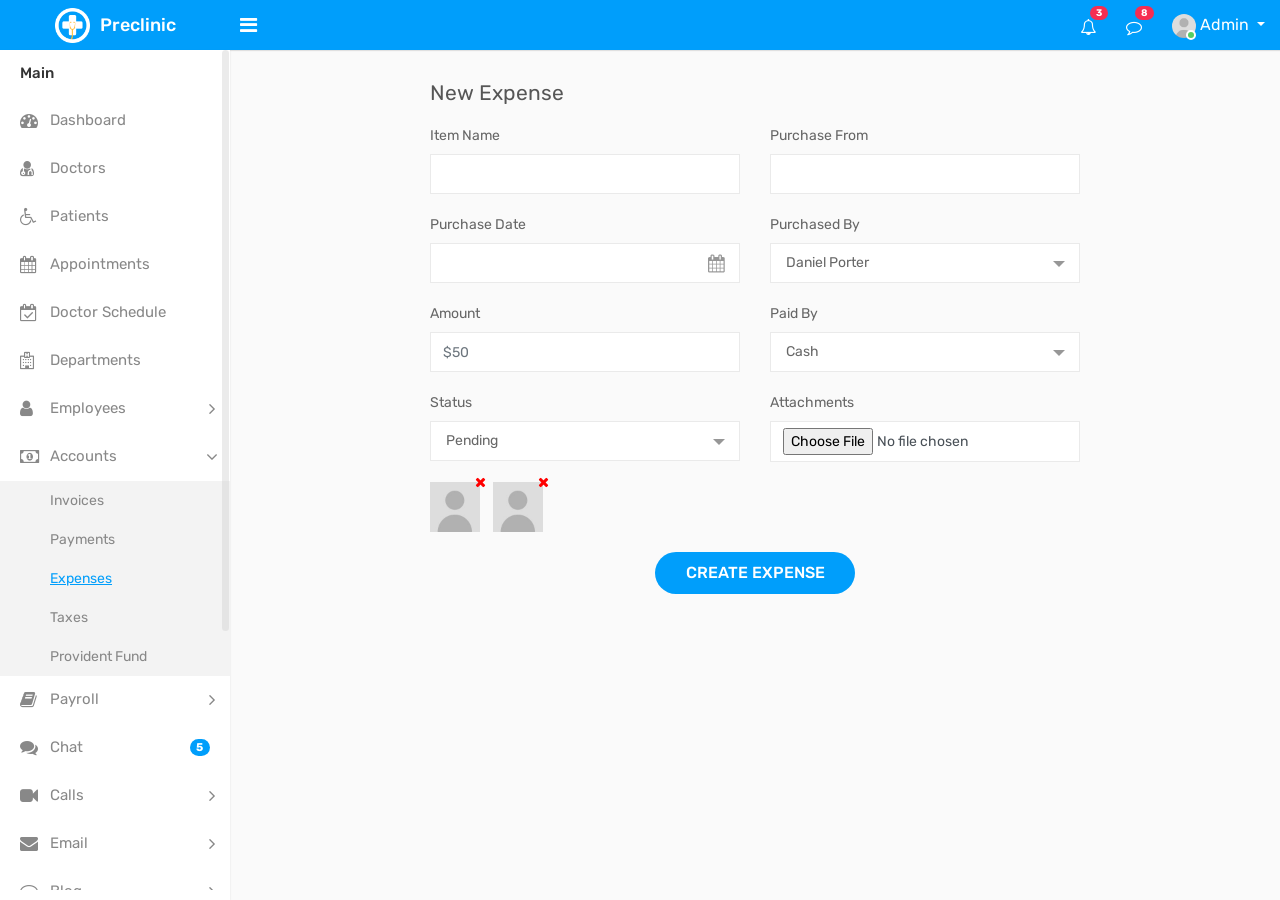
<file: public/user/add-expense.html>
<!DOCTYPE html>
<html lang="en">


<!-- add-expense24:07-->
<head>
    <meta charset="utf-8">
    <meta name="viewport" content="width=device-width, initial-scale=1.0, user-scalable=0">
    <link rel="shortcut icon" type="image/x-icon" href="assets/img/favicon.ico">
    <title>Preclinic - Medical & Hospital - Bootstrap 4 Admin Template</title>
    <link rel="stylesheet" type="text/css" href="assets/css/bootstrap.min.css">
    <link rel="stylesheet" type="text/css" href="assets/css/font-awesome.min.css">
    <link rel="stylesheet" type="text/css" href="assets/css/select2.min.css">
	<link rel="stylesheet" type="text/css" href="assets/css/bootstrap-datetimepicker.min.css">
    <link rel="stylesheet" type="text/css" href="assets/css/style.css">
    <!--[if lt IE 9]>
		<script src="assets/js/html5shiv.min.js"></script>
		<script src="assets/js/respond.min.js"></script>
	<![endif]-->
</head>

<body>
    <div class="main-wrapper">
        <div class="header">
			<div class="header-left">
				<a href="index-2.html" class="logo">
					<img src="assets/img/logo.png" width="35" height="35" alt=""> <span>Preclinic</span>
				</a>
			</div>
			<a id="toggle_btn" href="javascript:void(0);"><i class="fa fa-bars"></i></a>
            <a id="mobile_btn" class="mobile_btn float-left" href="#sidebar"><i class="fa fa-bars"></i></a>
            <ul class="nav user-menu float-right">
                <li class="nav-item dropdown d-none d-sm-block">
                    <a href="#" class="dropdown-toggle nav-link" data-toggle="dropdown"><i class="fa fa-bell-o"></i> <span class="badge badge-pill bg-danger float-right">3</span></a>
                    <div class="dropdown-menu notifications">
                        <div class="topnav-dropdown-header">
                            <span>Notifications</span>
                        </div>
                        <div class="drop-scroll">
                            <ul class="notification-list">
                                <li class="notification-message">
                                    <a href="activities.html">
                                        <div class="media">
											<span class="avatar">
												<img alt="John Doe" src="assets/img/user.jpg" class="img-fluid rounded-circle">
											</span>
											<div class="media-body">
												<p class="noti-details"><span class="noti-title">John Doe</span> added new task <span class="noti-title">Patient appointment booking</span></p>
												<p class="noti-time"><span class="notification-time">4 mins ago</span></p>
											</div>
                                        </div>
                                    </a>
                                </li>
                                <li class="notification-message">
                                    <a href="activities.html">
                                        <div class="media">
											<span class="avatar">V</span>
											<div class="media-body">
												<p class="noti-details"><span class="noti-title">Tarah Shropshire</span> changed the task name <span class="noti-title">Appointment booking with payment gateway</span></p>
												<p class="noti-time"><span class="notification-time">6 mins ago</span></p>
											</div>
                                        </div>
                                    </a>
                                </li>
                                <li class="notification-message">
                                    <a href="activities.html">
                                        <div class="media">
											<span class="avatar">L</span>
											<div class="media-body">
												<p class="noti-details"><span class="noti-title">Misty Tison</span> added <span class="noti-title">Domenic Houston</span> and <span class="noti-title">Claire Mapes</span> to project <span class="noti-title">Doctor available module</span></p>
												<p class="noti-time"><span class="notification-time">8 mins ago</span></p>
											</div>
                                        </div>
                                    </a>
                                </li>
                                <li class="notification-message">
                                    <a href="activities.html">
                                        <div class="media">
											<span class="avatar">G</span>
											<div class="media-body">
												<p class="noti-details"><span class="noti-title">Rolland Webber</span> completed task <span class="noti-title">Patient and Doctor video conferencing</span></p>
												<p class="noti-time"><span class="notification-time">12 mins ago</span></p>
											</div>
                                        </div>
                                    </a>
                                </li>
                                <li class="notification-message">
                                    <a href="activities.html">
                                        <div class="media">
											<span class="avatar">V</span>
											<div class="media-body">
												<p class="noti-details"><span class="noti-title">Bernardo Galaviz</span> added new task <span class="noti-title">Private chat module</span></p>
												<p class="noti-time"><span class="notification-time">2 days ago</span></p>
											</div>
                                        </div>
                                    </a>
                                </li>
                            </ul>
                        </div>
                        <div class="topnav-dropdown-footer">
                            <a href="activities.html">View all Notifications</a>
                        </div>
                    </div>
                </li>
                <li class="nav-item dropdown d-none d-sm-block">
                    <a href="javascript:void(0);" id="open_msg_box" class="hasnotifications nav-link"><i class="fa fa-comment-o"></i> <span class="badge badge-pill bg-danger float-right">8</span></a>
                </li>
                <li class="nav-item dropdown has-arrow">
                    <a href="#" class="dropdown-toggle nav-link user-link" data-toggle="dropdown">
                        <span class="user-img"><img class="rounded-circle" src="assets/img/user.jpg" width="40" alt="Admin">
							<span class="status online"></span></span>
                        <span>Admin</span>
                    </a>
					<div class="dropdown-menu">
						<a class="dropdown-item" href="profile.html">My Profile</a>
						<a class="dropdown-item" href="edit-profile.html">Edit Profile</a>
						<a class="dropdown-item" href="settings.html">Settings</a>
						<a class="dropdown-item" href="login.html">Logout</a>
					</div>
                </li>
            </ul>
            <div class="dropdown mobile-user-menu float-right">
                <a href="#" class="nav-link dropdown-toggle" data-toggle="dropdown" aria-expanded="false"><i class="fa fa-ellipsis-v"></i></a>
                <div class="dropdown-menu dropdown-menu-right">
                    <a class="dropdown-item" href="profile.html">My Profile</a>
                    <a class="dropdown-item" href="edit-profile.html">Edit Profile</a>
                    <a class="dropdown-item" href="settings.html">Settings</a>
                    <a class="dropdown-item" href="login.html">Logout</a>
                </div>
            </div>
        </div>
        <div class="sidebar" id="sidebar">
            <div class="sidebar-inner slimscroll">
                <div id="sidebar-menu" class="sidebar-menu">
                    <ul>
                        <li class="menu-title">Main</li>
                        <li>
                            <a href="index-2.html"><i class="fa fa-dashboard"></i> <span>Dashboard</span></a>
                        </li>
						<li>
                            <a href="doctors.html"><i class="fa fa-user-md"></i> <span>Doctors</span></a>
                        </li>
                        <li>
                            <a href="patients.html"><i class="fa fa-wheelchair"></i> <span>Patients</span></a>
                        </li>
                        <li>
                            <a href="appointments.html"><i class="fa fa-calendar"></i> <span>Appointments</span></a>
                        </li>
                        <li>
                            <a href="schedule.html"><i class="fa fa-calendar-check-o"></i> <span>Doctor Schedule</span></a>
                        </li>
                        <li>
                            <a href="departments.html"><i class="fa fa-hospital-o"></i> <span>Departments</span></a>
                        </li>
						<li class="submenu">
							<a href="#"><i class="fa fa-user"></i> <span> Employees </span> <span class="menu-arrow"></span></a>
							<ul style="display: none;">
								<li><a href="employees.html">Employees List</a></li>
								<li><a href="leaves.html">Leaves</a></li>
								<li><a href="holidays.html">Holidays</a></li>
								<li><a href="attendance.html">Attendance</a></li>
							</ul>
						</li>
						<li class="submenu">
							<a href="#"><i class="fa fa-money"></i> <span> Accounts </span> <span class="menu-arrow"></span></a>
							<ul style="display: none;">
								<li><a href="invoices.html">Invoices</a></li>
								<li><a href="payments.html">Payments</a></li>
								<li><a class="active" href="expenses.html">Expenses</a></li>
								<li><a href="taxes.html">Taxes</a></li>
								<li><a href="provident-fund.html">Provident Fund</a></li>
							</ul>
						</li>
						<li class="submenu">
							<a href="#"><i class="fa fa-book"></i> <span> Payroll </span> <span class="menu-arrow"></span></a>
							<ul style="display: none;">
								<li><a href="salary.html"> Employee Salary </a></li>
								<li><a href="salary-view.html"> Payslip </a></li>
							</ul>
						</li>
                        <li>
                            <a href="chat.html"><i class="fa fa-comments"></i> <span>Chat</span> <span class="badge badge-pill bg-primary float-right">5</span></a>
                        </li>
                        <li class="submenu">
                            <a href="#"><i class="fa fa-video-camera camera"></i> <span> Calls</span> <span class="menu-arrow"></span></a>
                            <ul style="display: none;">
                                <li><a href="voice-call.html">Voice Call</a></li>
                                <li><a href="video-call.html">Video Call</a></li>
                                <li><a href="incoming-call.html">Incoming Call</a></li>
                            </ul>
                        </li>
                        <li class="submenu">
                            <a href="#"><i class="fa fa-envelope"></i> <span> Email</span> <span class="menu-arrow"></span></a>
                            <ul style="display: none;">
                                <li><a href="compose.html">Compose Mail</a></li>
                                <li><a href="inbox.html">Inbox</a></li>
                                <li><a href="mail-view.html">Mail View</a></li>
                            </ul>
                        </li>
                        <li class="submenu">
                            <a href="#"><i class="fa fa-commenting-o"></i> <span> Blog</span> <span class="menu-arrow"></span></a>
                            <ul style="display: none;">
                                <li><a href="blog.html">Blog</a></li>
                                <li><a href="blog-details.html">Blog View</a></li>
                                <li><a href="add-blog.html">Add Blog</a></li>
                                <li><a href="edit-blog.html">Edit Blog</a></li>
                            </ul>
                        </li>
						<li>
							<a href="assets.html"><i class="fa fa-cube"></i> <span>Assets</span></a>
						</li>
						<li>
							<a href="activities.html"><i class="fa fa-bell-o"></i> <span>Activities</span></a>
						</li>
						<li class="submenu">
							<a href="#"><i class="fa fa-flag-o"></i> <span> Reports </span> <span class="menu-arrow"></span></a>
							<ul style="display: none;">
								<li><a href="expense-reports.html"> Expense Report </a></li>
								<li><a href="invoice-reports.html"> Invoice Report </a></li>
							</ul>
						</li>
                        <li>
                            <a href="settings.html"><i class="fa fa-cog"></i> <span>Settings</span></a>
                        </li>
                        <li class="menu-title">UI Elements</li>
                        <li class="submenu">
                            <a href="#"><i class="fa fa-laptop"></i> <span> Components</span> <span class="menu-arrow"></span></a>
                            <ul style="display: none;">
                                <li><a href="uikit.html">UI Kit</a></li>
                                <li><a href="typography.html">Typography</a></li>
                                <li><a href="tabs.html">Tabs</a></li>
                            </ul>
                        </li>
                        <li class="submenu">
                            <a href="#"><i class="fa fa-edit"></i> <span> Forms</span> <span class="menu-arrow"></span></a>
                            <ul style="display: none;">
                                <li><a href="form-basic-inputs.html">Basic Inputs</a></li>
                                <li><a href="form-input-groups.html">Input Groups</a></li>
                                <li><a href="form-horizontal.html">Horizontal Form</a></li>
                                <li><a href="form-vertical.html">Vertical Form</a></li>
                            </ul>
                        </li>
                        <li class="submenu">
                            <a href="#"><i class="fa fa-table"></i> <span> Tables</span> <span class="menu-arrow"></span></a>
                            <ul style="display: none;">
                                <li><a href="tables-basic.html">Basic Tables</a></li>
                                <li><a href="tables-datatables.html">Data Table</a></li>
                            </ul>
                        </li>
                        <li>
                            <a href="calendar.html"><i class="fa fa-calendar"></i> <span>Calendar</span></a>
                        </li>
                        <li class="menu-title">Extras</li>
                        <li class="submenu">
                            <a href="#"><i class="fa fa-columns"></i> <span>Pages</span> <span class="menu-arrow"></span></a>
                            <ul style="display: none;">
                                <li><a href="login.html"> Login </a></li>
                                <li><a href="register.html"> Register </a></li>
                                <li><a href="forgot-password.html"> Forgot Password </a></li>
                                <li><a href="change-password2.html"> Change Password </a></li>
                                <li><a href="lock-screen.html"> Lock Screen </a></li>
                                <li><a href="profile.html"> Profile </a></li>
                                <li><a href="gallery.html"> Gallery </a></li>
                                <li><a href="error-404.html">404 Error </a></li>
                                <li><a href="error-500.html">500 Error </a></li>
                                <li><a href="blank-page.html"> Blank Page </a></li>
                            </ul>
                        </li>
                        <li class="submenu">
                            <a href="javascript:void(0);"><i class="fa fa-share-alt"></i> <span>Multi Level</span> <span class="menu-arrow"></span></a>
                            <ul style="display: none;">
                                <li class="submenu">
                                    <a href="javascript:void(0);"><span>Level 1</span> <span class="menu-arrow"></span></a>
                                    <ul style="display: none;">
                                        <li><a href="javascript:void(0);"><span>Level 2</span></a></li>
                                        <li class="submenu">
                                            <a href="javascript:void(0);"> <span> Level 2</span> <span class="menu-arrow"></span></a>
                                            <ul style="display: none;">
                                                <li><a href="javascript:void(0);">Level 3</a></li>
                                                <li><a href="javascript:void(0);">Level 3</a></li>
                                            </ul>
                                        </li>
                                        <li><a href="javascript:void(0);"><span>Level 2</span></a></li>
                                    </ul>
                                </li>
                                <li>
                                    <a href="javascript:void(0);"><span>Level 1</span></a>
                                </li>
                            </ul>
                        </li>
                    </ul>
                </div>
            </div>
        </div>
        <div class="page-wrapper">
            <div class="content">
                <div class="row">
                    <div class="col-lg-8 offset-lg-2">
                        <h4 class="page-title">New Expense</h4>
                    </div>
                </div>
                <div class="row">
                    <div class="col-lg-8 offset-lg-2">
                        <form>
                            <div class="row">
                                <div class="col-sm-6">
                                    <div class="form-group">
                                        <label>Item Name</label>
                                        <input class="form-control" type="text">
                                    </div>
                                </div>
                                <div class="col-sm-6">
                                    <div class="form-group">
                                        <label>Purchase From</label>
                                        <input class="form-control" type="text">
                                    </div>
                                </div>
                            </div>
                            <div class="row">
                                <div class="col-sm-6">
                                    <div class="form-group">
                                        <label>Purchase Date</label>
                                        <div class="cal-icon">
                                            <input class="form-control datetimepicker" type="text">
                                        </div>
                                    </div>
                                </div>
                                <div class="col-sm-6">
                                    <div class="form-group">
                                        <label>Purchased By </label>
                                        <select class="select">
                                            <option>Daniel Porter</option>
                                            <option>Roger Dixon</option>
                                        </select>
                                    </div>
                                </div>
                            </div>
                            <div class="row">
                                <div class="col-sm-6">
                                    <div class="form-group">
                                        <label>Amount</label>
                                        <input placeholder="$50" class="form-control" type="text">
                                    </div>
                                </div>
                                <div class="col-sm-6">
                                    <div class="form-group">
                                        <label>Paid By</label>
                                        <select class="select">
                                            <option>Cash</option>
                                            <option>Cheque</option>
                                        </select>
                                    </div>
                                </div>
                            </div>
                            <div class="row">
                                <div class="col-sm-6">
                                    <div class="form-group">
                                        <label>Status</label>
                                        <select class="select">
                                            <option>Pending</option>
                                            <option>Approved</option>
                                        </select>
                                    </div>
                                </div>
                                <div class="col-sm-6">
                                    <div class="form-group">
                                        <label>Attachments</label>
                                        <input class="form-control" type="file">
                                    </div>
                                </div>
                            </div>
                            <div class="attach-files">
                                <ul>
                                    <li>
                                        <img src="assets/img/user.jpg" alt="">
                                        <a href="#" class="fa fa-close file-remove"></a>
                                    </li>
                                    <li>
                                        <img src="assets/img/user.jpg" alt="">
                                        <a href="#" class="fa fa-close file-remove"></a>
                                    </li>
                                </ul>
                            </div>
                            <div class="m-t-20 text-center">
                                <button class="btn btn-primary submit-btn">Create Expense</button>
                            </div>
                        </form>
                    </div>
                </div>
            </div>
			<div class="notification-box">
                <div class="msg-sidebar notifications msg-noti">
                    <div class="topnav-dropdown-header">
                        <span>Messages</span>
                    </div>
                    <div class="drop-scroll msg-list-scroll" id="msg_list">
                        <ul class="list-box">
                            <li>
                                <a href="chat.html">
                                    <div class="list-item">
                                        <div class="list-left">
                                            <span class="avatar">R</span>
                                        </div>
                                        <div class="list-body">
                                            <span class="message-author">Richard Miles </span>
                                            <span class="message-time">12:28 AM</span>
                                            <div class="clearfix"></div>
                                            <span class="message-content">Lorem ipsum dolor sit amet, consectetur adipiscing</span>
                                        </div>
                                    </div>
                                </a>
                            </li>
                            <li>
                                <a href="chat.html">
                                    <div class="list-item new-message">
                                        <div class="list-left">
                                            <span class="avatar">J</span>
                                        </div>
                                        <div class="list-body">
                                            <span class="message-author">John Doe</span>
                                            <span class="message-time">1 Aug</span>
                                            <div class="clearfix"></div>
                                            <span class="message-content">Lorem ipsum dolor sit amet, consectetur adipiscing</span>
                                        </div>
                                    </div>
                                </a>
                            </li>
                            <li>
                                <a href="chat.html">
                                    <div class="list-item">
                                        <div class="list-left">
                                            <span class="avatar">T</span>
                                        </div>
                                        <div class="list-body">
                                            <span class="message-author"> Tarah Shropshire </span>
                                            <span class="message-time">12:28 AM</span>
                                            <div class="clearfix"></div>
                                            <span class="message-content">Lorem ipsum dolor sit amet, consectetur adipiscing</span>
                                        </div>
                                    </div>
                                </a>
                            </li>
                            <li>
                                <a href="chat.html">
                                    <div class="list-item">
                                        <div class="list-left">
                                            <span class="avatar">M</span>
                                        </div>
                                        <div class="list-body">
                                            <span class="message-author">Mike Litorus</span>
                                            <span class="message-time">12:28 AM</span>
                                            <div class="clearfix"></div>
                                            <span class="message-content">Lorem ipsum dolor sit amet, consectetur adipiscing</span>
                                        </div>
                                    </div>
                                </a>
                            </li>
                            <li>
                                <a href="chat.html">
                                    <div class="list-item">
                                        <div class="list-left">
                                            <span class="avatar">C</span>
                                        </div>
                                        <div class="list-body">
                                            <span class="message-author"> Catherine Manseau </span>
                                            <span class="message-time">12:28 AM</span>
                                            <div class="clearfix"></div>
                                            <span class="message-content">Lorem ipsum dolor sit amet, consectetur adipiscing</span>
                                        </div>
                                    </div>
                                </a>
                            </li>
                            <li>
                                <a href="chat.html">
                                    <div class="list-item">
                                        <div class="list-left">
                                            <span class="avatar">D</span>
                                        </div>
                                        <div class="list-body">
                                            <span class="message-author"> Domenic Houston </span>
                                            <span class="message-time">12:28 AM</span>
                                            <div class="clearfix"></div>
                                            <span class="message-content">Lorem ipsum dolor sit amet, consectetur adipiscing</span>
                                        </div>
                                    </div>
                                </a>
                            </li>
                            <li>
                                <a href="chat.html">
                                    <div class="list-item">
                                        <div class="list-left">
                                            <span class="avatar">B</span>
                                        </div>
                                        <div class="list-body">
                                            <span class="message-author"> Buster Wigton </span>
                                            <span class="message-time">12:28 AM</span>
                                            <div class="clearfix"></div>
                                            <span class="message-content">Lorem ipsum dolor sit amet, consectetur adipiscing</span>
                                        </div>
                                    </div>
                                </a>
                            </li>
                            <li>
                                <a href="chat.html">
                                    <div class="list-item">
                                        <div class="list-left">
                                            <span class="avatar">R</span>
                                        </div>
                                        <div class="list-body">
                                            <span class="message-author"> Rolland Webber </span>
                                            <span class="message-time">12:28 AM</span>
                                            <div class="clearfix"></div>
                                            <span class="message-content">Lorem ipsum dolor sit amet, consectetur adipiscing</span>
                                        </div>
                                    </div>
                                </a>
                            </li>
                            <li>
                                <a href="chat.html">
                                    <div class="list-item">
                                        <div class="list-left">
                                            <span class="avatar">C</span>
                                        </div>
                                        <div class="list-body">
                                            <span class="message-author"> Claire Mapes </span>
                                            <span class="message-time">12:28 AM</span>
                                            <div class="clearfix"></div>
                                            <span class="message-content">Lorem ipsum dolor sit amet, consectetur adipiscing</span>
                                        </div>
                                    </div>
                                </a>
                            </li>
                            <li>
                                <a href="chat.html">
                                    <div class="list-item">
                                        <div class="list-left">
                                            <span class="avatar">M</span>
                                        </div>
                                        <div class="list-body">
                                            <span class="message-author">Melita Faucher</span>
                                            <span class="message-time">12:28 AM</span>
                                            <div class="clearfix"></div>
                                            <span class="message-content">Lorem ipsum dolor sit amet, consectetur adipiscing</span>
                                        </div>
                                    </div>
                                </a>
                            </li>
                            <li>
                                <a href="chat.html">
                                    <div class="list-item">
                                        <div class="list-left">
                                            <span class="avatar">J</span>
                                        </div>
                                        <div class="list-body">
                                            <span class="message-author">Jeffery Lalor</span>
                                            <span class="message-time">12:28 AM</span>
                                            <div class="clearfix"></div>
                                            <span class="message-content">Lorem ipsum dolor sit amet, consectetur adipiscing</span>
                                        </div>
                                    </div>
                                </a>
                            </li>
                            <li>
                                <a href="chat.html">
                                    <div class="list-item">
                                        <div class="list-left">
                                            <span class="avatar">L</span>
                                        </div>
                                        <div class="list-body">
                                            <span class="message-author">Loren Gatlin</span>
                                            <span class="message-time">12:28 AM</span>
                                            <div class="clearfix"></div>
                                            <span class="message-content">Lorem ipsum dolor sit amet, consectetur adipiscing</span>
                                        </div>
                                    </div>
                                </a>
                            </li>
                            <li>
                                <a href="chat.html">
                                    <div class="list-item">
                                        <div class="list-left">
                                            <span class="avatar">T</span>
                                        </div>
                                        <div class="list-body">
                                            <span class="message-author">Tarah Shropshire</span>
                                            <span class="message-time">12:28 AM</span>
                                            <div class="clearfix"></div>
                                            <span class="message-content">Lorem ipsum dolor sit amet, consectetur adipiscing</span>
                                        </div>
                                    </div>
                                </a>
                            </li>
                        </ul>
                    </div>
                    <div class="topnav-dropdown-footer">
                        <a href="chat.html">See all messages</a>
                    </div>
                </div>
            </div>
        </div>
    </div>
    <div class="sidebar-overlay" data-reff=""></div>
    <script src="assets/js/jquery-3.2.1.min.js"></script>
	<script src="assets/js/popper.min.js"></script>
    <script src="assets/js/bootstrap.min.js"></script>
    <script src="assets/js/jquery.slimscroll.js"></script>
    <script src="assets/js/select2.min.js"></script>
	<script src="assets/js/moment.min.js"></script>
	<script src="assets/js/bootstrap-datetimepicker.min.js"></script>
    <script src="assets/js/app.js"></script>
</body>


<!-- add-expense24:07-->
</html>
</file>
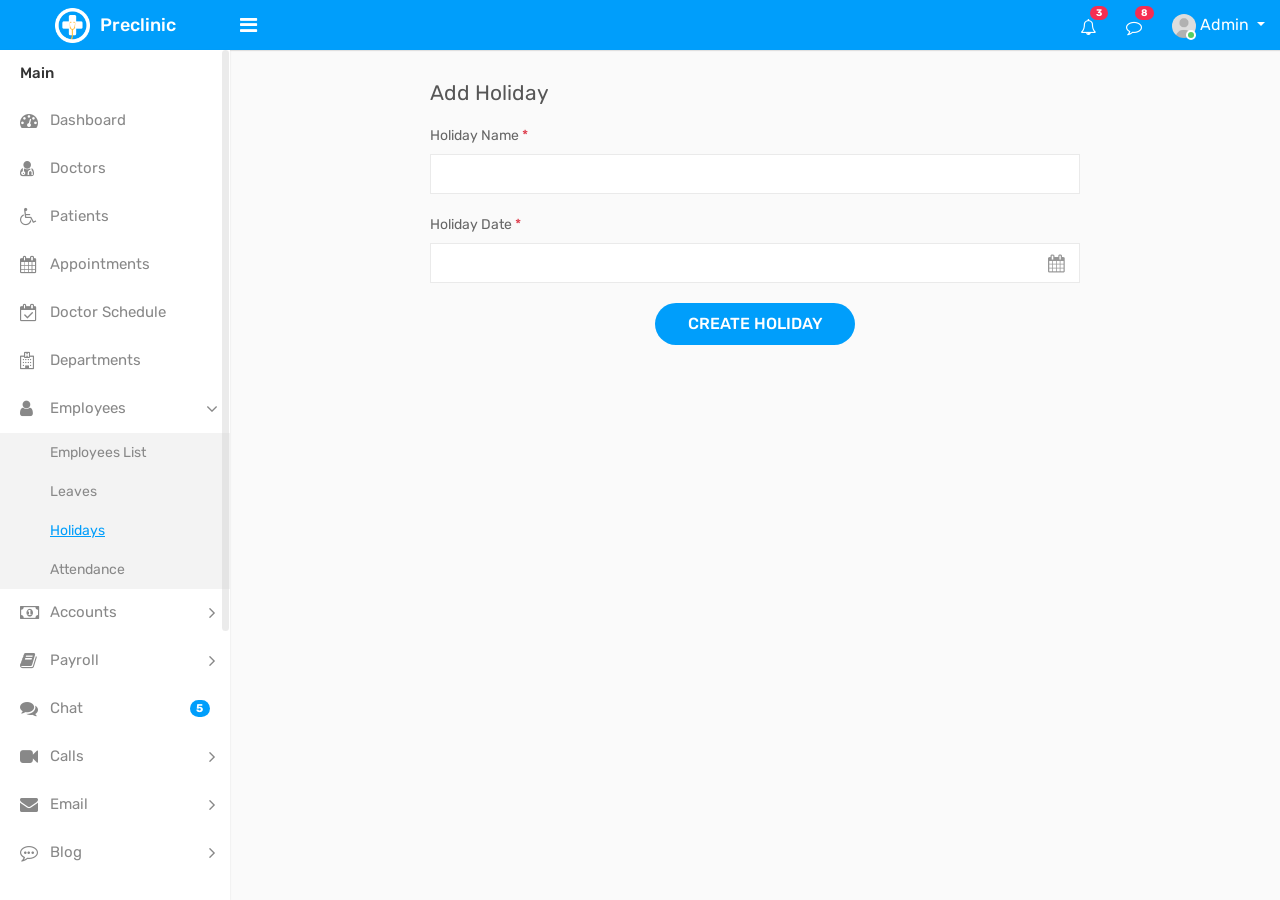
<file: public/user/add-holiday.html>
<!DOCTYPE html>
<html lang="en">


<!-- add-holiday24:07-->
<head>
    <meta charset="utf-8">
    <meta name="viewport" content="width=device-width, initial-scale=1.0, user-scalable=0">
    <link rel="shortcut icon" type="image/x-icon" href="assets/img/favicon.ico">
    <title>Preclinic - Medical & Hospital - Bootstrap 4 Admin Template</title>
    <link rel="stylesheet" type="text/css" href="assets/css/bootstrap.min.css">
    <link rel="stylesheet" type="text/css" href="assets/css/font-awesome.min.css">
    <link rel="stylesheet" type="text/css" href="assets/css/select2.min.css">
	<link rel="stylesheet" type="text/css" href="assets/css/bootstrap-datetimepicker.min.css">
    <link rel="stylesheet" type="text/css" href="assets/css/style.css">
    <!--[if lt IE 9]>
		<script src="assets/js/html5shiv.min.js"></script>
		<script src="assets/js/respond.min.js"></script>
	<![endif]-->
</head>

<body>
    <div class="main-wrapper">
        <div class="header">
			<div class="header-left">
				<a href="index-2.html" class="logo">
					<img src="assets/img/logo.png" width="35" height="35" alt=""> <span>Preclinic</span>
				</a>
			</div>
			<a id="toggle_btn" href="javascript:void(0);"><i class="fa fa-bars"></i></a>
            <a id="mobile_btn" class="mobile_btn float-left" href="#sidebar"><i class="fa fa-bars"></i></a>
            <ul class="nav user-menu float-right">
                <li class="nav-item dropdown d-none d-sm-block">
                    <a href="#" class="dropdown-toggle nav-link" data-toggle="dropdown"><i class="fa fa-bell-o"></i> <span class="badge badge-pill bg-danger float-right">3</span></a>
                    <div class="dropdown-menu notifications">
                        <div class="topnav-dropdown-header">
                            <span>Notifications</span>
                        </div>
                        <div class="drop-scroll">
                            <ul class="notification-list">
                                <li class="notification-message">
                                    <a href="activities.html">
                                        <div class="media">
											<span class="avatar">
												<img alt="John Doe" src="assets/img/user.jpg" class="img-fluid rounded-circle">
											</span>
											<div class="media-body">
												<p class="noti-details"><span class="noti-title">John Doe</span> added new task <span class="noti-title">Patient appointment booking</span></p>
												<p class="noti-time"><span class="notification-time">4 mins ago</span></p>
											</div>
                                        </div>
                                    </a>
                                </li>
                                <li class="notification-message">
                                    <a href="activities.html">
                                        <div class="media">
											<span class="avatar">V</span>
											<div class="media-body">
												<p class="noti-details"><span class="noti-title">Tarah Shropshire</span> changed the task name <span class="noti-title">Appointment booking with payment gateway</span></p>
												<p class="noti-time"><span class="notification-time">6 mins ago</span></p>
											</div>
                                        </div>
                                    </a>
                                </li>
                                <li class="notification-message">
                                    <a href="activities.html">
                                        <div class="media">
											<span class="avatar">L</span>
											<div class="media-body">
												<p class="noti-details"><span class="noti-title">Misty Tison</span> added <span class="noti-title">Domenic Houston</span> and <span class="noti-title">Claire Mapes</span> to project <span class="noti-title">Doctor available module</span></p>
												<p class="noti-time"><span class="notification-time">8 mins ago</span></p>
											</div>
                                        </div>
                                    </a>
                                </li>
                                <li class="notification-message">
                                    <a href="activities.html">
                                        <div class="media">
											<span class="avatar">G</span>
											<div class="media-body">
												<p class="noti-details"><span class="noti-title">Rolland Webber</span> completed task <span class="noti-title">Patient and Doctor video conferencing</span></p>
												<p class="noti-time"><span class="notification-time">12 mins ago</span></p>
											</div>
                                        </div>
                                    </a>
                                </li>
                                <li class="notification-message">
                                    <a href="activities.html">
                                        <div class="media">
											<span class="avatar">V</span>
											<div class="media-body">
												<p class="noti-details"><span class="noti-title">Bernardo Galaviz</span> added new task <span class="noti-title">Private chat module</span></p>
												<p class="noti-time"><span class="notification-time">2 days ago</span></p>
											</div>
                                        </div>
                                    </a>
                                </li>
                            </ul>
                        </div>
                        <div class="topnav-dropdown-footer">
                            <a href="activities.html">View all Notifications</a>
                        </div>
                    </div>
                </li>
                <li class="nav-item dropdown d-none d-sm-block">
                    <a href="javascript:void(0);" id="open_msg_box" class="hasnotifications nav-link"><i class="fa fa-comment-o"></i> <span class="badge badge-pill bg-danger float-right">8</span></a>
                </li>
                <li class="nav-item dropdown has-arrow">
                    <a href="#" class="dropdown-toggle nav-link user-link" data-toggle="dropdown">
                        <span class="user-img"><img class="rounded-circle" src="assets/img/user.jpg" width="40" alt="Admin">
							<span class="status online"></span></span>
                        <span>Admin</span>
                    </a>
					<div class="dropdown-menu">
						<a class="dropdown-item" href="profile.html">My Profile</a>
						<a class="dropdown-item" href="edit-profile.html">Edit Profile</a>
						<a class="dropdown-item" href="settings.html">Settings</a>
						<a class="dropdown-item" href="login.html">Logout</a>
					</div>
                </li>
            </ul>
            <div class="dropdown mobile-user-menu float-right">
                <a href="#" class="nav-link dropdown-toggle" data-toggle="dropdown" aria-expanded="false"><i class="fa fa-ellipsis-v"></i></a>
                <div class="dropdown-menu dropdown-menu-right">
                    <a class="dropdown-item" href="profile.html">My Profile</a>
                    <a class="dropdown-item" href="edit-profile.html">Edit Profile</a>
                    <a class="dropdown-item" href="settings.html">Settings</a>
                    <a class="dropdown-item" href="login.html">Logout</a>
                </div>
            </div>
        </div>
        <div class="sidebar" id="sidebar">
            <div class="sidebar-inner slimscroll">
                <div id="sidebar-menu" class="sidebar-menu">
                    <ul>
                        <li class="menu-title">Main</li>
                        <li>
                            <a href="index-2.html"><i class="fa fa-dashboard"></i> <span>Dashboard</span></a>
                        </li>
						<li>
                            <a href="doctors.html"><i class="fa fa-user-md"></i> <span>Doctors</span></a>
                        </li>
                        <li>
                            <a href="patients.html"><i class="fa fa-wheelchair"></i> <span>Patients</span></a>
                        </li>
                        <li>
                            <a href="appointments.html"><i class="fa fa-calendar"></i> <span>Appointments</span></a>
                        </li>
                        <li>
                            <a href="schedule.html"><i class="fa fa-calendar-check-o"></i> <span>Doctor Schedule</span></a>
                        </li>
                        <li>
                            <a href="departments.html"><i class="fa fa-hospital-o"></i> <span>Departments</span></a>
                        </li>
						<li class="submenu">
							<a href="#"><i class="fa fa-user"></i> <span> Employees </span> <span class="menu-arrow"></span></a>
							<ul style="display: none;">
								<li><a href="employees.html">Employees List</a></li>
								<li><a href="leaves.html">Leaves</a></li>
								<li><a class="active" href="holidays.html">Holidays</a></li>
								<li><a href="attendance.html">Attendance</a></li>
							</ul>
						</li>
						<li class="submenu">
							<a href="#"><i class="fa fa-money"></i> <span> Accounts </span> <span class="menu-arrow"></span></a>
							<ul style="display: none;">
								<li><a href="invoices.html">Invoices</a></li>
								<li><a href="payments.html">Payments</a></li>
								<li><a href="expenses.html">Expenses</a></li>
								<li><a href="taxes.html">Taxes</a></li>
								<li><a href="provident-fund.html">Provident Fund</a></li>
							</ul>
						</li>
						<li class="submenu">
							<a href="#"><i class="fa fa-book"></i> <span> Payroll </span> <span class="menu-arrow"></span></a>
							<ul style="display: none;">
								<li><a href="salary.html"> Employee Salary </a></li>
								<li><a href="salary-view.html"> Payslip </a></li>
							</ul>
						</li>
                        <li>
                            <a href="chat.html"><i class="fa fa-comments"></i> <span>Chat</span> <span class="badge badge-pill bg-primary float-right">5</span></a>
                        </li>
                        <li class="submenu">
                            <a href="#"><i class="fa fa-video-camera camera"></i> <span> Calls</span> <span class="menu-arrow"></span></a>
                            <ul style="display: none;">
                                <li><a href="voice-call.html">Voice Call</a></li>
                                <li><a href="video-call.html">Video Call</a></li>
                                <li><a href="incoming-call.html">Incoming Call</a></li>
                            </ul>
                        </li>
                        <li class="submenu">
                            <a href="#"><i class="fa fa-envelope"></i> <span> Email</span> <span class="menu-arrow"></span></a>
                            <ul style="display: none;">
                                <li><a href="compose.html">Compose Mail</a></li>
                                <li><a href="inbox.html">Inbox</a></li>
                                <li><a href="mail-view.html">Mail View</a></li>
                            </ul>
                        </li>
                        <li class="submenu">
                            <a href="#"><i class="fa fa-commenting-o"></i> <span> Blog</span> <span class="menu-arrow"></span></a>
                            <ul style="display: none;">
                                <li><a href="blog.html">Blog</a></li>
                                <li><a href="blog-details.html">Blog View</a></li>
                                <li><a href="add-blog.html">Add Blog</a></li>
                                <li><a href="edit-blog.html">Edit Blog</a></li>
                            </ul>
                        </li>
						<li>
							<a href="assets.html"><i class="fa fa-cube"></i> <span>Assets</span></a>
						</li>
						<li>
							<a href="activities.html"><i class="fa fa-bell-o"></i> <span>Activities</span></a>
						</li>
						<li class="submenu">
							<a href="#"><i class="fa fa-flag-o"></i> <span> Reports </span> <span class="menu-arrow"></span></a>
							<ul style="display: none;">
								<li><a href="expense-reports.html"> Expense Report </a></li>
								<li><a href="invoice-reports.html"> Invoice Report </a></li>
							</ul>
						</li>
                        <li>
                            <a href="settings.html"><i class="fa fa-cog"></i> <span>Settings</span></a>
                        </li>
                        <li class="menu-title">UI Elements</li>
                        <li class="submenu">
                            <a href="#"><i class="fa fa-laptop"></i> <span> Components</span> <span class="menu-arrow"></span></a>
                            <ul style="display: none;">
                                <li><a href="uikit.html">UI Kit</a></li>
                                <li><a href="typography.html">Typography</a></li>
                                <li><a href="tabs.html">Tabs</a></li>
                            </ul>
                        </li>
                        <li class="submenu">
                            <a href="#"><i class="fa fa-edit"></i> <span> Forms</span> <span class="menu-arrow"></span></a>
                            <ul style="display: none;">
                                <li><a href="form-basic-inputs.html">Basic Inputs</a></li>
                                <li><a href="form-input-groups.html">Input Groups</a></li>
                                <li><a href="form-horizontal.html">Horizontal Form</a></li>
                                <li><a href="form-vertical.html">Vertical Form</a></li>
                            </ul>
                        </li>
                        <li class="submenu">
                            <a href="#"><i class="fa fa-table"></i> <span> Tables</span> <span class="menu-arrow"></span></a>
                            <ul style="display: none;">
                                <li><a href="tables-basic.html">Basic Tables</a></li>
                                <li><a href="tables-datatables.html">Data Table</a></li>
                            </ul>
                        </li>
                        <li>
                            <a href="calendar.html"><i class="fa fa-calendar"></i> <span>Calendar</span></a>
                        </li>
                        <li class="menu-title">Extras</li>
                        <li class="submenu">
                            <a href="#"><i class="fa fa-columns"></i> <span>Pages</span> <span class="menu-arrow"></span></a>
                            <ul style="display: none;">
                                <li><a href="login.html"> Login </a></li>
                                <li><a href="register.html"> Register </a></li>
                                <li><a href="forgot-password.html"> Forgot Password </a></li>
                                <li><a href="change-password2.html"> Change Password </a></li>
                                <li><a href="lock-screen.html"> Lock Screen </a></li>
                                <li><a href="profile.html"> Profile </a></li>
                                <li><a href="gallery.html"> Gallery </a></li>
                                <li><a href="error-404.html">404 Error </a></li>
                                <li><a href="error-500.html">500 Error </a></li>
                                <li><a href="blank-page.html"> Blank Page </a></li>
                            </ul>
                        </li>
                        <li class="submenu">
                            <a href="javascript:void(0);"><i class="fa fa-share-alt"></i> <span>Multi Level</span> <span class="menu-arrow"></span></a>
                            <ul style="display: none;">
                                <li class="submenu">
                                    <a href="javascript:void(0);"><span>Level 1</span> <span class="menu-arrow"></span></a>
                                    <ul style="display: none;">
                                        <li><a href="javascript:void(0);"><span>Level 2</span></a></li>
                                        <li class="submenu">
                                            <a href="javascript:void(0);"> <span> Level 2</span> <span class="menu-arrow"></span></a>
                                            <ul style="display: none;">
                                                <li><a href="javascript:void(0);">Level 3</a></li>
                                                <li><a href="javascript:void(0);">Level 3</a></li>
                                            </ul>
                                        </li>
                                        <li><a href="javascript:void(0);"><span>Level 2</span></a></li>
                                    </ul>
                                </li>
                                <li>
                                    <a href="javascript:void(0);"><span>Level 1</span></a>
                                </li>
                            </ul>
                        </li>
                    </ul>
                </div>
            </div>
        </div>
        <div class="page-wrapper">
            <div class="content">
                <div class="row">
                    <div class="col-lg-8 offset-lg-2">
                        <h4 class="page-title">Add Holiday</h4>
                    </div>
                </div>
                <div class="row">
                    <div class="col-lg-8 offset-lg-2">
                        <form>
                            <div class="form-group">
                                <label>Holiday Name <span class="text-danger">*</span></label>
                                <input class="form-control" type="text">
                            </div>
                            <div class="form-group">
                                <label>Holiday Date <span class="text-danger">*</span></label>
                                <div class="cal-icon">
                                    <input class="form-control datetimepicker" type="text">
                                </div>
                            </div>
                            <div class="m-t-20 text-center">
                                <button class="btn btn-primary submit-btn">Create Holiday</button>
                            </div>
                        </form>
                    </div>
                </div>
            </div>
			<div class="notification-box">
                <div class="msg-sidebar notifications msg-noti">
                    <div class="topnav-dropdown-header">
                        <span>Messages</span>
                    </div>
                    <div class="drop-scroll msg-list-scroll" id="msg_list">
                        <ul class="list-box">
                            <li>
                                <a href="chat.html">
                                    <div class="list-item">
                                        <div class="list-left">
                                            <span class="avatar">R</span>
                                        </div>
                                        <div class="list-body">
                                            <span class="message-author">Richard Miles </span>
                                            <span class="message-time">12:28 AM</span>
                                            <div class="clearfix"></div>
                                            <span class="message-content">Lorem ipsum dolor sit amet, consectetur adipiscing</span>
                                        </div>
                                    </div>
                                </a>
                            </li>
                            <li>
                                <a href="chat.html">
                                    <div class="list-item new-message">
                                        <div class="list-left">
                                            <span class="avatar">J</span>
                                        </div>
                                        <div class="list-body">
                                            <span class="message-author">John Doe</span>
                                            <span class="message-time">1 Aug</span>
                                            <div class="clearfix"></div>
                                            <span class="message-content">Lorem ipsum dolor sit amet, consectetur adipiscing</span>
                                        </div>
                                    </div>
                                </a>
                            </li>
                            <li>
                                <a href="chat.html">
                                    <div class="list-item">
                                        <div class="list-left">
                                            <span class="avatar">T</span>
                                        </div>
                                        <div class="list-body">
                                            <span class="message-author"> Tarah Shropshire </span>
                                            <span class="message-time">12:28 AM</span>
                                            <div class="clearfix"></div>
                                            <span class="message-content">Lorem ipsum dolor sit amet, consectetur adipiscing</span>
                                        </div>
                                    </div>
                                </a>
                            </li>
                            <li>
                                <a href="chat.html">
                                    <div class="list-item">
                                        <div class="list-left">
                                            <span class="avatar">M</span>
                                        </div>
                                        <div class="list-body">
                                            <span class="message-author">Mike Litorus</span>
                                            <span class="message-time">12:28 AM</span>
                                            <div class="clearfix"></div>
                                            <span class="message-content">Lorem ipsum dolor sit amet, consectetur adipiscing</span>
                                        </div>
                                    </div>
                                </a>
                            </li>
                            <li>
                                <a href="chat.html">
                                    <div class="list-item">
                                        <div class="list-left">
                                            <span class="avatar">C</span>
                                        </div>
                                        <div class="list-body">
                                            <span class="message-author"> Catherine Manseau </span>
                                            <span class="message-time">12:28 AM</span>
                                            <div class="clearfix"></div>
                                            <span class="message-content">Lorem ipsum dolor sit amet, consectetur adipiscing</span>
                                        </div>
                                    </div>
                                </a>
                            </li>
                            <li>
                                <a href="chat.html">
                                    <div class="list-item">
                                        <div class="list-left">
                                            <span class="avatar">D</span>
                                        </div>
                                        <div class="list-body">
                                            <span class="message-author"> Domenic Houston </span>
                                            <span class="message-time">12:28 AM</span>
                                            <div class="clearfix"></div>
                                            <span class="message-content">Lorem ipsum dolor sit amet, consectetur adipiscing</span>
                                        </div>
                                    </div>
                                </a>
                            </li>
                            <li>
                                <a href="chat.html">
                                    <div class="list-item">
                                        <div class="list-left">
                                            <span class="avatar">B</span>
                                        </div>
                                        <div class="list-body">
                                            <span class="message-author"> Buster Wigton </span>
                                            <span class="message-time">12:28 AM</span>
                                            <div class="clearfix"></div>
                                            <span class="message-content">Lorem ipsum dolor sit amet, consectetur adipiscing</span>
                                        </div>
                                    </div>
                                </a>
                            </li>
                            <li>
                                <a href="chat.html">
                                    <div class="list-item">
                                        <div class="list-left">
                                            <span class="avatar">R</span>
                                        </div>
                                        <div class="list-body">
                                            <span class="message-author"> Rolland Webber </span>
                                            <span class="message-time">12:28 AM</span>
                                            <div class="clearfix"></div>
                                            <span class="message-content">Lorem ipsum dolor sit amet, consectetur adipiscing</span>
                                        </div>
                                    </div>
                                </a>
                            </li>
                            <li>
                                <a href="chat.html">
                                    <div class="list-item">
                                        <div class="list-left">
                                            <span class="avatar">C</span>
                                        </div>
                                        <div class="list-body">
                                            <span class="message-author"> Claire Mapes </span>
                                            <span class="message-time">12:28 AM</span>
                                            <div class="clearfix"></div>
                                            <span class="message-content">Lorem ipsum dolor sit amet, consectetur adipiscing</span>
                                        </div>
                                    </div>
                                </a>
                            </li>
                            <li>
                                <a href="chat.html">
                                    <div class="list-item">
                                        <div class="list-left">
                                            <span class="avatar">M</span>
                                        </div>
                                        <div class="list-body">
                                            <span class="message-author">Melita Faucher</span>
                                            <span class="message-time">12:28 AM</span>
                                            <div class="clearfix"></div>
                                            <span class="message-content">Lorem ipsum dolor sit amet, consectetur adipiscing</span>
                                        </div>
                                    </div>
                                </a>
                            </li>
                            <li>
                                <a href="chat.html">
                                    <div class="list-item">
                                        <div class="list-left">
                                            <span class="avatar">J</span>
                                        </div>
                                        <div class="list-body">
                                            <span class="message-author">Jeffery Lalor</span>
                                            <span class="message-time">12:28 AM</span>
                                            <div class="clearfix"></div>
                                            <span class="message-content">Lorem ipsum dolor sit amet, consectetur adipiscing</span>
                                        </div>
                                    </div>
                                </a>
                            </li>
                            <li>
                                <a href="chat.html">
                                    <div class="list-item">
                                        <div class="list-left">
                                            <span class="avatar">L</span>
                                        </div>
                                        <div class="list-body">
                                            <span class="message-author">Loren Gatlin</span>
                                            <span class="message-time">12:28 AM</span>
                                            <div class="clearfix"></div>
                                            <span class="message-content">Lorem ipsum dolor sit amet, consectetur adipiscing</span>
                                        </div>
                                    </div>
                                </a>
                            </li>
                            <li>
                                <a href="chat.html">
                                    <div class="list-item">
                                        <div class="list-left">
                                            <span class="avatar">T</span>
                                        </div>
                                        <div class="list-body">
                                            <span class="message-author">Tarah Shropshire</span>
                                            <span class="message-time">12:28 AM</span>
                                            <div class="clearfix"></div>
                                            <span class="message-content">Lorem ipsum dolor sit amet, consectetur adipiscing</span>
                                        </div>
                                    </div>
                                </a>
                            </li>
                        </ul>
                    </div>
                    <div class="topnav-dropdown-footer">
                        <a href="chat.html">See all messages</a>
                    </div>
                </div>
            </div>
        </div>
    </div>
    <div class="sidebar-overlay" data-reff=""></div>
    <script src="assets/js/jquery-3.2.1.min.js"></script>
	<script src="assets/js/popper.min.js"></script>
    <script src="assets/js/bootstrap.min.js"></script>
    <script src="assets/js/jquery.slimscroll.js"></script>
    <script src="assets/js/select2.min.js"></script>
	<script src="assets/js/moment.min.js"></script>
	<script src="assets/js/bootstrap-datetimepicker.min.js"></script>
    <script src="assets/js/app.js"></script>
</body>


<!-- add-holiday24:07-->
</html>
</file>
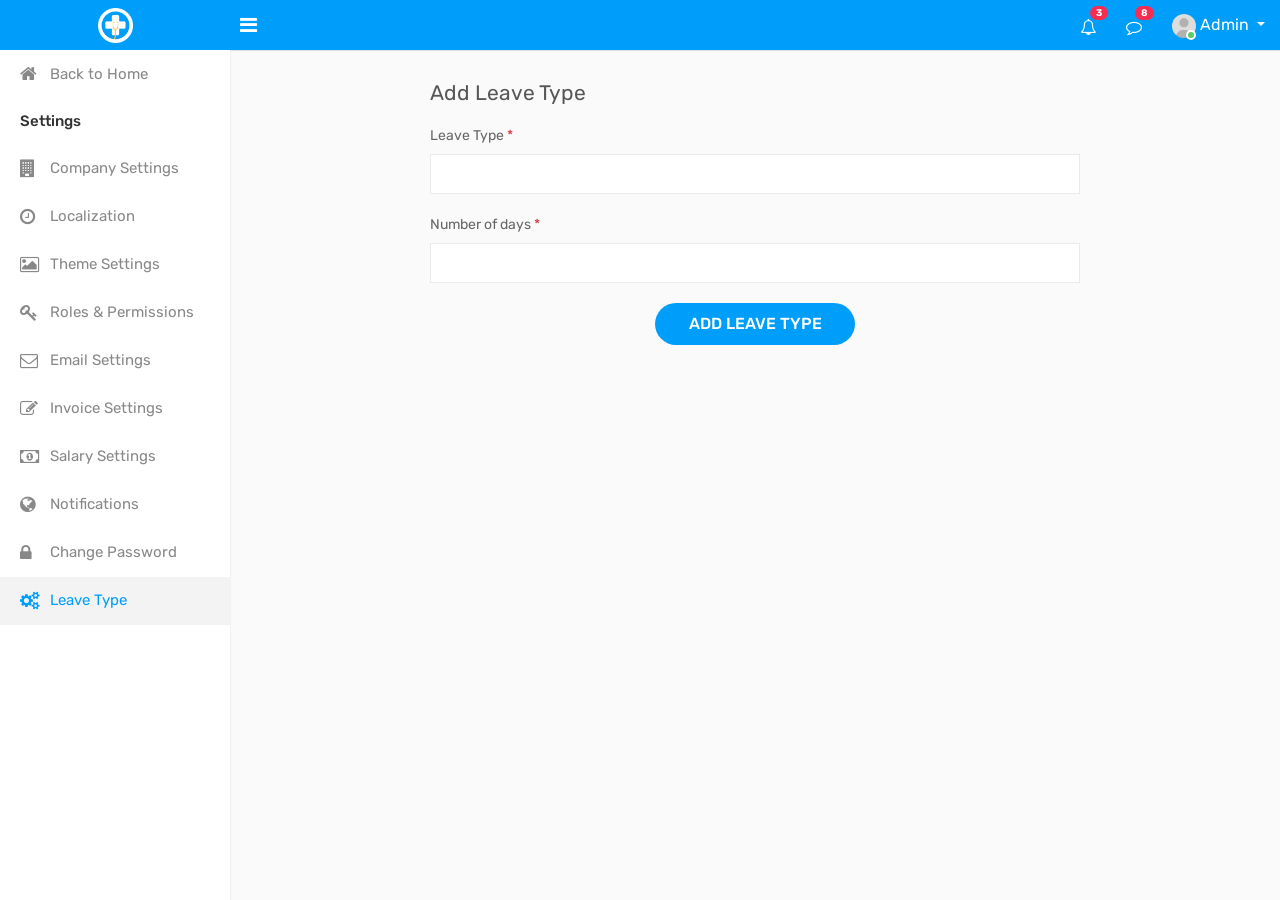
<file: public/user/add-leave-type.html>
<!DOCTYPE html>
<html lang="en">


<!-- add-leave-type24:13-->
<head>
    <meta charset="utf-8">
    <meta name="viewport" content="width=device-width, initial-scale=1.0, user-scalable=0">
    <link rel="shortcut icon" type="image/x-icon" href="assets/img/favicon.ico">
    <title>Preclinic - Medical & Hospital - Bootstrap 4 Admin Template</title>
    <link rel="stylesheet" type="text/css" href="assets/css/bootstrap.min.css">
    <link rel="stylesheet" type="text/css" href="assets/css/font-awesome.min.css">
    <link rel="stylesheet" type="text/css" href="assets/css/select2.min.css">
    <link rel="stylesheet" type="text/css" href="assets/css/style.css">
    <!--[if lt IE 9]>
		<script src="assets/js/html5shiv.min.js"></script>
		<script src="assets/js/respond.min.js"></script>
	<![endif]-->
</head>

<body>
    <div class="main-wrapper">
        <div class="header">
			<div class="header-left">
				<a href="index-2.html" class="logo">
					<img src="assets/img/logo.png" width="35" height="35" alt="">
				</a>
			</div>
			<a id="toggle_btn" href="javascript:void(0);"><i class="fa fa-bars"></i></a>
            <a id="mobile_btn" class="mobile_btn float-left" href="#sidebar"><i class="fa fa-bars"></i></a>
            <ul class="nav user-menu float-right">
                <li class="nav-item dropdown d-none d-sm-block">
                    <a href="#" class="dropdown-toggle nav-link" data-toggle="dropdown"><i class="fa fa-bell-o"></i> <span class="badge badge-pill bg-danger float-right">3</span></a>
                    <div class="dropdown-menu notifications">
                        <div class="topnav-dropdown-header">
                            <span>Notifications</span>
                        </div>
                        <div class="drop-scroll">
                            <ul class="notification-list">
                                <li class="notification-message">
                                    <a href="activities.html">
                                        <div class="media">
											<span class="avatar">
												<img alt="John Doe" src="assets/img/user.jpg" class="img-fluid rounded-circle">
											</span>
											<div class="media-body">
												<p class="noti-details"><span class="noti-title">John Doe</span> added new task <span class="noti-title">Patient appointment booking</span></p>
												<p class="noti-time"><span class="notification-time">4 mins ago</span></p>
											</div>
                                        </div>
                                    </a>
                                </li>
                                <li class="notification-message">
                                    <a href="activities.html">
                                        <div class="media">
											<span class="avatar">V</span>
											<div class="media-body">
												<p class="noti-details"><span class="noti-title">Tarah Shropshire</span> changed the task name <span class="noti-title">Appointment booking with payment gateway</span></p>
												<p class="noti-time"><span class="notification-time">6 mins ago</span></p>
											</div>
                                        </div>
                                    </a>
                                </li>
                                <li class="notification-message">
                                    <a href="activities.html">
                                        <div class="media">
											<span class="avatar">L</span>
											<div class="media-body">
												<p class="noti-details"><span class="noti-title">Misty Tison</span> added <span class="noti-title">Domenic Houston</span> and <span class="noti-title">Claire Mapes</span> to project <span class="noti-title">Doctor available module</span></p>
												<p class="noti-time"><span class="notification-time">8 mins ago</span></p>
											</div>
                                        </div>
                                    </a>
                                </li>
                                <li class="notification-message">
                                    <a href="activities.html">
                                        <div class="media">
											<span class="avatar">G</span>
											<div class="media-body">
												<p class="noti-details"><span class="noti-title">Rolland Webber</span> completed task <span class="noti-title">Patient and Doctor video conferencing</span></p>
												<p class="noti-time"><span class="notification-time">12 mins ago</span></p>
											</div>
                                        </div>
                                    </a>
                                </li>
                                <li class="notification-message">
                                    <a href="activities.html">
                                        <div class="media">
											<span class="avatar">V</span>
											<div class="media-body">
												<p class="noti-details"><span class="noti-title">Bernardo Galaviz</span> added new task <span class="noti-title">Private chat module</span></p>
												<p class="noti-time"><span class="notification-time">2 days ago</span></p>
											</div>
                                        </div>
                                    </a>
                                </li>
                            </ul>
                        </div>
                        <div class="topnav-dropdown-footer">
                            <a href="activities.html">View all Notifications</a>
                        </div>
                    </div>
                </li>
                <li class="nav-item dropdown d-none d-sm-block">
                    <a href="javascript:void(0);" id="open_msg_box" class="hasnotifications nav-link"><i class="fa fa-comment-o"></i> <span class="badge badge-pill bg-danger float-right">8</span></a>
                </li>
                <li class="nav-item dropdown has-arrow">
                    <a href="#" class="dropdown-toggle nav-link user-link" data-toggle="dropdown">
                        <span class="user-img"><img class="rounded-circle" src="assets/img/user.jpg" width="40" alt="Admin">
							<span class="status online"></span></span>
                        <span>Admin</span>
                    </a>
					<div class="dropdown-menu">
						<a class="dropdown-item" href="profile.html">My Profile</a>
						<a class="dropdown-item" href="edit-profile.html">Edit Profile</a>
						<a class="dropdown-item" href="settings.html">Settings</a>
						<a class="dropdown-item" href="login.html">Logout</a>
					</div>
                </li>
            </ul>
            <div class="dropdown mobile-user-menu float-right">
                <a href="#" class="nav-link dropdown-toggle" data-toggle="dropdown" aria-expanded="false"><i class="fa fa-ellipsis-v"></i></a>
                <div class="dropdown-menu dropdown-menu-right">
                    <a class="dropdown-item" href="profile.html">My Profile</a>
                    <a class="dropdown-item" href="edit-profile.html">Edit Profile</a>
                    <a class="dropdown-item" href="settings.html">Settings</a>
                    <a class="dropdown-item" href="login.html">Logout</a>
                </div>
            </div>
        </div>
        <div class="sidebar" id="sidebar">
            <div class="sidebar-inner slimscroll">
                <div class="sidebar-menu">
                    <ul>
                        <li>
                            <a href="index-2.html"><i class="fa fa-home back-icon"></i> <span>Back to Home</span></a>
                        </li>
                        <li class="menu-title">Settings</li>
                        <li>
                            <a href="settings.html"><i class="fa fa-building"></i> <span>Company Settings</span></a>
                        </li>
                        <li>
                            <a href="localization.html"><i class="fa fa-clock-o"></i> <span>Localization</span></a>
                        </li>
                        <li>
                            <a href="theme-settings.html"><i class="fa fa-picture-o"></i> <span>Theme Settings</span></a>
                        </li>
                        <li>
                            <a href="roles-permissions.html"><i class="fa fa-key"></i> <span>Roles & Permissions</span></a>
                        </li>
                        <li>
                            <a href="email-settings.html"><i class="fa fa-envelope-o"></i> <span>Email Settings</span></a>
                        </li>
                        <li>
                            <a href="invoice-settings.html"><i class="fa fa-pencil-square-o"></i> <span>Invoice Settings</span></a>
                        </li>
                        <li>
                            <a href="salary-settings.html"><i class="fa fa-money"></i> <span>Salary Settings</span></a>
                        </li>
                        <li>
                            <a href="notifications-settings.html"><i class="fa fa-globe"></i> <span>Notifications</span></a>
                        </li>
                        <li>
                            <a href="change-password.html"><i class="fa fa-lock"></i> <span>Change Password</span></a>
                        </li>
                        <li class="active">
                            <a href="leave-type.html"><i class="fa fa-cogs"></i> <span>Leave Type</span></a>
                        </li>
                    </ul>
                </div>
            </div>
        </div>
        <div class="page-wrapper">
            <div class="content">
                <div class="row">
                    <div class="col-lg-8 offset-lg-2">
                        <h4 class="page-title">Add Leave Type</h4>
                    </div>
                </div>
                <div class="row">
                    <div class="col-lg-8 offset-lg-2">
                        <form>
                            <div class="form-group">
                                <label>Leave Type <span class="text-danger">*</span></label>
                                <input class="form-control" type="text">
                            </div>
                            <div class="form-group">
                                <label>Number of days <span class="text-danger">*</span></label>
                                <input class="form-control" type="text">
                            </div>
                            <div class="m-t-20 text-center">
                                <button class="btn btn-primary submit-btn">Add Leave Type</button>
                            </div>
                        </form>
                    </div>
                </div>
            </div>
        </div>
    </div>
    <div class="sidebar-overlay" data-reff=""></div>
    <script src="assets/js/jquery-3.2.1.min.js"></script>
	<script src="assets/js/popper.min.js"></script>
    <script src="assets/js/bootstrap.min.js"></script>
    <script src="assets/js/jquery.slimscroll.js"></script>
    <script src="assets/js/select2.min.js"></script>
    <script src="assets/js/app.js"></script>
</body>


<!-- add-leave-type24:13-->
</html>
</file>
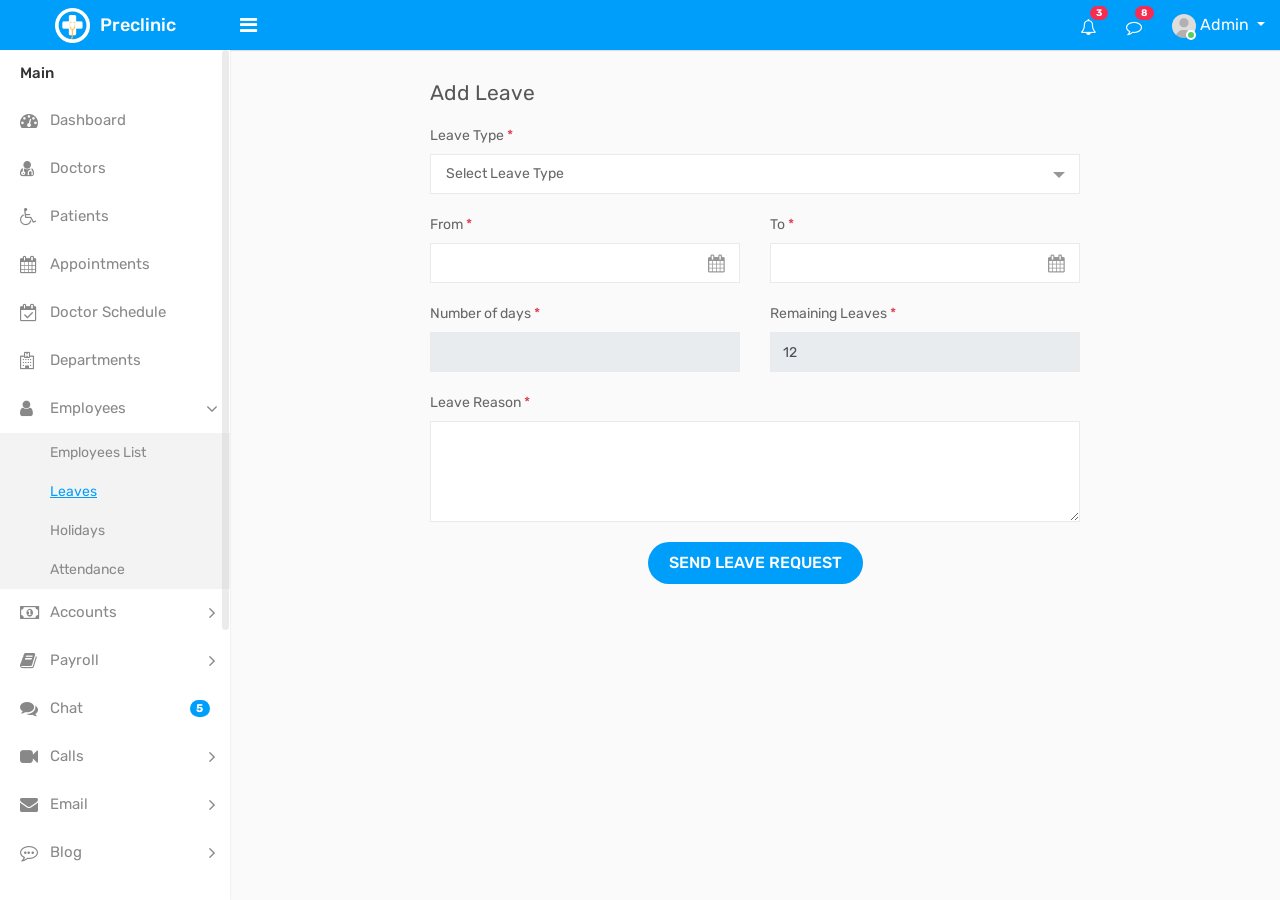
<file: public/user/add-leave.html>
<!DOCTYPE html>
<html lang="en">


<!-- add-leave24:07-->
<head>
    <meta charset="utf-8">
    <meta name="viewport" content="width=device-width, initial-scale=1.0, user-scalable=0">
    <link rel="shortcut icon" type="image/x-icon" href="assets/img/favicon.ico">
    <title>Preclinic - Medical & Hospital - Bootstrap 4 Admin Template</title>
    <link rel="stylesheet" type="text/css" href="assets/css/bootstrap.min.css">
    <link rel="stylesheet" type="text/css" href="assets/css/font-awesome.min.css">
    <link rel="stylesheet" type="text/css" href="assets/css/select2.min.css">
	<link rel="stylesheet" type="text/css" href="assets/css/bootstrap-datetimepicker.min.css">
    <link rel="stylesheet" type="text/css" href="assets/css/style.css">
    <!--[if lt IE 9]>
		<script src="assets/js/html5shiv.min.js"></script>
		<script src="assets/js/respond.min.js"></script>
	<![endif]-->
</head>

<body>
    <div class="main-wrapper">
        <div class="header">
			<div class="header-left">
				<a href="index-2.html" class="logo">
					<img src="assets/img/logo.png" width="35" height="35" alt=""> <span>Preclinic</span>
				</a>
			</div>
			<a id="toggle_btn" href="javascript:void(0);"><i class="fa fa-bars"></i></a>
            <a id="mobile_btn" class="mobile_btn float-left" href="#sidebar"><i class="fa fa-bars"></i></a>
            <ul class="nav user-menu float-right">
                <li class="nav-item dropdown d-none d-sm-block">
                    <a href="#" class="dropdown-toggle nav-link" data-toggle="dropdown"><i class="fa fa-bell-o"></i> <span class="badge badge-pill bg-danger float-right">3</span></a>
                    <div class="dropdown-menu notifications">
                        <div class="topnav-dropdown-header">
                            <span>Notifications</span>
                        </div>
                        <div class="drop-scroll">
                            <ul class="notification-list">
                                <li class="notification-message">
                                    <a href="activities.html">
                                        <div class="media">
											<span class="avatar">
												<img alt="John Doe" src="assets/img/user.jpg" class="img-fluid rounded-circle">
											</span>
											<div class="media-body">
												<p class="noti-details"><span class="noti-title">John Doe</span> added new task <span class="noti-title">Patient appointment booking</span></p>
												<p class="noti-time"><span class="notification-time">4 mins ago</span></p>
											</div>
                                        </div>
                                    </a>
                                </li>
                                <li class="notification-message">
                                    <a href="activities.html">
                                        <div class="media">
											<span class="avatar">V</span>
											<div class="media-body">
												<p class="noti-details"><span class="noti-title">Tarah Shropshire</span> changed the task name <span class="noti-title">Appointment booking with payment gateway</span></p>
												<p class="noti-time"><span class="notification-time">6 mins ago</span></p>
											</div>
                                        </div>
                                    </a>
                                </li>
                                <li class="notification-message">
                                    <a href="activities.html">
                                        <div class="media">
											<span class="avatar">L</span>
											<div class="media-body">
												<p class="noti-details"><span class="noti-title">Misty Tison</span> added <span class="noti-title">Domenic Houston</span> and <span class="noti-title">Claire Mapes</span> to project <span class="noti-title">Doctor available module</span></p>
												<p class="noti-time"><span class="notification-time">8 mins ago</span></p>
											</div>
                                        </div>
                                    </a>
                                </li>
                                <li class="notification-message">
                                    <a href="activities.html">
                                        <div class="media">
											<span class="avatar">G</span>
											<div class="media-body">
												<p class="noti-details"><span class="noti-title">Rolland Webber</span> completed task <span class="noti-title">Patient and Doctor video conferencing</span></p>
												<p class="noti-time"><span class="notification-time">12 mins ago</span></p>
											</div>
                                        </div>
                                    </a>
                                </li>
                                <li class="notification-message">
                                    <a href="activities.html">
                                        <div class="media">
											<span class="avatar">V</span>
											<div class="media-body">
												<p class="noti-details"><span class="noti-title">Bernardo Galaviz</span> added new task <span class="noti-title">Private chat module</span></p>
												<p class="noti-time"><span class="notification-time">2 days ago</span></p>
											</div>
                                        </div>
                                    </a>
                                </li>
                            </ul>
                        </div>
                        <div class="topnav-dropdown-footer">
                            <a href="activities.html">View all Notifications</a>
                        </div>
                    </div>
                </li>
                <li class="nav-item dropdown d-none d-sm-block">
                    <a href="javascript:void(0);" id="open_msg_box" class="hasnotifications nav-link"><i class="fa fa-comment-o"></i> <span class="badge badge-pill bg-danger float-right">8</span></a>
                </li>
                <li class="nav-item dropdown has-arrow">
                    <a href="#" class="dropdown-toggle nav-link user-link" data-toggle="dropdown">
                        <span class="user-img"><img class="rounded-circle" src="assets/img/user.jpg" width="40" alt="Admin">
							<span class="status online"></span></span>
                        <span>Admin</span>
                    </a>
					<div class="dropdown-menu">
						<a class="dropdown-item" href="profile.html">My Profile</a>
						<a class="dropdown-item" href="edit-profile.html">Edit Profile</a>
						<a class="dropdown-item" href="settings.html">Settings</a>
						<a class="dropdown-item" href="login.html">Logout</a>
					</div>
                </li>
            </ul>
            <div class="dropdown mobile-user-menu float-right">
                <a href="#" class="nav-link dropdown-toggle" data-toggle="dropdown" aria-expanded="false"><i class="fa fa-ellipsis-v"></i></a>
                <div class="dropdown-menu dropdown-menu-right">
                    <a class="dropdown-item" href="profile.html">My Profile</a>
                    <a class="dropdown-item" href="edit-profile.html">Edit Profile</a>
                    <a class="dropdown-item" href="settings.html">Settings</a>
                    <a class="dropdown-item" href="login.html">Logout</a>
                </div>
            </div>
        </div>
        <div class="sidebar" id="sidebar">
            <div class="sidebar-inner slimscroll">
                <div id="sidebar-menu" class="sidebar-menu">
                    <ul>
                        <li class="menu-title">Main</li>
                        <li>
                            <a href="index-2.html"><i class="fa fa-dashboard"></i> <span>Dashboard</span></a>
                        </li>
						<li>
                            <a href="doctors.html"><i class="fa fa-user-md"></i> <span>Doctors</span></a>
                        </li>
                        <li>
                            <a href="patients.html"><i class="fa fa-wheelchair"></i> <span>Patients</span></a>
                        </li>
                        <li>
                            <a href="appointments.html"><i class="fa fa-calendar"></i> <span>Appointments</span></a>
                        </li>
                        <li>
                            <a href="schedule.html"><i class="fa fa-calendar-check-o"></i> <span>Doctor Schedule</span></a>
                        </li>
                        <li>
                            <a href="departments.html"><i class="fa fa-hospital-o"></i> <span>Departments</span></a>
                        </li>
						<li class="submenu">
							<a href="#"><i class="fa fa-user"></i> <span> Employees </span> <span class="menu-arrow"></span></a>
							<ul style="display: none;">
								<li><a href="employees.html">Employees List</a></li>
								<li><a class="active" href="leaves.html">Leaves</a></li>
								<li><a href="holidays.html">Holidays</a></li>
								<li><a href="attendance.html">Attendance</a></li>
							</ul>
						</li>
						<li class="submenu">
							<a href="#"><i class="fa fa-money"></i> <span> Accounts </span> <span class="menu-arrow"></span></a>
							<ul style="display: none;">
								<li><a href="invoices.html">Invoices</a></li>
								<li><a href="payments.html">Payments</a></li>
								<li><a href="expenses.html">Expenses</a></li>
								<li><a href="taxes.html">Taxes</a></li>
								<li><a href="provident-fund.html">Provident Fund</a></li>
							</ul>
						</li>
						<li class="submenu">
							<a href="#"><i class="fa fa-book"></i> <span> Payroll </span> <span class="menu-arrow"></span></a>
							<ul style="display: none;">
								<li><a href="salary.html"> Employee Salary </a></li>
								<li><a href="salary-view.html"> Payslip </a></li>
							</ul>
						</li>
                        <li>
                            <a href="chat.html"><i class="fa fa-comments"></i> <span>Chat</span> <span class="badge badge-pill bg-primary float-right">5</span></a>
                        </li>
                        <li class="submenu">
                            <a href="#"><i class="fa fa-video-camera camera"></i> <span> Calls</span> <span class="menu-arrow"></span></a>
                            <ul style="display: none;">
                                <li><a href="voice-call.html">Voice Call</a></li>
                                <li><a href="video-call.html">Video Call</a></li>
                                <li><a href="incoming-call.html">Incoming Call</a></li>
                            </ul>
                        </li>
                        <li class="submenu">
                            <a href="#"><i class="fa fa-envelope"></i> <span> Email</span> <span class="menu-arrow"></span></a>
                            <ul style="display: none;">
                                <li><a href="compose.html">Compose Mail</a></li>
                                <li><a href="inbox.html">Inbox</a></li>
                                <li><a href="mail-view.html">Mail View</a></li>
                            </ul>
                        </li>
                        <li class="submenu">
                            <a href="#"><i class="fa fa-commenting-o"></i> <span> Blog</span> <span class="menu-arrow"></span></a>
                            <ul style="display: none;">
                                <li><a href="blog.html">Blog</a></li>
                                <li><a href="blog-details.html">Blog View</a></li>
                                <li><a href="add-blog.html">Add Blog</a></li>
                                <li><a href="edit-blog.html">Edit Blog</a></li>
                            </ul>
                        </li>
						<li>
							<a href="assets.html"><i class="fa fa-cube"></i> <span>Assets</span></a>
						</li>
						<li>
							<a href="activities.html"><i class="fa fa-bell-o"></i> <span>Activities</span></a>
						</li>
						<li class="submenu">
							<a href="#"><i class="fa fa-flag-o"></i> <span> Reports </span> <span class="menu-arrow"></span></a>
							<ul style="display: none;">
								<li><a href="expense-reports.html"> Expense Report </a></li>
								<li><a href="invoice-reports.html"> Invoice Report </a></li>
							</ul>
						</li>
                        <li>
                            <a href="settings.html"><i class="fa fa-cog"></i> <span>Settings</span></a>
                        </li>
                        <li class="menu-title">UI Elements</li>
                        <li class="submenu">
                            <a href="#"><i class="fa fa-laptop"></i> <span> Components</span> <span class="menu-arrow"></span></a>
                            <ul style="display: none;">
                                <li><a href="uikit.html">UI Kit</a></li>
                                <li><a href="typography.html">Typography</a></li>
                                <li><a href="tabs.html">Tabs</a></li>
                            </ul>
                        </li>
                        <li class="submenu">
                            <a href="#"><i class="fa fa-edit"></i> <span> Forms</span> <span class="menu-arrow"></span></a>
                            <ul style="display: none;">
                                <li><a href="form-basic-inputs.html">Basic Inputs</a></li>
                                <li><a href="form-input-groups.html">Input Groups</a></li>
                                <li><a href="form-horizontal.html">Horizontal Form</a></li>
                                <li><a href="form-vertical.html">Vertical Form</a></li>
                            </ul>
                        </li>
                        <li class="submenu">
                            <a href="#"><i class="fa fa-table"></i> <span> Tables</span> <span class="menu-arrow"></span></a>
                            <ul style="display: none;">
                                <li><a href="tables-basic.html">Basic Tables</a></li>
                                <li><a href="tables-datatables.html">Data Table</a></li>
                            </ul>
                        </li>
                        <li>
                            <a href="calendar.html"><i class="fa fa-calendar"></i> <span>Calendar</span></a>
                        </li>
                        <li class="menu-title">Extras</li>
                        <li class="submenu">
                            <a href="#"><i class="fa fa-columns"></i> <span>Pages</span> <span class="menu-arrow"></span></a>
                            <ul style="display: none;">
                                <li><a href="login.html"> Login </a></li>
                                <li><a href="register.html"> Register </a></li>
                                <li><a href="forgot-password.html"> Forgot Password </a></li>
                                <li><a href="change-password2.html"> Change Password </a></li>
                                <li><a href="lock-screen.html"> Lock Screen </a></li>
                                <li><a href="profile.html"> Profile </a></li>
                                <li><a href="gallery.html"> Gallery </a></li>
                                <li><a href="error-404.html">404 Error </a></li>
                                <li><a href="error-500.html">500 Error </a></li>
                                <li><a href="blank-page.html"> Blank Page </a></li>
                            </ul>
                        </li>
                        <li class="submenu">
                            <a href="javascript:void(0);"><i class="fa fa-share-alt"></i> <span>Multi Level</span> <span class="menu-arrow"></span></a>
                            <ul style="display: none;">
                                <li class="submenu">
                                    <a href="javascript:void(0);"><span>Level 1</span> <span class="menu-arrow"></span></a>
                                    <ul style="display: none;">
                                        <li><a href="javascript:void(0);"><span>Level 2</span></a></li>
                                        <li class="submenu">
                                            <a href="javascript:void(0);"> <span> Level 2</span> <span class="menu-arrow"></span></a>
                                            <ul style="display: none;">
                                                <li><a href="javascript:void(0);">Level 3</a></li>
                                                <li><a href="javascript:void(0);">Level 3</a></li>
                                            </ul>
                                        </li>
                                        <li><a href="javascript:void(0);"><span>Level 2</span></a></li>
                                    </ul>
                                </li>
                                <li>
                                    <a href="javascript:void(0);"><span>Level 1</span></a>
                                </li>
                            </ul>
                        </li>
                    </ul>
                </div>
            </div>
        </div>
        <div class="page-wrapper">
            <div class="content">
                <div class="row">
                    <div class="col-lg-8 offset-lg-2">
                        <h4 class="page-title">Add Leave</h4>
                    </div>
                </div>
                <div class="row">
                    <div class="col-lg-8 offset-lg-2">
                        <form>
                            <div class="form-group">
                                <label>Leave Type <span class="text-danger">*</span></label>
                                <select class="select">
                                    <option>Select Leave Type</option>
                                    <option>Casual Leave 12 Days</option>
                                    <option>Medical Leave</option>
                                    <option>Loss of Pay</option>
                                </select>
                            </div>
							<div class="row">
								<div class="col-md-6">
									<div class="form-group">
										<label>From <span class="text-danger">*</span></label>
										<div class="cal-icon">
											<input class="form-control datetimepicker" type="text">
										</div>
									</div>
								</div>
								<div class="col-md-6">
									<div class="form-group">
										<label>To <span class="text-danger">*</span></label>
										<div class="cal-icon">
											<input class="form-control datetimepicker" type="text">
										</div>
									</div>
								</div>
							</div>
							<div class="row">
								<div class="col-md-6">
									<div class="form-group">
										<label>Number of days <span class="text-danger">*</span></label>
										<input class="form-control" readonly="" type="text">
									</div>
								</div>
								<div class="col-md-6">
									<div class="form-group">
										<label>Remaining Leaves <span class="text-danger">*</span></label>
										<input class="form-control" readonly="" value="12" type="text">
									</div>
								</div>
							</div>
                            <div class="form-group">
                                <label>Leave Reason <span class="text-danger">*</span></label>
                                <textarea rows="4" cols="5" class="form-control"></textarea>
                            </div>
                            <div class="m-t-20 text-center">
                                <button class="btn btn-primary submit-btn">Send Leave Request</button>
                            </div>
                        </form>
                    </div>
                </div>
            </div>
			<div class="notification-box">
                <div class="msg-sidebar notifications msg-noti">
                    <div class="topnav-dropdown-header">
                        <span>Messages</span>
                    </div>
                    <div class="drop-scroll msg-list-scroll" id="msg_list">
                        <ul class="list-box">
                            <li>
                                <a href="chat.html">
                                    <div class="list-item">
                                        <div class="list-left">
                                            <span class="avatar">R</span>
                                        </div>
                                        <div class="list-body">
                                            <span class="message-author">Richard Miles </span>
                                            <span class="message-time">12:28 AM</span>
                                            <div class="clearfix"></div>
                                            <span class="message-content">Lorem ipsum dolor sit amet, consectetur adipiscing</span>
                                        </div>
                                    </div>
                                </a>
                            </li>
                            <li>
                                <a href="chat.html">
                                    <div class="list-item new-message">
                                        <div class="list-left">
                                            <span class="avatar">J</span>
                                        </div>
                                        <div class="list-body">
                                            <span class="message-author">John Doe</span>
                                            <span class="message-time">1 Aug</span>
                                            <div class="clearfix"></div>
                                            <span class="message-content">Lorem ipsum dolor sit amet, consectetur adipiscing</span>
                                        </div>
                                    </div>
                                </a>
                            </li>
                            <li>
                                <a href="chat.html">
                                    <div class="list-item">
                                        <div class="list-left">
                                            <span class="avatar">T</span>
                                        </div>
                                        <div class="list-body">
                                            <span class="message-author"> Tarah Shropshire </span>
                                            <span class="message-time">12:28 AM</span>
                                            <div class="clearfix"></div>
                                            <span class="message-content">Lorem ipsum dolor sit amet, consectetur adipiscing</span>
                                        </div>
                                    </div>
                                </a>
                            </li>
                            <li>
                                <a href="chat.html">
                                    <div class="list-item">
                                        <div class="list-left">
                                            <span class="avatar">M</span>
                                        </div>
                                        <div class="list-body">
                                            <span class="message-author">Mike Litorus</span>
                                            <span class="message-time">12:28 AM</span>
                                            <div class="clearfix"></div>
                                            <span class="message-content">Lorem ipsum dolor sit amet, consectetur adipiscing</span>
                                        </div>
                                    </div>
                                </a>
                            </li>
                            <li>
                                <a href="chat.html">
                                    <div class="list-item">
                                        <div class="list-left">
                                            <span class="avatar">C</span>
                                        </div>
                                        <div class="list-body">
                                            <span class="message-author"> Catherine Manseau </span>
                                            <span class="message-time">12:28 AM</span>
                                            <div class="clearfix"></div>
                                            <span class="message-content">Lorem ipsum dolor sit amet, consectetur adipiscing</span>
                                        </div>
                                    </div>
                                </a>
                            </li>
                            <li>
                                <a href="chat.html">
                                    <div class="list-item">
                                        <div class="list-left">
                                            <span class="avatar">D</span>
                                        </div>
                                        <div class="list-body">
                                            <span class="message-author"> Domenic Houston </span>
                                            <span class="message-time">12:28 AM</span>
                                            <div class="clearfix"></div>
                                            <span class="message-content">Lorem ipsum dolor sit amet, consectetur adipiscing</span>
                                        </div>
                                    </div>
                                </a>
                            </li>
                            <li>
                                <a href="chat.html">
                                    <div class="list-item">
                                        <div class="list-left">
                                            <span class="avatar">B</span>
                                        </div>
                                        <div class="list-body">
                                            <span class="message-author"> Buster Wigton </span>
                                            <span class="message-time">12:28 AM</span>
                                            <div class="clearfix"></div>
                                            <span class="message-content">Lorem ipsum dolor sit amet, consectetur adipiscing</span>
                                        </div>
                                    </div>
                                </a>
                            </li>
                            <li>
                                <a href="chat.html">
                                    <div class="list-item">
                                        <div class="list-left">
                                            <span class="avatar">R</span>
                                        </div>
                                        <div class="list-body">
                                            <span class="message-author"> Rolland Webber </span>
                                            <span class="message-time">12:28 AM</span>
                                            <div class="clearfix"></div>
                                            <span class="message-content">Lorem ipsum dolor sit amet, consectetur adipiscing</span>
                                        </div>
                                    </div>
                                </a>
                            </li>
                            <li>
                                <a href="chat.html">
                                    <div class="list-item">
                                        <div class="list-left">
                                            <span class="avatar">C</span>
                                        </div>
                                        <div class="list-body">
                                            <span class="message-author"> Claire Mapes </span>
                                            <span class="message-time">12:28 AM</span>
                                            <div class="clearfix"></div>
                                            <span class="message-content">Lorem ipsum dolor sit amet, consectetur adipiscing</span>
                                        </div>
                                    </div>
                                </a>
                            </li>
                            <li>
                                <a href="chat.html">
                                    <div class="list-item">
                                        <div class="list-left">
                                            <span class="avatar">M</span>
                                        </div>
                                        <div class="list-body">
                                            <span class="message-author">Melita Faucher</span>
                                            <span class="message-time">12:28 AM</span>
                                            <div class="clearfix"></div>
                                            <span class="message-content">Lorem ipsum dolor sit amet, consectetur adipiscing</span>
                                        </div>
                                    </div>
                                </a>
                            </li>
                            <li>
                                <a href="chat.html">
                                    <div class="list-item">
                                        <div class="list-left">
                                            <span class="avatar">J</span>
                                        </div>
                                        <div class="list-body">
                                            <span class="message-author">Jeffery Lalor</span>
                                            <span class="message-time">12:28 AM</span>
                                            <div class="clearfix"></div>
                                            <span class="message-content">Lorem ipsum dolor sit amet, consectetur adipiscing</span>
                                        </div>
                                    </div>
                                </a>
                            </li>
                            <li>
                                <a href="chat.html">
                                    <div class="list-item">
                                        <div class="list-left">
                                            <span class="avatar">L</span>
                                        </div>
                                        <div class="list-body">
                                            <span class="message-author">Loren Gatlin</span>
                                            <span class="message-time">12:28 AM</span>
                                            <div class="clearfix"></div>
                                            <span class="message-content">Lorem ipsum dolor sit amet, consectetur adipiscing</span>
                                        </div>
                                    </div>
                                </a>
                            </li>
                            <li>
                                <a href="chat.html">
                                    <div class="list-item">
                                        <div class="list-left">
                                            <span class="avatar">T</span>
                                        </div>
                                        <div class="list-body">
                                            <span class="message-author">Tarah Shropshire</span>
                                            <span class="message-time">12:28 AM</span>
                                            <div class="clearfix"></div>
                                            <span class="message-content">Lorem ipsum dolor sit amet, consectetur adipiscing</span>
                                        </div>
                                    </div>
                                </a>
                            </li>
                        </ul>
                    </div>
                    <div class="topnav-dropdown-footer">
                        <a href="chat.html">See all messages</a>
                    </div>
                </div>
            </div>
        </div>
    </div>
    <div class="sidebar-overlay" data-reff=""></div>
    <script src="assets/js/jquery-3.2.1.min.js"></script>
	<script src="assets/js/popper.min.js"></script>
    <script src="assets/js/bootstrap.min.js"></script>
    <script src="assets/js/jquery.slimscroll.js"></script>
    <script src="assets/js/select2.min.js"></script>
	<script src="assets/js/moment.min.js"></script>
	<script src="assets/js/bootstrap-datetimepicker.min.js"></script>
    <script src="assets/js/app.js"></script>
</body>


<!-- add-leave24:07-->
</html>
</file>
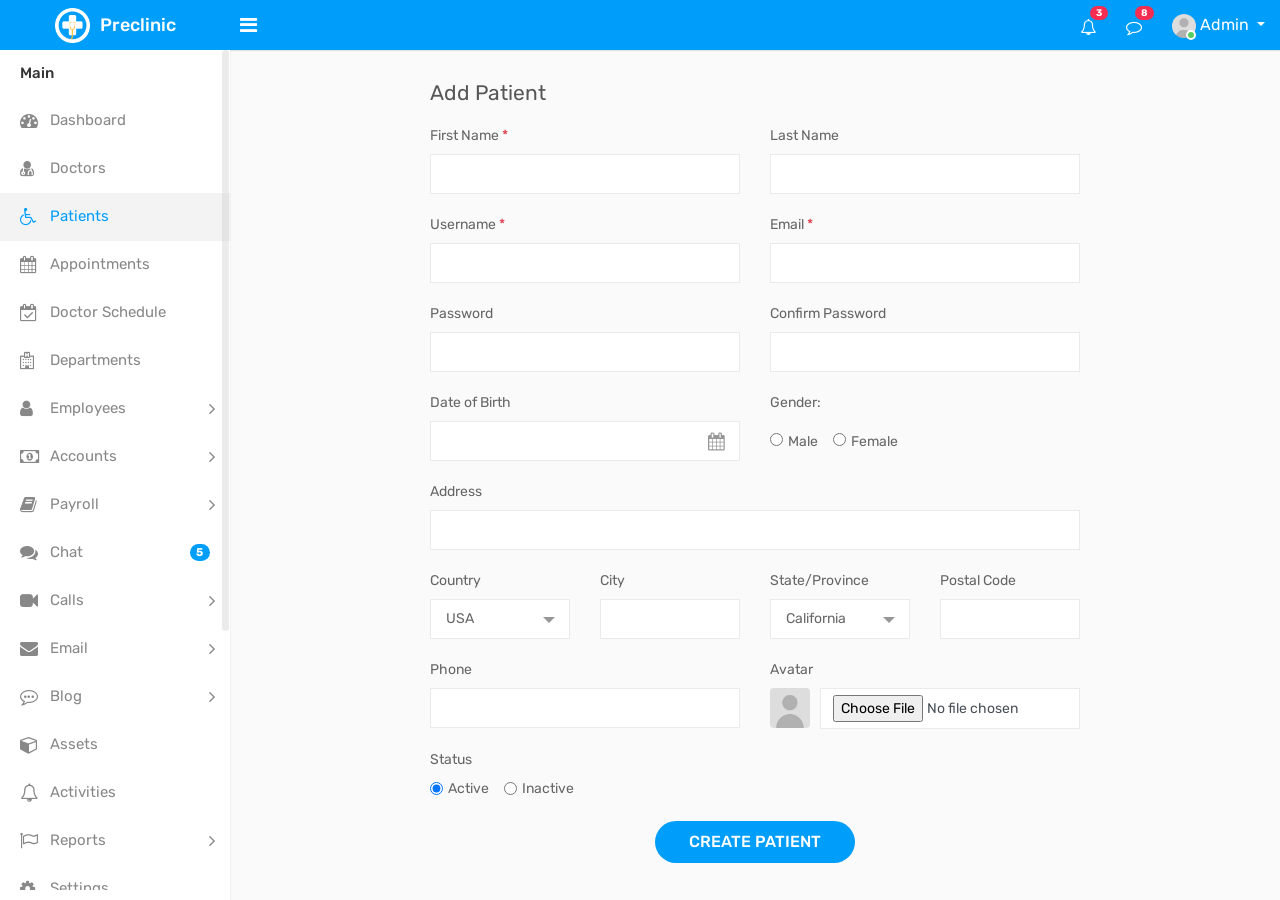
<file: public/user/add-patient.html>
<!DOCTYPE html>
<html lang="en">


<!-- add-patient24:06-->
<head>
    <meta charset="utf-8">
    <meta name="viewport" content="width=device-width, initial-scale=1.0, user-scalable=0">
    <link rel="shortcut icon" type="image/x-icon" href="assets/img/favicon.ico">
    <title>Preclinic - Medical & Hospital - Bootstrap 4 Admin Template</title>
    <link rel="stylesheet" type="text/css" href="assets/css/bootstrap.min.css">
    <link rel="stylesheet" type="text/css" href="assets/css/font-awesome.min.css">
    <link rel="stylesheet" type="text/css" href="assets/css/select2.min.css">
    <link rel="stylesheet" type="text/css" href="assets/css/bootstrap-datetimepicker.min.css">
    <link rel="stylesheet" type="text/css" href="assets/css/style.css">
    <!--[if lt IE 9]>
		<script src="assets/js/html5shiv.min.js"></script>
		<script src="assets/js/respond.min.js"></script>
	<![endif]-->
</head>

<body>
    <div class="main-wrapper">
        <div class="header">
			<div class="header-left">
				<a href="index-2.html" class="logo">
					<img src="assets/img/logo.png" width="35" height="35" alt=""> <span>Preclinic</span>
				</a>
			</div>
			<a id="toggle_btn" href="javascript:void(0);"><i class="fa fa-bars"></i></a>
            <a id="mobile_btn" class="mobile_btn float-left" href="#sidebar"><i class="fa fa-bars"></i></a>
            <ul class="nav user-menu float-right">
                <li class="nav-item dropdown d-none d-sm-block">
                    <a href="#" class="dropdown-toggle nav-link" data-toggle="dropdown"><i class="fa fa-bell-o"></i> <span class="badge badge-pill bg-danger float-right">3</span></a>
                    <div class="dropdown-menu notifications">
                        <div class="topnav-dropdown-header">
                            <span>Notifications</span>
                        </div>
                        <div class="drop-scroll">
                            <ul class="notification-list">
                                <li class="notification-message">
                                    <a href="activities.html">
                                        <div class="media">
											<span class="avatar">
												<img alt="John Doe" src="assets/img/user.jpg" class="img-fluid rounded-circle">
											</span>
											<div class="media-body">
												<p class="noti-details"><span class="noti-title">John Doe</span> added new task <span class="noti-title">Patient appointment booking</span></p>
												<p class="noti-time"><span class="notification-time">4 mins ago</span></p>
											</div>
                                        </div>
                                    </a>
                                </li>
                                <li class="notification-message">
                                    <a href="activities.html">
                                        <div class="media">
											<span class="avatar">V</span>
											<div class="media-body">
												<p class="noti-details"><span class="noti-title">Tarah Shropshire</span> changed the task name <span class="noti-title">Appointment booking with payment gateway</span></p>
												<p class="noti-time"><span class="notification-time">6 mins ago</span></p>
											</div>
                                        </div>
                                    </a>
                                </li>
                                <li class="notification-message">
                                    <a href="activities.html">
                                        <div class="media">
											<span class="avatar">L</span>
											<div class="media-body">
												<p class="noti-details"><span class="noti-title">Misty Tison</span> added <span class="noti-title">Domenic Houston</span> and <span class="noti-title">Claire Mapes</span> to project <span class="noti-title">Doctor available module</span></p>
												<p class="noti-time"><span class="notification-time">8 mins ago</span></p>
											</div>
                                        </div>
                                    </a>
                                </li>
                                <li class="notification-message">
                                    <a href="activities.html">
                                        <div class="media">
											<span class="avatar">G</span>
											<div class="media-body">
												<p class="noti-details"><span class="noti-title">Rolland Webber</span> completed task <span class="noti-title">Patient and Doctor video conferencing</span></p>
												<p class="noti-time"><span class="notification-time">12 mins ago</span></p>
											</div>
                                        </div>
                                    </a>
                                </li>
                                <li class="notification-message">
                                    <a href="activities.html">
                                        <div class="media">
											<span class="avatar">V</span>
											<div class="media-body">
												<p class="noti-details"><span class="noti-title">Bernardo Galaviz</span> added new task <span class="noti-title">Private chat module</span></p>
												<p class="noti-time"><span class="notification-time">2 days ago</span></p>
											</div>
                                        </div>
                                    </a>
                                </li>
                            </ul>
                        </div>
                        <div class="topnav-dropdown-footer">
                            <a href="activities.html">View all Notifications</a>
                        </div>
                    </div>
                </li>
                <li class="nav-item dropdown d-none d-sm-block">
                    <a href="javascript:void(0);" id="open_msg_box" class="hasnotifications nav-link"><i class="fa fa-comment-o"></i> <span class="badge badge-pill bg-danger float-right">8</span></a>
                </li>
                <li class="nav-item dropdown has-arrow">
                    <a href="#" class="dropdown-toggle nav-link user-link" data-toggle="dropdown">
                        <span class="user-img"><img class="rounded-circle" src="assets/img/user.jpg" width="40" alt="Admin">
							<span class="status online"></span></span>
                        <span>Admin</span>
                    </a>
					<div class="dropdown-menu">
						<a class="dropdown-item" href="profile.html">My Profile</a>
						<a class="dropdown-item" href="edit-profile.html">Edit Profile</a>
						<a class="dropdown-item" href="settings.html">Settings</a>
						<a class="dropdown-item" href="login.html">Logout</a>
					</div>
                </li>
            </ul>
            <div class="dropdown mobile-user-menu float-right">
                <a href="#" class="nav-link dropdown-toggle" data-toggle="dropdown" aria-expanded="false"><i class="fa fa-ellipsis-v"></i></a>
                <div class="dropdown-menu dropdown-menu-right">
                    <a class="dropdown-item" href="profile.html">My Profile</a>
                    <a class="dropdown-item" href="edit-profile.html">Edit Profile</a>
                    <a class="dropdown-item" href="settings.html">Settings</a>
                    <a class="dropdown-item" href="login.html">Logout</a>
                </div>
            </div>
        </div>
        <div class="sidebar" id="sidebar">
            <div class="sidebar-inner slimscroll">
                <div id="sidebar-menu" class="sidebar-menu">
                    <ul>
                        <li class="menu-title">Main</li>
                        <li>
                            <a href="index-2.html"><i class="fa fa-dashboard"></i> <span>Dashboard</span></a>
                        </li>
						<li>
                            <a href="doctors.html"><i class="fa fa-user-md"></i> <span>Doctors</span></a>
                        </li>
                        <li class="active">
                            <a href="patients.html"><i class="fa fa-wheelchair"></i> <span>Patients</span></a>
                        </li>
                        <li>
                            <a href="appointments.html"><i class="fa fa-calendar"></i> <span>Appointments</span></a>
                        </li>
                        <li>
                            <a href="schedule.html"><i class="fa fa-calendar-check-o"></i> <span>Doctor Schedule</span></a>
                        </li>
                        <li>
                            <a href="departments.html"><i class="fa fa-hospital-o"></i> <span>Departments</span></a>
                        </li>
						<li class="submenu">
							<a href="#"><i class="fa fa-user"></i> <span> Employees </span> <span class="menu-arrow"></span></a>
							<ul style="display: none;">
								<li><a href="employees.html">Employees List</a></li>
								<li><a href="leaves.html">Leaves</a></li>
								<li><a href="holidays.html">Holidays</a></li>
								<li><a href="attendance.html">Attendance</a></li>
							</ul>
						</li>
						<li class="submenu">
							<a href="#"><i class="fa fa-money"></i> <span> Accounts </span> <span class="menu-arrow"></span></a>
							<ul style="display: none;">
								<li><a href="invoices.html">Invoices</a></li>
								<li><a href="payments.html">Payments</a></li>
								<li><a href="expenses.html">Expenses</a></li>
								<li><a href="taxes.html">Taxes</a></li>
								<li><a href="provident-fund.html">Provident Fund</a></li>
							</ul>
						</li>
						<li class="submenu">
							<a href="#"><i class="fa fa-book"></i> <span> Payroll </span> <span class="menu-arrow"></span></a>
							<ul style="display: none;">
								<li><a href="salary.html"> Employee Salary </a></li>
								<li><a href="salary-view.html"> Payslip </a></li>
							</ul>
						</li>
                        <li>
                            <a href="chat.html"><i class="fa fa-comments"></i> <span>Chat</span> <span class="badge badge-pill bg-primary float-right">5</span></a>
                        </li>
                        <li class="submenu">
                            <a href="#"><i class="fa fa-video-camera camera"></i> <span> Calls</span> <span class="menu-arrow"></span></a>
                            <ul style="display: none;">
                                <li><a href="voice-call.html">Voice Call</a></li>
                                <li><a href="video-call.html">Video Call</a></li>
                                <li><a href="incoming-call.html">Incoming Call</a></li>
                            </ul>
                        </li>
                        <li class="submenu">
                            <a href="#"><i class="fa fa-envelope"></i> <span> Email</span> <span class="menu-arrow"></span></a>
                            <ul style="display: none;">
                                <li><a href="compose.html">Compose Mail</a></li>
                                <li><a href="inbox.html">Inbox</a></li>
                                <li><a href="mail-view.html">Mail View</a></li>
                            </ul>
                        </li>
                        <li class="submenu">
                            <a href="#"><i class="fa fa-commenting-o"></i> <span> Blog</span> <span class="menu-arrow"></span></a>
                            <ul style="display: none;">
                                <li><a href="blog.html">Blog</a></li>
                                <li><a href="blog-details.html">Blog View</a></li>
                                <li><a href="add-blog.html">Add Blog</a></li>
                                <li><a href="edit-blog.html">Edit Blog</a></li>
                            </ul>
                        </li>
						<li>
							<a href="assets.html"><i class="fa fa-cube"></i> <span>Assets</span></a>
						</li>
						<li>
							<a href="activities.html"><i class="fa fa-bell-o"></i> <span>Activities</span></a>
						</li>
						<li class="submenu">
							<a href="#"><i class="fa fa-flag-o"></i> <span> Reports </span> <span class="menu-arrow"></span></a>
							<ul style="display: none;">
								<li><a href="expense-reports.html"> Expense Report </a></li>
								<li><a href="invoice-reports.html"> Invoice Report </a></li>
							</ul>
						</li>
                        <li>
                            <a href="settings.html"><i class="fa fa-cog"></i> <span>Settings</span></a>
                        </li>
                        <li class="menu-title">UI Elements</li>
                        <li class="submenu">
                            <a href="#"><i class="fa fa-laptop"></i> <span> Components</span> <span class="menu-arrow"></span></a>
                            <ul style="display: none;">
                                <li><a href="uikit.html">UI Kit</a></li>
                                <li><a href="typography.html">Typography</a></li>
                                <li><a href="tabs.html">Tabs</a></li>
                            </ul>
                        </li>
                        <li class="submenu">
                            <a href="#"><i class="fa fa-edit"></i> <span> Forms</span> <span class="menu-arrow"></span></a>
                            <ul style="display: none;">
                                <li><a href="form-basic-inputs.html">Basic Inputs</a></li>
                                <li><a href="form-input-groups.html">Input Groups</a></li>
                                <li><a href="form-horizontal.html">Horizontal Form</a></li>
                                <li><a href="form-vertical.html">Vertical Form</a></li>
                            </ul>
                        </li>
                        <li class="submenu">
                            <a href="#"><i class="fa fa-table"></i> <span> Tables</span> <span class="menu-arrow"></span></a>
                            <ul style="display: none;">
                                <li><a href="tables-basic.html">Basic Tables</a></li>
                                <li><a href="tables-datatables.html">Data Table</a></li>
                            </ul>
                        </li>
                        <li>
                            <a href="calendar.html"><i class="fa fa-calendar"></i> <span>Calendar</span></a>
                        </li>
                        <li class="menu-title">Extras</li>
                        <li class="submenu">
                            <a href="#"><i class="fa fa-columns"></i> <span>Pages</span> <span class="menu-arrow"></span></a>
                            <ul style="display: none;">
                                <li><a href="login.html"> Login </a></li>
                                <li><a href="register.html"> Register </a></li>
                                <li><a href="forgot-password.html"> Forgot Password </a></li>
                                <li><a href="change-password2.html"> Change Password </a></li>
                                <li><a href="lock-screen.html"> Lock Screen </a></li>
                                <li><a href="profile.html"> Profile </a></li>
                                <li><a href="gallery.html"> Gallery </a></li>
                                <li><a href="error-404.html">404 Error </a></li>
                                <li><a href="error-500.html">500 Error </a></li>
                                <li><a href="blank-page.html"> Blank Page </a></li>
                            </ul>
                        </li>
                        <li class="submenu">
                            <a href="javascript:void(0);"><i class="fa fa-share-alt"></i> <span>Multi Level</span> <span class="menu-arrow"></span></a>
                            <ul style="display: none;">
                                <li class="submenu">
                                    <a href="javascript:void(0);"><span>Level 1</span> <span class="menu-arrow"></span></a>
                                    <ul style="display: none;">
                                        <li><a href="javascript:void(0);"><span>Level 2</span></a></li>
                                        <li class="submenu">
                                            <a href="javascript:void(0);"> <span> Level 2</span> <span class="menu-arrow"></span></a>
                                            <ul style="display: none;">
                                                <li><a href="javascript:void(0);">Level 3</a></li>
                                                <li><a href="javascript:void(0);">Level 3</a></li>
                                            </ul>
                                        </li>
                                        <li><a href="javascript:void(0);"><span>Level 2</span></a></li>
                                    </ul>
                                </li>
                                <li>
                                    <a href="javascript:void(0);"><span>Level 1</span></a>
                                </li>
                            </ul>
                        </li>
                    </ul>
                </div>
            </div>
        </div>
        <div class="page-wrapper">
            <div class="content">
                <div class="row">
                    <div class="col-lg-8 offset-lg-2">
                        <h4 class="page-title">Add Patient</h4>
                    </div>
                </div>
                <div class="row">
                    <div class="col-lg-8 offset-lg-2">
                        <form>
                            <div class="row">
                                <div class="col-sm-6">
                                    <div class="form-group">
                                        <label>First Name <span class="text-danger">*</span></label>
                                        <input class="form-control" type="text">
                                    </div>
                                </div>
                                <div class="col-sm-6">
                                    <div class="form-group">
                                        <label>Last Name</label>
                                        <input class="form-control" type="text">
                                    </div>
                                </div>
                                <div class="col-sm-6">
                                    <div class="form-group">
                                        <label>Username <span class="text-danger">*</span></label>
                                        <input class="form-control" type="text">
                                    </div>
                                </div>
                                <div class="col-sm-6">
                                    <div class="form-group">
                                        <label>Email <span class="text-danger">*</span></label>
                                        <input class="form-control" type="email">
                                    </div>
                                </div>
                                <div class="col-sm-6">
                                    <div class="form-group">
                                        <label>Password</label>
                                        <input class="form-control" type="password">
                                    </div>
                                </div>
                                <div class="col-sm-6">
                                    <div class="form-group">
                                        <label>Confirm Password</label>
                                        <input class="form-control" type="password">
                                    </div>
                                </div>
								<div class="col-sm-6">
                                    <div class="form-group">
                                        <label>Date of Birth</label>
                                        <div class="cal-icon">
                                            <input type="text" class="form-control datetimepicker">
                                        </div>
                                    </div>
                                </div>
                                <div class="col-sm-6">
									<div class="form-group gender-select">
										<label class="gen-label">Gender:</label>
										<div class="form-check-inline">
											<label class="form-check-label">
												<input type="radio" name="gender" class="form-check-input">Male
											</label>
										</div>
										<div class="form-check-inline">
											<label class="form-check-label">
												<input type="radio" name="gender" class="form-check-input">Female
											</label>
										</div>
									</div>
                                </div>
								<div class="col-sm-12">
									<div class="row">
										<div class="col-sm-12">
											<div class="form-group">
												<label>Address</label>
												<input type="text" class="form-control ">
											</div>
										</div>
										<div class="col-sm-6 col-md-6 col-lg-3">
											<div class="form-group">
												<label>Country</label>
												<select class="form-control select">
													<option>USA</option>
													<option>United Kingdom</option>
												</select>
											</div>
										</div>
										<div class="col-sm-6 col-md-6 col-lg-3">
											<div class="form-group">
												<label>City</label>
												<input type="text" class="form-control">
											</div>
										</div>
										<div class="col-sm-6 col-md-6 col-lg-3">
											<div class="form-group">
												<label>State/Province</label>
												<select class="form-control select">
													<option>California</option>
													<option>Alaska</option>
													<option>Alabama</option>
												</select>
											</div>
										</div>
										<div class="col-sm-6 col-md-6 col-lg-3">
											<div class="form-group">
												<label>Postal Code</label>
												<input type="text" class="form-control">
											</div>
										</div>
									</div>
								</div>
                                <div class="col-sm-6">
                                    <div class="form-group">
                                        <label>Phone </label>
                                        <input class="form-control" type="text">
                                    </div>
                                </div>
                                <div class="col-sm-6">
									<div class="form-group">
										<label>Avatar</label>
										<div class="profile-upload">
											<div class="upload-img">
												<img alt="" src="assets/img/user.jpg">
											</div>
											<div class="upload-input">
												<input type="file" class="form-control">
											</div>
										</div>
									</div>
                                </div>
                            </div>
                            <div class="form-group">
                                <label class="display-block">Status</label>
								<div class="form-check form-check-inline">
									<input class="form-check-input" type="radio" name="status" id="patient_active" value="option1" checked>
									<label class="form-check-label" for="patient_active">
									Active
									</label>
								</div>
								<div class="form-check form-check-inline">
									<input class="form-check-input" type="radio" name="status" id="patient_inactive" value="option2">
									<label class="form-check-label" for="patient_inactive">
									Inactive
									</label>
								</div>
                            </div>
                            <div class="m-t-20 text-center">
                                <button class="btn btn-primary submit-btn">Create Patient</button>
                            </div>
                        </form>
                    </div>
                </div>
            </div>
			<div class="notification-box">
                <div class="msg-sidebar notifications msg-noti">
                    <div class="topnav-dropdown-header">
                        <span>Messages</span>
                    </div>
                    <div class="drop-scroll msg-list-scroll" id="msg_list">
                        <ul class="list-box">
                            <li>
                                <a href="chat.html">
                                    <div class="list-item">
                                        <div class="list-left">
                                            <span class="avatar">R</span>
                                        </div>
                                        <div class="list-body">
                                            <span class="message-author">Richard Miles </span>
                                            <span class="message-time">12:28 AM</span>
                                            <div class="clearfix"></div>
                                            <span class="message-content">Lorem ipsum dolor sit amet, consectetur adipiscing</span>
                                        </div>
                                    </div>
                                </a>
                            </li>
                            <li>
                                <a href="chat.html">
                                    <div class="list-item new-message">
                                        <div class="list-left">
                                            <span class="avatar">J</span>
                                        </div>
                                        <div class="list-body">
                                            <span class="message-author">John Doe</span>
                                            <span class="message-time">1 Aug</span>
                                            <div class="clearfix"></div>
                                            <span class="message-content">Lorem ipsum dolor sit amet, consectetur adipiscing</span>
                                        </div>
                                    </div>
                                </a>
                            </li>
                            <li>
                                <a href="chat.html">
                                    <div class="list-item">
                                        <div class="list-left">
                                            <span class="avatar">T</span>
                                        </div>
                                        <div class="list-body">
                                            <span class="message-author"> Tarah Shropshire </span>
                                            <span class="message-time">12:28 AM</span>
                                            <div class="clearfix"></div>
                                            <span class="message-content">Lorem ipsum dolor sit amet, consectetur adipiscing</span>
                                        </div>
                                    </div>
                                </a>
                            </li>
                            <li>
                                <a href="chat.html">
                                    <div class="list-item">
                                        <div class="list-left">
                                            <span class="avatar">M</span>
                                        </div>
                                        <div class="list-body">
                                            <span class="message-author">Mike Litorus</span>
                                            <span class="message-time">12:28 AM</span>
                                            <div class="clearfix"></div>
                                            <span class="message-content">Lorem ipsum dolor sit amet, consectetur adipiscing</span>
                                        </div>
                                    </div>
                                </a>
                            </li>
                            <li>
                                <a href="chat.html">
                                    <div class="list-item">
                                        <div class="list-left">
                                            <span class="avatar">C</span>
                                        </div>
                                        <div class="list-body">
                                            <span class="message-author"> Catherine Manseau </span>
                                            <span class="message-time">12:28 AM</span>
                                            <div class="clearfix"></div>
                                            <span class="message-content">Lorem ipsum dolor sit amet, consectetur adipiscing</span>
                                        </div>
                                    </div>
                                </a>
                            </li>
                            <li>
                                <a href="chat.html">
                                    <div class="list-item">
                                        <div class="list-left">
                                            <span class="avatar">D</span>
                                        </div>
                                        <div class="list-body">
                                            <span class="message-author"> Domenic Houston </span>
                                            <span class="message-time">12:28 AM</span>
                                            <div class="clearfix"></div>
                                            <span class="message-content">Lorem ipsum dolor sit amet, consectetur adipiscing</span>
                                        </div>
                                    </div>
                                </a>
                            </li>
                            <li>
                                <a href="chat.html">
                                    <div class="list-item">
                                        <div class="list-left">
                                            <span class="avatar">B</span>
                                        </div>
                                        <div class="list-body">
                                            <span class="message-author"> Buster Wigton </span>
                                            <span class="message-time">12:28 AM</span>
                                            <div class="clearfix"></div>
                                            <span class="message-content">Lorem ipsum dolor sit amet, consectetur adipiscing</span>
                                        </div>
                                    </div>
                                </a>
                            </li>
                            <li>
                                <a href="chat.html">
                                    <div class="list-item">
                                        <div class="list-left">
                                            <span class="avatar">R</span>
                                        </div>
                                        <div class="list-body">
                                            <span class="message-author"> Rolland Webber </span>
                                            <span class="message-time">12:28 AM</span>
                                            <div class="clearfix"></div>
                                            <span class="message-content">Lorem ipsum dolor sit amet, consectetur adipiscing</span>
                                        </div>
                                    </div>
                                </a>
                            </li>
                            <li>
                                <a href="chat.html">
                                    <div class="list-item">
                                        <div class="list-left">
                                            <span class="avatar">C</span>
                                        </div>
                                        <div class="list-body">
                                            <span class="message-author"> Claire Mapes </span>
                                            <span class="message-time">12:28 AM</span>
                                            <div class="clearfix"></div>
                                            <span class="message-content">Lorem ipsum dolor sit amet, consectetur adipiscing</span>
                                        </div>
                                    </div>
                                </a>
                            </li>
                            <li>
                                <a href="chat.html">
                                    <div class="list-item">
                                        <div class="list-left">
                                            <span class="avatar">M</span>
                                        </div>
                                        <div class="list-body">
                                            <span class="message-author">Melita Faucher</span>
                                            <span class="message-time">12:28 AM</span>
                                            <div class="clearfix"></div>
                                            <span class="message-content">Lorem ipsum dolor sit amet, consectetur adipiscing</span>
                                        </div>
                                    </div>
                                </a>
                            </li>
                            <li>
                                <a href="chat.html">
                                    <div class="list-item">
                                        <div class="list-left">
                                            <span class="avatar">J</span>
                                        </div>
                                        <div class="list-body">
                                            <span class="message-author">Jeffery Lalor</span>
                                            <span class="message-time">12:28 AM</span>
                                            <div class="clearfix"></div>
                                            <span class="message-content">Lorem ipsum dolor sit amet, consectetur adipiscing</span>
                                        </div>
                                    </div>
                                </a>
                            </li>
                            <li>
                                <a href="chat.html">
                                    <div class="list-item">
                                        <div class="list-left">
                                            <span class="avatar">L</span>
                                        </div>
                                        <div class="list-body">
                                            <span class="message-author">Loren Gatlin</span>
                                            <span class="message-time">12:28 AM</span>
                                            <div class="clearfix"></div>
                                            <span class="message-content">Lorem ipsum dolor sit amet, consectetur adipiscing</span>
                                        </div>
                                    </div>
                                </a>
                            </li>
                            <li>
                                <a href="chat.html">
                                    <div class="list-item">
                                        <div class="list-left">
                                            <span class="avatar">T</span>
                                        </div>
                                        <div class="list-body">
                                            <span class="message-author">Tarah Shropshire</span>
                                            <span class="message-time">12:28 AM</span>
                                            <div class="clearfix"></div>
                                            <span class="message-content">Lorem ipsum dolor sit amet, consectetur adipiscing</span>
                                        </div>
                                    </div>
                                </a>
                            </li>
                        </ul>
                    </div>
                    <div class="topnav-dropdown-footer">
                        <a href="chat.html">See all messages</a>
                    </div>
                </div>
            </div>
        </div>
    </div>
    <div class="sidebar-overlay" data-reff=""></div>
    <script src="assets/js/jquery-3.2.1.min.js"></script>
	<script src="assets/js/popper.min.js"></script>
    <script src="assets/js/bootstrap.min.js"></script>
    <script src="assets/js/jquery.slimscroll.js"></script>
    <script src="assets/js/select2.min.js"></script>
	<script src="assets/js/moment.min.js"></script>
	<script src="assets/js/bootstrap-datetimepicker.min.js"></script>
    <script src="assets/js/app.js"></script>
</body>


<!-- add-patient24:07-->
</html>
</file>
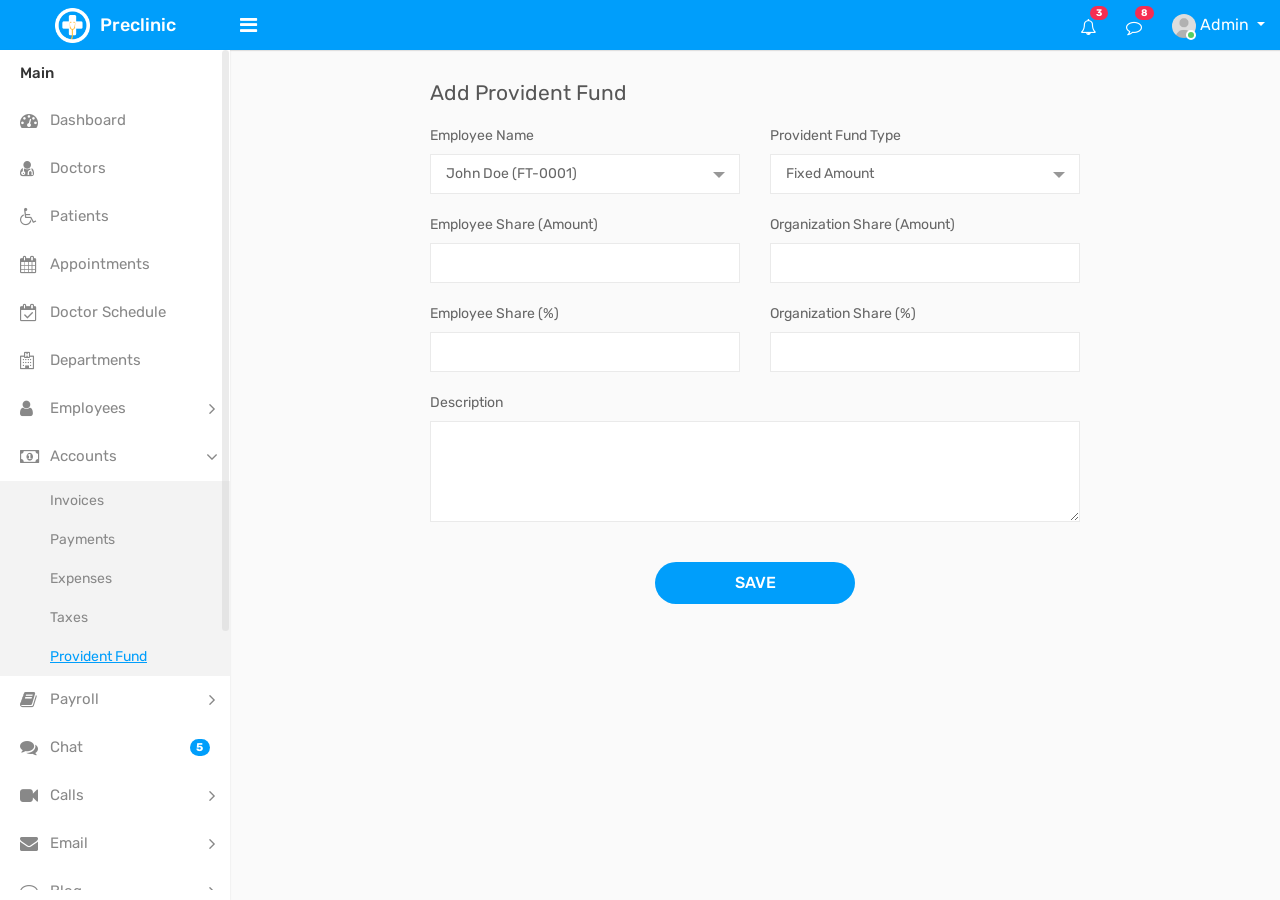
<file: public/user/add-provident-fund.html>
<!DOCTYPE html>
<html lang="en">


<!-- add-provident-fund24:07-->
<head>
    <meta charset="utf-8">
    <meta name="viewport" content="width=device-width, initial-scale=1.0, user-scalable=0">
    <link rel="shortcut icon" type="image/x-icon" href="assets/img/favicon.ico">
    <title>Preclinic - Medical & Hospital - Bootstrap 4 Admin Template</title>
    <link rel="stylesheet" type="text/css" href="assets/css/bootstrap.min.css">
    <link rel="stylesheet" type="text/css" href="assets/css/font-awesome.min.css">
    <link rel="stylesheet" type="text/css" href="assets/css/select2.min.css">
    <link rel="stylesheet" type="text/css" href="assets/css/tagsinput.css">
    <link rel="stylesheet" type="text/css" href="assets/css/style.css">
    <!--[if lt IE 9]>
		<script src="assets/js/html5shiv.min.js"></script>
		<script src="assets/js/respond.min.js"></script>
	<![endif]-->
</head>

<body>
    <div class="main-wrapper">
        <div class="header">
			<div class="header-left">
				<a href="index-2.html" class="logo">
					<img src="assets/img/logo.png" width="35" height="35" alt=""> <span>Preclinic</span>
				</a>
			</div>
			<a id="toggle_btn" href="javascript:void(0);"><i class="fa fa-bars"></i></a>
            <a id="mobile_btn" class="mobile_btn float-left" href="#sidebar"><i class="fa fa-bars"></i></a>
            <ul class="nav user-menu float-right">
                <li class="nav-item dropdown d-none d-sm-block">
                    <a href="#" class="dropdown-toggle nav-link" data-toggle="dropdown"><i class="fa fa-bell-o"></i> <span class="badge badge-pill bg-danger float-right">3</span></a>
                    <div class="dropdown-menu notifications">
                        <div class="topnav-dropdown-header">
                            <span>Notifications</span>
                        </div>
                        <div class="drop-scroll">
                            <ul class="notification-list">
                                <li class="notification-message">
                                    <a href="activities.html">
                                        <div class="media">
											<span class="avatar">
												<img alt="John Doe" src="assets/img/user.jpg" class="img-fluid rounded-circle">
											</span>
											<div class="media-body">
												<p class="noti-details"><span class="noti-title">John Doe</span> added new task <span class="noti-title">Patient appointment booking</span></p>
												<p class="noti-time"><span class="notification-time">4 mins ago</span></p>
											</div>
                                        </div>
                                    </a>
                                </li>
                                <li class="notification-message">
                                    <a href="activities.html">
                                        <div class="media">
											<span class="avatar">V</span>
											<div class="media-body">
												<p class="noti-details"><span class="noti-title">Tarah Shropshire</span> changed the task name <span class="noti-title">Appointment booking with payment gateway</span></p>
												<p class="noti-time"><span class="notification-time">6 mins ago</span></p>
											</div>
                                        </div>
                                    </a>
                                </li>
                                <li class="notification-message">
                                    <a href="activities.html">
                                        <div class="media">
											<span class="avatar">L</span>
											<div class="media-body">
												<p class="noti-details"><span class="noti-title">Misty Tison</span> added <span class="noti-title">Domenic Houston</span> and <span class="noti-title">Claire Mapes</span> to project <span class="noti-title">Doctor available module</span></p>
												<p class="noti-time"><span class="notification-time">8 mins ago</span></p>
											</div>
                                        </div>
                                    </a>
                                </li>
                                <li class="notification-message">
                                    <a href="activities.html">
                                        <div class="media">
											<span class="avatar">G</span>
											<div class="media-body">
												<p class="noti-details"><span class="noti-title">Rolland Webber</span> completed task <span class="noti-title">Patient and Doctor video conferencing</span></p>
												<p class="noti-time"><span class="notification-time">12 mins ago</span></p>
											</div>
                                        </div>
                                    </a>
                                </li>
                                <li class="notification-message">
                                    <a href="activities.html">
                                        <div class="media">
											<span class="avatar">V</span>
											<div class="media-body">
												<p class="noti-details"><span class="noti-title">Bernardo Galaviz</span> added new task <span class="noti-title">Private chat module</span></p>
												<p class="noti-time"><span class="notification-time">2 days ago</span></p>
											</div>
                                        </div>
                                    </a>
                                </li>
                            </ul>
                        </div>
                        <div class="topnav-dropdown-footer">
                            <a href="activities.html">View all Notifications</a>
                        </div>
                    </div>
                </li>
                <li class="nav-item dropdown d-none d-sm-block">
                    <a href="javascript:void(0);" id="open_msg_box" class="hasnotifications nav-link"><i class="fa fa-comment-o"></i> <span class="badge badge-pill bg-danger float-right">8</span></a>
                </li>
                <li class="nav-item dropdown has-arrow">
                    <a href="#" class="dropdown-toggle nav-link user-link" data-toggle="dropdown">
                        <span class="user-img"><img class="rounded-circle" src="assets/img/user.jpg" width="40" alt="Admin">
							<span class="status online"></span></span>
                        <span>Admin</span>
                    </a>
					<div class="dropdown-menu">
						<a class="dropdown-item" href="profile.html">My Profile</a>
						<a class="dropdown-item" href="edit-profile.html">Edit Profile</a>
						<a class="dropdown-item" href="settings.html">Settings</a>
						<a class="dropdown-item" href="login.html">Logout</a>
					</div>
                </li>
            </ul>
            <div class="dropdown mobile-user-menu float-right">
                <a href="#" class="nav-link dropdown-toggle" data-toggle="dropdown" aria-expanded="false"><i class="fa fa-ellipsis-v"></i></a>
                <div class="dropdown-menu dropdown-menu-right">
                    <a class="dropdown-item" href="profile.html">My Profile</a>
                    <a class="dropdown-item" href="edit-profile.html">Edit Profile</a>
                    <a class="dropdown-item" href="settings.html">Settings</a>
                    <a class="dropdown-item" href="login.html">Logout</a>
                </div>
            </div>
        </div>
        <div class="sidebar" id="sidebar">
            <div class="sidebar-inner slimscroll">
                <div id="sidebar-menu" class="sidebar-menu">
                    <ul>
                        <li class="menu-title">Main</li>
                        <li>
                            <a href="index-2.html"><i class="fa fa-dashboard"></i> <span>Dashboard</span></a>
                        </li>
						<li>
                            <a href="doctors.html"><i class="fa fa-user-md"></i> <span>Doctors</span></a>
                        </li>
                        <li>
                            <a href="patients.html"><i class="fa fa-wheelchair"></i> <span>Patients</span></a>
                        </li>
                        <li>
                            <a href="appointments.html"><i class="fa fa-calendar"></i> <span>Appointments</span></a>
                        </li>
                        <li>
                            <a href="schedule.html"><i class="fa fa-calendar-check-o"></i> <span>Doctor Schedule</span></a>
                        </li>
                        <li>
                            <a href="departments.html"><i class="fa fa-hospital-o"></i> <span>Departments</span></a>
                        </li>
						<li class="submenu">
							<a href="#"><i class="fa fa-user"></i> <span> Employees </span> <span class="menu-arrow"></span></a>
							<ul style="display: none;">
								<li><a href="employees.html">Employees List</a></li>
								<li><a href="leaves.html">Leaves</a></li>
								<li><a href="holidays.html">Holidays</a></li>
								<li><a href="attendance.html">Attendance</a></li>
							</ul>
						</li>
						<li class="submenu">
							<a href="#"><i class="fa fa-money"></i> <span> Accounts </span> <span class="menu-arrow"></span></a>
							<ul style="display: none;">
								<li><a href="invoices.html">Invoices</a></li>
								<li><a href="payments.html">Payments</a></li>
								<li><a href="expenses.html">Expenses</a></li>
								<li><a href="taxes.html">Taxes</a></li>
								<li><a class="active" href="provident-fund.html">Provident Fund</a></li>
							</ul>
						</li>
						<li class="submenu">
							<a href="#"><i class="fa fa-book"></i> <span> Payroll </span> <span class="menu-arrow"></span></a>
							<ul style="display: none;">
								<li><a href="salary.html"> Employee Salary </a></li>
								<li><a href="salary-view.html"> Payslip </a></li>
							</ul>
						</li>
                        <li>
                            <a href="chat.html"><i class="fa fa-comments"></i> <span>Chat</span> <span class="badge badge-pill bg-primary float-right">5</span></a>
                        </li>
                        <li class="submenu">
                            <a href="#"><i class="fa fa-video-camera camera"></i> <span> Calls</span> <span class="menu-arrow"></span></a>
                            <ul style="display: none;">
                                <li><a href="voice-call.html">Voice Call</a></li>
                                <li><a href="video-call.html">Video Call</a></li>
                                <li><a href="incoming-call.html">Incoming Call</a></li>
                            </ul>
                        </li>
                        <li class="submenu">
                            <a href="#"><i class="fa fa-envelope"></i> <span> Email</span> <span class="menu-arrow"></span></a>
                            <ul style="display: none;">
                                <li><a href="compose.html">Compose Mail</a></li>
                                <li><a href="inbox.html">Inbox</a></li>
                                <li><a href="mail-view.html">Mail View</a></li>
                            </ul>
                        </li>
                        <li class="submenu">
                            <a href="#"><i class="fa fa-commenting-o"></i> <span> Blog</span> <span class="menu-arrow"></span></a>
                            <ul style="display: none;">
                                <li><a href="blog.html">Blog</a></li>
                                <li><a href="blog-details.html">Blog View</a></li>
                                <li><a href="add-blog.html">Add Blog</a></li>
                                <li><a href="edit-blog.html">Edit Blog</a></li>
                            </ul>
                        </li>
						<li>
							<a href="assets.html"><i class="fa fa-cube"></i> <span>Assets</span></a>
						</li>
						<li>
							<a href="activities.html"><i class="fa fa-bell-o"></i> <span>Activities</span></a>
						</li>
						<li class="submenu">
							<a href="#"><i class="fa fa-flag-o"></i> <span> Reports </span> <span class="menu-arrow"></span></a>
							<ul style="display: none;">
								<li><a href="expense-reports.html"> Expense Report </a></li>
								<li><a href="invoice-reports.html"> Invoice Report </a></li>
							</ul>
						</li>
                        <li>
                            <a href="settings.html"><i class="fa fa-cog"></i> <span>Settings</span></a>
                        </li>
                        <li class="menu-title">UI Elements</li>
                        <li class="submenu">
                            <a href="#"><i class="fa fa-laptop"></i> <span> Components</span> <span class="menu-arrow"></span></a>
                            <ul style="display: none;">
                                <li><a href="uikit.html">UI Kit</a></li>
                                <li><a href="typography.html">Typography</a></li>
                                <li><a href="tabs.html">Tabs</a></li>
                            </ul>
                        </li>
                        <li class="submenu">
                            <a href="#"><i class="fa fa-edit"></i> <span> Forms</span> <span class="menu-arrow"></span></a>
                            <ul style="display: none;">
                                <li><a href="form-basic-inputs.html">Basic Inputs</a></li>
                                <li><a href="form-input-groups.html">Input Groups</a></li>
                                <li><a href="form-horizontal.html">Horizontal Form</a></li>
                                <li><a href="form-vertical.html">Vertical Form</a></li>
                            </ul>
                        </li>
                        <li class="submenu">
                            <a href="#"><i class="fa fa-table"></i> <span> Tables</span> <span class="menu-arrow"></span></a>
                            <ul style="display: none;">
                                <li><a href="tables-basic.html">Basic Tables</a></li>
                                <li><a href="tables-datatables.html">Data Table</a></li>
                            </ul>
                        </li>
                        <li>
                            <a href="calendar.html"><i class="fa fa-calendar"></i> <span>Calendar</span></a>
                        </li>
                        <li class="menu-title">Extras</li>
                        <li class="submenu">
                            <a href="#"><i class="fa fa-columns"></i> <span>Pages</span> <span class="menu-arrow"></span></a>
                            <ul style="display: none;">
                                <li><a href="login.html"> Login </a></li>
                                <li><a href="register.html"> Register </a></li>
                                <li><a href="forgot-password.html"> Forgot Password </a></li>
                                <li><a href="change-password2.html"> Change Password </a></li>
                                <li><a href="lock-screen.html"> Lock Screen </a></li>
                                <li><a href="profile.html"> Profile </a></li>
                                <li><a href="gallery.html"> Gallery </a></li>
                                <li><a href="error-404.html">404 Error </a></li>
                                <li><a href="error-500.html">500 Error </a></li>
                                <li><a href="blank-page.html"> Blank Page </a></li>
                            </ul>
                        </li>
                        <li class="submenu">
                            <a href="javascript:void(0);"><i class="fa fa-share-alt"></i> <span>Multi Level</span> <span class="menu-arrow"></span></a>
                            <ul style="display: none;">
                                <li class="submenu">
                                    <a href="javascript:void(0);"><span>Level 1</span> <span class="menu-arrow"></span></a>
                                    <ul style="display: none;">
                                        <li><a href="javascript:void(0);"><span>Level 2</span></a></li>
                                        <li class="submenu">
                                            <a href="javascript:void(0);"> <span> Level 2</span> <span class="menu-arrow"></span></a>
                                            <ul style="display: none;">
                                                <li><a href="javascript:void(0);">Level 3</a></li>
                                                <li><a href="javascript:void(0);">Level 3</a></li>
                                            </ul>
                                        </li>
                                        <li><a href="javascript:void(0);"><span>Level 2</span></a></li>
                                    </ul>
                                </li>
                                <li>
                                    <a href="javascript:void(0);"><span>Level 1</span></a>
                                </li>
                            </ul>
                        </li>
                    </ul>
                </div>
            </div>
        </div>
        <div class="page-wrapper">
            <div class="content">
                <div class="row">
                    <div class="col-lg-8 offset-lg-2">
                        <h4 class="page-title">Add Provident Fund</h4>
                    </div>
                </div>
                <div class="row">
                    <div class="col-lg-8 offset-lg-2">
                        <form>
                            <div class="row">
                                <div class="col-sm-6">
                                    <div class="form-group">
                                        <label>Employee Name</label>
                                        <select class="form-control select">
                                            <option value="3">John Doe (FT-0001)</option>
                                            <option value="23">Richard Miles (FT-0002)</option>
                                        </select>
                                    </div>
                                </div>
                                <div class="col-sm-6">
                                    <div class="form-group">
                                        <label>Provident Fund Type</label>
                                        <select class="form-control select">
                                            <option value="Fixed Amount" selected="">Fixed Amount</option>
                                            <option value="Percentage of Basic Salary">Percentage of Basic Salary</option>
                                        </select>
                                    </div>
                                </div>
                                <div class="col-sm-12">
                                    <div class="show-fixed-amount">
                                        <div class="row">
                                            <div class="col-sm-6">
                                                <div class="form-group">
                                                    <label>Employee Share (Amount)</label>
                                                    <input class="form-control" type="text">
                                                </div>
                                            </div>
                                            <div class="col-sm-6">
                                                <div class="form-group">
                                                    <label>Organization Share (Amount)</label>
                                                    <input class="form-control" type="text">
                                                </div>
                                            </div>
                                        </div>
                                    </div>
                                </div>
                                <div class="col-sm-12">
                                    <div class="show-basic-salary">
                                        <div class="row">
                                            <div class="col-sm-6">
                                                <div class="form-group">
                                                    <label>Employee Share (%)</label>
                                                    <input class="form-control" type="text">
                                                </div>
                                            </div>
                                            <div class="col-sm-6">
                                                <div class="form-group">
                                                    <label>Organization Share (%)</label>
                                                    <input class="form-control" type="text">
                                                </div>
                                            </div>
                                        </div>
                                    </div>
                                </div>
                                <div class="col-sm-12">
                                    <div class="form-group">
                                        <label>Description</label>
                                        <textarea class="form-control" rows="4" cols="50"></textarea>
                                    </div>
                                </div>
                            </div>
                            <div class="m-t-20 text-center">
                                <button class="btn btn-primary submit-btn">Save</button>
                            </div>
                        </form>
                    </div>
                </div>
            </div>
			<div class="notification-box">
                <div class="msg-sidebar notifications msg-noti">
                    <div class="topnav-dropdown-header">
                        <span>Messages</span>
                    </div>
                    <div class="drop-scroll msg-list-scroll" id="msg_list">
                        <ul class="list-box">
                            <li>
                                <a href="chat.html">
                                    <div class="list-item">
                                        <div class="list-left">
                                            <span class="avatar">R</span>
                                        </div>
                                        <div class="list-body">
                                            <span class="message-author">Richard Miles </span>
                                            <span class="message-time">12:28 AM</span>
                                            <div class="clearfix"></div>
                                            <span class="message-content">Lorem ipsum dolor sit amet, consectetur adipiscing</span>
                                        </div>
                                    </div>
                                </a>
                            </li>
                            <li>
                                <a href="chat.html">
                                    <div class="list-item new-message">
                                        <div class="list-left">
                                            <span class="avatar">J</span>
                                        </div>
                                        <div class="list-body">
                                            <span class="message-author">John Doe</span>
                                            <span class="message-time">1 Aug</span>
                                            <div class="clearfix"></div>
                                            <span class="message-content">Lorem ipsum dolor sit amet, consectetur adipiscing</span>
                                        </div>
                                    </div>
                                </a>
                            </li>
                            <li>
                                <a href="chat.html">
                                    <div class="list-item">
                                        <div class="list-left">
                                            <span class="avatar">T</span>
                                        </div>
                                        <div class="list-body">
                                            <span class="message-author"> Tarah Shropshire </span>
                                            <span class="message-time">12:28 AM</span>
                                            <div class="clearfix"></div>
                                            <span class="message-content">Lorem ipsum dolor sit amet, consectetur adipiscing</span>
                                        </div>
                                    </div>
                                </a>
                            </li>
                            <li>
                                <a href="chat.html">
                                    <div class="list-item">
                                        <div class="list-left">
                                            <span class="avatar">M</span>
                                        </div>
                                        <div class="list-body">
                                            <span class="message-author">Mike Litorus</span>
                                            <span class="message-time">12:28 AM</span>
                                            <div class="clearfix"></div>
                                            <span class="message-content">Lorem ipsum dolor sit amet, consectetur adipiscing</span>
                                        </div>
                                    </div>
                                </a>
                            </li>
                            <li>
                                <a href="chat.html">
                                    <div class="list-item">
                                        <div class="list-left">
                                            <span class="avatar">C</span>
                                        </div>
                                        <div class="list-body">
                                            <span class="message-author"> Catherine Manseau </span>
                                            <span class="message-time">12:28 AM</span>
                                            <div class="clearfix"></div>
                                            <span class="message-content">Lorem ipsum dolor sit amet, consectetur adipiscing</span>
                                        </div>
                                    </div>
                                </a>
                            </li>
                            <li>
                                <a href="chat.html">
                                    <div class="list-item">
                                        <div class="list-left">
                                            <span class="avatar">D</span>
                                        </div>
                                        <div class="list-body">
                                            <span class="message-author"> Domenic Houston </span>
                                            <span class="message-time">12:28 AM</span>
                                            <div class="clearfix"></div>
                                            <span class="message-content">Lorem ipsum dolor sit amet, consectetur adipiscing</span>
                                        </div>
                                    </div>
                                </a>
                            </li>
                            <li>
                                <a href="chat.html">
                                    <div class="list-item">
                                        <div class="list-left">
                                            <span class="avatar">B</span>
                                        </div>
                                        <div class="list-body">
                                            <span class="message-author"> Buster Wigton </span>
                                            <span class="message-time">12:28 AM</span>
                                            <div class="clearfix"></div>
                                            <span class="message-content">Lorem ipsum dolor sit amet, consectetur adipiscing</span>
                                        </div>
                                    </div>
                                </a>
                            </li>
                            <li>
                                <a href="chat.html">
                                    <div class="list-item">
                                        <div class="list-left">
                                            <span class="avatar">R</span>
                                        </div>
                                        <div class="list-body">
                                            <span class="message-author"> Rolland Webber </span>
                                            <span class="message-time">12:28 AM</span>
                                            <div class="clearfix"></div>
                                            <span class="message-content">Lorem ipsum dolor sit amet, consectetur adipiscing</span>
                                        </div>
                                    </div>
                                </a>
                            </li>
                            <li>
                                <a href="chat.html">
                                    <div class="list-item">
                                        <div class="list-left">
                                            <span class="avatar">C</span>
                                        </div>
                                        <div class="list-body">
                                            <span class="message-author"> Claire Mapes </span>
                                            <span class="message-time">12:28 AM</span>
                                            <div class="clearfix"></div>
                                            <span class="message-content">Lorem ipsum dolor sit amet, consectetur adipiscing</span>
                                        </div>
                                    </div>
                                </a>
                            </li>
                            <li>
                                <a href="chat.html">
                                    <div class="list-item">
                                        <div class="list-left">
                                            <span class="avatar">M</span>
                                        </div>
                                        <div class="list-body">
                                            <span class="message-author">Melita Faucher</span>
                                            <span class="message-time">12:28 AM</span>
                                            <div class="clearfix"></div>
                                            <span class="message-content">Lorem ipsum dolor sit amet, consectetur adipiscing</span>
                                        </div>
                                    </div>
                                </a>
                            </li>
                            <li>
                                <a href="chat.html">
                                    <div class="list-item">
                                        <div class="list-left">
                                            <span class="avatar">J</span>
                                        </div>
                                        <div class="list-body">
                                            <span class="message-author">Jeffery Lalor</span>
                                            <span class="message-time">12:28 AM</span>
                                            <div class="clearfix"></div>
                                            <span class="message-content">Lorem ipsum dolor sit amet, consectetur adipiscing</span>
                                        </div>
                                    </div>
                                </a>
                            </li>
                            <li>
                                <a href="chat.html">
                                    <div class="list-item">
                                        <div class="list-left">
                                            <span class="avatar">L</span>
                                        </div>
                                        <div class="list-body">
                                            <span class="message-author">Loren Gatlin</span>
                                            <span class="message-time">12:28 AM</span>
                                            <div class="clearfix"></div>
                                            <span class="message-content">Lorem ipsum dolor sit amet, consectetur adipiscing</span>
                                        </div>
                                    </div>
                                </a>
                            </li>
                            <li>
                                <a href="chat.html">
                                    <div class="list-item">
                                        <div class="list-left">
                                            <span class="avatar">T</span>
                                        </div>
                                        <div class="list-body">
                                            <span class="message-author">Tarah Shropshire</span>
                                            <span class="message-time">12:28 AM</span>
                                            <div class="clearfix"></div>
                                            <span class="message-content">Lorem ipsum dolor sit amet, consectetur adipiscing</span>
                                        </div>
                                    </div>
                                </a>
                            </li>
                        </ul>
                    </div>
                    <div class="topnav-dropdown-footer">
                        <a href="chat.html">See all messages</a>
                    </div>
                </div>
            </div>
        </div>
    </div>
    <div class="sidebar-overlay" data-reff=""></div>
    <script src="assets/js/jquery-3.2.1.min.js"></script>
	<script src="assets/js/popper.min.js"></script>
    <script src="assets/js/bootstrap.min.js"></script>
    <script src="assets/js/jquery.slimscroll.js"></script>
    <script src="assets/js/select2.min.js"></script>
    <script src="assets/js/app.js"></script>
</body>


<!-- add-provident-fund24:07-->
</html>
</file>
<file: public/user/assets/css/style.css>
/*
Author       : Dreamguys
Template Name: PreClinic - Medical and Hospital Admin Template
Version      : 1.0
*/

/*============================
 [Table of CSS]

1. General
2. Table
3. Helper Class
4. Bootstrap Classes
5. Header
6. Sidebar
7. Content
8. Login
9. Dashboard
10. Activity
11. Select2
12. Nav tabs
13. Holidays
14. Edit Profile
15. Chat
16. Focus Label
17. Leave
18. Employee
19. Events
20. Profile
21. Notifications
22. Roles & Permissions
23. Chat Right Sidebar
24. Invoice
25. Doctors
26. Add Doctor
27. Payslip
28. Attendance
29. Inbox
30. Mail View
31. Blog
32. Blog View
33. UI Kit
34. Error
35. Lock Screen
36. Voice call
37. Video Call
38. Incoming call
39. Notification settings
40. Chat Sidebar
41. Gallery
42. Responsive

========================================*/

/*-----------------
	1. General
-----------------------*/

@import url('https://fonts.googleapis.com/css?family=Rubik:400,500,700');
html {
	height: 100%;
}
body {
	font-family: 'Rubik', sans-serif;
	font-size: 0.875rem;
	color: #666;
	background-color: #fafafa;
	overflow-x: hidden;
	height: 100%;
}
h1,
h2,
h3,
h4,
h5,
h6 {
	margin-top: 0;
}
h1,
.h1 {
	font-size: 2.25rem;
}
h2,
.h2 {
	font-size: 1.875rem;
}
h3,
.h3 {
	font-size: 1.5rem;
}
h4,
.h4 {
	font-size: 1.125rem;
}
h5,
.h5 {
	font-size: 0.875rem;
}
h6,
.h6 {
	font-size: 0.75rem;
}
a:hover,
a:active,
a:focus {
	text-decoration: none;
	color: #009ce7;
	outline: none;
}
.form-control {
	border-radius: 0;
	box-shadow: none;
	padding: 0.469rem 0.75rem;
	border-color: #eaeaea;
	font-size: 14px;
	min-height: 40px;
}
.form-control:focus {
	border-color: #009efb;
	box-shadow: none;
	outline: 0 none;
}
a {
	color: #009ce7;
}
input,
button,
a {
	transition: all 0.4s ease;
	-moz-transition: all 0.4s ease;
	-o-transition: all 0.4s ease;
	-ms-transition: all 0.4s ease;
	-webkit-transition: all 0.4s ease;
}
input,
button {
	outline: none;
}
input[type="file"] {
	height: auto;
	padding: 6px 0.75rem;
}
input[type=text],
input[type=password] {
	-webkit-appearance: none;
	-moz-appearance: none;
	appearance: none;
}
textarea.form-control {
	resize: vertical;
}
.navbar-nav > li {
	float: left;
}
.form-group {
	margin-bottom: 20px;
}
.display-block {
	display: block;
}
.btn.rounded {
	box-shadow: 0 1px 2px 0 rgba(0, 0, 0, 0.1);
}
.btn.focus,
.btn:focus {
	box-shadow: inherit !important;
}
.list-group-item {
	border: 1px solid #eaeaea;
}

/*-----------------
	2. Table
-----------------------*/

.table {
	color: #000;
	border: 1px solid #f0f0f0;
}
.table.table-white {
	background-color: #fff;
}
.table > tbody > tr > td {
	font-weight: 300;
}
.table-striped > tbody > tr:nth-of-type(2n + 1) {
	background-color: #f6f6f6;
}
table.table td .avatar {
	margin: 0 5px 0 0;
}
table.table td h2 {
	display: inline-block;
	font-size: inherit;
	font-weight: 400;
	margin: 0;
	padding: 0;
	vertical-align: middle;
}
table.table td h2 a {
	color: #757575;
}
table.table td h2 a:hover {
	color: #009efb;
}
table.table td h2 span {
	color: #9e9e9e;
	display: block;
	font-size: 12px;
	margin-top: 3px;
}

/*-----------------
	3. Helper Class
-----------------------*/

.m-r-5 {
	margin-right: 5px !important;
}
.m-r-10 {
	margin-right: 10px !important;
}
.m-l-5 {
	margin-left: 5px !important;
}
.m-t-0 {
	margin-top: 0 !important;
}
.m-t-10 {
	margin-top: 10px !important;
}
.m-t-20 {
	margin-top: 20px !important;
}
.m-t-30 {
	margin-top: 30px !important;
}
.m-t-50 {
	margin-top: 50px !important;
}
.m-b-10 {
	margin-bottom: 10px !important;
}
.m-b-20 {
	margin-bottom: 20px !important;
}
.m-b-30 {
	margin-bottom: 30px !important;
}
.w-40 {
	width: 40px;
}
.block {
	display: block !important;
}
.text-ellipsis {
	display: block;
	max-width: 100%;
	overflow: hidden;
	text-overflow: ellipsis;
	white-space: nowrap;
}
.text-muted-light {
	color: #aaa;
}
.card-box {
	background-color: #fff;
	border-radius: 4px;
	margin-bottom: 30px;
	padding: 20px;
	position: relative;
	box-shadow: 0 1px 2px 0 rgba(0, 0, 0, 0.1);
}
.card-title {
	color: #333;
	font-size: 16px;
	margin-bottom: 20px;
}
.page-title {
	color: #565656;
	font-size: 21px;
	font-weight: normal;
	margin-bottom: 20px;
}
.page-sub-title {
	color: #565656;
	font-size: 18px;
	font-weight: normal;
	margin-bottom: 20px;
}
.cal-icon:after {
	background: transparent url("../img/calander.png") no-repeat scroll 0 0;
	bottom: 0;
	content: "";
	display: block;
	height: 19px;
	margin: auto;
	position: absolute;
	right: 15px;
	top: 0;
	width: 17px;
}
.cal-icon {
	position: relative;
	width: 100%;
}
.time-icon:after {
	background: transparent url("../img/clock.png") no-repeat scroll 0 0;
	bottom: 0;
	content: "";
	display: block;
	height: 19px;
	margin: auto;
	position: absolute;
	right: 15px;
	top: 0;
	width: 19px;
}
.time-icon {
	position: relative;
	width: 100%;
}
.badge-success-border {
	border: 1px solid #55ce63;
	color: #55ce63;
	background-color: #fff;
	display: inline-block;
	min-width: 80px;
}
.badge-danger-border {
	border: 1px solid #f62d51;
	color: #f62d51;
	background-color: #fff;
	display: inline-block;
	min-width: 80px;
}
.badge-warning-border {
	border: 1px solid #ffbc34;
	color: #ffbc34;
	background-color: #fff;
	display: inline-block;
	min-width: 80px;
}
.badge-info-border {
	border: 1px solid #009efb;
	color: #009efb;
	background-color: #fff;
	display: inline-block;
	min-width: 80px;
}
.modal-footer.text-left {
	text-align: left;
}
.modal-footer.text-center {
	text-align: center;
}
.font-18 {
	font-size: 18px;
}
.border-right {
	border-right: 1px solid #e7e7e7;
}
.blur {
	-webkit-filter: blur(3px);
	-moz-filter: blur(3px);
	-o-filter: blur(3px);
	-ms-filter: blur(3px);
	filter: blur(3px);
}
.btn {
	font-size: 0.875rem;
}

/*-----------------
	4. Bootstrap Classes
-----------------------*/

.btn-white {
	background-color: #fff;
	border: 1px solid #ccc;
	color: #333;
}
.rounded,
.circle {
	border-radius: 500px;
}
.bg-primary,
.badge-primary {
	background-color: #009efb !important;
}
.bg-success,
.badge-success {
	background-color: #55ce63 !important;
}
.bg-info,
.badge-info {
	background-color: #009efb !important;
}
.bg-warning,
.badge-warning {
	background-color: #ffbc34 !important;
}
.bg-danger,
.badge-danger {
	background-color: #f62d51 !important;
}
.bg-white {
	background-color: #fff;
}
.text-primary,
.dropdown-menu > li > a.text-primary {
	color: #009efb !important;
}
.text-success,
.dropdown-menu > li > a.text-success {
	color: #55ce63;
}
.text-danger,
.dropdown-menu > li > a.text-danger {
	color: #f62d51;
}
.text-info,
.dropdown-menu > li > a.text-info {
	color: #009efb;
}
.text-warning,
.dropdown-menu > li > a.text-warning {
	color: #ffbc34;
}
.text-purple,
.dropdown-menu > li > a.text-purple {
	color: #7460ee;
}
.btn-primary {
	border-color: transparent;
	background-color: #009efb;
}
.btn-primary:hover,
.btn-primary:focus,
.btn-primary.active,
.btn-primary:active,
.open > .dropdown-toggle.btn-primary {
	background-color: #009efb;
	border: 1px solid #009efb;
	color: #fff;
}
.btn-primary.active.focus,
.btn-primary.active:focus,
.btn-primary.active:hover,
.btn-primary.focus:active,
.btn-primary:active:focus,
.btn-primary:active:hover,
.open > .dropdown-toggle.btn-primary.focus,
.open > .dropdown-toggle.btn-primary:focus,
.open > .dropdown-toggle.btn-primary:hover {
	background-color: #009efb;
	border: 1px solid #009efb;
}
.btn-primary.active:not(:disabled):not(.disabled),
.btn-primary:active:not(:disabled):not(.disabled),
.show > .btn-primary.dropdown-toggle {
	background-color: #009efb;
	border-color: #009efb;
	color: #fff;
}
.btn-outline-primary {
	border-color: #009efb;
	color: #009efb;
}
.btn-outline-primary:hover {
	background-color: #009efb;
	border-color: #009efb;
	color: #fff;
}
.btn-outline-primary.active:not(:disabled):not(.disabled),
.btn-outline-primary:active:not(:disabled):not(.disabled),
.show > .btn-outline-primary.dropdown-toggle {
	background-color: #009efb;
	border-color: #009efb;
	color: #fff;
}
.btn-success {
	background-color: #55ce63;
	border: 1px solid #55ce63
}
.btn-success:hover,
.btn-success:focus,
.btn-success.active,
.btn-success:active,
.open > .dropdown-toggle.btn-success {
	background: #4ab657;
	border: 1px solid #4ab657
}
.btn-success.active.focus,
.btn-success.active:focus,
.btn-success.active:hover,
.btn-success.focus:active,
.btn-success:active:focus,
.btn-success:active:hover,
.open > .dropdown-toggle.btn-success.focus,
.open > .dropdown-toggle.btn-success:focus,
.open > .dropdown-toggle.btn-success:hover {
	background: #4ab657;
	border: 1px solid #4ab657
}
.btn-info {
	background-color: #009efb;
	border: 1px solid #009efb
}
.btn-info:hover,
.btn-info:focus,
.btn-info.active,
.btn-info:active,
.open > .dropdown-toggle.btn-info {
	background-color: #028ee1;
	border: 1px solid #028ee1
}
.btn-info.active.focus,
.btn-info.active:focus,
.btn-info.active:hover,
.btn-info.focus:active,
.btn-info:active:focus,
.btn-info:active:hover,
.open > .dropdown-toggle.btn-info.focus,
.open > .dropdown-toggle.btn-info:focus,
.open > .dropdown-toggle.btn-info:hover {
	background-color: #028ee1;
	border: 1px solid #028ee1
}
.btn-warning {
	background: #ffbc34;
	border: 1px solid #ffbc34
}
.btn-warning:hover,
.btn-warning:focus,
.btn-warning.active,
.btn-warning:active,
.open > .dropdown-toggle.btn-warning {
	background: #e9ab2e;
	border: 1px solid #e9ab2e
}
.btn-warning.active.focus,
.btn-warning.active:focus,
.btn-warning.active:hover,
.btn-warning.focus:active,
.btn-warning:active:focus,
.btn-warning:active:hover,
.open > .dropdown-toggle.btn-warning.focus,
.open > .dropdown-toggle.btn-warning:focus,
.open > .dropdown-toggle.btn-warning:hover {
	background: #e9ab2e;
	border: 1px solid #e9ab2e
}
.btn-danger {
	background: #f62d51;
	border: 1px solid #f62d51
}
.btn-danger:hover,
.btn-danger:focus {
	background-color: #e6294b;
	border: 1px solid #e6294b
}
.pagination > .active > a,
.pagination > .active > a:focus,
.pagination > .active > a:hover,
.pagination > .active > span,
.pagination > .active > span:focus,
.pagination > .active > span:hover {
	background-color: #009efb;
	border-color: #009efb;
}
.pagination > li > a,
.pagination > li > span {
	color: #009efb;
	padding: .5rem .75rem !important;
}
.page-item.active .page-link {
	background-color: #009efb;
	border-color: #009efb;
}
.dropdown-menu {
	border: 1px solid rgba(0, 0, 0, 0.1);
	border-radius: 3px;
	transform-origin: left top 0;
	box-shadow: inherit;
	background-color: #fff;
}
.navbar-nav .open .dropdown-menu {
	background-color: #fff;
	border: 1px solid rgba(0, 0, 0, 0.1);
}
.btn-group-xs > .btn,
.btn-xs {
	min-height: 22px;
	min-width: 22px;
}
.dropdown-menu {
	font-size: 13px;
}
.btn-link,
.btn-link:hover,
.btn-link:focus,
.btn-link:active {
	box-shadow: none;
}
.btn-link {
	color: #333;
}
.nav .open > a,
.nav .open > a:focus,
.nav .open > a:hover {
	background-color: rgba(0, 0, 0, 0.2);
}
.card {
	margin-bottom: 30px;
	box-shadow: 0 1px 2px 0 rgba(0, 0, 0, 0.1);
	border: 0;
}
.card-title {
	margin-bottom: 1.125rem;
}
.dropdown-action .dropdown-toggle:after {
	display: none;
}
.badge.badge-pill {
	border-radius: 10rem;
}
.badge-primary {
	color: #fff;
}
.btn.btn-rounded {
	border-radius: 50px;
}
.nav-tabs .nav-link:focus,
.nav-tabs .nav-link:hover {
	background-color: #eee;
	border-color: transparent;
}
.nav-tabs .nav-link {
	border-radius: 0;
}
.table.dataTable {
	border-collapse: collapse !important;
}
textarea.form-control {
	height: auto;
}
.progress-example .progress {
	margin-bottom: 1.5rem;
}
.progress-xs {
	height: 4px;
}
.progress-sm {
	height: 15px;
}
.progress.progress-sm {
	height: 6px;
}
.progress.progress-md {
	height: 8px;
}
.progress.progress-lg {
	height: 18px;
}
.form-control.form-control-sm {
	padding: 0.25rem 0.5rem;
}
.card .card-header {
	background-color: rgba(255, 255, 255, 0.1);
	border: 0 none;
	font-size: 16px;
	line-height: 30px;
	padding: 15px;
}
.card .card-header .card-title {
	font-size: 18px;
	font-weight: 400;
	line-height: 20px;
	margin: 0;
	padding: 5px 0;
}
.table h5 {
	font-size: 14px;
	font-weight: 400;
	line-height: 18px;
	margin-bottom: 0;
	vertical-align: middle;
}
.table h5 + p {
	color: #9e9e9e;
	font-size: 14px;
	line-height: 18px;
	margin-bottom: 0;
}
.page-link:focus {
    box-shadow: unset;
}

/*-----------------
	5. Header
-----------------------*/

.header {
	background-color: #009efb;
	left: 0;
	position: fixed;
	right: 0;
	top: 0;
	z-index: 1039;
	height: 50px;
	box-shadow: 0 1px 1px rgba(0, 0, 0, 0.1);
}
.header .header-left {
	float: left;
	height: 50px;
	padding: 0 20px;
	position: relative;
	text-align: center;
	width: 230px;
	z-index: 1;
}
.logo {
	align-items: center;
	display: flex;
	height: 50px;
	justify-content: center;
}
.logo span {
	color: #fff;
	font-size: 18px;
	font-weight: 500;
	margin-left: 10px;
}
.header .navbar-nav .badge {
	position: absolute;
	right: 7px;
	top: 4px;
}
.header .dropdown-menu > li > a {
	position: relative;
}
.header .dropdown-toggle:after {
	display: none;
}
.header .has-arrow .dropdown-toggle:after {
	display: inline-block;
}
.page-title-box {
	border-radius: 0;
	height: 50px;
	margin-bottom: 0;
	padding: 14px 20px;
}
.page-title-box h3 {
	color: #fff;
	font-size: 18px;
	font-weight: 500;
	margin: 0;
}
.user-menu {
	margin: 0;
	position: relative;
	z-index: 99;
}
.user-menu.nav > li > a {
	color: #fff;
	font-size: 16px;
	line-height: 50px;
	padding: 0 15px;
	height: 50px;
}
.user-menu.nav > li > a:hover,
.user-menu.nav > li > a:focus {
	background-color: rgba(0, 0, 0, 0.2);
}
.user-img {
	display: inline-block;
	position: relative;
}
.header .user-img img {
	width: 24px;
}
.user-img .status {
	border: 2px solid #fff;
	bottom: 0;
	height: 10px;
	position: absolute;
	right: 0;
	width: 10px;
}
.user-menu .user-img .status {
	bottom: 10px;
}
.user-menu .dropdown-menu {
	min-width: 136px;
}
.user-menu .bg-primary {
	background-color: #009efb !important;
}
.status {
	background-color: #ccc;
	border-radius: 50%;
	display: inline-block;
	height: 10px;
	width: 10px;
}
.status.online {
	background-color: #55ce63;
}
.status.offline {
	background-color: #f62d51;
}
.status.away {
	background-color: #faa937;
}

/*-----------------
	6. Sidebar
-----------------------*/

.sidebar {
	box-shadow: 0 1px 2px 0 rgba(0, 0, 0, 0.1);
	top: 50px;
	width: 230px;
	z-index: 1039;
	background-color: #fff;
	bottom: 0;
	margin-top: 0px;
	position: fixed;
	left: 0;
	transition: all 0.2s ease-in-out;
}
.sidebar.opened {
	-webkit-transition: all 0.4s ease;
	-moz-transition: all 0.4s ease;
	transition: all 0.4s ease;
}
.sidebar-inner {
	height: 100%;
	transition: all 0.2s ease-in-out 0s;
}
.sidebar-menu ul {
	font-size: 14px;
	list-style-type: none;
	margin: 0;
	padding: 0;
}
.sidebar-menu li a {
	color: #888;
	display: block;
	font-size: 15px;
	height: auto;
	padding: 0 20px;
}
.sidebar-menu li a:hover {
	color: #009efb;
}
.sidebar-menu li.active a {
	color: #009efb;
	background-color: #f3f3f3;
}
.menu-title {
	color: #333;
	font-size: 15px;
	font-weight: 500;
	padding: 12px 20px;
}
.menu-title > i {
	float: right;
	line-height: 40px;
}
.sidebar-menu li.menu-title a {
	color: #009efb;
	display: inline-block;
	float: right;
	padding: 0;
}
.sidebar-menu li.menu-title a.btn {
	color: #fff;
	display: block;
	float: none;
	font-size: 15px;
	line-height: inherit;
	margin-bottom: 15px;
}
.sidebar-menu ul ul a.active {
	color: #009efb;
	text-decoration: underline;
}
.mobile-user-menu {
	color: #fff;
	display: none;
	font-size: 24px;
	height: 50px;
	line-height: 50px;
	padding: 0 20px;
	position: absolute;
	right: 0;
	text-align: right;
	top: 0;
	width: 50px;
	z-index: 10;
}
.mobile-user-menu > a {
	color: #fff;
	padding: 0;
}
.mobile-user-menu > a:hover {
	color: #fff;
}
.mobile-user-menu > .dropdown-menu > a {
    line-height: 23px;
}
.profile-rightbar {
	display: none !important;
	color: #009efb;
	font-size: 26px;
	margin-left: 15px;
}
.fixed-sidebar-right {
	position: fixed;
	top: 60px;
	right: 0;
	width: 300px;
	margin-right: -300px;
	bottom: 0;
	z-index: 101;
	-webkit-transition: all 0.4s ease;
	-moz-transition: all 0.4s ease;
	transition: all 0.4s ease;
}
.mobile_btn {
	display: none;
}
.sidebar .sidebar-menu > ul > li > a span {
	transition: all 0.2s ease-in-out 0s;
	display: inline-block;
	margin-left: 10px;
	white-space: nowrap;
}
.sidebar .sidebar-menu > ul > li > a span.badge {
	color: #fff;
	margin-left: auto;
}
.sidebar-menu ul ul a {
	display: block;
	font-size: 14px;
	padding: 9px 10px 9px 50px;
	position: relative;
}
.sidebar-menu ul ul {
	background-color: #f3f3f3;
	display: none;
}
.sidebar-menu ul ul ul a {
	padding-left: 70px;
}
.sidebar-menu ul ul ul ul a {
	padding-left: 90px;
}
.sidebar-menu > ul > li {
	position: relative;
}
.sidebar-menu .menu-arrow {
	-webkit-transition: -webkit-transform 0.15s;
	-o-transition: -o-transform 0.15s;
	transition: transform .15s;
	position: absolute;
	right: 15px;
	display: inline-block;
	font-family: 'FontAwesome';
	text-rendering: auto;
	line-height: 40px;
	font-size: 18px;
	-webkit-font-smoothing: antialiased;
	-moz-osx-font-smoothing: grayscale;
	-webkit-transform: translate(0, 0);
	-ms-transform: translate(0, 0);
	-o-transform: translate(0, 0);
	transform: translate(0, 0);
	line-height: 18px;
	top: 15px;
}
.sidebar-menu .menu-arrow:before {
	content: "\f105";
}
.sidebar-menu li a.subdrop .menu-arrow {
	-ms-transform: rotate(90deg);
	-webkit-transform: rotate(90deg);
	-o-transform: rotate(90deg);
	transform: rotate(90deg);
}
.sidebar-menu ul ul a .menu-arrow {
	top: 6px;
}
.sidebar-menu a {
	transition: unset;
	-moz-transition: unset;
	-o-transition: unset;
	-ms-transition: unset;
	-webkit-transition: unset;
}
.sidebar-menu > ul > li > a {
	padding: 12px 20px;
	align-items: center;
	display: flex;
	justify-content: flex-start;
	position: relative;
	transition: all 0.2s ease-in-out 0s;
}
.sidebar-menu ul li a i {
	align-items: center;
	display: inline-flex;
	font-size: 18px;
	min-height: 24px;
	line-height: 18px;
	width: 20px;
	transition: all 0.2s ease-in-out 0s;
}
.sidebar-menu ul li.menu-title a i {
	font-size: 16px;
	margin-right: 0;
	text-align: right;
	width: auto;
}

/*-----------------
	7. Content
-----------------------*/

.page-wrapper {
	left: 0;
	margin-left: 230px;
	padding-top: 50px;
	position: relative;
	-webkit-transition: all 0.4s ease;
	-moz-transition: all 0.4s ease;
	transition: all 0.4s ease;
}
.page-wrapper > .content {
	padding: 30px;
}

/*-----------------
	8. Login
-----------------------*/

.account-page {
	display: table-row;
	height: 100%;
	padding: 40px 0;
}
.account-title {
	font-size: 32px;
	font-weight: normal;
	margin: 0 0 40px;
	text-align: center;
}
.account-wrapper {
	display: table;
	table-layout: fixed;
	height: 100%;
	padding: 30px;
	width: 100%;
}
.account-center {
	display: table-cell;
	vertical-align: middle;
}
.account-box {
	background-color: #fff;
	border: 1px solid #eaeaea;
	margin: 0 auto;
	padding: 20px;
	width: 400px;
}
.account-logo {
	margin-bottom: 20px;
	text-align: center;
}
.account-box .form-group {
	margin-bottom: 20px;
}
.account-box a {
	color: #333;
	font-size: 14px;
}
.account-box a:hover {
	color: #009efb;
}
.account-box .form-control {
	border: 1px solid #eaeaea;
	border-radius: 0;
	box-shadow: inherit;
	font-size: 14px;
	height: 40px;
}
.account-box textarea.form-control {
	height: 130px;
}
.account-box label {
	color: #323232;
	font-size: 14px;
	font-weight: normal;
}
.account-logo img {
	max-height: 60px;
	width: auto;
}
.account-box .account-btn {
	border-radius: 50px;
	font-size: 16px;
	min-width: 150px;
	padding: 8px 30px;
	text-transform: uppercase;
}

/*-----------------
	9. Dashboard
-----------------------*/

.dash-widget {
	background-color: #fff;
	border-radius: 4px;
	margin-bottom: 30px;
	padding: 20px;
	position: relative;
	box-shadow: 0 1px 2px 0 rgba(0, 0, 0, 0.1);
}
.dash-widget-bg1 {
	width: 65px;
	float: left;
	color: #fff;
	display: block;
	font-size: 50px;
	text-align: center;
	line-height: 65px;
	background: #009efb;
	border-radius: 50%;
	font-size: 40px;
	height: 65px;
}
.dash-widget-bg2 {
	width: 65px;
	float: left;
	color: #fff;
	display: block;
	font-size: 50px;
	text-align: center;
	line-height: 65px;
	background: #55ce63;
	border-radius: 50%;
	font-size: 40px;
	height: 65px;
}
.dash-widget-bg3 {
	width: 65px;
	float: left;
	color: #fff;
	display: block;
	font-size: 50px;
	text-align: center;
	line-height: 65px;
	background: #7a92a3;
	border-radius: 50%;
	font-size: 40px;
	height: 65px;
}
.dash-widget-bg4 {
	width: 65px;
	float: left;
	color: #fff;
	display: block;
	font-size: 50px;
	text-align: center;
	line-height: 65px;
	background: #ffbc35;
	border-radius: 50%;
	font-size: 40px;
	height: 65px;
}
.card-table.card-table-top .card-body {
	height: 175px;
	overflow-y: auto;
	-webkit-overflow-scrolling: touch;
}
.chart-title {
	margin-bottom: 25px;
}
.chart-title h4 {
	display: inline-block;
	font-size: 18px;
	font-weight: 400;
	line-height: 20px;
	margin: 0;
	color: #333;
}
.chart-title span {
	color: #009efb;
}
.card-title > a.btn {
	color: #fff;
}
ul.chat-user-total li {
	display: inline-block;
	color: #999;
}
ul.chat-user-total li i.current-users {
	color: #009efb;
	padding-right: 5px;
}
ul.chat-user-total li i.old-users {
	color: #eaeaea;
	padding-right: 5px;
}
.new-patient-table {
	display: table;
}
.new-patient-table td, .new-patient-table th {
    vertical-align: middle;
}
.new-patient-table tr td img {
	margin-right: 5px;
}
.btn-primary-one {
	border: 1px solid #ffbc35;
	border-radius: 25px;
	width: 100px;
	background: transparent;
	color: #000;
}
.btn-primary-two {
	border: 1px solid #009efb;
	border-radius: 25px;
	width: 100px;
	background: transparent;
	color: #000;
}
.btn-primary-three {
	border: 1px solid #55ce63;
	border-radius: 25px;
	width: 100px;
	background: transparent;
	color: #000;
}
.btn-primary-four {
	border: 1px solid #ffbc35;
	border-radius: 25px;
	width: 100px;
	background: transparent;
	color: #000;
}
.bar-chart {
	position: relative;
	width: 100%;
	margin-top: 15px;
}
.bar-chart > .legend {
	position: absolute;
	bottom: 0;
	left: 0;
	width: 100%;
	height: 40px;
	margin-bottom: -45px;
	border-top: 1px solid #000;
}
.bar-chart > .legend > .item {
	position: relative;
	display: inline-block;
	float: left;
	width: 25%;
}
.bar-chart > .legend > .item:before {
	display: block;
	position: absolute;
	top: 0;
	left: 0;
	content: '';
	width: 1px;
	height: 8px;
	background-color: #000;
	margin-top: -8px;
}
.bar-chart > .legend > .item.text-right:before {
	right: 0;
	left: auto;
}
.bar-chart > .legend > .item h4 {
	font-size: 13px;
	text-transform: uppercase;
	letter-spacing: 1px;
	padding-top: 5px;
}
.bar-chart > .chart {
	position: relative;
	width: 100%;
}
.bar-chart > .chart > .item {
	position: relative;
	width: 100%;
	height: 40px;
	margin-bottom: 10px;
	color: #fff;
	text-transform: uppercase;
}
.bar-chart > .chart > .item > .bar {
	position: absolute;
	top: 0;
	left: 0;
	width: 100%;
	height: 100%;
	background-color: #ffbc35;
	z-index: 5;
}
.bar-chart > .chart > .item > .bar > .percent {
	display: block;
	position: absolute;
	top: 0;
	right: 0;
	height: 40px;
	line-height: 40px;
	padding-right: 12px;
	z-index: 15;
}
.bar-chart > .chart > .item > .bar > .item-progress {
	position: absolute;
	top: 0;
	left: 0;
	height: 100%;
	background-color: #009efb;
	z-index: 10;
}
.bar-chart > .chart > .item > .bar > .item-progress > .title {
	display: block;
	position: absolute;
	height: 40px;
	line-height: 40px;
	padding-left: 12px;
	letter-spacing: 2px;
	z-index: 15;
}
.hospital-barchart h4 {
	display: inline-block;
	font-size: 18px;
	font-weight: 400;
	line-height: 20px;
	margin: 0;
	color: #333;
}
.custom-table tr {
	background-color: #fff;
	box-shadow: 0 0 3px #e5e5e5;
}
.table.custom-table > tbody > tr > td,
.table.custom-table > tbody > tr > th,
.table.custom-table > tfoot > tr > td,
.table.custom-table > tfoot > tr > th,
.table.custom-table > thead > tr > td,
.table.custom-table > thead > tr > th {
	padding: 10px 8px;
	vertical-align: middle;
}
.dash-widget-info > h3 {
	font-size: 24px;
	font-weight: 500;
	margin-bottom: 0.5rem;
}
.dash-widget-info span i {
	width: 16px;
	background: #fff;
	border-radius: 50%;
	color: #666666;
	font-size: 9px;
	height: 16px;
	line-height: 16px;
	text-align: center;
	margin-left: 5px;
}
.dash-widget-info > span.widget-title1 {
	background: #009efb;
	color: #fff;
	padding: 5px 10px;
	border-radius: 4px;
	font-size: 13px;
}
.dash-widget-info > span.widget-title2 {
	background: #55ce63;
	color: #fff;
	padding: 5px 10px;
	border-radius: 4px;
	font-size: 13px;
}
.dash-widget-info > span.widget-title3 {
	background: #7a92a3;
	color: #fff;
	padding: 5px 10px;
	border-radius: 4px;
	font-size: 13px;
}
.dash-widget-info > span.widget-title4 {
	background: #ffbc35;
	color: #fff;
	padding: 5px 10px;
	border-radius: 4px;
	font-size: 13px;
}
.member-panel .contact-list > li:last-child {
	border-bottom: 0;
}
.member-panel .card-body {
	overflow-y: auto;
	height: 275px;
	-webkit-overflow-scrolling: touch;
	padding: 0;
}
.contact-list {
	list-style: none;
	padding-left: 0;
	margin: 0;
}
.contact-list > li {
	border-bottom: 1px solid #eaeaea;
	border-radius: inherit;
	padding: 10px;
	background-color:#fff;
}
.contact-cont {
	position: relative;
}
.contact-info {
	padding: 0 30px 0 50px;
}
.contact-date {
	color: #888;
	font-size: 12px;
}
.take-btn {
    min-width: 80px;
}

/*-----------------
	10. Activity
-----------------------*/

.activity-box {
	position: relative;
}
.activity-list {
	list-style: none;
	margin: 0;
	padding: 0;
	position: relative;
}
.activity .activity-list > li .activity-user {
	height: 32px;
	margin: 0;
	padding: 0;
	position: absolute;
	top: 12px;
	left: 8px;
	width: 32px;
}
.activity .activity-list > li .activity-content {
	background-color: #fff;
	margin: 0 0 0 40px;
	padding: 0;
	position: relative;
}
.activity-list > li {
	background-color: #fff;
	margin-bottom: 10px;
	padding: 10px;
	position: relative;
	border: 1px solid #e7e7e7;
}
.activity-list > li:last-child .activity-content {
	margin-bottom: 0;
}
.activity-user .avatar {
	height: 32px;
	line-height: 32px;
	margin: 0;
	width: 32px;
}
.activity-list > li .activity-user {
	background: #fff;
	height: 32px;
	left: -7px;
	margin: 0;
	padding: 0;
	position: absolute;
	top: 3px;
	width: 32px;
}
.activity-list > li .activity-content {
	background-color: #fff;
	margin: 0 0 20px 40px;
	padding: 0;
	position: relative;
}
.activity-list > li .activity-content .timeline-content {
	color: #9e9e9e;
}
.activity-list > li .activity-content .timeline-content a.name {
	color: #000;
}
.activity-list > li .time {
	color: #bdbdbd;
	display: block;
	font-size: 12px;
	line-height: 1.35;
}
.activity .timeline-content > a {
	color: #009efb;
}
.activity-delete {
	background-color: #ffe5e6;
	border: 1px solid #fe0000;
	color: #fe0000;
	display: none;
	font-size: 20px;
	height: 20px;
	line-height: 18px;
	position: absolute;
	right: 0;
	text-align: center;
	top: 0;
	width: 20px;
}
.activity-delete:hover {
	background-color: #fe0000;
	color: #fff;
}
.activity-list > li:hover .activity-delete {
	display: inline-block;
}

/*-----------------
	11. Select2
-----------------------*/

.select2-container .select2-selection--single {
	border: 1px solid #eaeaea;
	height: 40px;
	border-radius: 0;
}
.select2-container--default .select2-selection--single .select2-selection__arrow {
	height: 38px;
	right: 7px;
}
.select2-container--default .select2-selection--single .select2-selection__arrow b {
	border-color: #979797 transparent transparent;
	border-style: solid;
	border-width: 6px 6px 0;
	height: 0;
	left: 50%;
	margin-left: -10px;
	margin-top: -2px;
	position: absolute;
	top: 50%;
	width: 0;
}
.select2-container--default.select2-container--open .select2-selection--single .select2-selection__arrow b {
	border-color: transparent transparent #979797;
	border-width: 0 6px 6px;
}
.select2-container .select2-selection--single .select2-selection__rendered {
	padding-right: 30px;
	padding-left: 15px;
}
.select2-container--default .select2-selection--single .select2-selection__rendered {
	color: #676767;
	font-size: 14px;
	font-weight: normal;
	line-height: 38px;
}
.select2-container--default .select2-results__option--highlighted[aria-selected] {
	background-color: #009efb;
}
.select2-container--default.select2-container--focus .select2-selection--multiple {
	border: 1px solid #eaeaea;
	border-radius: 0;
}
.select2-container--default .select2-selection--multiple {
	border: 1px solid #eaeaea;
	border-radius: 0;
}
.select2-container .select2-selection--multiple {
	min-height: 40px;
}

/*-----------------
	12. Nav tabs
-----------------------*/

.nav-tabs > li > a {
	margin-right: 0;
	color: #888;
	border-radius: 0;
}
.nav-tabs > li > a:hover,
.nav-tabs > li > a:focus {
	border-color: transparent;
	color: #333;
}
.nav-tabs.nav-justified > li > a {
	border-radius: 0;
	margin-bottom: 0;
}
.nav-tabs.nav-justified.nav-tabs-solid > li > a {
	border-color: transparent;
}
.nav-tabs.nav-tabs-solid > li > a {
	color: #333;
}
.nav-tabs.nav-tabs-solid > li > a.active,
.nav-tabs.nav-tabs-solid > li > a.active:hover,
.nav-tabs.nav-tabs-solid > li > a.active:focus {
	background-color: #009efb;
	border-color: #009efb;
	color: #fff;
}
.nav-tabs.nav-tabs-solid.nav-tabs-rounded {
	border-radius: 50px;
}
.nav-tabs.nav-tabs-solid.nav-tabs-rounded > li > a {
	border-radius: 50px;
}
.nav-tabs.nav-tabs-solid.nav-tabs-rounded > li > a.active,
.nav-tabs.nav-tabs-solid.nav-tabs-rounded > li > a.active:hover,
.nav-tabs.nav-tabs-solid.nav-tabs-rounded > li > a.active:focus {
	border-radius: 50px;
}
.nav-tabs-justified > li > a {
	border-radius: 0;
	margin-bottom: 0;
}
.nav-tabs-justified > li > a:hover,
.nav-tabs-justified > li > a:focus {
	border-bottom-color: #ddd;
}
.nav-tabs-justified.nav-tabs-solid > li > a {
	border-color: transparent;
}

/*-----------------
	13. Holidays
-----------------------*/

.custom-table tr.holiday-completed {
	color: #aaa;
}
.modal-header.bg-danger .modal-title {
	color: #fff;
}
.dropdown.action-label {
	display: inline-block;
}
.action-label > a {
	display: inline-block;
	min-width: 103px;
}
.action-label .btn-sm {
	padding: 5px;
}

/*-----------------
	14. Edit Profile
-----------------------*/

.profile-img-wrap {
	height: 120px;
	position: absolute;
	width: 120px;
	background: #fff;
	overflow: hidden;
}
.profile-basic {
	margin-left: 140px;
}
.profile-img-wrap img {
	width: 120px;
	height: 120px;
}
.fileupload.btn {
	position: absolute;
	right: 0;
	bottom: 0;
	background: rgba(33, 33, 33, 0.5);
	border-radius: 0;
	padding: 3px 10px;
	border: none;
}
.fileupload input.upload {
	cursor: pointer;
	filter: alpha(opacity=0);
	font-size: 20px;
	margin: 0;
	opacity: 0;
	padding: 0;
	position: absolute;
	right: -3px;
	top: -3px;
	padding: 5px;
}
.btn-text {
	color: #fff;
}

/*-----------------
	15. Chat
-----------------------*/

.chat-main-row {
	bottom: 0;
	left: 0;
	overflow: auto;
	padding-bottom: inherit;
	padding-top: inherit;
	position: absolute;
	right: 0;
	top: 0;
}
.chat-main-wrapper {
	display: table;
	height: 100%;
	table-layout: fixed;
	width: 100%;
}
.message-view {
	display: table-cell;
	height: 100%;
	float: none;
	padding: 0;
	position: static;
	vertical-align: top;
	width: 75%;
}
.chat-window {
	display: table;
	height: 100%;
	table-layout: fixed;
	width: 100%;
	background-color: #f5f5f5;
}
.fixed-header {
	background-color: #fff;
	border-bottom: 1px solid #eaeaea;
	padding: 10px 15px;
}
.fixed-header .navbar {
	border: 0 none;
	margin: 0;
	min-height: auto;
	padding: 0;
}
.fixed-header .user-info a {
	color: #76838f;
	text-transform: uppercase;
}
.typing-text {
	color: #009efb;
	font-size: 12px;
	text-transform: lowercase;
}
.last-seen {
	color: #a3afb7;
	display: block;
	font-size: 12px;
}
.custom-menu.nav > li > a {
	color: #009efb;
	font-size: 26px;
	margin-left: 15px;
	padding: 0;
}
.custom-menu.navbar-nav > li > a:hover,
.custom-menu.navbar-nav > li > a:focus {
	background-color: transparent;
}
.custom-menu .dropdown-menu {
	left: auto;
	right: 0;
}
.search-box .input-group {
	background-color: #e6e6e6;
	border: 1px solid #ddd;
	border-radius: 50px;
}
.search-box .input-group .form-control {
	background: transparent;
	border: none;
}
.search-box .btn {
	background-color: transparent;
}
.chat-contents {
	display: table-row;
	height: 100%;
}
.chat-content-wrap {
	height: 100%;
	position: relative;
	width: 100%;
}
.chat-wrap-inner {
	bottom: 0;
	left: 0;
	overflow: auto;
	position: absolute;
	right: 0;
	top: 0;
}
.chats {
	padding: 30px 15px;
}
.chat-body {
	display: block;
	margin: 10px 0 0;
	overflow: hidden;
}
.chat-body:first-child {
	margin-top: 0
}
.chat-right .chat-content {
	position: relative;
	display: block;
	float: right;
	padding: 8px 15px;
	margin: 0;
	clear: both;
	background-color: #e6e6e6;
	border-radius: 20px 2px 2px 20px;
	max-width: 60%;
}
.chat-right .chat-body {
	padding-left: 48px;
	padding-right: 10px;
}
.chat-bubble {
	display: block;
	width: 100%;
	float: left;
	margin-bottom: 10px;
}
.chat.chat-right .chat-bubble:last-child .chat-content {
	border-bottom-right-radius: 20px;
}
.chat.chat-right .chat-bubble:first-child .chat-content {
	border-top-right-radius: 20px;
}
.chat-content > p {
	margin-bottom: 0;
	word-wrap: break-word;
}
.chat-time {
	color: rgba(0, 0, 0, 0.5);
	display: block;
	font-size: 12px;
}
.chat-right .chat-time {
	text-align: right;
}
.chat-line {
	border-bottom: 1px solid #eaeaea;
	height: 12px;
	margin: 7px 0 20px;
	position: relative;
	text-align: center;
}
.chat-date {
	background-color: #f5f5f5;
	color: #000;
	font-size: 12px;
	padding: 0 11px;
}
.chat-avatar {
	float: right;
}
.chat-avatar .avatar {
	line-height: 30px;
	height: 30px;
	width: 30px;
}
.chat-left .chat-avatar {
	float: left;
}
.chat-left .chat-body {
	margin-right: 0;
	margin-left: 30px;
	padding-right: 20px;
}
.chat-left .chat-content {
	background-color: #fff;
	border: 1px solid #eaeaea;
	color: #888;
	float: left;
	position: relative;
	padding: 8px 15px;
	border-radius: 2px 20px 20px 2px;
	max-width: 60%;
}
.avatar {
	background-color: #aaa;
	border-radius: 50%;
	color: #fff;
	display: inline-block;
	font-weight: 500;
	height: 38px;
	line-height: 38px;
	margin: 0 10px 0 0;
	overflow: hidden;
	text-align: center;
	text-decoration: none;
	text-transform: uppercase;
	vertical-align: middle;
	width: 38px;
	position: relative;
	white-space: nowrap;
}
.avatar:hover {
	color: #fff;
}
.avatar > img {
	width: 100%;
	display: block;
}
.chat.chat-left .chat-bubble:first-child .chat-content {
	border-top-left-radius: 20px;
	margin-top: 0;
}
.chat.chat-left .chat-bubble:last-child .chat-content {
	border-bottom-left-radius: 20px;
}
.chat-left .chat-time {
	color: #a3afb7
}
.attach-list {
	color: #adb7be;
	padding: 5px 0 0;
	line-height: 24px;
	margin: 0;
	list-style: none;
}
.attach-list i {
	margin-right: 3px;
	font-size: 16px;
}
.attach-list a {
	word-wrap: break-word;
}
.attach-img {
	margin-bottom: 20px;
}
.attach-img > img {
	border: 1px solid #eaeaea;
	max-width: 100%;
}
.attach-img-download {
	margin-bottom: 5px;
}
.chat-user {
	color: #333;
	font-size: 13px;
}
.chat-footer {
	background-color: #fff;
	border-top: 1px solid #eaeaea;
	padding: 15px;
}
.message-bar {
	display: table;
	height: 44px;
	position: relative;
	width: 100%;
}
.message-bar .message-inner {
	display: table-row;
	height: 100%;
	padding: 0 8px;
	width: 100%;
}
.message-bar .link {
	color: #777;
	display: table-cell;
	font-size: 20px;
	padding: 0 10px;
	position: relative;
	vertical-align: middle;
	width: 30px;
}
.message-bar .message-area {
	display: table-cell;
}
.message-area .input-group .form-control {
	background-color: #fff;
	border: 1px solid #eaeaea;
	box-shadow: none;
	color: #555;
	display: block;
	font-size: 14px;
	height: 44px;
	margin: 0;
	padding: 6px 12px;
	resize: none;
}
.message-area .input-group .form-control:focus {
	height: 150px;
	transition: all 0.5s ease 0s;
}
.message-area .btn {
	height: 44px;
	width: 50px;
}
.profile-right {
	display: table-cell;
	height: 100%;
	float: none;
	padding: 0;
	position: static;
	vertical-align: top;
}
.display-table {
	display: table;
	table-layout: fixed;
	border-spacing: 0;
	width: 100%;
	height: 100%;
}
.table-row {
	display: table-row;
	height: 100%;
}
.table-body {
	position: relative;
	height: 100%;
	width: 100%;
}
.table-content {
	bottom: 0;
	left: 0;
	overflow: auto;
	position: absolute;
	right: 0;
	top: 0;
}
.profile-right-inner {
	border-left: 1px solid #eaeaea;
	background-color: #fff;
}
.chat-profile-img {
	padding: 30px;
	position: relative;
	text-align: center;
}
.edit-profile-img {
	height: 120px;
	margin: 0 auto;
	position: relative;
	width: 120px;
	cursor: pointer;
}
.change-img {
	background-color: rgba(0, 0, 0, 0.3);
	border-radius: 50%;
	color: #fff;
	display: none;
	height: 100%;
	left: 0;
	line-height: 120px;
	position: absolute;
	top: 0;
	width: 100%;
}
.edit-profile-img:hover .change-img {
	display: block;
}
.edit-profile-img img {
	height: auto;
	margin: 0;
	width: 120px;
	border-radius: 50%;
}
.user-name {
	color: #333;
}
.edit-btn {
	border-radius: 40px;
	height: 36px;
	position: absolute;
	right: 15px;
	top: 15px;
	width: 36px;
}
.chat-profile-info {
	padding: 15px;
}
.user-det-list {
	list-style: none;
	padding: 0;
}
.user-det-list > li {
	padding: 6px 15px;
}
.user-det-list .text-muted {
	color: #888;
}
.transfer-files .tab-content {
	padding-top: 0;
}
.files-list {
	list-style: none;
	padding-left: 0;
}
.files-list > li {
	border-bottom: 1px solid #eaeaea;
	border-radius: inherit;
	margin: 2px 0 0;
	padding: 10px;
}
.files-cont {
	position: relative;
}
.file-type {
	height: 48px;
	position: absolute;
	width: 48px;
}
.files-icon i {
	color: #76838f;
	font-size: 20px;
}
.files-info {
	padding: 0 30px 0 50px;
}
.file-name a {
	color: #333;
}
.files-action {
	display: none;
	height: 30px;
	list-style: none;
	padding-left: 0;
	position: absolute;
	right: 0;
	text-align: right;
	top: 10px;
	width: 30px;
}
.files-list > li:hover .files-action {
	display: block;
}
.file-date {
	color: #888;
	font-size: 12px;
}
.file-author a {
	color: #009efb;
	font-size: 12px;
	text-decoration: underline;
}
.files-action .dropdown-menu {
	left: auto;
	right: 0;
}
.chat-img-attach {
	border-radius: 4px;
	margin-bottom: 12px;
	margin-left: 12px;
	position: relative;
	float: right;
}
.chat-img-attach img {
	border-radius: 4px;
	display: inline-block;
	height: auto;
	max-width: 100%;
}
.chat-placeholder {
	background: rgba(69, 81, 97, 0.6);
	border-radius: 4px;
	color: #fff;
	display: flex;
	flex-direction: column;
	height: 100%;
	justify-content: flex-end;
	left: 0;
	padding: 13px;
	position: absolute;
	top: 0;
	width: 100%;
}
.chat-img-name {
	font-size: 12px;
	font-weight: 700;
	line-height: 16px;
}
.chat-file-desc {
	font-size: 11px;
}
.chat-right .chat-content.img-content {
	background-color: transparent;
	color: #76838f;
	padding: 0;
	text-align: right;
}
.chat-right .img-content .chat-time {
	color: #a3afb7;
}
.chat-left .chat-img-attach {
	float: left;
}
.chat-left .chat-img-attach {
	float: left;
	margin-left: 0;
	margin-right: 12px;
}
.chat-avatar-sm {
	width: 24px;
	margin-right: 10px;
	display: inline-block;
	position: relative;
	float: left;
}
.chat-avatar-sm img {
	width: 24px;
}
.chat-avatar-sm.user-img .status {
	bottom: 4px;
	right: -3px;
}
.files-share-list {
	border: 1px solid #eaeaea;
	border-radius: 4px;
	margin-bottom: 20px;
	padding: 15px;
}
.files-share-list {
	background-color: #f9f9f9;
	border: 1px solid #eaeaea;
	border-radius: 4px;
	margin-bottom: 20px;
	padding: 15px;
}
.chat-user-list {
	list-style: none;
	margin: 0;
	padding: 0;
}
.chat-user-list > li {
	border-bottom: 1px solid #eaeaea;
	border-radius: inherit;
	margin: 5px 0 0;
	padding: 10px;
	background-color: #fff;
}
.designation {
	color: #9e9e9e;
	font-size: 12px;
}
.online-date {
	color: #9e9e9e;
	font-size: 12px;
}
.drop-zone {
	width: 100%;
	height: 205px;
	border: 2px dashed #adb7be;
	text-align: center;
	padding: 25px 0 0;
	margin-bottom: 20px;
}
.drop-zone .drop-zone-caption {
	font-weight: 600;
}
.upload-list {
	padding: 0;
	list-style: none;
	margin: 0;
}
.upload-list .file-list {
	background-color: #fff;
	border-top: 1px solid #d8e2e7;
	padding: 10px;
}
.upload-list .file-list:first-child {
	border-top: none
}
.upload-list .upload-wrap {
	position: relative;
	padding: 0 20px 0 0;
	margin: 0 0 5px
}
.upload-list .file-name,
.upload-list .file-size {
	display: inline-block;
	vertical-align: top;
	white-space: nowrap;
}
.upload-list .file-name {
	padding-right: 15px;
	overflow: hidden;
	max-width: 100%;
	text-overflow: ellipsis
}
.upload-list .file-size {
	color: #888;
}
.upload-list .file-close {
	border: none;
	background: none;
	color: #ccc;
	position: absolute;
	right: 0;
	top: 2px;
}
.upload-list .file-close:hover {
	color: #f62d51
}
.upload-list .upload-process {
	font-size: 10px;
	color: #888;
}
.upload-list .progress {
	margin-bottom: 5px;
	background-color: #e1e1e1;
	height: 5px;
}
.upload-list .file-name i {
	color: #fda75c;
	margin: 0 5px 0 0;
	vertical-align: middle;
}
.upload-drop-zone {
	height: 200px;
	border-width: 2px;
	margin-bottom: 20px;
	color: #ccc;
	border-style: dashed;
	border-color: #adb7be;
	line-height: 200px;
	text-align: center;
	background-color: #fff;
}
.upload-drop-zone.drop {
	color: #222;
	border-color: #222;
}
.upload-text {
	font-size: 24px;
	margin-left: 10px;
}
.file-attached {
	color: #333;
	font-size: 13px;
}
.file-attached i {
	font-size: 16px;
}

/*-----------------
	16. Focus Label
-----------------------*/

.form-focus {
	display: flex;
	height: 50px;
	position: relative;
}
.form-focus .focus-label {
	font-size: 16px;
	font-weight: 400;
	opacity: 0.4;
	pointer-events: none;
	position: absolute;
	-webkit-transform: translate3d(0, 22px, 0) scale(1);
	-ms-transform: translate3d(0, 22px, 0) scale(1);
	-o-transform: translate3d(0, 22px, 0) scale(1);
	transform: translate3d(0, 22px, 0) scale(1);
	transform-origin: left top;
	transition: 240ms;
	left: 12px;
	top: -8px;
	z-index: 1;
	color: #888;
}
.form-focus.focused .focus-label {
	opacity: 1;
	font-weight: 300;
	top: -14px;
	font-size: 12px;
	z-index: 1;
}
.form-focus .form-control {
	height: 50px;
	padding: 21px 12px 6px;
}
.form-focus .form-control::-webkit-input-placeholder {
	color: transparent;
	transition: 240ms;
}
.form-focus .form-control:focus::-webkit-input-placeholder {
	transition: none;
}
.form-focus.focused .form-control::-webkit-input-placeholder {
	color: #bbb;
}
.profile-basic .cal-icon {
	width: 100%;
}
.form-focus .select2-container .select2-selection--single {
	border: 1px solid #ccc;
	height: 50px;
	border-radius: 0;
}
.form-focus .select2-container--default .select2-selection--single .select2-selection__arrow {
	height: 48px;
	right: 7px;
}
.form-focus .select2-container--default .select2-selection--single .select2-selection__arrow b {
	border-color: #ccc transparent transparent;
	border-style: solid;
	border-width: 6px 6px 0;
	height: 0;
	left: 50%;
	margin-left: -10px;
	margin-top: -2px;
	position: absolute;
	top: 50%;
	width: 0;
}
.form-focus .select2-container--default.select2-container--open .select2-selection--single .select2-selection__arrow b {
	border-color: transparent transparent #ccc;
	border-width: 0 6px 6px;
}
.form-focus .select2-container .select2-selection--single .select2-selection__rendered {
	padding-right: 30px;
	padding-left: 12px;
	padding-top: 10px;
}
.form-focus .select2-container--default .select2-selection--single .select2-selection__rendered {
	color: #676767;
	font-size: 14px;
	font-weight: normal;
	line-height: 38px;
}
.form-focus .select2-container--default .select2-results__option--highlighted[aria-selected] {
	background-color: #fc6075;
}
.file-size {
	color: #888;
}

/*-----------------
	17. Leave
-----------------------*/

.filter-row .btn {
	border-radius: 0;
	min-height: 50px;
	padding: 12px;
	text-transform: uppercase;
}
.form-focus.select-focus .focus-label {
	opacity: 1;
	font-weight: 300;
	top: -20px;
	font-size: 12px;
	z-index: 1;
}
.action-label .label {
	display: inline-block;
	min-width: 85px;
	padding: 0.5em 0.6em;
}
.action-label i {
	margin-right: 3px;
}
.action-label .dropdown-menu > li > a {
	padding: 3px 10px;
}

/*-----------------
	18. Employee
-----------------------*/

.action-icon {
	color: #777;
	font-size: 18px;
	padding: 0 10px;
	display: inline-block;
}
.table .dropdown-menu {
	font-size: 12px;
}
.profile-widget {
	background-color: #fff;
	border-radius: 4px;
	box-shadow: 0 1px 2px 0 rgba(0, 0, 0, 0.1);
	margin-bottom: 30px;
	padding: 20px;
	text-align: center;
	position: relative;
	overflow: hidden;
}
.profile-widget .user-name > a {
	color: #333;
}
.dropdown.profile-action {
	position: absolute;
	right: 5px;
	text-align: right;
	top: 10px;
}
.profile-action .dropdown-toggle:after {
	display: none;
}
.profile-img {
	cursor: pointer;
	height: 80px;
	margin: 0 auto;
	position: relative;
	width: 80px;
}
.profile-img .avatar {
	font-size: 24px;
	height: 80px;
	line-height: 80px;
	margin: 0;
	width: 80px;
}
.mobile-no > a {
	color: #777;
	display: inline-block;
}
.staff-mail > a {
	color: #777;
	display: inline-block;
	margin-top: 5px;
}
.staff-action-btns {
	margin-top: 10px;
}
.staff-id {
	margin-top: 5px;
}
.view-icons {
	float: right;
	margin-right: 10px;
}
.view-icons .btn {
	color: #888;
	font-size: 18px;
	margin-right: 5px;
	padding: 4px;
}
.view-icons .btn.active {
	color: #333;
}

/*-----------------
	19. Events
-----------------------*/

.calendar {
	float: left;
	margin-bottom: 0;
}
.fc-view {
	margin-top: 30px;
}
a.fc-event:not([href]) {
    color: #fff;
}
.none-border .modal-footer {
	border-top: none;
}
.fc-toolbar h2 {
	font-size: 18px;
	font-weight: 600;
	font-family: 'Rubik', sans-serif;
	line-height: 30px;
	text-transform: uppercase;
}
.fc-day-grid-event .fc-time {
	font-family: 'Rubik', sans-serif;
}
.fc-day {
	background: #fff;
}
.fc-toolbar .fc-state-active,
.fc-toolbar .ui-state-active,
.fc-toolbar button:focus,
.fc-toolbar button:hover,
.fc-toolbar .ui-state-hover {
	z-index: 0;
}
.fc th.fc-widget-header {
	background: #eeeeee;
	font-size: 14px;
	line-height: 20px;
	padding: 10px 0;
	text-transform: uppercase;
}
.fc-unthemed th,
.fc-unthemed td,
.fc-unthemed thead,
.fc-unthemed tbody,
.fc-unthemed .fc-divider,
.fc-unthemed .fc-row,
.fc-unthemed .fc-popover {
	border-color: #f3f3f3;
}
.fc-button {
	background: #f1f1f1;
	border: none;
	color: #797979;
	text-transform: capitalize;
	box-shadow: none !important;
	border-radius: 3px !important;
	margin: 0 3px !important;
	padding: 6px 12px !important;
	height: auto !important;
}
.fc-text-arrow {
	font-family: inherit;
	font-size: 16px;
}
.fc-state-hover {
	background: #f3f3f3;
}
.fc-state-highlight {
	background: #f0f0f0;
}
.fc-state-down,
.fc-state-active,
.fc-state-disabled {
	background-color: #009efb;
	color: #fff;
	text-shadow: none;
}
.fc-cell-overlay {
	background: #f0f0f0;
}
.fc-unthemed .fc-today {
	background: #fff;
}
.fc-event {
	border-radius: 2px;
	border: none;
	cursor: move;
	font-size: 13px;
	margin: 1px 7px;
	padding: 5px;
	text-align: center;
}
.fc-basic-view td.fc-week-number span {
	padding-right: 8px;
	font-weight: 700;
	font-family: 'Rubik', sans-serif;
}
.fc-basic-view td.fc-day-number {
	padding-right: 8px;
	font-weight: 700;
	font-family: 'Rubik', sans-serif;
}

/*-----------------
	20. Profile
-----------------------*/

.card-box.profile-header {
	margin: 0;
}
.profile-details {
	text-align: center;
}
.personal-info li .title {
	color: #515365;
	float: left;
	font-weight: 500;
	margin-right: 30px;
	width: 30%;
}
.personal-info li .text {
	color: #888da8;
	display: block;
	overflow: hidden;
}
.personal-info li {
	margin-bottom: 10px;
}
.personal-info {
	list-style: none;
	margin-bottom: 0;
	padding: 0;
}
.personal-info .text > a {
	color: #009efb;
}
.profile-view .profile-img-wrap {
	height: 150px;
	width: 150px;
}
.profile-view .profile-img {
	width: 150px;
	height: 150px;
}
.profile-view .profile-img .avatar {
	font-size: 24px;
	height: 150px;
	line-height: 150px;
	margin: 0;
	width: 150px;
}
.profile-view .profile-basic {
	margin-left: 170px;
}
.staff-msg {
	margin-top: 30px;
}
.experience-box {
	position: relative;
}
.experience-list {
	list-style: none;
	margin: 0;
	padding: 0;
	position: relative;
}
.experience-list:before {
	background: #ddd;
	bottom: 0;
	content: "";
	left: 8px;
	position: absolute;
	top: 8px;
	width: 2px;
}
.experience-list > li {
	position: relative;
}
.experience-list > li:last-child .experience-content {
	margin-bottom: 0;
}
.experience-user .avatar {
	height: 32px;
	line-height: 32px;
	margin: 0;
	width: 32px;
}
.experience-list > li .experience-user {
	background: #fff;
	height: 10px;
	left: 4px;
	margin: 0;
	padding: 0;
	position: absolute;
	top: 4px;
	width: 10px;
}
.experience-list > li .experience-content {
	background-color: #fff;
	margin: 0 0 20px 40px;
	padding: 0;
	position: relative;
}
.experience-list > li .experience-content .timeline-content {
	color: #9e9e9e;
}
.experience-list > li .experience-content .timeline-content a.name {
	color: #616161;
	font-weight: bold;
}
.experience-list > li .time {
	color: #bdbdbd;
	display: block;
	font-size: 12px;
	line-height: 1.35;
}
.before-circle {
	background-color: #ddd;
	border-radius: 50%;
	height: 10px;
	width: 10px;
}
.skills > span {
	border: 1px solid #ccc;
	border-radius: 500px;
	display: block;
	margin-bottom: 10px;
	padding: 6px 12px;
	text-align: center;
}
.profile-info-left {
	border-right: 2px dashed #ccc;
}
.profile-tabs .nav-tabs {
	background-color: #fff;
	box-shadow: 0 1px 2px 0 rgba(0, 0, 0, 0.1);
}

/*-----------------
	21. Notifications
-----------------------*/

.notifications {
	padding: 0;
}
.notifications .drop-scroll {
	height: 290px;
	width: 400px;
}
.notifications.msg-noti .drop-scroll {
	width: 310px;
}
.notifications .notification-heading {
	margin: 0;
	font-size: 14px;
	font-weight: normal;
	line-height: 1.45;
	color: #616161;
}
.notifications .notification-time {
	font-size: 12px;
	line-height: 1.35;
	color: #bdbdbd;
}
.notification-list {
	list-style: none;
	padding: 0;
	margin: 0;
}
.notifications ul.notification-list > li {
	margin-top: 0;
	border-bottom: 1px solid #f5f5f5;
}
.notifications ul.notification-list > li:last-child {
	border-bottom: none;
}
.notifications ul.notification-list > li a {
	display: block;
	padding: 12px;
	border-radius: 2px;
}
.notifications ul.notification-list > li a:hover {
	background-color: #fafafa;
}
.drop-scroll {
	overflow-y: scroll;
	position: relative;
}
.topnav-dropdown-header {
	border-bottom: 1px solid #eee;
	text-align: center;
}
.topnav-dropdown-header,
.topnav-dropdown-footer {
	font-size: 12px;
	height: 32px;
	line-height: 32px;
	padding-left: 12px;
	padding-right: 12px;
}
.topnav-dropdown-footer a {
	display: block;
	text-align: center;
	color: #333;
}
.user-menu.nav > li > a .badge {
	color: #fff;
	font-size: 60%;
	font-weight: 700;
	position: absolute;
	right: 3px;
	top: 6px;
}
.user-menu.nav > li > a > i {
	font-size: 16px;
	line-height: 55px;
}
.noti-details {
	color: #989c9e;
	margin: 0;
}
.noti-time {
	margin: 0;
}
.noti-title {
	color: #333;
}

/*-----------------
	22. Roles & Permissions
-----------------------*/

.roles-menu {
	margin-top: 20px;
}
.roles-menu > ul {
	background-color: #fff;
	border: 1px solid #eaeaea;
	border-radius: 4px;
	list-style: none;
	margin: 0;
	padding: 0;
}
.roles-menu > ul > li {
	display: block;
	position: relative;
}
.roles-menu > ul > li > a {
	border-left: 3px solid transparent;
	color: #333;
	display: block;
	padding: 10px 15px;
	position: relative;
}
.roles-menu > ul > li.active > a {
	border-color: #009efb;
	color: #009efb;
}
.roles-menu > ul > li > a:hover {
	border-color: #009efb;
	background-color: #eee;
}
.material-switch > input[type="checkbox"] {
	display: none;
}
.material-switch > label {
	cursor: pointer;
	height: 0px;
	position: relative;
	width: 40px;
}
.material-switch > label:before {
	background: rgb(0, 0, 0);
	box-shadow: inset 0px 0px 10px rgba(0, 0, 0, 0.5);
	border-radius: 8px;
	content: '';
	height: 16px;
	margin-top: -8px;
	position: absolute;
	opacity: 0.3;
	transition: all 0.4s ease-in-out;
	width: 40px;
}
.material-switch > label:after {
	background: rgb(255, 255, 255);
	border-radius: 16px;
	box-shadow: 0px 0px 5px rgba(0, 0, 0, 0.3);
	content: '';
	height: 24px;
	left: -4px;
	margin-top: -8px;
	position: absolute;
	top: -4px;
	transition: all 0.3s ease-in-out;
	width: 24px;
}
.material-switch > input[type="checkbox"]:checked + label:before {
	background: inherit;
	opacity: 0.5;
}
.material-switch > input[type="checkbox"]:checked + label:after {
	background: inherit;
	left: 20px;
}
.role-action {
	display: none;
	float: right;
	position: absolute;
	right: 8px;
	top: 8px;
}
.roles-menu > ul > li:hover .role-action {
	display: block;
}
.slide-nav .sidebar {
	margin-left: 0;
}
.action-circle {
	background: transparent;
	border: 1px solid #ccc;
	border-radius: 100%;
	height: 20px;
	width: 20px;
	display: inline-block;
	text-align: center;
	cursor: pointer;
	-webkit-transition: all 300ms ease;
	-moz-transition: all 300ms ease;
	-ms-transition: all 300ms ease;
	-o-transition: all 300ms ease;
	transition: all 300ms ease;
}
.action-circle .material-icons {
	color: #ccc;
	font-size: 18px;
	vertical-align: -3px;
}
.action-circle.completed {
	background: #35BA67;
	border: 1px solid #2fa65c;
}
.action-circle.completed .material-icons {
	color: #fff;
}
.action-circle.large {
	height: 24px;
	width: 24px;
}
.action-circle.large .material-icons {
	font-size: 16px;
	vertical-align: -4px;
}
.sidebar-overlay {
	display: none;
	position: fixed;
	z-index: 90;
	height: 100%;
	left: 0;
	top: 50px;
	width: 100%;
	z-index: 99;
	background-color: rgba(0, 0, 0, 0.6);
	overflow: hidden;
}
.menu-opened .sidebar-overlay {
	display: block;
}
.sidebar-menu.opened {
	opacity: 1;
	-webkit-transform: translateX(0px);
	-moz-transform: translateX(0px);
	-ms-transform: translateX(0px);
	-o-transform: translateX(0px);
	transform: translateX(0px);
	margin-left: 0;
}
html.menu-opened {
	overflow: hidden;
}
html.menu-opened body {
	overflow: hidden;
}
.chat-profile-view.opened {
	margin-right: 0;
}
.menu-opened .message-view.chat-view {
	width: 100%;
}

/*-----------------
	23. Chat Right Sidebar
-----------------------*/

.fixed-header .custom-menu {
	margin: 1px 0 0;
}
.topnav-dropdown-footer {
	border-top: 1px solid #eee;
}
.notification-box {
	bottom: 0;
	margin-right: -300px;
	position: fixed;
	right: 0;
	top: 50px;
	transition: all 0.4s ease 0s;
	width: 300px;
	z-index: 101;
	border-left: 1px solid #ddd;
}
.open-msg-box .notification-box {
	margin-right: 0;
}
.msg-sidebar {
	background-color: #fff;
}
.list-box {
	list-style: none;
	padding-left: 0;
}
.list-item.new-message {
	background-color: rgba(0, 0, 0, 0.2);
}
.list-item {
	border-bottom: 1px solid #eaeaea;
	padding: 10px;
	position: relative;
}
.list-left {
	height: 48px;
	position: absolute;
	width: 48px;
}
.files-icon {
	background-color: #f5f5f5;
	border: 1px solid #ddd;
	border-radius: 4px;
	display: inline-block;
	height: 38px;
	line-height: 38px;
	text-align: center;
	width: 38px;
}
.files-icon i {
	color: #777;
	font-size: 20px;
}
.list-body {
	padding: 0 0 0 50px;
}
.message-author {
	color: #333;
	float: left;
	font-weight: bold;
	width: 175px;
	display: block;
	max-width: 100%;
	overflow: hidden;
	text-overflow: ellipsis;
	white-space: nowrap;
}
.message-time {
	color: #888;
	float: right;
	font-size: 11px;
}
.message-content {
	color: #333;
	font-size: 13px;
	display: block;
	max-width: 100%;
	overflow: hidden;
	text-overflow: ellipsis;
	white-space: nowrap;
}

/*-----------------
	24. Invoice
-----------------------*/

.invoice-details,
.invoice-payment-details > li span {
	float: right;
	text-align: right;
}
.attach-files > ul {
	list-style: none;
	margin: 0;
	padding: 0;
}
.attach-files li {
	display: inline-block;
	margin-right: 10px;
	position: relative;
}
.attach-files li img {
	width: 50px;
}
.file-remove {
	color: #f00;
	position: absolute;
	right: -6px;
	top: -7px;
}
.attach-files li:last-child {
	margin-right: 0;
}
.inv-logo {
	height: auto;
	margin-bottom: 20px;
	max-height: 100px;
	width: auto;
}
.form-amt {
	border: 1px solid #fff;
}

/*-----------------
	25. Doctors
-----------------------*/

.doctor-img {
	cursor: pointer;
	height: 80px;
	margin: 0 auto 15px;
	position: relative;
	width: 80px;
}
.doctor-img .avatar {
	font-size: 24px;
	height: 80px;
	line-height: 80px;
	margin: 0;
	width: 80px;
}
.doc-prof {
	color: #777;
	font-size: 12px;
	margin-bottom: 10px;
}
.doctor-name {
	margin: 0;
}
.doctor-name a {
	color: #333;
}
.see-all {
	margin-top: 30px;
	text-align: center;
}
.see-all .see-all-btn {
	border: 1px solid #e2e2e2;
	border-radius: 5px;
	box-shadow: 0 0 15px rgba(0, 0, 0, 0.1);
	color: #777;
	display: inline-block;
	padding: 10px 20px;
}

/*-----------------
	26. Add Doctor
-----------------------*/

.profile-upload {
	display: flex;
}
.upload-img {
	margin-right: 10px;
}
.upload-img img {
	border-radius: 4px;
	height: 40px;
	width: 40px;
}
.upload-input {
	width: 100%;
}
.gen-label {
	display: block;
	margin-bottom: 18px;
}
.submit-btn {
	border-radius: 50px;
	color: #fff;
	font-size: 16px;
	font-weight: 500;
	min-width: 200px;
	padding: 8px 20px;
	text-transform: uppercase;
}
.delete-modal .modal-body .btn {
	font-size: 16px;
	font-weight: bold;
	text-transform: uppercase;
	width: 90px;
	color: #333;
}
.delete-modal .modal-body .btn.btn-danger {
	color: #fff;
}
.delete-modal .modal-body > h3 {
	font-size: 16px;
	font-weight: bold;
	margin: 15px 0 0;
}
.custom-badge {
	border-radius: 4px;
	display: inline-block;
	font-size: 12px;
	min-width: 95px;
	padding: 1px 10px;
	text-align: center;
}
.status-red,
a.status-red {
	background-color: #ffe5e6;
	border: 1px solid #fe0000;
	color: #fe0000;
}
.status-green,
a.status-green {
	background-color: #e5faf3;
	border: 1px solid #00ce7c;
	color: #00ce7c;
}
.status-orange,
a.status-orange {
	background-color: #fef5e4;
	border: 1px solid #ff9b01;
	color: #ff9b01;
}
.status-blue,
a.status-blue {
	background-color: #e5f3fe;
	border: 1px solid #008cff;
	color: #008cff;
}
.status-purple,
a.status-purple {
	background-color: #f3e7fd;
	border: 1px solid #8f13fd;
	color: #8f13fd;
}
.status-pink,
a.status-pink {
	background-color: #ffe5f6;
	border: 1px solid #ff01a2;
	color: #ff01a2;
}
.status-grey,
a.status-grey {
	background-color: #ddd;
	border: 1px solid #818181;
	color: #818181;
}
.btn-grey {
	background-color: #b2b2b2;
	border: 1px solid #b2b2b2;
}
.modal-backdrop {
	background-color: #fff;
}
.modal-backdrop.show {
	opacity: 0.9;
}
.invoices-view {
	width: 70%;
	float: right;
}

/*-----------------
	27. Payslip
-----------------------*/

.payslip-title {
	margin-bottom: 20px;
	text-align: center;
	text-decoration: underline;
	text-transform: uppercase;
}

/*-----------------
	28. Attendance
-----------------------*/

.half-day {
	width: 15px;
}

/*-----------------
	29. Inbox
-----------------------*/

.table-inbox input[type="radio"],
.table-inbox input[type="checkbox"] {
	cursor: pointer;
}
.mail-list {
	list-style: none;
	padding: 0;
}
.mail-list > li > a {
	color: #333;
	display: block;
	padding: 10px;
}
.mail-list > li.active > a {
	color: #009efb;
	font-weight: bold;
}
.unread .name,
.unread .subject,
.unread .mail-date {
	color: #000;
	font-weight: 600;
}
.table-inbox .fa-star {
	color: #ffd200;
}
.table-inbox .starred.fa-star {
	color: #ffd200;
}
.table.table-inbox > tbody > tr > td,
.table.table-inbox > tbody > tr > th,
.table.table-inbox > tfoot > tr > td,
.table.table-inbox > tfoot > tr > th,
.table.table-inbox > thead > tr > td,
.table.table-inbox > thead > tr > th {
	border-bottom: 1px solid #f2f2f2;
	border-top: 0;
}
.table-inbox {
	font-size: 14px;
	margin-bottom: 0;
}
.note-editor.note-frame {
	border: 1px solid #ccc;
	box-shadow: inherit;
}
.note-editor.note-frame .note-statusbar {
	background-color: #fff;
}
.note-editor.note-frame.fullscreen {
	top: 60px;
}
.mail-title {
	font-weight: bold;
	text-transform: uppercase;
}
.form-control.search-message {
	border-radius: 4px;
	margin-left: 5px;
	width: 180px;
	padding: 0.375rem 0.75rem;
	min-height: 35px;
	margin-bottom: 5px;
}
.table-inbox tr {
	cursor: pointer;
}
table.table-inbox tbody tr.checked {
	background-color: #ffffcc;
}
.mail-label {
	margin-right: 5px;
}

/*-----------------
	30. Mail View
-----------------------*/

.attachments {
	list-style: none;
	margin: 0;
	padding: 0;
}
.attachments li {
	border: 1px solid #eee;
	float: left;
	margin-bottom: 10px;
	margin-right: 10px;
	width: 200px;
}
.attach-file {
	color: #777;
	font-size: 70px;
	padding: 10px;
	text-align: center;
	min-height: 153px;
}
.attach-file > i {
	line-height: 133px;
}
.attach-info {
	background-color: #f4f4f4;
	padding: 10px;
}
.attach-filename {
	color: #777;
	font-weight: bold;
}
.attach-filesize {
	color: #999;
	font-size: 12px;
}
.attach-file img {
	height: auto;
	max-width: 100%;
}
.mailview-header {
	border-bottom: 1px solid #ddd;
	margin-bottom: 20px;
	padding-bottom: 15px;
}
.mailview-footer {
	border-top: 1px solid #ddd;
	margin-top: 20px;
	padding-top: 15px;
}
.mailview-footer .btn-white {
	min-width: 102px;
}
.sender-img {
	float: left;
	margin-right: 10px;
	width: 40px;
}
.sender-name {
	display: block;
}
.receiver-name {
	color: #777;
}
.right-action {
	text-align: right;
}
.mail-view-title {
	font-weight: 500;
	font-size: 24px;
	margin: 0;
}
.mail-view-action {
	float: right;
}
.mail-sent-time {
	float: right;
}

/*-----------------
	31. Blog
-----------------------*/

.blog {
	position: relative;
	margin: 0 0 50px;
	background-color: #fff;
	border: 1px solid #e7e7e7;
	border-radius: 4px;
	padding: 20px;
}
.blog-image {
	overflow: hidden;
}
.blog-image,
.blog-image > a,
.blog-image img {
	display: block;
	position: relative;
	width: 100%;
	height: auto;
}
.blog-image img {
	-moz-transform: scaleY(1);
	-webkit-transform: scaleY(1);
	-o-transform: scaleY(1);
	-ms-transform: scaleY(1);
	transform: scaleY(1);
	-moz-transition: all 0.5s ease-in-out 0s;
	-ms-transition: all 0.5s ease-in-out 0s;
	-o-transition: all 0.5s ease-in-out 0s;
	-webkit-transition: all 0.5s ease-in-out 0s;
	transition: all 0.5s ease-in-out 0s;
}
.blog-image a:hover img {
	-moz-transform: scale(1.1);
	-webkit-transform: scale(1.1);
	-o-transform: scale(1.1);
	-ms-transform: scale(1.1);
	transform: scale(1.1);
}
.blog-image {
	margin-bottom: 30px;
}
.blog-content {
	position: relative;
}
.blog-title {
	color: #000;
	font-weight: normal;
	margin: 0 0 20px;
}
.blog-content p {
	color: #282628;
	font-size: 14px;
	line-height: 25px;
	margin: 0 0 25px;
}
.read-more {
	color: #282628;
	display: inline-block;
	font-size: 14px;
	margin-bottom: 20px;
}
.read-more:hover {
	color: #009efb;
	margin-left: 10px;
	-moz-transition: all 0.2s linear 0s;
	-ms-transition: all 0.2s linear 0s;
	-o-transition: all 0.2s linear 0s;
	-webkit-transition: all 0.2s linear 0s;
	transition: all 0.2s linear 0s;
}
.read-more i {
	color: #009efb;
	font-size: 18px;
	margin-right: 3px;
}
.blog-info {
	border: 1px solid #eaeaea;
	color: #909090;
	font-size: 12px;
	margin-bottom: 0;
	padding: 12px 20px;
}
.blog-info a {
	color: #909090;
	margin-right: 5px;
}
.blog-info a:last-child {
	margin-right: 0;
}
.blog-info a:hover {
	color: #009efb;
	;
}
.blog-info i {
	color: #009efb;
	font-size: 18px;
	margin-right: 5px;
}
.post-left {
	float: left;
}
.post-right {
	float: right;
}
.post-left ul {
	margin: 0;
	padding: 0;
	list-style: none;
}
.post-left ul li {
	float: left;
	margin-right: 20px;
}
.post-left ul li:last-child {
	margin-right: 0;
}
.video {
	position: relative;
	padding-bottom: 56%;
	height: 0;
	overflow: hidden;
}
.video iframe,
.video object,
.video embed {
	position: absolute;
	top: 0;
	left: 0;
	width: 100%;
	height: 100%;
	border: none;
}
.widget {
	margin-bottom: 30px;
	background-color: #fff;
	padding: 20px;
	border: 1px solid #e7e7e7;
}
.widget h5 {
	color: #656565;
	font-size: 21px;
	font-weight: normal;
	margin: 0 0 20px;
}
.search-form .form-control {
	border: 1px solid #eaeaea;
	border-radius: 0;
	border-right: 0;
	box-shadow: inherit;
	height: 40px;
	color: #ababab;
}
.search-form .btn-primary {
	background-color: transparent;
	border-color: #eaeaea;
	border-left: none;
	color: #009efb;
	height: 40px;
	border-radius: 0;
}
.latest-posts {
	margin: 0;
	padding: 0;
}
.latest-posts li {
	display: table;
	width: 100%;
	padding-bottom: 15px;
	margin-bottom: 15px;
	border-bottom: 1px solid #eee;
}
.latest-posts li:last-child {
	padding-bottom: 0px;
	margin-bottom: 0px;
	border-bottom: none;
}
.post-thumb {
	width: 80px;
	float: left;
	overflow: hidden;
}
.post-thumb a img {
	-moz-transform: scale(1);
	-webkit-transform: scale(1);
	-o-transform: scale(1);
	-ms-transform: scale(1);
	transform: scale(1);
	-moz-transition: all 0.3s ease-in-out 0s;
	-ms-transition: all 0.3s ease-in-out 0s;
	-o-transition: all 0.3s ease-in-out 0s;
	-webkit-transition: all 0.3s ease-in-out 0s;
	transition: all 0.3s ease-in-out 0s;
}
.post-thumb a:hover img {
	-moz-transform: scale(1.2);
	-webkit-transform: scale(1.2);
	-o-transform: scale(1.2);
	-ms-transform: scale(1.2);
	transform: scale(1.2);
}
.post-info {
	margin-left: 95px;
}
.post-info h4 {
	font-size: 14px;
	font-weight: normal;
	line-height: 18px;
	margin: 0 0 10px;
}
.post-info h4 a {
	color: #333;
}
.post-info p {
	color: #909090;
	font-size: 12px;
	margin: 0;
}
.post-info p i {
	color: #009efb;
	font-size: 16px;
	margin-right: 4px;
}
.categories {
	list-style: none;
	margin: 0;
	padding: 0;
}
.categories li {
	padding: 12px 0;
	border-bottom: 1px solid #eaeaea;
}
.categories li:last-child {
	padding-bottom: 0px;
	border-bottom: none;
}
.categories li a {
	color: #656565;
	font-size: 14px;
}
.categories li a:hover {
	color: #009efb;
	margin-left: 10px;
	-moz-transition: all 0.2s linear 0s;
	-ms-transition: all 0.2s linear 0s;
	-o-transition: all 0.2s linear 0s;
	-webkit-transition: all 0.2s linear 0s;
	transition: all 0.2s linear 0s;
}
.categories > li > a > i {
	color: #009efb;
	font-size: 18px;
	margin-right: 10px;
}
.tags {
	list-style: none;
	margin: 0;
	overflow: hidden;
	padding: 0;
}
.tags li {
	float: left;
}
.tag {
	background-color: #eee;
	border-radius: 3px 0 0 3px;
	color: #999;
	display: inline-block;
	height: 26px;
	line-height: 26px;
	padding: 0 20px 0 23px;
	position: relative;
	margin: 0 10px 10px 0;
	text-decoration: none;
	-moz-transition: color 0.2s;
	-ms-transition: color 0.2s;
	-o-transition: color 0.2s;
	-webkit-transition: color 0.2s;
	transition: color 0.2s;
	font-size: 12px;
}
.tag:before {
	background-color: #fff;
	border-radius: 10px;
	box-shadow: inset 0 1px rgba(0, 0, 0, 0.25);
	content: '';
	height: 6px;
	left: 10px;
	position: absolute;
	width: 6px;
	top: 10px;
}
.tag:after {
	background-color: #fff;
	border-bottom: 13px solid transparent;
	border-left: 10px solid #eee;
	border-top: 13px solid transparent;
	content: '';
	position: absolute;
	right: 0;
	top: 0;
}
.tag:hover {
	background-color: #009efb;
	color: #fff;
}
.tag:hover:after {
	border-left-color: #009efb;
}
.comment-by {
	display: block;
	font-size: 14px;
	line-height: 21px;
	margin: 0 0 10px;
}
.comments-list .comment-block p {
	font-size: 13px;
	line-height: 20px;
	margin: 0;
	text-align: justify;
}
blockquote p {
	font-style: italic;
	font-weight: 400;
}
.grid-blog .blog-title {
	font-size: 16px;
	margin: 0 0 10px;
}
.grid-blog .blog-title a {
	color: #333;
}
.grid-blog .blog-content p {
	font-size: 13px;
	margin: 0 0 15px;
	color: #909090;
}
.grid-blog .blog-info {
	border: 0;
	border-top: 1px solid #eaeaea;
	margin-bottom: 0;
	padding: 12px 0;
}
.grid-blog .blog-image {
	margin-bottom: 20px;
}
.grid-blog .read-more {
	font-size: 13px;
	margin-bottom: 15px;
}
.product-thumbnail {
	position: relative;
	margin-bottom: 0;
	margin-top: 10px;
}
.product-remove {
	position: absolute;
	top: -10px;
	right: -6px;
	color: #f06060;
	cursor: pointer;
}
.bootstrap-tagsinput {
	width: 100%;
	height: 40px;
	box-shadow: inherit;
	border-radius: 0;
	line-height: 30px;
}
.bootstrap-tagsinput .badge [data-role="remove"]:hover {
	box-shadow: inherit;
	color: #f00;
}

/*-----------------
	32. Blog View
-----------------------*/

.blog-view .blog-title {
	font-size: 32px;
}
.blog-view .blog-info {
	border: 0 none;
	margin-bottom: 20px;
	padding: 0;
}
.social-share {
	float: left;
	list-style: none;
	margin: 5px 0 0;
	padding: 0;
}
.social-share > li {
	display: inline-block;
	float: left;
	margin-left: 10px;
	text-align: center;
}
.social-share > li:first-child {
	margin-left: 0;
}
.social-share > li > a {
	border: 1px solid #dfdfdf;
	color: #009efb;
	display: inline-block;
	font-size: 22px;
	height: 40px;
	line-height: 40px;
	width: 40px;
}
.social-share > li > a:hover {
	background-color: #009efb;
	color: #fff;
	border-color: #009efb;
}
.widget h3 {
	color: #656565;
	font-size: 21px;
	margin: 0 0 20px;
}
.blog-reply > a {
	color: #009efb;
	font-size: 12px;
	font-weight: 500;
}
.blog-date {
	color: #999;
	font-size: 12px;
}
.comments-list {
	list-style: none;
	margin: 0;
	padding: 0;
}
.comments-list li {
	clear: both;
	padding: 10px 0 0 88px;
}
.comments-list li .comment {
	margin-bottom: 30px;
}
.comments-list li .comment-author {
	margin-left: -88px;
	position: absolute;
}
.comments-list li img.avatar {
	height: 58px;
	width: 58px;
	border-radius: 58px;
}
.blog-author-name {
	color: #009efb;
	font-size: 18px;
}
.text-red {
	color: #f00;
}
.new-comment label {
	font-size: 14px;
	font-weight: 500;
}
.new-comment input.form-control {
	border: 1px solid #e5e5e5;
	border-radius: 0;
	box-shadow: inherit;
	height: 40px;
}
.new-comment textarea.form-control {
	border: 1px solid #e5e5e5;
	border-radius: 0;
	box-shadow: inherit;
}
.new-comment .form-group {
	margin-bottom: 20px;
}
.comment-submit .btn {
	background-color: #009efb;
	border-color: #009efb;
	border-radius: 0;
	font-size: 18px;
	padding: 8px 26px;
	color: #fff;
}
.about-author-img {
	background-color: #fff;
	height: 120px;
	overflow: hidden;
	position: absolute;
	width: 120px;
}
.author-details {
	margin-left: 145px;
}
.about-author {
	min-height: 120px;
}
.author-details .blog-author-name {
	display: inline-block;
	margin-bottom: 10px;
}
.blog-navigation {
	text-align: right;
}

/*-----------------
	33. UI Kit
-----------------------*/

.pagination-box .pagination {
	margin-top: 0;
}
.tab-content {
	padding-top: 20px;
}

/*-----------------
	34. Error
-----------------------*/

.error-box {
	background-color: #fff;
	border-radius: 5px;
	line-height: 1;
	margin: 0 auto;
	max-width: 475px;
	padding: 50px 30px 55px;
	text-align: center;
	width: 100%;
}
.error-heading {
	font-size: 3.5em;
	font-weight: bold;
}
.error-title {
	color: #2c2c2c;
	font-size: 22px;
	font-weight: normal;
	margin: 0 0 1.5rem;
}
.error-wrapper {
	background-color: #fff;
	margin: 0;
	color: #4F5155;
	-moz-box-align: center;
	-moz-box-pack: center;
	align-items: center;
	display: flex;
	justify-content: center;
	height: 100%;
}
.error-box h1 {
	font-size: 150px;
}
.error-box p {
	margin-bottom: 30px;
}
.error-box .btn {
	text-transform: uppercase;
}

/*-----------------
	35. Lock Screen
-----------------------*/

.lock-user {
	margin-bottom: 20px;
}
.lock-user img {
	margin-bottom: 15px;
	width: 100px;
}

/*-----------------
	36. Voice call
-----------------------*/

.voice-call-avatar {
	flex-direction: column;
	display: flex;
	align-items: center;
	justify-content: center;
	flex: 2;
}
.voice-call-avatar .call-avatar {
	margin: 15px;
	width: 150px;
	height: 150px;
	border-radius: 100%;
	border: 1px solid rgba(0, 0, 0, 0.1);
	padding: 3px;
	background-color: #fff;
}
.call-duration {
	display: inline-block;
	font-size: 30px;
	margin-top: 4px;
	position: absolute;
	left: 0;
}
.voice-call-avatar .call-timing-count {
	padding: 5px;
}
.voice-call-avatar .username {
	font-size: 18px;
	text-transform: uppercase;
}
.call-icons {
	text-align: center;
	position: relative;
}
.call-icons .call-items {
	border-radius: 5px;
	padding: 0;
	margin: 0;
	list-style: none;
	display: inline-block;
}
.call-icons .call-items .call-item {
	display: inline-block;
	text-align: center;
	margin-right: 5px;
}
.call-icons .call-items .call-item:last-child {
	margin-right: 0;
}
.call-icons .call-items .call-item a {
	color: #777;
	border: 1px solid #ddd;
	width: 50px;
	height: 50px;
	line-height: 50px;
	border-radius: 50px;
	display: inline-block;
	font-size: 20px;
}
.call-icons .call-items .call-item a i {
	width: 18px;
	height: 18px;
}
.user-video {
	bottom: 0;
	left: 0;
	overflow: auto;
	position: absolute;
	right: 0;
	top: 0;
	z-index: 10;
}
.user-video img {
	width: auto;
	max-width: 100%;
	height: auto;
	max-height: 100%;
	display: block;
	margin: 0 auto;
}
.user-video video {
	width: auto;
	max-width: 100%;
	height: auto;
	max-height: 100%;
	display: block;
	margin: 0 auto;
}
.my-video {
	position: absolute;
	z-index: 99;
	bottom: 20px;
	right: 20px;
}
.my-video ul {
	margin: 0;
	padding: 0;
	list-style: none;
}
.my-video ul li {
	float: left;
	width: 120px;
	margin-right: 10px;
}
.my-video ul li img {
	border: 3px solid #fff;
	border-radius: 6px;
}
.end-call {
	position: absolute;
	top: 7px;
	right: 0;
}
.end-call a {
	color: #fff;
	border-radius: 50px;
	display: inline-block;
	background-color: #f06060;
	padding: 8px 25px;
	text-transform: uppercase;
}
.call-users {
	position: absolute;
	z-index: 99;
	bottom: 20px;
	right: 20px;
}
.call-users ul {
	margin: 0;
	padding: 0;
	list-style: none;
}
.call-users ul li {
	float: left;
	width: 80px;
	margin-left: 10px;
}
.call-users ul li img {
	border-radius: 6px;
	padding: 2px;
	background-color: #fff;
	border: 1px solid rgba(0, 0, 0, 0.1);
}
.call-mute {
	width: 80px;
	height: 80px;
	background-color: rgba(0, 0, 0, 0.5);
	position: absolute;
	display: inline-block;
	text-align: center;
	line-height: 80px;
	border-radius: 6px;
	font-size: 30px;
	color: #fff;
	display: none;
	top: 0;
	border: 3px solid transparent;
}
.call-users ul li a:hover .call-mute {
	display: block;
}
.call-details {
	margin: 10px 0 0px;
	display: flex;
}
.call-info {
	margin-left: 10px;
	width: 100%;
}
.call-user-details,
.call-timing {
	display: block;
	text-overflow: ellipsis;
	overflow: hidden;
	white-space: nowrap;
}
.call-description {
	white-space: nowrap;
	vertical-align: bottom;
}
.call-timing {
	color: #a0a0a2;
	display: flex;
	font-size: 14px;
	margin-top: 1px;
	overflow: hidden;
	white-space: pre;
}

/*-----------------
	37. Video Call
-----------------------*/

.content-full {
	height: 100%;
	position: relative;
	width: 100%;
}
.video-window .fixed-header {
	padding: 0;
	border: 0;
}
.video-window .fixed-header .nav > li > a {
	padding: 19px 15px;
}

/*-----------------
	38. Incoming Call
-----------------------*/

.incoming-btns {
	margin-top: 20px;
}
.modal.custom-modal {
	background-color: #f5f5f5;
}
.custom-modal .modal-content {
	border: 0;
	background-color: transparent;
}
.custom-modal .profile-widget {
	margin-bottom: 0;
}

/*-----------------
	39. Notification settings
-----------------------*/

.notification-list .list-group-item {
	padding: 15px;
}

/*-----------------
	40. Chat Sidebar
-----------------------*/

.chat-sidebar {
	background-color: #fff;
	border-left: 1px solid #eaeaea;
	width: 300px;
}
.chat-sidebar .chat-contents {
	background-color: #fff;
}
.chat-sidebar .chat-left .chat-content {
	border: 0;
	padding: 0;
	border-radius: 0 !important;
	background-color: transparent;
	max-width: 100%;
}
.chat-sidebar .chat-left .chat-body {
	margin-left: 50px;
	padding-right: 0;
}
.chat-sidebar .chat-date {
	background-color: #fff;
}
.chat-sidebar .chats {
	padding: 15px 15px 30px;
}
.chat-sidebar .avatar {
	width: 30px;
	height: 30px;
	line-height: 30px;
}
.chat-sidebar .chat.chat-left {
	margin-bottom: 20px;
}
.chat-sidebar .chat.chat-left:last-child {
	margin-bottom: 0;
}
.chat-sidebar .chat-left .chat-time {
	color: #888;
	display: inline-block;
	font-size: 11px;
}
.chat-sidebar .chat-content > p {
	font-size: 13px;
	margin-bottom: 0;
}
.chat-sidebar.opened {
	margin-right: 0;
}

/*-----------------
	41. Gallery
-----------------------*/

.lg-backdrop {
	z-index: 1041;
}
#lightgallery .img-thumbnail {
	box-shadow: 0 6px 15px rgba(36, 37, 38, 0.08);
}

/*-----------------
	42. Responsive
-----------------------*/

@media only screen and (min-width: 991px) {
	#toggle_btn {
		color: #fff;
		float: left;
		font-size: 20px;
		line-height: 50px;
		padding: 0 10px;
	}
	.mini-sidebar .header-left .logo span {
		display: none;
	}
	.mini-sidebar .header .header-left {
		padding: 0 5px;
		width: 60px;
	}
	.mini-sidebar .sidebar {
		width: 60px;
	}
	.mini-sidebar.expand-menu .sidebar {
		width: 230px;
	}
	.mini-sidebar .menu-title {
		visibility: hidden;
		white-space: nowrap;
	}
	.mini-sidebar.expand-menu .menu-title {
		visibility: visible;
	}
	.modal-open .mini-sidebar .sidebar {
		z-index: 1051;
	}
	.mini-sidebar .sidebar .sidebar-menu ul > li > a span {
		display: none;
		transition: all 0.2s ease-in-out;
		opacity: 0;
	}
	.mini-sidebar.expand-menu .sidebar .sidebar-menu ul > li > a span {
		display: inline;
		opacity: 1;
	}
	.mini-sidebar .page-wrapper {
		margin-left: 60px;
	}
}
@media only screen and (min-width: 768px) {
	.modal-md {
		width: 500px;
	}
	.nav-tabs.nav-justified.nav-tabs-top {
		border-bottom: 1px solid #ddd;
	}
	.nav-tabs.nav-justified.nav-tabs-top > li > a,
	.nav-tabs.nav-justified.nav-tabs-top > li > a:hover,
	.nav-tabs.nav-justified.nav-tabs-top > li > a:focus {
		border-width: 2px 0 0 0;
	}
	.nav-tabs.nav-tabs-top > li {
		margin-bottom: 0;
	}
	.nav-tabs.nav-tabs-top > li > a,
	.nav-tabs.nav-tabs-top > li > a:hover,
	.nav-tabs.nav-tabs-top > li > a:focus {
		border-width: 2px 0 0 0;
	}
	.nav-tabs.nav-tabs-top > li + li > a {
		margin-left: 1px;
	}
	.nav-tabs.nav-tabs-top > li > a.active,
	.nav-tabs.nav-tabs-top > li > a.active:hover,
	.nav-tabs.nav-tabs-top > li > a.active:focus {
		border-top-color: #009efb;
	}
	.nav-tabs.nav-tabs-bottom > li {
		margin-bottom: -1px;
	}
	.nav-tabs.nav-tabs-bottom > li > a.active,
	.nav-tabs.nav-tabs-bottom > li > a.active:hover,
	.nav-tabs.nav-tabs-bottom > li > a.active:focus {
		border-bottom-width: 2px;
		border-color: transparent;
		border-bottom-color: #009efb;
		background-color: transparent;
		transition: none 0s ease 0s;
		-moz-transition: none 0s ease 0s;
		-o-transition: none 0s ease 0s;
		-ms-transition: none 0s ease 0s;
		-webkit-transition: none 0s ease 0s;
	}
	.nav-tabs.nav-tabs-bottom > li {
		margin-bottom: -1px;
	}
	.nav-tabs.nav-tabs-bottom > li > a.active,
	.nav-tabs.nav-tabs-bottom > li > a.active:hover,
	.nav-tabs.nav-tabs-bottom > li > a.active:focus {
		border-bottom-width: 2px;
		border-color: transparent;
		border-bottom-color: #009efb;
		background-color: transparent;
		transition: none 0s ease 0s;
		-moz-transition: none 0s ease 0s;
		-o-transition: none 0s ease 0s;
		-ms-transition: none 0s ease 0s;
		-webkit-transition: none 0s ease 0s;
	}
	.nav-tabs.nav-tabs-solid {
		background-color: #fafafa;
		border: 0;
	}
	.nav-tabs.nav-tabs-solid > li {
		margin-bottom: 0;
	}
	.nav-tabs.nav-tabs-solid > li > a {
		border-color: transparent;
	}
	.nav-tabs.nav-tabs-solid > li > a:hover,
	.nav-tabs.nav-tabs-solid > li > a:focus {
		background-color: #f5f5f5;
	}
	.nav-tabs.nav-tabs-solid > .open:not(.active) > a {
		background-color: #f5f5f5;
		border-color: transparent;
	}
	.nav-tabs-justified.nav-tabs-top {
		border-bottom: 1px solid #ddd;
	}
	.nav-tabs-justified.nav-tabs-top > li > a,
	.nav-tabs-justified.nav-tabs-top > li > a:hover,
	.nav-tabs-justified.nav-tabs-top > li > a:focus {
		border-width: 2px 0 0 0;
	}
}
@media only screen and (max-width: 1199.98px) {
	.invoices-view {
		width: 90%;
		float: right;
	}
}
@media only screen and (max-width: 991.98px) {
	.profile-rightbar {
		display: inline-block !important;
	}
	.chat-profile-view {
		display: none;
		-webkit-transition: all 0.4s ease;
		-moz-transition: all 0.4s ease;
		transition: all 0.4s ease;
		right: 0;
		transform: translateX(0px);
		z-index: 1041;
		width: 300px;
		position: fixed;
		margin-right: -300px;
		display: table-cell;
		top: 0;
		padding-bottom: 60px;
		margin-top: 50px;
	}
	.message-view.chat-view {
		width: 100%;
	}
	.slide-nav .page-wrapper {
		left: 225px;
		margin-left: 0;
	}
	.chat-main-row {
		left: 0;
	}
	.header .header-left {
		position: absolute;
		width: 100%;
	}
	.mobile_btn {
		display: block;
	}
	.page-title-box {
		display: none;
	}
	.sidebar {
		margin-left: -225px;
		width: 225px;
	}
	.page-wrapper {
		margin-left: 0;
		padding-left: 0;
		padding-right: 0;
	}
	.slide-nav .sidebar {
		margin-left: 0;
	}
	a.mobile_btn {
		color: #fff;
		font-size: 24px;
		height: 50px;
		left: 0;
		line-height: 50px;
		padding: 0 20px;
		position: absolute;
		top: 0;
		width: 60px;
		z-index: 10;
	}
	.slide-nav .page-wrapper {
		left: 225px;
		margin-left: 0;
	}
	.invoices-view {
		width: 100%;
		float: none;
	}
	#toggle_btn {
		display: none;
	}
	.sidebar {
		-webkit-transition: all 0.4s ease;
		-moz-transition: all 0.4s ease;
		transition: all 0.4s ease;
	}
	.page-wrapper {
		-webkit-transition: all 0.4s ease;
		-moz-transition: all 0.4s ease;
		transition: all 0.4s ease;
	}
}
@media only screen and (max-width: 767.98px) {
	.profile-info-left {
		border-right: none;
		border-bottom: 2px dashed #ccc;
		margin-bottom: 20px;
		padding-bottom: 20px;
	}
	.navbar-nav .open .dropdown-menu {
		float: left;
		position: absolute;
	}
	.notifications {
		right: -48px;
	}
	.notifications:before,
	.notifications:after {
		right: 60px;
	}
	.modal-body.card-box {
		background-color: #fff;
		border: none;
		border-radius: inherit;
		box-shadow: unset;
		margin-bottom: 0;
		padding: 15px;
	}
	.roles-menu {
		margin-bottom: 20px;
	}
	.left-action {
		text-align: center;
		margin-bottom: 15px;
	}
	.right-action {
		text-align: center;
	}
	.top-action-left .float-left {
		float: none !important;
	}
	.top-action-left .btn-group {
		margin-bottom: 15px;
	}
	.top-action-right {
		text-align: center;
	}
	.top-action-right a.btn.btn-white {
		margin-bottom: 15px;
	}
	.mail-sent-time {
		float: left;
		margin-top: 10px;
		width: 100%;
	}
	.nav-tabs.nav-justified {
		border-bottom: 1px solid #ddd;
	}
	.nav-tabs.nav-justified > li > a.active,
	.nav-tabs.nav-justified > li > a.active:hover,
	.nav-tabs.nav-justified > li > a.active:focus {
		border-color: transparent transparent transparent #009efb;
		border-left-width: 2px;
	}
	.nav-tabs {
		border-bottom: 0;
		position: relative;
		background-color: #fff;
		padding: 5px 0;
		border: 1px solid #ddd;
		border-radius: 3px;
	}
	.nav-tabs .nav-item {
		margin-bottom: 0;
	}
	.nav-tabs > li > a {
		border-width: 2px;
		border-left-color: transparent;
	}
	.nav-tabs .nav-link {
		border-width: 2px;
	}
	.nav-tabs > li > a:hover,
	.nav-tabs > li > a:focus {
		background-color: #fafafa;
	}
	.nav-tabs .nav-item.show .nav-link,
	.nav-tabs .nav-link.active,
	.nav-tabs > li > a.active,
	.nav-tabs > li > a.active:hover,
	.nav-tabs > li > a.active:focus {
		background-color: #f5f5f5;
		border-color: transparent transparent transparent #009efb;
		border-left-width: 2px;
	}
	.nav-tabs > li.open:not(.active) > a,
	.nav-tabs > li.open:not(.active) > a:hover,
	.nav-tabs > li.open:not(.active) > a:focus {
		background-color: #fafafa;
	}
	.nav-tabs.nav-tabs-solid {
		padding: 5px;
	}
	.nav-tabs.nav-tabs-solid.nav-tabs-rounded {
		border-radius: 5px;
	}
	.nav-tabs.nav-tabs-solid > li > a {
		border-left-width: 0!important;
	}
	.nav-tabs-justified {
		border-bottom: 1px solid #ddd;
	}
	.nav-tabs-justified > li > a.active,
	.nav-tabs-justified > li > a.active:hover,
	.nav-tabs-justified > li > a.active:focus {
		border-width: 0 0 0 2px;
		border-left-color: #009efb;
	}
	h1 {
		font-size: 2em;
	}
	h2 {
		font-size: 1.5em;
	}
	h3 {
		font-size: 1.17em;
	}
	h4 {
		font-size: 1.12em;
	}
	h5 {
		font-size: .83em;
	}
	h6 {
		font-size: .75em;
	}
	.page-title {
		font-size: 1.2em;
		padding-top: 10px;
	}
	.card-title {
		font-size: 1.12em;
	}
	.blog-view .blog-title {
		font-size: 24px;
	}
	.widget h3 {
		font-size: 18px;
	}
	.my-video ul li {
		width: 80px;
	}
	.voice-call-avatar .call-avatar {
		width: 120px;
		height: 120px;
	}
	.table-responsive {
		display: block;
		width: 100%;
		overflow-x: auto;
		-ms-overflow-style: -ms-autohiding-scrollbar;
	}
	.header .has-arrow .dropdown-toggle > span:nth-child(2) {
		display: none;
	}
	.header .has-arrow .dropdown-toggle:after {
		display: none;
	}
	.btn-white {
		margin: 0px;
	}
}
@media only screen and (max-width: 575.98px) {
	.contact-cat {
		padding-right: 70px;
	}
	.user-menu {
		display: none;
	}
	.mobile-user-menu {
		display: block;
	}
	.search-box {
		display: none;
	}
	.filter-row {
		margin-bottom: 15px;
	}
	.page-wrapper > .content {
		padding: 15px;
	}
	.profile-view .profile-basic {
		margin-left: 0;
	}
	.profile-img-wrap {
		position: relative;
		margin: 0 auto;
	}
	.profile-view .profile-img-wrap {
		margin: 0 auto 10px;
		height: 100px;
		width: 100px;
	}
	.profile-view .profile-img {
		height: 100px;
		width: 100px;
	}
	.profile-view .profile-img .avatar {
		font-size: 24px;
		height: 100px;
		line-height: 100px;
		margin: 0;
		width: 100px;
	}
	.profile-info-left {
		text-align: center;
	}
	.profile-basic {
		margin-left: 0;
		margin-top: 15px;
	}
	.page-title {
		font-size: 18px;
	}
	.fc-toolbar .fc-right {
		display: inline-block;
		float: none;
		margin: 10px auto 0;
		width: 200px;
		clear: both;
	}
	.fc-toolbar .fc-left {
		float: none;
		margin: 0 auto;
		width: 200px;
	}
	.upload-text {
		font-size: 18px;
	}
	.call-duration {
		display: block;
		margin-top: 0;
		margin-bottom: 10px;
		position: inherit;
	}
	.end-call {
		margin-top: 10px;
		position: inherit;
	}
	.chat-right .chat-content {
		max-width: 90%;
	}
	.chat-right .chat-body {
		padding-left: 0;
		padding-right: 0;
	}
	.chat-left .chat-content {
		max-width: 90%;
	}
	.chat-left .chat-body {
		padding-left: 0;
		padding-right: 0;
	}
	.chat-avatar .avatar {
		height: 20px;
		line-height: 20px;
		width: 20px;
	}
	.account-box {
		width: 100%;
		margin-bottom: 20px;
	}
	.content {
		padding: 0 50px;
	}
	.custom-menu.navbar-nav > li > a {
		margin-left: 10px;
	}
	.error-box h1 {
		font-size: 50px;
	}
	.submit-btn {
		min-width: 150px;
	}
	.ui-kit-wrapper button {
		margin-bottom: 5px;
	}
	.pagination > li > a,
	.pagination > li > span {
		padding: .5rem !important;
	}
}
@media only screen and (max-width: 479px) {
	.compose-btn button {
		padding: 0.365rem 0.5rem;
	}
	.attachments li {
		float: none;
		text-align: center;
		margin: 0 auto;
		margin-bottom: 10px;
	}
}
</file>
<file: public/userpage/assets/css/main.css>
/**
* Template Name: UpConstruction
* Updated: Jul 27 2023 with Bootstrap v5.3.1
* Template URL: https://bootstrapmade.com/upconstruction-bootstrap-construction-website-template/
* Author: BootstrapMade.com
* License: https://bootstrapmade.com/license/
*/

/*--------------------------------------------------------------
# Set main reusable colors and fonts using CSS variables
# Learn more about CSS variables at https://developer.mozilla.org/en-US/docs/Web/CSS/Using_CSS_custom_properties
--------------------------------------------------------------*/
/* Fonts */
:root {
  --font-default: "Open Sans", system-ui, -apple-system, "Segoe UI", Roboto, "Helvetica Neue", Arial, "Noto Sans", "Liberation Sans", sans-serif, "Apple Color Emoji", "Segoe UI Emoji", "Segoe UI Symbol", "Noto Color Emoji";
  --font-primary: "Roboto", sans-serif;
  --font-secondary: "Work Sans", sans-serif;
}

/* Colors */
:root {
  --color-default: #364d59;
  --color-primary: #feb900;
  --color-secondary: #52565e;
}

/* Smooth scroll behavior */
:root {
  scroll-behavior: smooth;
}

/*--------------------------------------------------------------
# General
--------------------------------------------------------------*/
body {
  font-family: var(--font-default);
  color: var(--color-default);
  overflow-x: hidden;
}

a {
  color: var(--color-primary);
  text-decoration: none;
}

a:hover {
  color: #ffc732;
  text-decoration: none;
}

h1,
h2,
h3,
h4,
h5,
h6 {
  font-family: var(--font-primary);
}

/*--------------------------------------------------------------
# Sections & Section Header
--------------------------------------------------------------*/
section {
  padding: 80px 0;
  overflow: hidden;
}

.section-bg {
  background-color: #f5f6f7;
}

.section-header {
  text-align: center;
  padding-bottom: 70px;
}

.section-header h2 {
  font-size: 32px;
  font-weight: 700;
  position: relative;
  color: #2e3135;
}

.section-header h2:before,
.section-header h2:after {
  content: "";
  width: 50px;
  height: 2px;
  background: var(--color-primary);
  display: inline-block;
}

.section-header h2:before {
  margin: 0 15px 10px 0;
}

.section-header h2:after {
  margin: 0 0 10px 15px;
}

.section-header p {
  margin: 0 auto 0 auto;
}

@media (min-width: 1199px) {
  .section-header p {
    max-width: 60%;
  }
}

/*--------------------------------------------------------------
# Breadcrumbs
--------------------------------------------------------------*/
.breadcrumbs {
  padding: 140px 0 60px 0;
  min-height: 30vh;
  position: relative;
  background-size: cover;
  background-position: center;
  background-repeat: no-repeat;
}

.breadcrumbs:before {
  content: "";
  background-color: rgba(0, 0, 0, 0.6);
  position: absolute;
  inset: 0;
}

.breadcrumbs h2 {
  font-size: 56px;
  font-weight: 500;
  color: #fff;
  font-family: var(--font-secondary);
}

.breadcrumbs ol {
  display: flex;
  flex-wrap: wrap;
  list-style: none;
  padding: 0 0 10px 0;
  margin: 0;
  font-size: 16px;
  font-weight: 600;
  color: var(--color-primary);
}

.breadcrumbs ol a {
  color: rgba(255, 255, 255, 0.8);
  transition: 0.3s;
}

.breadcrumbs ol a:hover {
  text-decoration: underline;
}

.breadcrumbs ol li+li {
  padding-left: 10px;
}

.breadcrumbs ol li+li::before {
  display: inline-block;
  padding-right: 10px;
  color: #fff;
  content: "/";
}

/*--------------------------------------------------------------
# Scroll top button
--------------------------------------------------------------*/
.scroll-top {
  position: fixed;
  visibility: hidden;
  opacity: 0;
  right: 15px;
  bottom: 15px;
  z-index: 99999;
  background: var(--color-primary);
  width: 40px;
  height: 40px;
  border-radius: 4px;
  transition: all 0.4s;
}

.scroll-top i {
  font-size: 24px;
  color: var(--color-secondary);
  line-height: 0;
}

.scroll-top:hover {
  background: #ffc732;
  color: #fff;
}

.scroll-top.active {
  visibility: visible;
  opacity: 1;
}

/*--------------------------------------------------------------
# Preloader
--------------------------------------------------------------*/
#preloader {
  position: fixed;
  inset: 0;
  z-index: 999999;
  overflow: hidden;
  background: #fff;
  transition: all 0.6s ease-out;
}

#preloader:before {
  content: "";
  position: fixed;
  top: calc(50% - 30px);
  left: calc(50% - 30px);
  border: 6px solid #fff;
  border-color: var(--color-primary) transparent var(--color-primary) transparent;
  border-radius: 50%;
  width: 60px;
  height: 60px;
  animation: animate-preloader 1.5s linear infinite;
}

@keyframes animate-preloader {
  0% {
    transform: rotate(0deg);
  }

  100% {
    transform: rotate(360deg);
  }
}

/*--------------------------------------------------------------
# Disable aos animation delay on mobile devices
--------------------------------------------------------------*/
@media screen and (max-width: 768px) {
  [data-aos-delay] {
    transition-delay: 0 !important;
  }
}

/*--------------------------------------------------------------
# Header
--------------------------------------------------------------*/
.header {
  z-index: 997;
  position: absolute;
  padding: 30px 0;
  top: 0;
  left: 0;
  right: 0;
}

.header .logo img {
  max-height: 40px;
  margin-right: 6px;
}

.header .logo h1 {
  font-size: 24px;
  font-weight: 700;
  color: #fff;
  margin-bottom: 0;
  font-family: var(--font-primary);
}

.header .logo h1 span {
  color: var(--color-primary);
}

/*--------------------------------------------------------------
# Desktop Navigation
--------------------------------------------------------------*/
@media (min-width: 1280px) {
  .navbar {
    padding: 0;
  }

  .navbar ul {
    margin: 0;
    padding: 0;
    display: flex;
    list-style: none;
    align-items: center;
  }

  .navbar li {
    position: relative;
  }

  .navbar>ul>li {
    white-space: nowrap;
    padding: 10px 0 10px 28px;
  }

  .navbar a,
  .navbar a:focus {
    display: flex;
    align-items: center;
    justify-content: space-between;
    padding: 0 3px;
    font-family: var(--font-primary);
    font-size: 14px;
    font-weight: 500;
    color: rgba(255, 255, 255, 0.6);
    text-transform: uppercase;
    white-space: nowrap;
    transition: 0.3s;
    position: relative;
  }

  .navbar a i,
  .navbar a:focus i {
    font-size: 12px;
    line-height: 0;
    margin-left: 5px;
  }

  .navbar>ul>li>a:before {
    content: "";
    position: absolute;
    width: 100%;
    height: 2px;
    bottom: -6px;
    left: 0;
    background-color: var(--color-primary);
    visibility: hidden;
    width: 0px;
    transition: all 0.3s ease-in-out 0s;
  }

  .navbar a:hover:before,
  .navbar li:hover>a:before,
  .navbar .active:before {
    visibility: visible;
    width: 100%;
  }

  .navbar a:hover,
  .navbar .active,
  .navbar .active:focus,
  .navbar li:hover>a {
    color: #fff;
  }

  .navbar .dropdown ul {
    display: block;
    position: absolute;
    left: 28px;
    top: calc(100% + 30px);
    margin: 0;
    padding: 10px 0;
    z-index: 99;
    opacity: 0;
    visibility: hidden;
    background: #fff;
    box-shadow: 0px 0px 30px rgba(127, 137, 161, 0.25);
    transition: 0.3s;
  }

  .navbar .dropdown ul li {
    min-width: 200px;
  }

  .navbar .dropdown ul a {
    padding: 10px 20px;
    font-size: 15px;
    text-transform: none;
    color: var(--color-default);
    font-weight: 400;
  }

  .navbar .dropdown ul a i {
    font-size: 12px;
  }

  .navbar .dropdown ul a:hover,
  .navbar .dropdown ul .active:hover,
  .navbar .dropdown ul li:hover>a {
    color: var(--color-primary);
  }

  .navbar .dropdown:hover>ul {
    opacity: 1;
    top: 100%;
    visibility: visible;
  }

  .navbar .dropdown .dropdown ul {
    top: 0;
    left: calc(100% - 30px);
    visibility: hidden;
  }

  .navbar .dropdown .dropdown:hover>ul {
    opacity: 1;
    top: 0;
    left: 100%;
    visibility: visible;
  }
}

@media (min-width: 1280px) and (max-width: 1366px) {
  .navbar .dropdown .dropdown ul {
    left: -90%;
  }

  .navbar .dropdown .dropdown:hover>ul {
    left: -100%;
  }
}

@media (min-width: 1280px) {

  .mobile-nav-show,
  .mobile-nav-hide {
    display: none;
  }
}

/*--------------------------------------------------------------
# Mobile Navigation
--------------------------------------------------------------*/
@media (max-width: 1279px) {
  .navbar {
    position: fixed;
    top: 0;
    right: -100%;
    width: 100%;
    max-width: 400px;
    bottom: 0;
    transition: 0.3s;
    z-index: 9997;
  }

  .navbar ul {
    position: absolute;
    inset: 0;
    padding: 50px 0 10px 0;
    margin: 0;
    background: rgba(0, 0, 0, 0.8);
    overflow-y: auto;
    transition: 0.3s;
    z-index: 9998;
  }

  .navbar a,
  .navbar a:focus {
    display: flex;
    align-items: center;
    justify-content: space-between;
    padding: 10px 20px;
    font-family: var(--font-primary);
    font-size: 15px;
    font-weight: 500;
    color: rgba(255, 255, 255, 0.7);
    white-space: nowrap;
    text-transform: uppercase;
    transition: 0.3s;
  }

  .navbar a i,
  .navbar a:focus i {
    font-size: 12px;
    line-height: 0;
    margin-left: 5px;
  }

  .navbar a:hover,
  .navbar .active,
  .navbar .active:focus,
  .navbar li:hover>a {
    color: #fff;
  }

  .navbar .dropdown ul,
  .navbar .dropdown .dropdown ul {
    position: static;
    display: none;
    padding: 10px 0;
    margin: 10px 20px;
    transition: all 0.5s ease-in-out;
    border: 1px solid #222428;
  }

  .navbar .dropdown>.dropdown-active,
  .navbar .dropdown .dropdown>.dropdown-active {
    display: block;
  }

  .mobile-nav-show {
    position: relative;
    color: #fff;
    font-size: 28px;
    cursor: pointer;
    line-height: 0;
    transition: 0.5s;
    z-index: 9999;
    padding-right: 10px;
  }

  .mobile-nav-hide {
    color: #fff;
    font-size: 32px;
    cursor: pointer;
    line-height: 0;
    transition: 0.5s;
    position: fixed;
    right: 20px;
    top: 20px;
    z-index: 9999;
  }

  .mobile-nav-active {
    overflow: hidden;
  }

  .mobile-nav-active .navbar {
    right: 0;
  }

  .mobile-nav-active .navbar:before {
    content: "";
    position: fixed;
    inset: 0;
    background: rgba(0, 0, 0, 0.6);
    z-index: 9996;
  }
}

/*--------------------------------------------------------------
# Get Started Section
--------------------------------------------------------------*/
.get-started .content {
  padding: 30px 0;
}

.get-started .content h3 {
  font-size: 36px;
  color: var(--color-secondary);
  font-weight: 600;
  margin-bottom: 25px;
  padding-bottom: 25px;
  position: relative;
}

.get-started .content h3:after {
  content: "";
  position: absolute;
  display: block;
  width: 60px;
  height: 4px;
  background: var(--color-primary);
  left: 0;
  bottom: 0;
}

.get-started .content p {
  font-size: 14px;
}

.get-started .php-email-form {
  background: #fff;
  padding: 30px;
  height: 100%;
}

@media (max-width: 575px) {
  .get-started .php-email-form {
    padding: 20px;
  }
}

.get-started .php-email-form h3 {
  font-size: 14px;
  font-weight: 700;
  text-transform: uppercase;
  letter-spacing: 1px;
}

.get-started .php-email-form p {
  font-size: 14px;
  margin-bottom: 20px;
}

.get-started .php-email-form .error-message {
  display: none;
  color: #fff;
  background: #df1529;
  text-align: left;
  padding: 15px;
  margin-bottom: 24px;
  font-weight: 600;
}

.get-started .php-email-form .sent-message {
  display: none;
  color: #fff;
  background: #059652;
  text-align: center;
  padding: 15px;
  margin-bottom: 24px;
  font-weight: 600;
}

.get-started .php-email-form .loading {
  display: none;
  background: #fff;
  text-align: center;
  padding: 15px;
  margin-bottom: 24px;
}

.get-started .php-email-form .loading:before {
  content: "";
  display: inline-block;
  border-radius: 50%;
  width: 24px;
  height: 24px;
  margin: 0 10px -6px 0;
  border: 3px solid #059652;
  border-top-color: #fff;
  animation: animate-loading 1s linear infinite;
}

.get-started .php-email-form input,
.get-started .php-email-form textarea {
  border-radius: 0;
  box-shadow: none;
  font-size: 14px;
  border-radius: 0;
}

.get-started .php-email-form input:focus,
.get-started .php-email-form textarea:focus {
  border-color: var(--color-primary);
}

.get-started .php-email-form input {
  padding: 12px 15px;
}

.get-started .php-email-form textarea {
  padding: 12px 15px;
}

.get-started .php-email-form button[type=submit] {
  background: var(--color-primary);
  border: 0;
  padding: 10px 30px;
  color: #fff;
  transition: 0.4s;
  border-radius: 4px;
}

.get-started .php-email-form button[type=submit]:hover {
  background: rgba(254, 185, 0, 0.8);
}

@keyframes animate-loading {
  0% {
    transform: rotate(0deg);
  }

  100% {
    transform: rotate(360deg);
  }
}

/*--------------------------------------------------------------
# Constructions Section
--------------------------------------------------------------*/
.constructions .card-item {
  border: 1px solid rgba(82, 86, 94, 0.2);
  background: #fff;
  position: relative;
  border-radius: 0;
}

.constructions .card-item .card-bg {
  min-height: 300px;
  background-size: cover;
  background-position: center;
  background-repeat: no-repeat;
}

.constructions .card-item .card-body {
  padding: 30px;
}

.constructions .card-item h4 {
  font-weight: 700;
  font-size: 20px;
  margin-bottom: 15px;
  color: var(--color-secondary);
}

.constructions .card-item p {
  color: var(--color-secondary);
  margin: 0;
}

/*--------------------------------------------------------------
# Services Section
--------------------------------------------------------------*/
.services .service-item {
  padding: 40px;
  background: #fff;
  height: 100%;
}

.services .service-item .icon {
  width: 48px;
  height: 48px;
  position: relative;
  margin-bottom: 50px;
}

.services .service-item .icon i {
  color: var(--color-secondary);
  font-size: 40px;
  transition: ease-in-out 0.3s;
  z-index: 2;
  position: relative;
  line-height: 1.8;
}

.services .service-item .icon:before {
  position: absolute;
  content: "";
  height: 100%;
  width: 100%;
  background: #f0f1f2;
  border-radius: 50px;
  z-index: 1;
  top: 10px;
  right: -15px;
  transition: 0.3s;
}

.services .service-item h3 {
  color: var(--color-default);
  font-weight: 700;
  margin: 0 0 20px 0;
  padding-bottom: 8px;
  font-size: 22px;
  position: relative;
  display: inline-block;
  border-bottom: 4px solid #ebebed;
  transition: 0.3s;
}

.services .service-item p {
  line-height: 24px;
  font-size: 14px;
  margin-bottom: 0;
}

.services .service-item .readmore {
  margin-top: 15px;
  display: inline-block;
  color: var(--color-primary);
}

.services .service-item:hover .icon:before {
  background: var(--color-primary);
}

.services .service-item:hover h3 {
  border-color: var(--color-primary);
}

/*--------------------------------------------------------------
# Features Section
--------------------------------------------------------------*/
.features .nav-tabs {
  border: 0;
}

.features .nav-link {
  padding: 15px 0;
  transition: 0.3s;
  color: var(--color-secondary);
  border-radius: 0;
  display: flex;
  align-items: center;
  justify-content: center;
  cursor: pointer;
  height: 100%;
  border: 0;
  border-bottom: 4px solid #e2e4e6;
}

.features .nav-link i {
  padding-right: 15px;
  font-size: 48px;
}

.features .nav-link h4 {
  font-size: 18px;
  font-weight: 600;
  margin: 0;
}

@media (max-width: 575px) {
  .features .nav-link h4 {
    font-size: 16px;
  }
}

.features .nav-link:hover {
  color: var(--color-primary);
}

.features .nav-link.active {
  color: var(--color-primary);
  background-color: transparent;
  border-color: var(--color-primary);
}

.features .tab-content {
  margin-top: 30px;
}

.features .tab-pane h3 {
  font-weight: 700;
  font-size: 32px;
  position: relative;
  margin-bottom: 20px;
  padding-bottom: 20px;
}

.features .tab-pane h3:after {
  content: "";
  position: absolute;
  display: block;
  width: 60px;
  height: 3px;
  background: var(--color-primary);
  left: 0;
  bottom: 0;
}

.features .tab-pane ul {
  list-style: none;
  padding: 0;
}

.features .tab-pane ul li {
  padding-top: 10px;
}

.features .tab-pane ul i {
  font-size: 20px;
  padding-right: 4px;
  color: var(--color-primary);
}

.features .tab-pane p:last-child {
  margin-bottom: 0;
}

/*--------------------------------------------------------------
# Our Projects Section
--------------------------------------------------------------*/
.projects .portfolio-flters {
  padding: 0;
  margin: 0 auto 20px auto;
  list-style: none;
  text-align: center;
}

.projects .portfolio-flters li {
  cursor: pointer;
  display: inline-block;
  padding: 0;
  font-size: 18px;
  font-weight: 500;
  margin: 0 10px;
  line-height: 1;
  margin-bottom: 5px;
  transition: all 0.3s ease-in-out;
}

.projects .portfolio-flters li:hover,
.projects .portfolio-flters li.filter-active {
  color: var(--color-primary);
}

.projects .portfolio-flters li:first-child {
  margin-left: 0;
}

.projects .portfolio-flters li:last-child {
  margin-right: 0;
}

@media (max-width: 575px) {
  .projects .portfolio-flters li {
    font-size: 14px;
    margin: 0 5px;
  }
}

.projects .portfolio-content {
  position: relative;
  overflow: hidden;
}

.projects .portfolio-content img {
  transition: 0.3s;
}

.projects .portfolio-content .portfolio-info {
  opacity: 0;
  position: absolute;
  inset: 0;
  z-index: 3;
  transition: all ease-in-out 0.3s;
  background: rgba(0, 0, 0, 0.6);
  padding: 15px;
}

.projects .portfolio-content .portfolio-info h4 {
  font-size: 14px;
  padding: 5px 10px;
  font-weight: 400;
  color: #fff;
  display: inline-block;
  background-color: var(--color-primary);
}

.projects .portfolio-content .portfolio-info p {
  position: absolute;
  bottom: 10px;
  text-align: center;
  display: inline-block;
  left: 0;
  right: 0;
  font-size: 16px;
  font-weight: 600;
  color: rgba(255, 255, 255, 0.8);
}

.projects .portfolio-content .portfolio-info .preview-link,
.projects .portfolio-content .portfolio-info .details-link {
  position: absolute;
  left: calc(50% - 40px);
  font-size: 26px;
  top: calc(50% - 14px);
  color: #fff;
  transition: 0.3s;
  line-height: 1.2;
}

.projects .portfolio-content .portfolio-info .preview-link:hover,
.projects .portfolio-content .portfolio-info .details-link:hover {
  color: var(--color-primary);
}

.projects .portfolio-content .portfolio-info .details-link {
  left: 50%;
  font-size: 34px;
  line-height: 0;
}

.projects .portfolio-content:hover .portfolio-info {
  opacity: 1;
}

.projects .portfolio-content:hover img {
  transform: scale(1.1);
}

/*--------------------------------------------------------------
# Testimonials Section
--------------------------------------------------------------*/
.testimonials .testimonial-wrap {
  padding-left: 50px;
}

.testimonials .testimonials-carousel,
.testimonials .testimonials-slider {
  overflow: hidden;
}

.testimonials .testimonial-item {
  box-sizing: content-box;
  padding: 30px 30px 30px 60px;
  margin: 0 15px 30px 0;
  min-height: 200px;
  box-shadow: 0px 2px 20px rgba(82, 86, 94, 0.1);
  position: relative;
  background: #fff;
}

.testimonials .testimonial-item .testimonial-img {
  width: 90px;
  border-radius: 10px;
  border: 6px solid #fff;
  position: absolute;
  left: -45px;
}

.testimonials .testimonial-item h3 {
  font-size: 18px;
  font-weight: bold;
  margin: 10px 0 5px 0;
  color: #000;
}

.testimonials .testimonial-item h4 {
  font-size: 14px;
  color: #999;
  margin: 0;
}

.testimonials .testimonial-item .stars {
  margin: 10px 0;
}

.testimonials .testimonial-item .stars i {
  color: #ffc107;
  margin: 0 1px;
}

.testimonials .testimonial-item .quote-icon-left,
.testimonials .testimonial-item .quote-icon-right {
  color: #ffd565;
  font-size: 26px;
  line-height: 0;
}

.testimonials .testimonial-item .quote-icon-left {
  display: inline-block;
  left: -5px;
  position: relative;
}

.testimonials .testimonial-item .quote-icon-right {
  display: inline-block;
  right: -5px;
  position: relative;
  top: 10px;
  transform: scale(-1, -1);
}

.testimonials .testimonial-item p {
  font-style: italic;
  margin: 15px auto 15px auto;
}

.testimonials .swiper-pagination {
  margin-top: 20px;
  position: relative;
}

.testimonials .swiper-pagination .swiper-pagination-bullet {
  width: 12px;
  height: 12px;
  background-color: #d5d7da;
  opacity: 1;
}

.testimonials .swiper-pagination .swiper-pagination-bullet-active {
  background-color: var(--color-primary);
}

@media (max-width: 767px) {
  .testimonials .testimonial-wrap {
    padding-left: 0;
  }

  .testimonials .testimonials-carousel,
  .testimonials .testimonials-slider {
    overflow: hidden;
  }

  .testimonials .testimonial-item {
    padding: 30px;
    margin: 15px;
  }

  .testimonials .testimonial-item .testimonial-img {
    position: static;
    left: auto;
  }
}

/*--------------------------------------------------------------
# Alt Services Section
--------------------------------------------------------------*/
.alt-services .img-bg {
  background-size: cover;
  background-position: center center;
  min-height: 400px;
}

.alt-services h3 {
  font-size: 28px;
  font-weight: 700;
  color: var(--color-secondary);
  margin-bottom: 20px;
  padding-bottom: 20px;
  position: relative;
}

.alt-services h3:after {
  content: "";
  position: absolute;
  display: block;
  width: 50px;
  height: 3px;
  background: var(--color-primary);
  left: 0;
  bottom: 0;
}

.alt-services .icon-box {
  margin-top: 50px;
}

.alt-services .icon-box i {
  display: flex;
  align-items: center;
  justify-content: center;
  color: var(--color-primary);
  margin-right: 25px;
  font-size: 28px;
  width: 56px;
  height: 56px;
  border-radius: 4px;
  line-height: 0;
  box-shadow: 0px 2px 30px rgba(0, 0, 0, 0.08);
  background-color: #fff;
  transition: 0.3s;
}

.alt-services .icon-box:hover i {
  background-color: var(--color-primary);
  color: #fff;
}

.alt-services .icon-box h4 {
  font-weight: 700;
  margin-bottom: 10px;
  font-size: 18px;
}

.alt-services .icon-box h4 a {
  color: #000;
  transition: 0.3s;
}

.alt-services .icon-box h4 a:hover {
  color: var(--color-primary);
}

.alt-services .icon-box p {
  line-height: 24px;
  font-size: 14px;
  margin-bottom: 0;
}

/*--------------------------------------------------------------
# About Section
--------------------------------------------------------------*/
.about h2 {
  font-size: 48px;
  font-weight: 700;
  font-family: var(--font-secondary);
  margin: 30px 0;
}

@media (min-width: 991px) {
  .about h2 {
    max-width: 65%;
    margin: 0 0 80px 0;
  }
}

.about .our-story {
  padding: 40px;
  background-color: #f5f6f7;
}

@media (min-width: 991px) {
  .about .our-story {
    padding-right: 35%;
  }
}

.about .our-story h4 {
  text-transform: uppercase;
  font-size: 18px;
  color: #838893;
}

.about .our-story h3 {
  font-size: 36px;
  font-weight: 700;
  margin-bottom: 20px;
  color: var(--color-secondary);
}

.about .our-story p:last-child {
  margin-bottom: 0;
}

.about ul {
  list-style: none;
  padding: 0;
  font-size: 15px;
}

.about ul li {
  padding: 5px 0;
  display: flex;
  align-items: center;
}

.about ul i {
  font-size: 20px;
  margin-right: 4px;
  color: var(--color-primary);
}

.about .watch-video i {
  font-size: 32px;
  transition: 0.3s;
  color: var(--color-primary);
}

.about .watch-video a {
  font-weight: 600;
  color: var(--color-secondary);
  margin-left: 8px;
  transition: 0.3s;
}

.about .watch-video:hover a {
  color: var(--color-primary);
}

.about .about-img {
  min-height: 600px;
  background-size: cover;
  background-position: center;
}

@media (min-width: 992px) {
  .about .about-img {
    position: absolute;
    top: 0;
    right: 0;
  }
}

/*--------------------------------------------------------------
# Stats Counter Section
--------------------------------------------------------------*/
.stats-counter .stats-item {
  background: #fff;
  box-shadow: 0px 0 30px rgba(82, 86, 94, 0.05);
  padding: 30px;
}

.stats-counter .stats-item i {
  font-size: 42px;
  line-height: 0;
  margin-right: 20px;
  color: var(--color-primary);
}

.stats-counter .stats-item span {
  font-size: 36px;
  display: block;
  font-weight: 600;
  color: var(--color-secondary);
}

.stats-counter .stats-item p {
  padding: 0;
  margin: 0;
  font-family: var(--font-primary);
  font-size: 14px;
}

/*--------------------------------------------------------------
# Our Team Section
--------------------------------------------------------------*/
.team .member {
  position: relative;
}

.team .member .member-img {
  margin: 0 80px;
  border-radius: 50%;
  overflow: hidden;
  position: relative;
}

@media (max-width: 1024px) {
  .team .member .member-img {
    margin: 0 60px;
  }
}

.team .member .member-img img {
  position: relative;
  z-index: 1;
}

.team .member .member-img .social {
  position: absolute;
  inset: 0;
  background-color: rgba(0, 0, 0, 0.6);
  display: flex;
  justify-content: center;
  align-items: center;
  z-index: 2;
  padding-bottom: 20px;
  transition: 0.3s;
  visibility: hidden;
  opacity: 0;
}

.team .member .member-img .social a {
  transition: 0.3s;
  color: #fff;
  font-size: 20px;
  margin: 0 8px;
}

.team .member .member-img .social a:hover {
  color: var(--color-primary);
}

.team .member .member-info {
  margin-top: 30px;
}

.team .member .member-info h4 {
  font-weight: 700;
  margin-bottom: 6px;
  font-size: 18px;
  color: var(--color-secondary);
}

.team .member .member-info span {
  font-style: italic;
  display: block;
  font-size: 15px;
  color: #838893;
  margin-bottom: 10px;
}

.team .member .member-info p {
  margin-bottom: 0;
  font-size: 14px;
}

.team .member:hover .member-img .social {
  padding-bottom: 0;
  visibility: visible;
  opacity: 1;
}

/*--------------------------------------------------------------
# Servie Cards Section
--------------------------------------------------------------*/
.services-cards h3 {
  font-size: 20px;
  font-weight: 700;
  color: var(--color-secondary);
}

.services-cards p {
  font-size: 15px;
}

.services-cards ul li {
  display: flex;
  align-items: center;
  font-size: 14px;
  padding-top: 10px;
}

.services-cards ul li i {
  font-size: 16px;
  color: var(--color-primary);
  margin-right: 6px;
}

/*--------------------------------------------------------------
# Projet Details Section
--------------------------------------------------------------*/
.project-details .portfolio-details-slider img {
  width: 100%;
}

.project-details .portfolio-details-slider .swiper-pagination .swiper-pagination-bullet {
  width: 12px;
  height: 12px;
  background-color: rgba(255, 255, 255, 0.7);
  opacity: 1;
}

.project-details .portfolio-details-slider .swiper-pagination .swiper-pagination-bullet-active {
  background-color: var(--color-primary);
}

.project-details .swiper-button-prev,
.project-details .swiper-button-next {
  width: 48px;
  height: 48px;
}

.project-details .swiper-button-prev:after,
.project-details .swiper-button-next:after {
  color: rgba(255, 255, 255, 0.8);
  background-color: rgba(0, 0, 0, 0.2);
  font-size: 24px;
  border-radius: 50%;
  width: 48px;
  height: 48px;
  display: flex;
  align-items: center;
  justify-content: center;
  transition: 0.3s;
}

.project-details .swiper-button-prev:hover:after,
.project-details .swiper-button-next:hover:after {
  background-color: rgba(0, 0, 0, 0.6);
}

@media (max-width: 575px) {

  .project-details .swiper-button-prev,
  .project-details .swiper-button-next {
    display: none;
  }
}

.project-details .portfolio-info h3 {
  font-size: 22px;
  font-weight: 700;
  margin-bottom: 20px;
  padding-bottom: 20px;
  position: relative;
}

.project-details .portfolio-info h3:after {
  content: "";
  position: absolute;
  display: block;
  width: 50px;
  height: 3px;
  background: var(--color-primary);
  left: 0;
  bottom: 0;
}

.project-details .portfolio-info ul {
  list-style: none;
  padding: 0;
  font-size: 15px;
}

.project-details .portfolio-info ul li {
  display: flex;
  flex-direction: column;
  padding-bottom: 15px;
}

.project-details .portfolio-info ul strong {
  text-transform: uppercase;
  font-weight: 400;
  color: #838893;
  font-size: 14px;
}

.project-details .portfolio-info .btn-visit {
  padding: 8px 40px;
  background: var(--color-primary);
  color: #fff;
  border-radius: 50px;
  transition: 0.3s;
}

.project-details .portfolio-info .btn-visit:hover {
  background: #ffc019;
}

.project-details .portfolio-description h2 {
  font-size: 26px;
  font-weight: 700;
  margin-bottom: 20px;
  color: var(--color-secondary);
}

.project-details .portfolio-description p {
  padding: 0;
}

.project-details .portfolio-description .testimonial-item {
  padding: 30px 30px 0 30px;
  position: relative;
  background: #f5f6f7;
  height: 100%;
  margin-bottom: 50px;
}

.project-details .portfolio-description .testimonial-item .testimonial-img {
  width: 90px;
  border-radius: 50px;
  border: 6px solid #fff;
  float: left;
  margin: 0 10px 0 0;
}

.project-details .portfolio-description .testimonial-item h3 {
  font-size: 18px;
  font-weight: bold;
  margin: 15px 0 5px 0;
  padding-top: 20px;
}

.project-details .portfolio-description .testimonial-item h4 {
  font-size: 14px;
  color: #6c757d;
  margin: 0;
}

.project-details .portfolio-description .testimonial-item .quote-icon-left,
.project-details .portfolio-description .testimonial-item .quote-icon-right {
  color: #ffd565;
  font-size: 26px;
  line-height: 0;
}

.project-details .portfolio-description .testimonial-item .quote-icon-left {
  display: inline-block;
  left: -5px;
  position: relative;
}

.project-details .portfolio-description .testimonial-item .quote-icon-right {
  display: inline-block;
  right: -5px;
  position: relative;
  top: 10px;
  transform: scale(-1, -1);
}

.project-details .portfolio-description .testimonial-item p {
  font-style: italic;
  margin: 0 0 15px 0 0 0;
  padding: 0;
}

/*--------------------------------------------------------------
# Service Details Section
--------------------------------------------------------------*/
.service-details .services-list {
  padding: 10px 30px;
  border: 1px solid #d5d7da;
  margin-bottom: 20px;
}

.service-details .services-list a {
  display: block;
  line-height: 1;
  padding: 8px 0 8px 15px;
  border-left: 3px solid #d9e3e8;
  margin: 20px 0;
  color: var(--color-secondary);
  transition: 0.3s;
}

.service-details .services-list a.active {
  font-weight: 700;
  border-color: var(--color-primary);
}

.service-details .services-list a:hover {
  border-color: var(--color-primary);
}

.service-details .services-img {
  margin-bottom: 20px;
}

.service-details h3 {
  font-size: 28px;
  font-weight: 700;
}

.service-details h4 {
  font-size: 20px;
  font-weight: 700;
}

.service-details p {
  font-size: 15px;
}

.service-details ul {
  list-style: none;
  padding: 0;
  font-size: 15px;
}

.service-details ul li {
  padding: 5px 0;
  display: flex;
  align-items: center;
}

.service-details ul i {
  font-size: 20px;
  margin-right: 8px;
  color: var(--color-primary);
}

/*--------------------------------------------------------------
# Contact Section
--------------------------------------------------------------*/
.contact .info-item {
  box-shadow: 0 0 25px rgba(0, 0, 0, 0.08);
  padding: 20px 0 30px 0;
}

.contact .info-item i {
  display: flex;
  align-items: center;
  justify-content: center;
  width: 56px;
  height: 56px;
  font-size: 24px;
  line-height: 0;
  color: var(--color-primary);
  border-radius: 50%;
  border: 2px dotted #ffd565;
}

.contact .info-item h3 {
  font-size: 20px;
  color: #6c757d;
  font-weight: 700;
  margin: 10px 0;
}

.contact .info-item p {
  padding: 0;
  line-height: 24px;
  font-size: 14px;
  margin-bottom: 0;
}

.contact .php-email-form {
  width: 100%;
  background: #fff;
  box-shadow: 0 0 25px rgba(0, 0, 0, 0.08);
  padding: 30px;
}

.contact .php-email-form .form-group {
  padding-bottom: 20px;
}

.contact .php-email-form .error-message {
  display: none;
  color: #fff;
  background: #df1529;
  text-align: left;
  padding: 15px;
  font-weight: 600;
}

.contact .php-email-form .error-message br+br {
  margin-top: 25px;
}

.contact .php-email-form .sent-message {
  display: none;
  color: #fff;
  background: #059652;
  text-align: center;
  padding: 15px;
  font-weight: 600;
}

.contact .php-email-form .loading {
  display: none;
  background: #fff;
  text-align: center;
  padding: 15px;
}

.contact .php-email-form .loading:before {
  content: "";
  display: inline-block;
  border-radius: 50%;
  width: 24px;
  height: 24px;
  margin: 0 10px -6px 0;
  border: 3px solid #059652;
  border-top-color: #fff;
  animation: animate-loading 1s linear infinite;
}

.contact .php-email-form input,
.contact .php-email-form textarea {
  border-radius: 0;
  box-shadow: none;
  font-size: 14px;
}

.contact .php-email-form input:focus,
.contact .php-email-form textarea:focus {
  border-color: var(--color-primary);
}

.contact .php-email-form input {
  height: 44px;
}

.contact .php-email-form textarea {
  padding: 10px 12px;
}

.contact .php-email-form button[type=submit] {
  background: var(--color-primary);
  border: 0;
  padding: 10px 35px;
  color: #fff;
  transition: 0.4s;
  border-radius: 5px;
}

.contact .php-email-form button[type=submit]:hover {
  background: rgba(254, 185, 0, 0.8);
}

@keyframes animate-loading {
  0% {
    transform: rotate(0deg);
  }

  100% {
    transform: rotate(360deg);
  }
}

/*--------------------------------------------------------------
# Recent Blog Posts Section
--------------------------------------------------------------*/
.recent-blog-posts .post-item {
  box-shadow: 0px 2px 20px rgba(0, 0, 0, 0.06);
  transition: 0.3s;
}

.recent-blog-posts .post-item .post-img img {
  transition: 0.5s;
}

.recent-blog-posts .post-item .post-date {
  position: absolute;
  right: 0;
  bottom: 0;
  background-color: var(--color-primary);
  color: #fff;
  text-transform: uppercase;
  font-size: 13px;
  padding: 6px 12px;
  font-weight: 500;
}

.recent-blog-posts .post-item .post-content {
  padding: 30px;
}

.recent-blog-posts .post-item .post-title {
  font-size: 24px;
  color: var(--color-secondary);
  font-weight: 700;
  transition: 0.3s;
  margin-bottom: 15px;
}

.recent-blog-posts .post-item .meta i {
  font-size: 16px;
  color: var(--color-primary);
}

.recent-blog-posts .post-item .meta span {
  font-size: 15px;
  color: #838893;
}

.recent-blog-posts .post-item hr {
  color: #888;
  margin: 20px 0;
}

.recent-blog-posts .post-item .readmore {
  display: flex;
  align-items: center;
  font-weight: 600;
  line-height: 1;
  transition: 0.3s;
  color: #838893;
}

.recent-blog-posts .post-item .readmore i {
  line-height: 0;
  margin-left: 6px;
  font-size: 16px;
}

.recent-blog-posts .post-item:hover .post-title,
.recent-blog-posts .post-item:hover .readmore {
  color: var(--color-primary);
}

.recent-blog-posts .post-item:hover .post-img img {
  transform: scale(1.1);
}

/*--------------------------------------------------------------
# Hero Section
--------------------------------------------------------------*/
.hero {
  overflow-x: hidden;
  padding: 0;
}

.hero .carousel {
  width: 100%;
  min-height: 100vh;
  padding: 80px 0;
  margin: 0;
  position: relative;
}

.hero .carousel-item {
  position: absolute;
  inset: 0;
  background-size: cover;
  background-position: center;
  background-repeat: no-repeat;
  overflow: hidden;
  z-index: 1;
  transition-duration: 0.4s;
}

.hero .carousel-item::before {
  content: "";
  background-color: rgba(0, 0, 0, 0.7);
  position: absolute;
  inset: 0;
}

.hero .info {
  position: absolute;
  inset: 0;
  z-index: 2;
}

@media (max-width: 768px) {
  .hero .info {
    padding: 0 50px;
  }
}

.hero .info h2 {
  color: #fff;
  margin-bottom: 30px;
  padding-bottom: 30px;
  font-size: 56px;
  font-weight: 700;
  position: relative;
}

.hero .info h2:after {
  content: "";
  position: absolute;
  display: block;
  width: 80px;
  height: 4px;
  background: var(--color-primary);
  left: 0;
  right: 0;
  bottom: 0;
  margin: auto;
}

@media (max-width: 768px) {
  .hero .info h2 {
    font-size: 36px;
  }
}

.hero .info p {
  color: rgba(255, 255, 255, 0.8);
  font-size: 18px;
}

.hero .info .btn-get-started {
  font-family: var(--font-primary);
  font-weight: 500;
  font-size: 16px;
  letter-spacing: 1px;
  display: inline-block;
  padding: 12px 40px;
  border-radius: 50px;
  transition: 0.5s;
  margin: 10px;
  color: #fff;
  border: 2px solid var(--color-primary);
}

.hero .info .btn-get-started:hover {
  background: var(--color-primary);
}

.hero .carousel-control-prev {
  justify-content: start;
}

@media (min-width: 640px) {
  .hero .carousel-control-prev {
    padding-left: 15px;
  }
}

.hero .carousel-control-next {
  justify-content: end;
}

@media (min-width: 640px) {
  .hero .carousel-control-next {
    padding-right: 15px;
  }
}

.hero .carousel-control-next-icon,
.hero .carousel-control-prev-icon {
  background: none;
  font-size: 26px;
  line-height: 0;
  background: rgba(255, 255, 255, 0.2);
  color: rgba(255, 255, 255, 0.6);
  border-radius: 50px;
  width: 54px;
  height: 54px;
  display: flex;
  align-items: center;
  justify-content: center;
}

.hero .carousel-control-prev,
.hero .carousel-control-next {
  z-index: 3;
  transition: 0.3s;
}

.hero .carousel-control-prev:focus,
.hero .carousel-control-next:focus {
  opacity: 0.5;
}

.hero .carousel-control-prev:hover,
.hero .carousel-control-next:hover {
  opacity: 0.9;
}

/*--------------------------------------------------------------
# Blog
--------------------------------------------------------------*/
.blog .blog-pagination {
  margin-top: 30px;
  color: #838893;
}

.blog .blog-pagination ul {
  display: flex;
  padding: 0;
  margin: 0;
  list-style: none;
}

.blog .blog-pagination li {
  margin: 0 5px;
  transition: 0.3s;
}

.blog .blog-pagination li a {
  color: var(--color-secondary);
  padding: 7px 16px;
  display: flex;
  align-items: center;
  justify-content: center;
}

.blog .blog-pagination li.active,
.blog .blog-pagination li:hover {
  background: var(--color-primary);
  color: #fff;
}

.blog .blog-pagination li.active a,
.blog .blog-pagination li:hover a {
  color: var(--color-white);
}

/*--------------------------------------------------------------
# Blog Posts List
--------------------------------------------------------------*/
.blog .posts-list .post-item {
  box-shadow: 0px 2px 20px rgba(0, 0, 0, 0.06);
  transition: 0.3s;
}

.blog .posts-list .post-img img {
  transition: 0.5s;
}

.blog .posts-list .post-date {
  position: absolute;
  right: 0;
  bottom: 0;
  background-color: var(--color-primary);
  color: #fff;
  text-transform: uppercase;
  font-size: 13px;
  padding: 6px 12px;
  font-weight: 500;
}

.blog .posts-list .post-content {
  padding: 30px;
}

.blog .posts-list .post-title {
  font-size: 24px;
  color: var(--color-secondary);
  font-weight: 700;
  transition: 0.3s;
  margin-bottom: 15px;
}

.blog .posts-list .meta i {
  font-size: 16px;
  color: var(--color-primary);
}

.blog .posts-list .meta span {
  font-size: 15px;
  color: #838893;
}

.blog .posts-list p {
  margin-top: 20px;
}

.blog .posts-list hr {
  color: #888;
  margin-bottom: 20px;
}

.blog .posts-list .readmore {
  display: flex;
  align-items: center;
  font-weight: 600;
  line-height: 1;
  transition: 0.3s;
  color: #838893;
}

.blog .posts-list .readmore i {
  line-height: 0;
  margin-left: 6px;
  font-size: 16px;
}

.blog .posts-list .post-item:hover .post-title,
.blog .posts-list .post-item:hover .readmore {
  color: var(--color-primary);
}

.blog .posts-list .post-item:hover .post-img img {
  transform: scale(1.1);
}

/*--------------------------------------------------------------
# Blog Details
--------------------------------------------------------------*/
.blog .blog-details {
  box-shadow: 0 4px 16px rgba(0, 0, 0, 0.1);
  padding: 30px;
}

.blog .blog-details .post-img {
  margin: -30px -30px 20px -30px;
  overflow: hidden;
}

.blog .blog-details .title {
  font-size: 28px;
  font-weight: 700;
  padding: 0;
  margin: 20px 0 0 0;
  color: var(--color-secondary);
}

.blog .blog-details .content {
  margin-top: 20px;
}

.blog .blog-details .content h3 {
  font-size: 22px;
  margin-top: 30px;
  font-weight: bold;
}

.blog .blog-details .content blockquote {
  overflow: hidden;
  background-color: rgba(82, 86, 94, 0.06);
  padding: 60px;
  position: relative;
  text-align: center;
  margin: 20px 0;
}

.blog .blog-details .content blockquote p {
  color: var(--color-default);
  line-height: 1.6;
  margin-bottom: 0;
  font-style: italic;
  font-weight: 500;
  font-size: 22px;
}

.blog .blog-details .content blockquote:after {
  content: "";
  position: absolute;
  left: 0;
  top: 0;
  bottom: 0;
  width: 3px;
  background-color: var(--color-primary);
  margin-top: 20px;
  margin-bottom: 20px;
}

.blog .blog-details .meta-top {
  margin-top: 20px;
  color: #6c757d;
}

.blog .blog-details .meta-top ul {
  display: flex;
  flex-wrap: wrap;
  list-style: none;
  align-items: center;
  padding: 0;
  margin: 0;
}

.blog .blog-details .meta-top ul li+li {
  padding-left: 20px;
}

.blog .blog-details .meta-top i {
  font-size: 16px;
  margin-right: 8px;
  line-height: 0;
  color: var(--color-primary);
}

.blog .blog-details .meta-top a {
  color: #6c757d;
  font-size: 14px;
  display: inline-block;
  line-height: 1;
  transition: 0.3s;
}

.blog .blog-details .meta-top a:hover {
  color: var(--color-primary);
}

.blog .blog-details .meta-bottom {
  padding-top: 10px;
  border-top: 1px solid rgba(82, 86, 94, 0.15);
}

.blog .blog-details .meta-bottom i {
  color: #838893;
  display: inline;
}

.blog .blog-details .meta-bottom a {
  color: rgba(82, 86, 94, 0.8);
  transition: 0.3s;
}

.blog .blog-details .meta-bottom a:hover {
  color: var(--color-primary);
}

.blog .blog-details .meta-bottom .cats {
  list-style: none;
  display: inline;
  padding: 0 20px 0 0;
  font-size: 14px;
}

.blog .blog-details .meta-bottom .cats li {
  display: inline-block;
}

.blog .blog-details .meta-bottom .tags {
  list-style: none;
  display: inline;
  padding: 0;
  font-size: 14px;
}

.blog .blog-details .meta-bottom .tags li {
  display: inline-block;
}

.blog .blog-details .meta-bottom .tags li+li::before {
  padding-right: 6px;
  color: var(--color-default);
  content: ",";
}

.blog .blog-details .meta-bottom .share {
  font-size: 16px;
}

.blog .blog-details .meta-bottom .share i {
  padding-left: 5px;
}

.blog .post-author {
  padding: 20px;
  margin-top: 30px;
  box-shadow: 0 4px 16px rgba(0, 0, 0, 0.1);
}

.blog .post-author img {
  max-width: 120px;
  margin-right: 20px;
}

.blog .post-author h4 {
  font-weight: 600;
  font-size: 22px;
  margin-bottom: 0px;
  padding: 0;
  color: var(--color-secondary);
}

.blog .post-author .social-links {
  margin: 0 10px 10px 0;
}

.blog .post-author .social-links a {
  color: rgba(82, 86, 94, 0.5);
  margin-right: 5px;
}

.blog .post-author p {
  font-style: italic;
  color: rgba(108, 117, 125, 0.8);
  margin-bottom: 0;
}

/*--------------------------------------------------------------
# Blog Sidebar
--------------------------------------------------------------*/
.blog .sidebar {
  padding: 30px;
  box-shadow: 0 4px 16px rgba(0, 0, 0, 0.1);
}

.blog .sidebar .sidebar-title {
  font-size: 20px;
  font-weight: 700;
  padding: 0;
  margin: 0;
  color: var(--color-secondary);
}

.blog .sidebar .sidebar-item+.sidebar-item {
  margin-top: 40px;
}

.blog .sidebar .search-form form {
  background: #fff;
  border: 1px solid rgba(82, 86, 94, 0.3);
  padding: 3px 10px;
  position: relative;
}

.blog .sidebar .search-form form input[type=text] {
  border: 0;
  padding: 4px;
  border-radius: 4px;
  width: calc(100% - 40px);
}

.blog .sidebar .search-form form input[type=text]:focus {
  outline: none;
}

.blog .sidebar .search-form form button {
  position: absolute;
  top: 0;
  right: 0;
  bottom: 0;
  border: 0;
  background: none;
  font-size: 16px;
  padding: 0 15px;
  margin: -1px;
  background: var(--color-primary);
  color: var(--color-secondary);
  transition: 0.3s;
  border-radius: 0 4px 4px 0;
  line-height: 0;
}

.blog .sidebar .search-form form button i {
  line-height: 0;
}

.blog .sidebar .search-form form button:hover {
  background: rgba(254, 185, 0, 0.8);
}

.blog .sidebar .categories ul {
  list-style: none;
  padding: 0;
}

.blog .sidebar .categories ul li+li {
  padding-top: 10px;
}

.blog .sidebar .categories ul a {
  color: var(--color-secondary);
  transition: 0.3s;
}

.blog .sidebar .categories ul a:hover {
  color: var(--color-default);
}

.blog .sidebar .categories ul a span {
  padding-left: 5px;
  color: rgba(54, 77, 89, 0.4);
  font-size: 14px;
}

.blog .sidebar .recent-posts .post-item {
  display: flex;
}

.blog .sidebar .recent-posts .post-item+.post-item {
  margin-top: 15px;
}

.blog .sidebar .recent-posts img {
  max-width: 80px;
  margin-right: 15px;
}

.blog .sidebar .recent-posts h4 {
  font-size: 15px;
  font-weight: bold;
}

.blog .sidebar .recent-posts h4 a {
  color: var(--color-secondary);
  transition: 0.3s;
}

.blog .sidebar .recent-posts h4 a:hover {
  color: var(--color-primary);
}

.blog .sidebar .recent-posts time {
  display: block;
  font-style: italic;
  font-size: 14px;
  color: rgba(54, 77, 89, 0.4);
}

.blog .sidebar .tags {
  margin-bottom: -10px;
}

.blog .sidebar .tags ul {
  list-style: none;
  padding: 0;
}

.blog .sidebar .tags ul li {
  display: inline-block;
}

.blog .sidebar .tags ul a {
  color: #838893;
  font-size: 14px;
  padding: 6px 14px;
  margin: 0 6px 8px 0;
  border: 1px solid rgba(131, 136, 147, 0.4);
  display: inline-block;
  transition: 0.3s;
}

.blog .sidebar .tags ul a:hover {
  color: var(--color-secondary);
  border: 1px solid var(--color-primary);
  background: var(--color-primary);
}

.blog .sidebar .tags ul a span {
  padding-left: 5px;
  color: rgba(131, 136, 147, 0.8);
  font-size: 14px;
}

/*--------------------------------------------------------------
# Blog Comments
--------------------------------------------------------------*/
.blog .comments {
  margin-top: 30px;
}

.blog .comments .comments-count {
  font-weight: bold;
}

.blog .comments .comment {
  margin-top: 30px;
  position: relative;
}

.blog .comments .comment .comment-img {
  margin-right: 14px;
}

.blog .comments .comment .comment-img img {
  width: 60px;
}

.blog .comments .comment h5 {
  font-size: 16px;
  margin-bottom: 2px;
}

.blog .comments .comment h5 a {
  font-weight: bold;
  color: var(--color-default);
  transition: 0.3s;
}

.blog .comments .comment h5 a:hover {
  color: var(--color-primary);
}

.blog .comments .comment h5 .reply {
  padding-left: 10px;
  color: var(--color-secondary);
}

.blog .comments .comment h5 .reply i {
  font-size: 20px;
}

.blog .comments .comment time {
  display: block;
  font-size: 14px;
  color: rgba(82, 86, 94, 0.8);
  margin-bottom: 5px;
}

.blog .comments .comment.comment-reply {
  padding-left: 40px;
}

.blog .comments .reply-form {
  margin-top: 30px;
  padding: 30px;
  box-shadow: 0 4px 16px rgba(0, 0, 0, 0.1);
}

.blog .comments .reply-form h4 {
  font-weight: bold;
  font-size: 22px;
}

.blog .comments .reply-form p {
  font-size: 14px;
}

.blog .comments .reply-form input {
  border-radius: 4px;
  padding: 10px 10px;
  font-size: 14px;
}

.blog .comments .reply-form input:focus {
  box-shadow: none;
  border-color: rgba(254, 185, 0, 0.8);
}

.blog .comments .reply-form textarea {
  border-radius: 4px;
  padding: 10px 10px;
  font-size: 14px;
}

.blog .comments .reply-form textarea:focus {
  box-shadow: none;
  border-color: rgba(254, 185, 0, 0.8);
}

.blog .comments .reply-form .form-group {
  margin-bottom: 25px;
}

.blog .comments .reply-form .btn-primary {
  border-radius: 4px;
  padding: 10px 20px;
  border: 0;
  background-color: var(--color-secondary);
}

.blog .comments .reply-form .btn-primary:hover {
  color: var(--color-secondary);
  background-color: var(--color-primary);
}

/*--------------------------------------------------------------
# Footer
--------------------------------------------------------------*/
.footer {
  color: #fff;
  background: url("../img/footer-bg.jpg") top center no-repeat;
  background-size: cover;
  font-size: 14px;
  padding: 80px 0 60px 0;
  position: relative;
}

.footer:before {
  content: "";
  background: rgba(0, 0, 0, 0.8);
  position: absolute;
  inset: 0;
}

.footer .footer-content .footer-info {
  margin-bottom: 30px;
}

.footer .footer-content .footer-info h3 {
  font-size: 28px;
  margin: 0 0 20px 0;
  padding: 2px 0 2px 0;
  line-height: 1;
  font-weight: 700;
  text-transform: uppercase;
}

.footer .footer-content .footer-info h3 span {
  color: var(--color-primary);
}

.footer .footer-content .footer-info p {
  font-size: 14px;
  line-height: 24px;
  margin-bottom: 0;
  font-family: var(--font-primary);
  color: #fff;
}

.footer .footer-content .social-links a {
  font-size: 18px;
  display: inline-block;
  background: rgba(255, 255, 255, 0.1);
  color: #fff;
  line-height: 1;
  margin-right: 8px;
  border-radius: 4px;
  width: 36px;
  height: 36px;
  transition: 0.3s;
}

.footer .footer-content .social-links a:hover {
  background: var(--color-primary);
  text-decoration: none;
}

.footer .footer-content h4 {
  font-size: 16px;
  font-weight: 600;
  color: #fff;
  position: relative;
  padding-bottom: 12px;
}

.footer .footer-content .footer-links {
  margin-bottom: 30px;
}

.footer .footer-content .footer-links ul {
  list-style: none;
  padding: 0;
  margin: 0;
}

.footer .footer-content .footer-links ul li {
  padding: 8px 0;
}

.footer .footer-content .footer-links ul li:first-child {
  padding-top: 0;
}

.footer .footer-content .footer-links ul a {
  color: rgba(255, 255, 255, 0.6);
  transition: 0.3s;
  display: inline-block;
  line-height: 1;
}

.footer .footer-content .footer-links ul a:hover {
  color: #fff;
}

.footer .footer-legal .copyright {
  padding-top: 30px;
  border-top: 1px solid rgba(255, 255, 255, 0.15);
}

.footer .footer-legal .credits {
  padding-top: 4px;
  font-size: 13px;
  color: #fff;
}

.footer .footer-legal .credits a {
  color: var(--color-primary);
}
</file>
<file: public/user/assets/css/tagsinput.css>
/*
 * bootstrap-tagsinput v0.8.0
 * 
 */

.bootstrap-tagsinput {
  background-color: #fff;
  border: 1px solid #ccc;
  box-shadow: inset 0 1px 1px rgba(0, 0, 0, 0.075);
  display: inline-block;
  padding: 4px 6px;
  color: #555;
  vertical-align: middle;
  border-radius: 4px;
  width: 100%;
  line-height: 22px;
  cursor: text;
}
.bootstrap-tagsinput input {
  border: none;
  box-shadow: none;
  outline: none;
  background-color: transparent;
  padding: 0 6px;
  margin: 0;
  width: auto;
  max-width: inherit;
}
.bootstrap-tagsinput.form-control input::-moz-placeholder {
  color: #777;
  opacity: 1;
}
.bootstrap-tagsinput.form-control input:-ms-input-placeholder {
  color: #777;
}
.bootstrap-tagsinput.form-control input::-webkit-input-placeholder {
  color: #777;
}
.bootstrap-tagsinput input:focus {
  border: none;
  box-shadow: none;
}
.bootstrap-tagsinput .badge {
  margin-right: 2px;
  color: white;
  background-color:#0275d8;
  padding:5px 8px;border-radius:3px;
  border:1px solid #01649e
}
.bootstrap-tagsinput .badge [data-role="remove"] {
  margin-left: 8px;
  cursor: pointer;
}
.bootstrap-tagsinput .badge [data-role="remove"]:after {
  content: "×";
  padding: 0px 4px;
  background-color:rgba(0, 0, 0, 0.1);
  border-radius:50%;
  font-size:13px
}
.bootstrap-tagsinput .badge [data-role="remove"]:hover:after {

  background-color:rgba(0, 0, 0, 0.62);}
.bootstrap-tagsinput .badge [data-role="remove"]:hover:active {
  box-shadow: inset 0 3px 5px rgba(0, 0, 0, 0.125);
}
</file>
